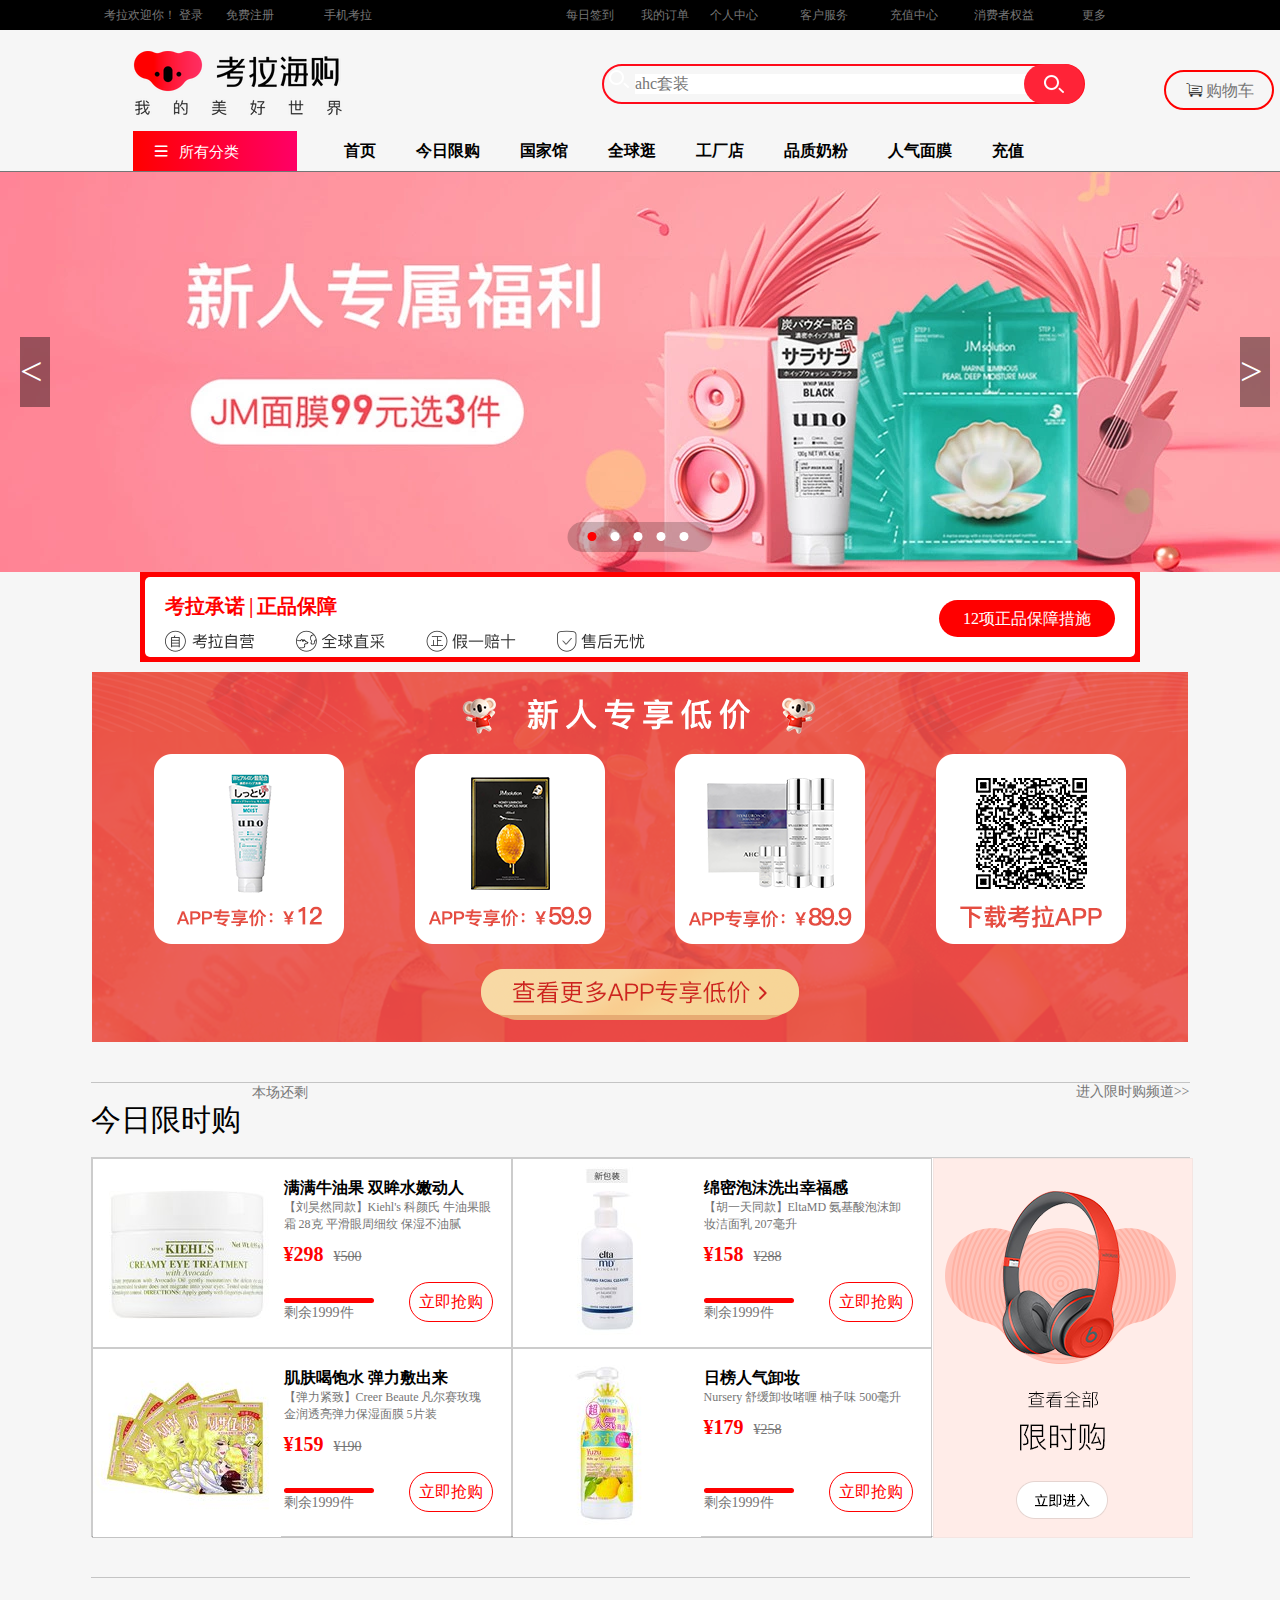
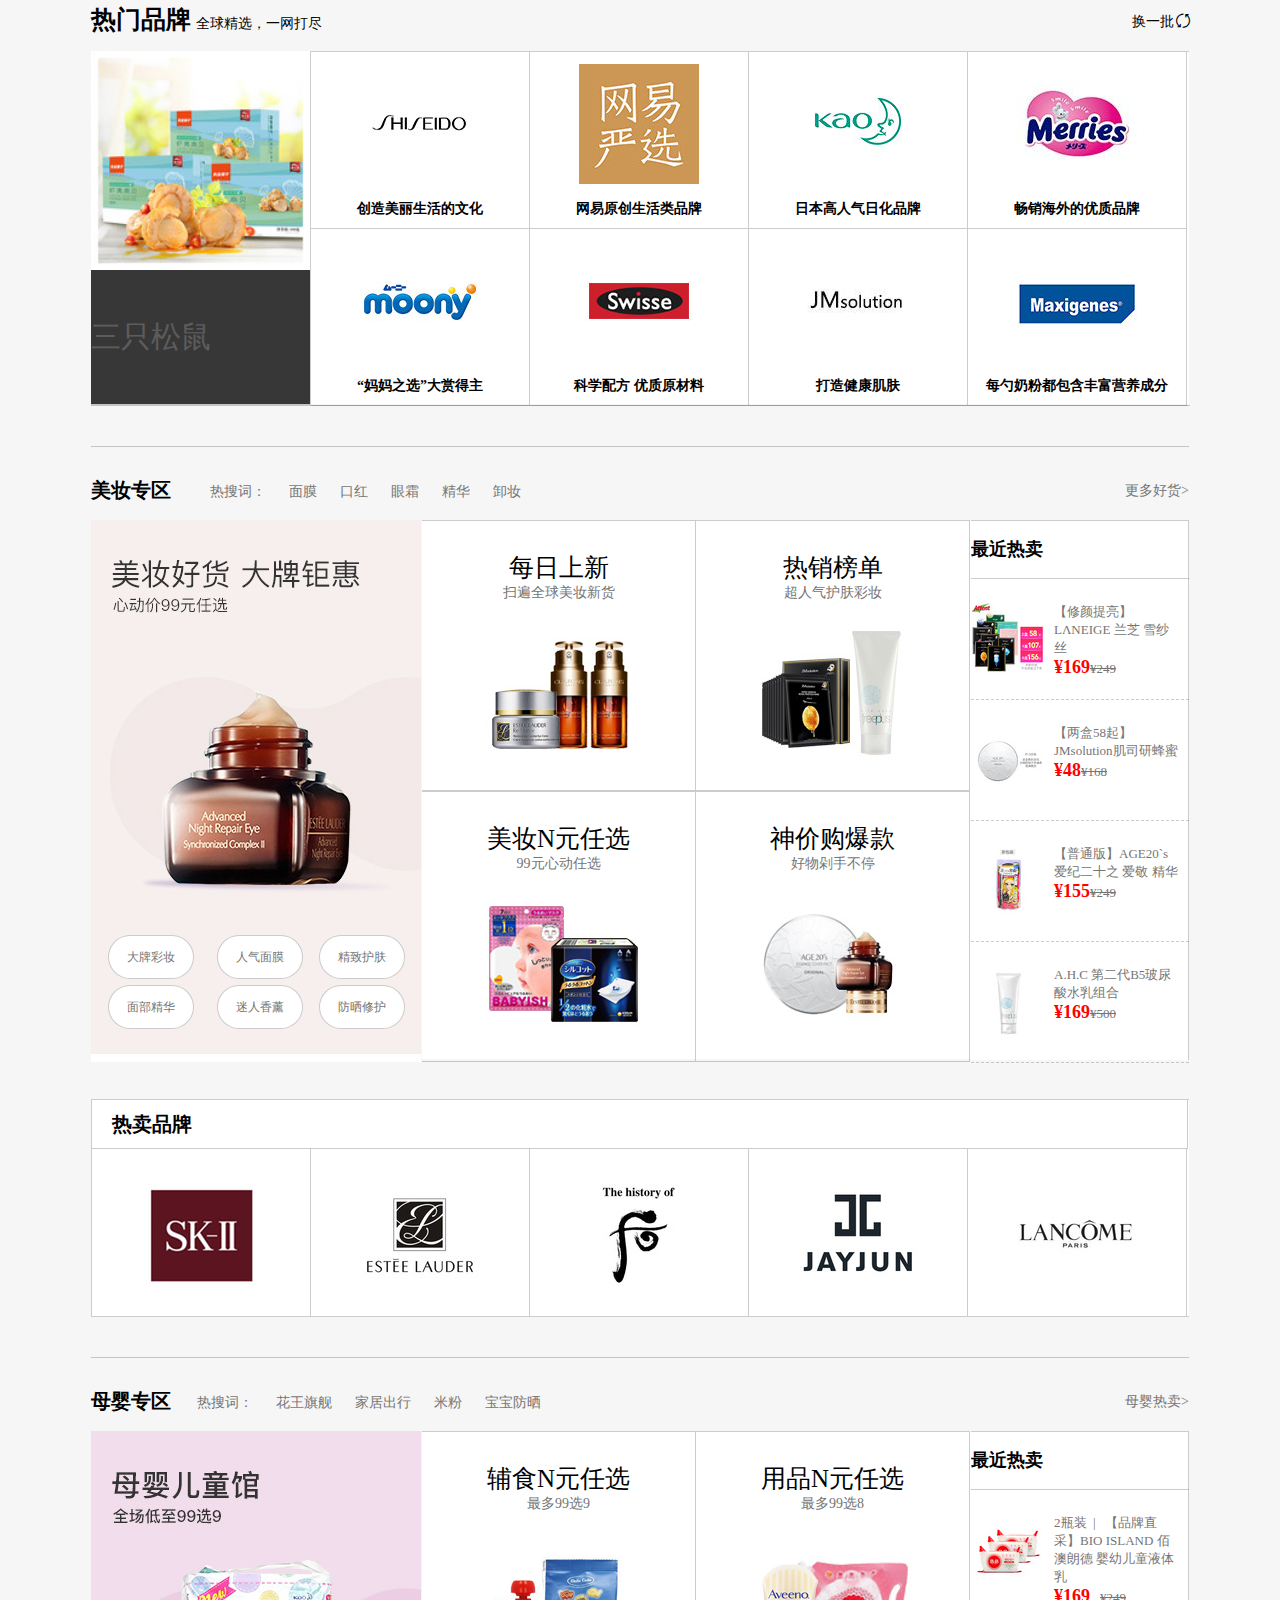
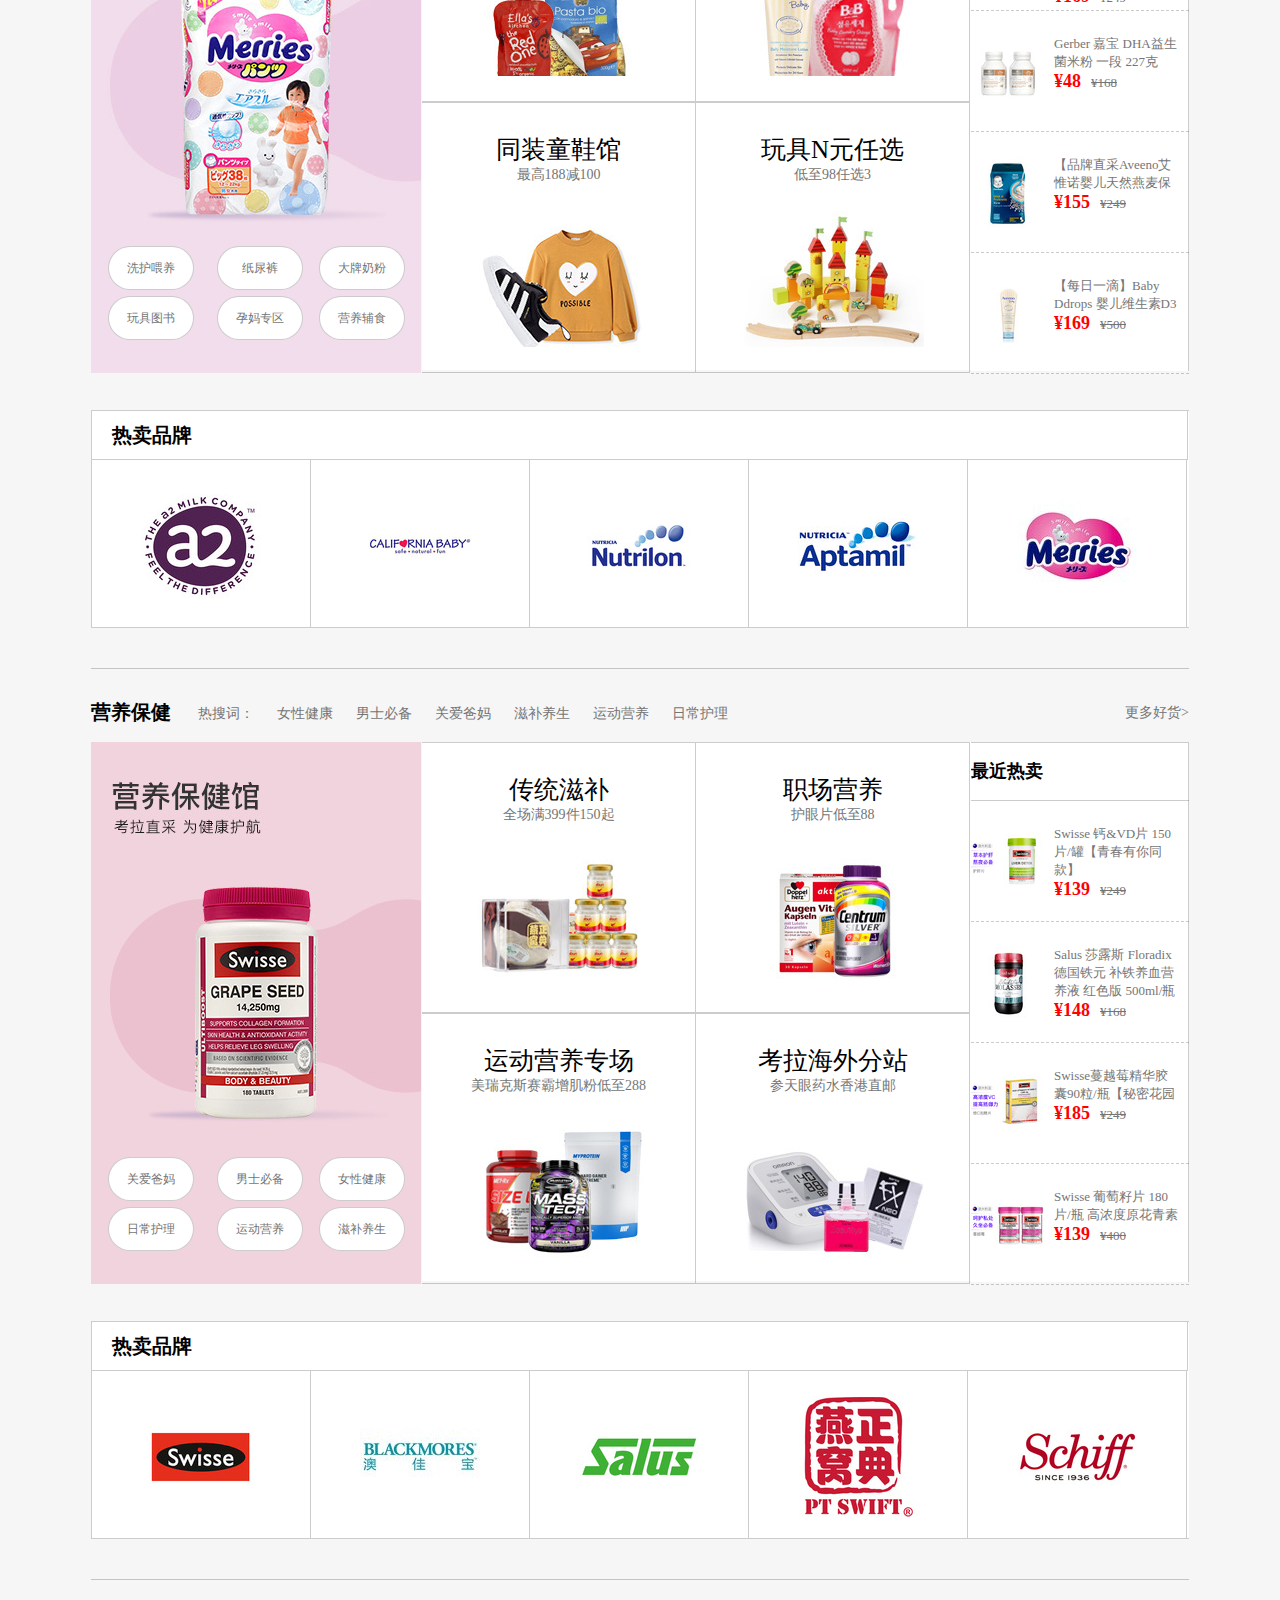
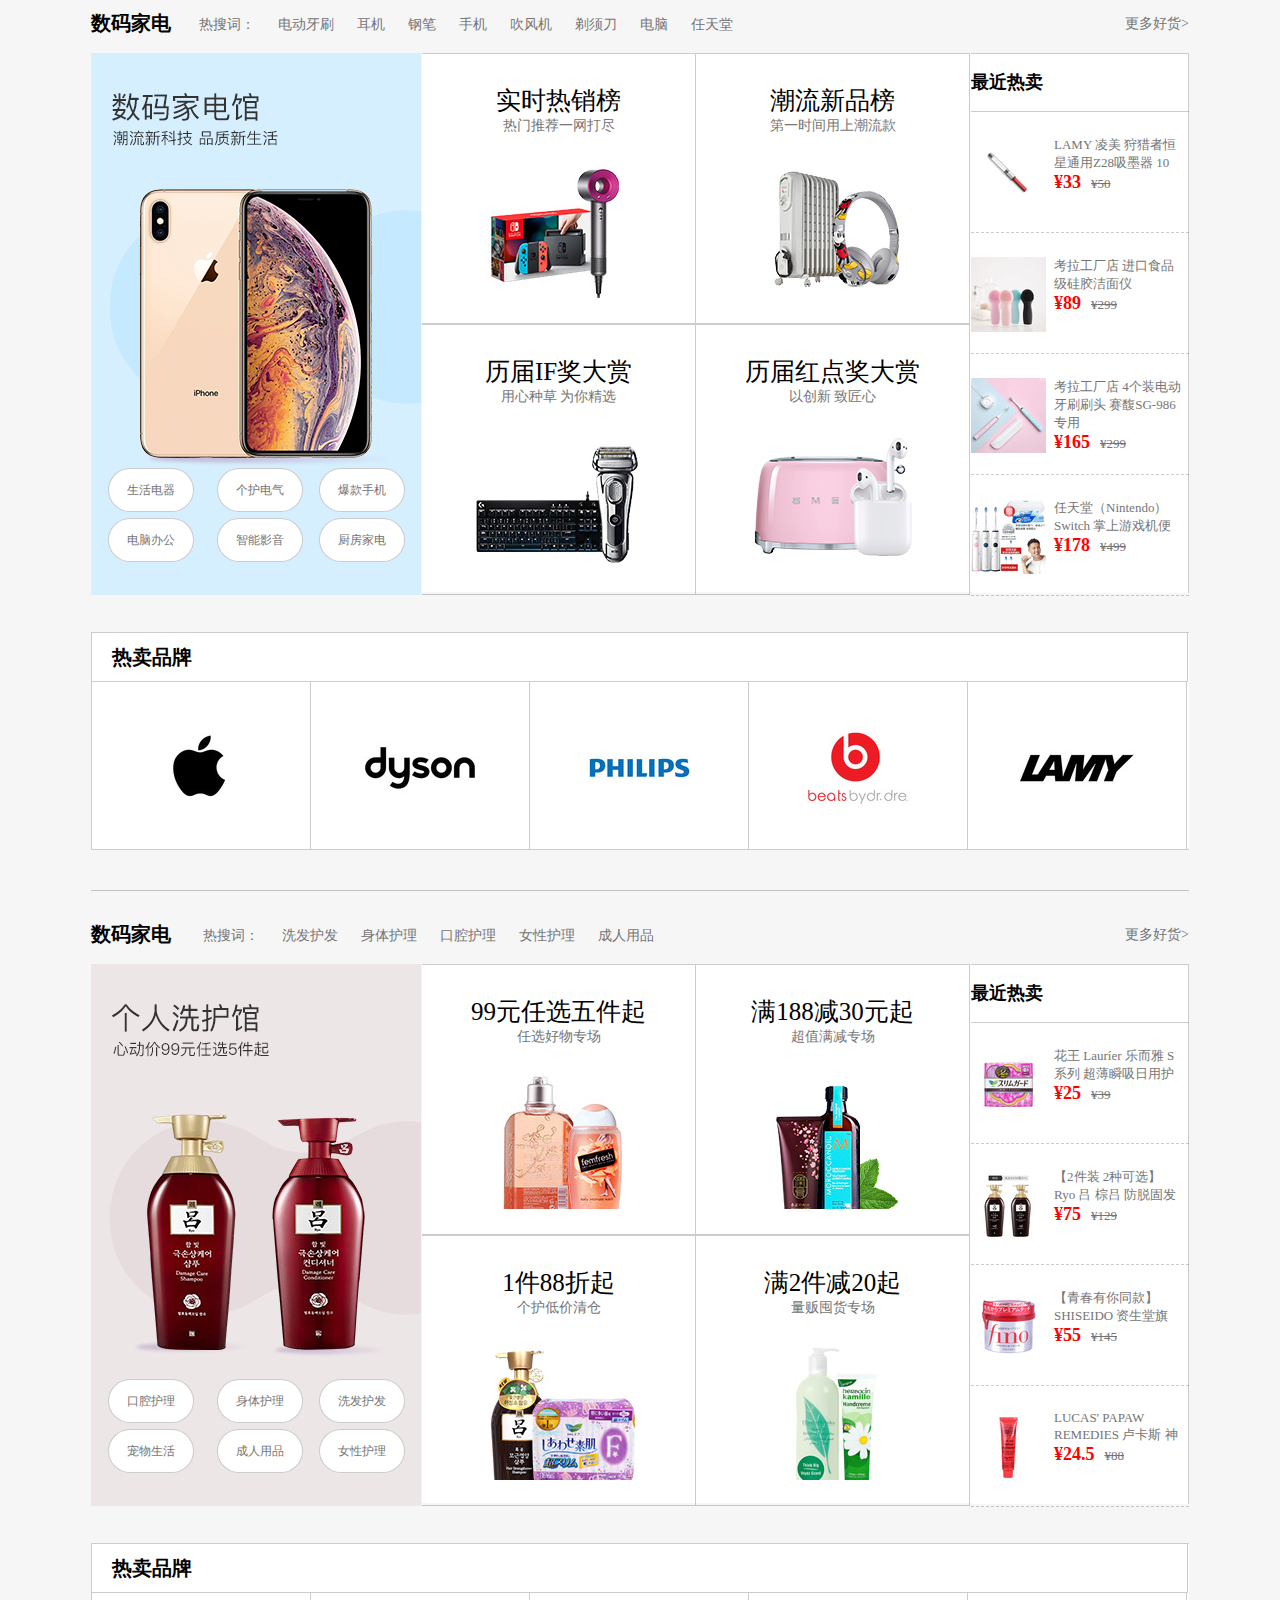
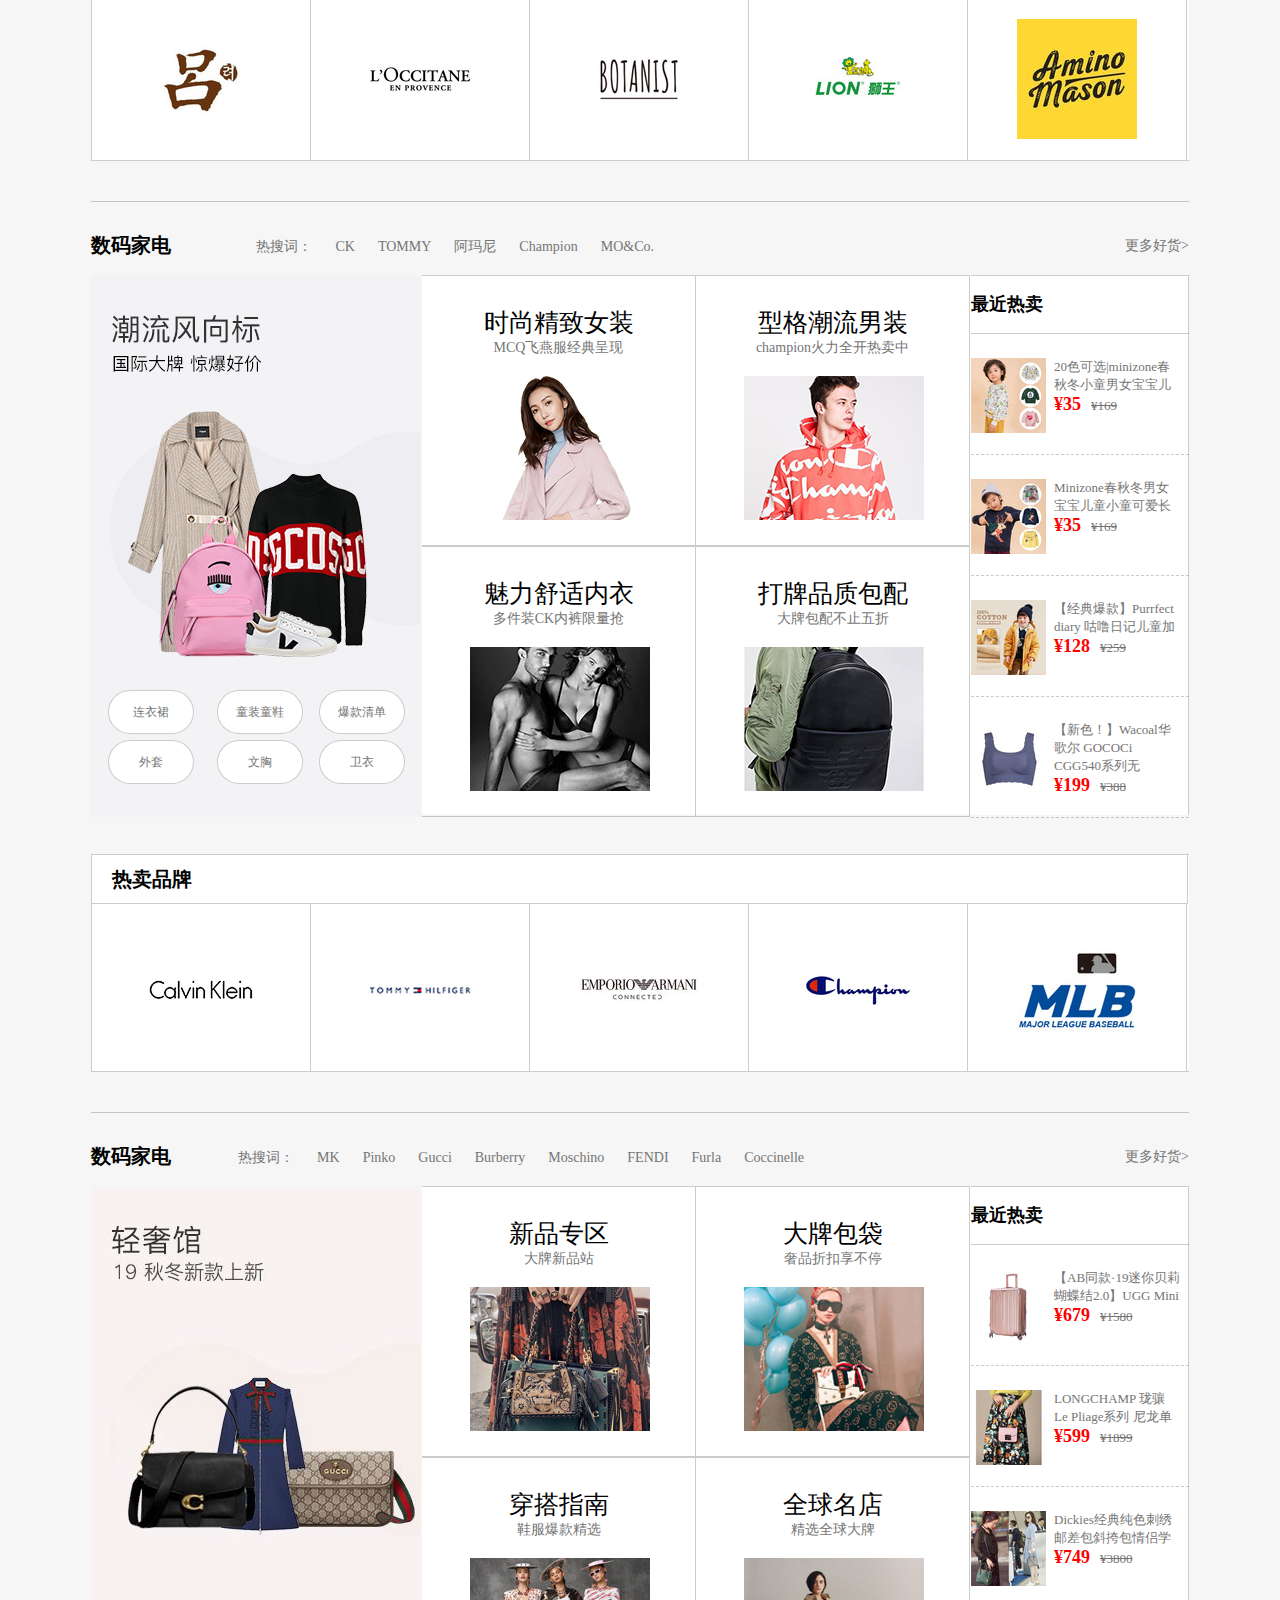
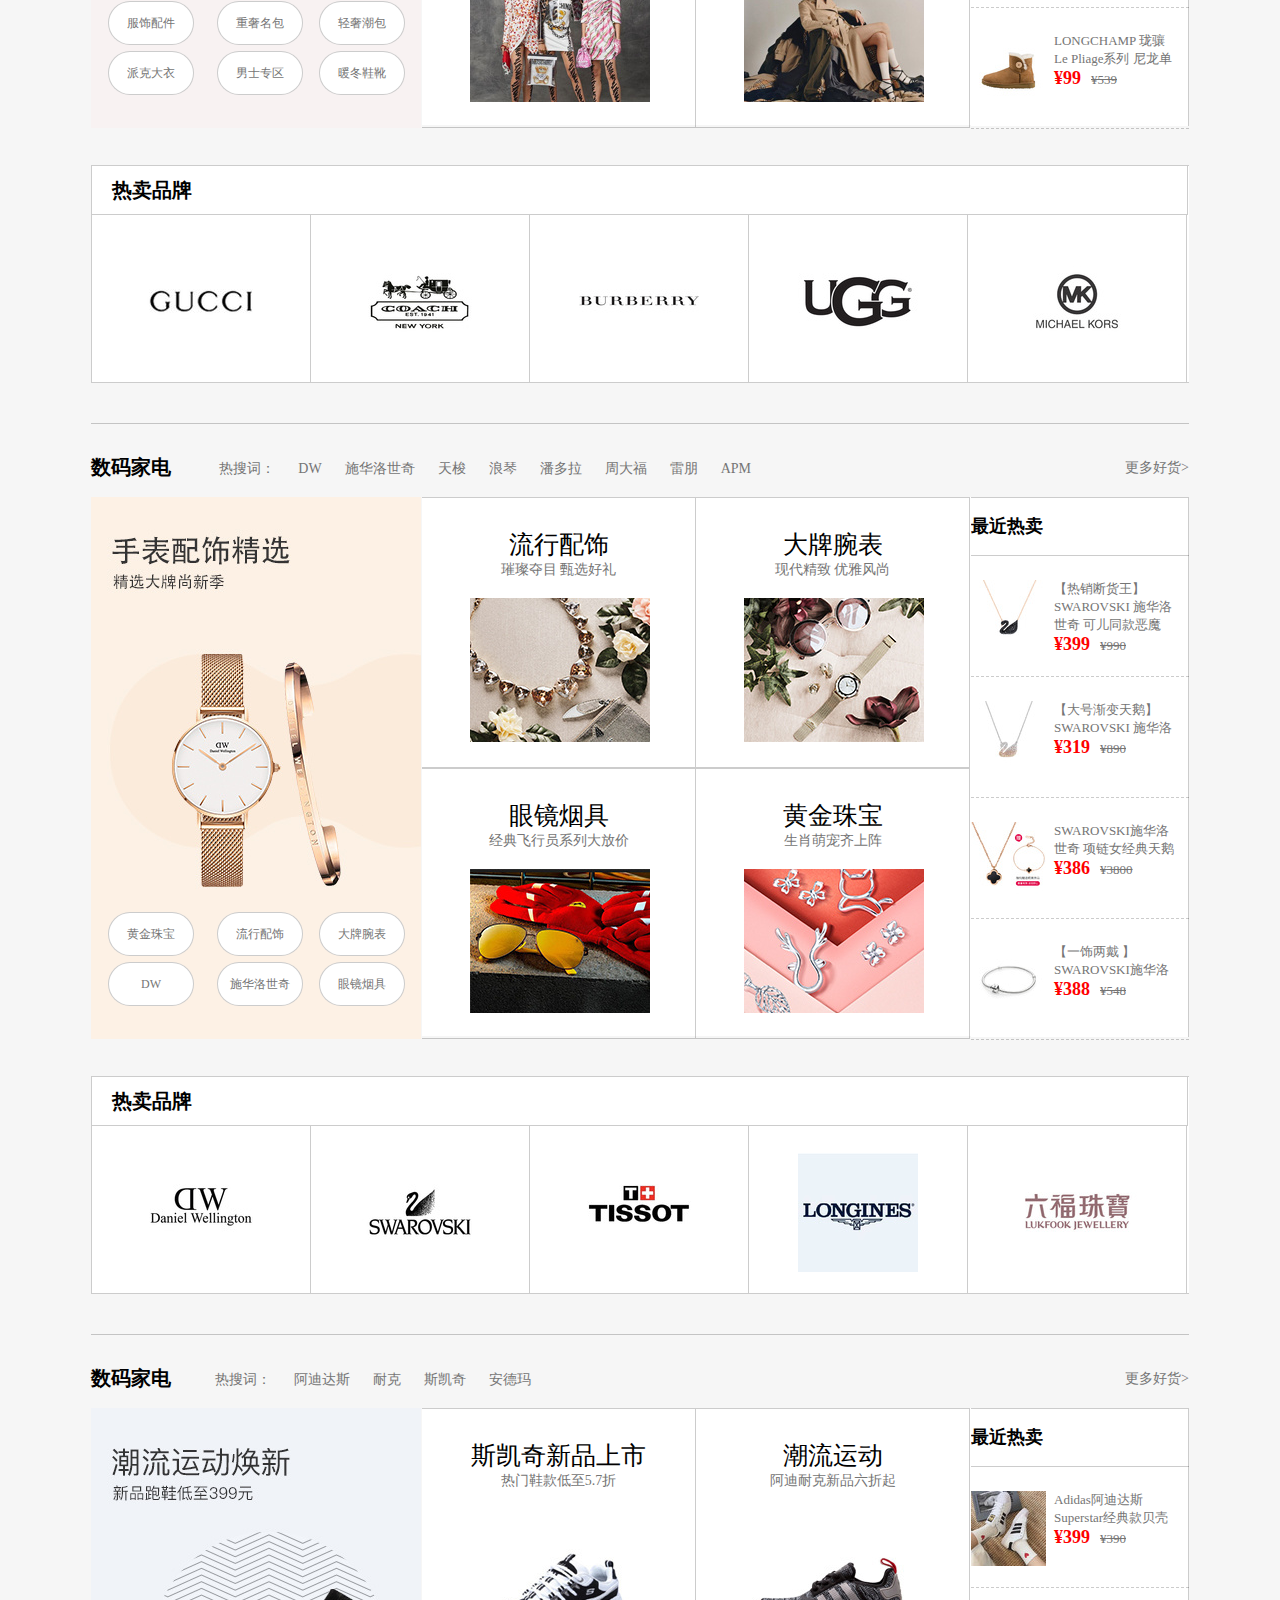
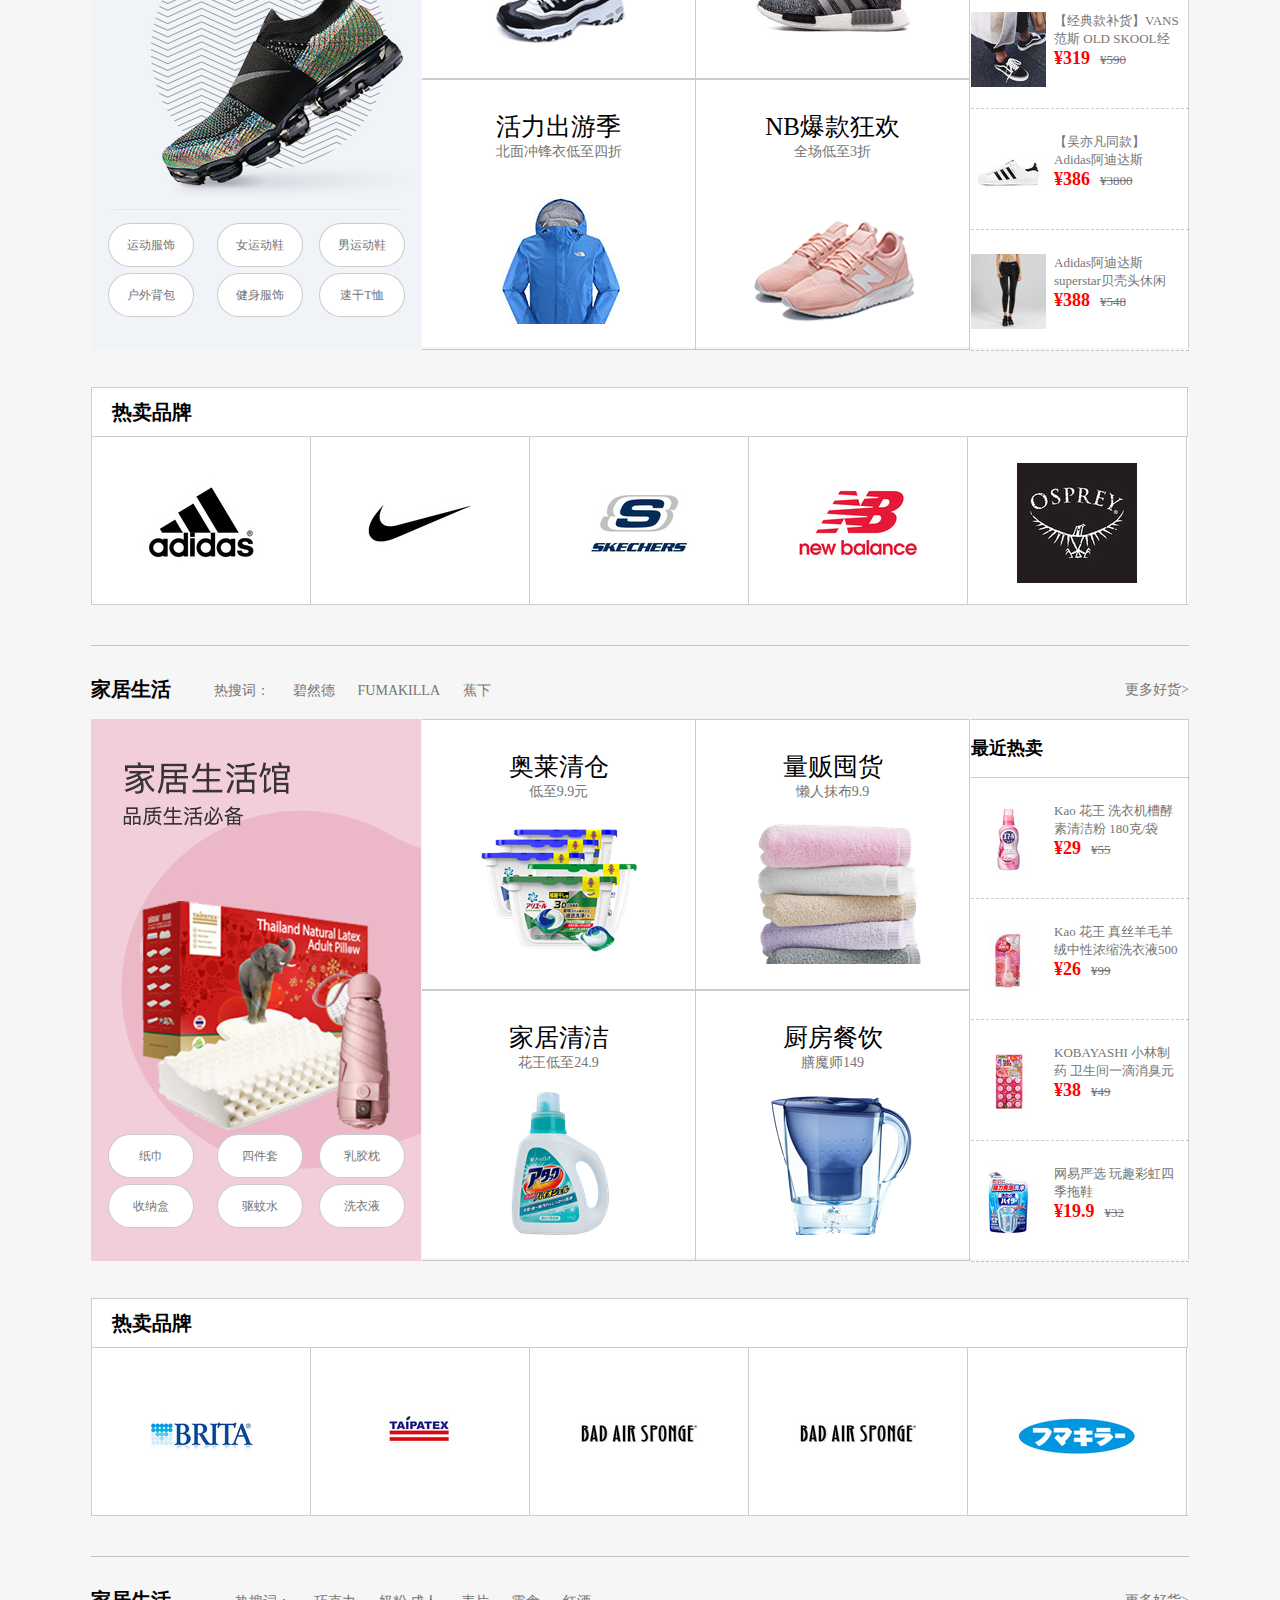
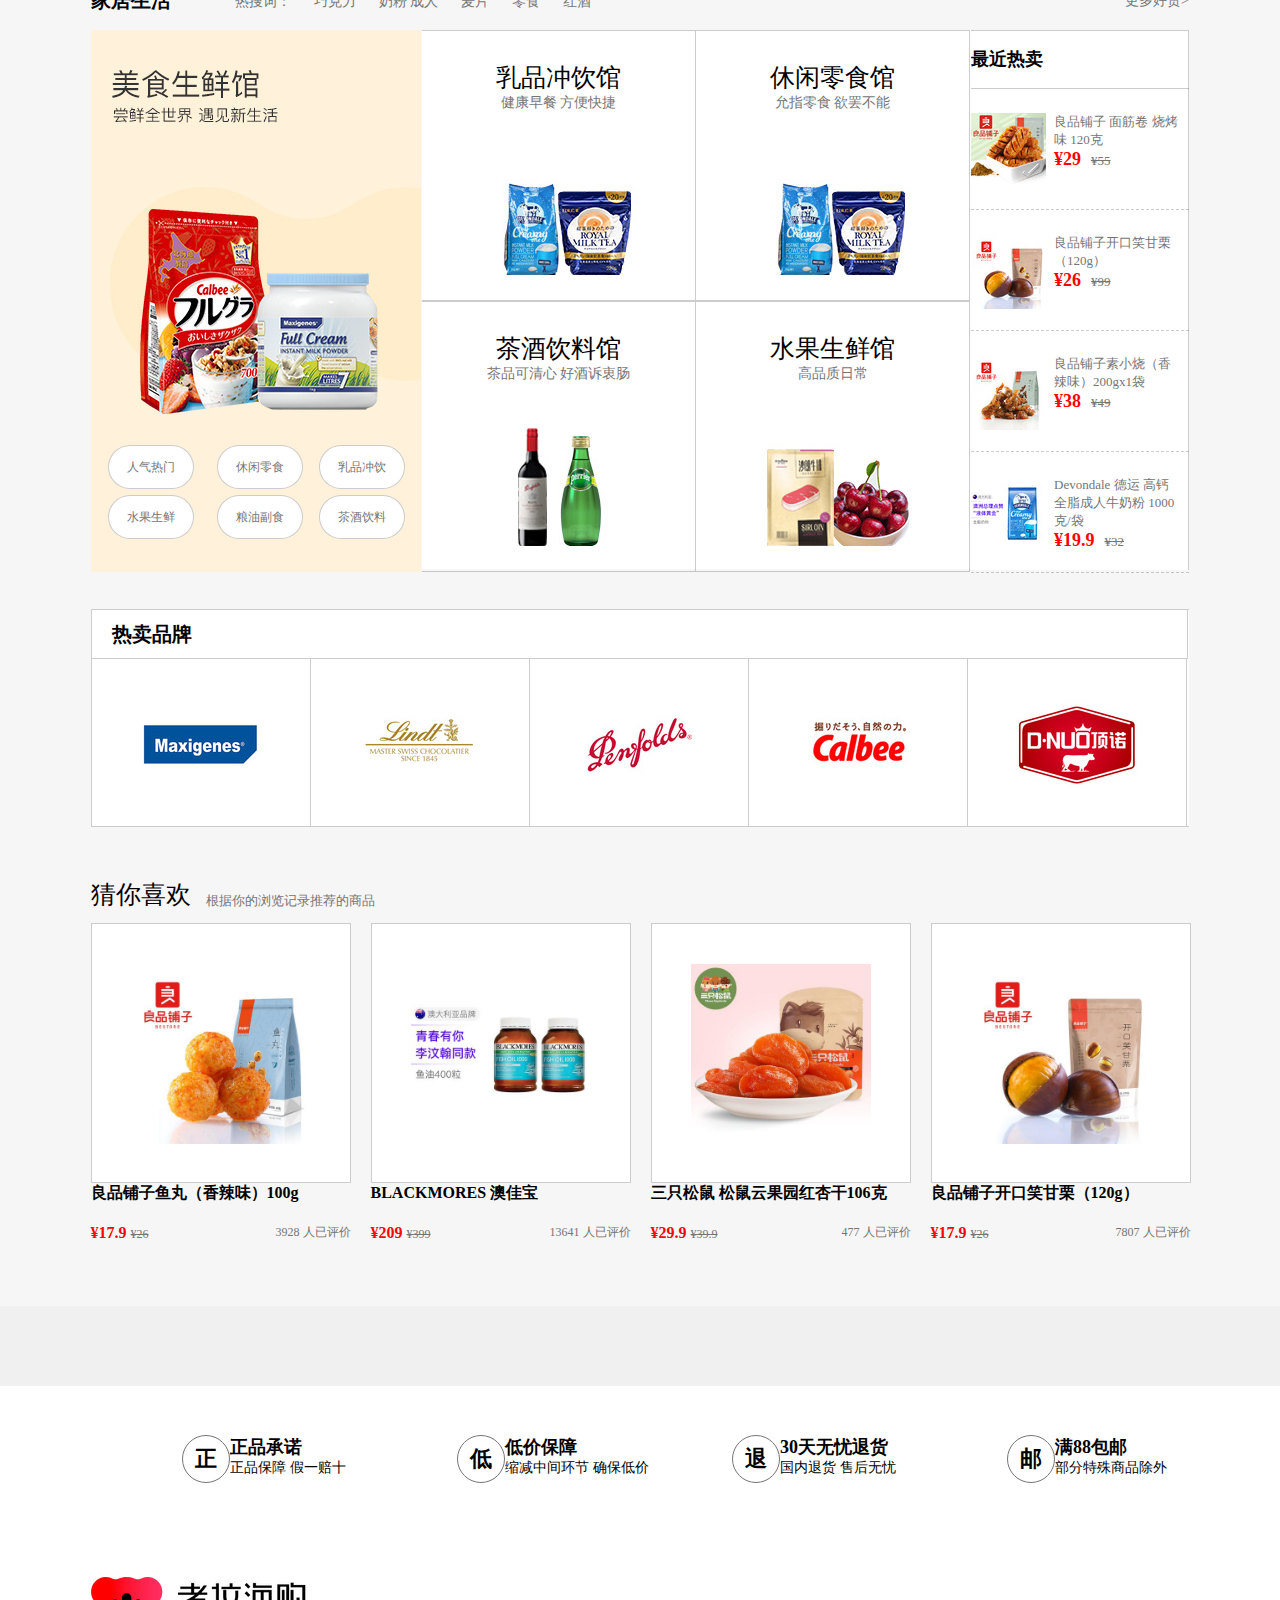
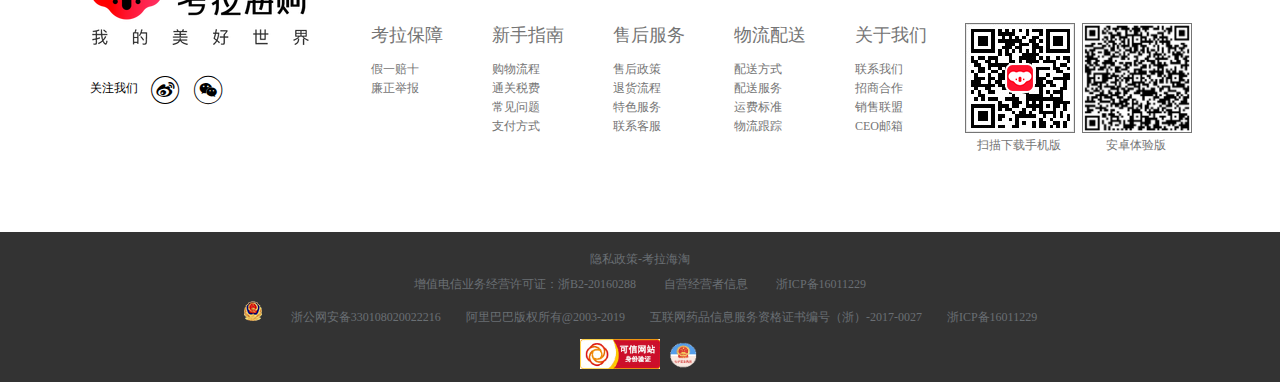
<file: index.html>
<!DOCTYPE html>
	<html lang="en">
	<head>
		<meta charset="UTF-8">
		<title>Document</title>
		<link rel="stylesheet" href="css/style.css">
		<link rel="stylesheet" href="css/cssreset.css">
	    <script src="js/jquery-3.0.0/jquery-3.0.0.js"></script>
	    <link rel="stylesheet" href="css/iconfont.css">

   
	</head>
	<body>
		
		<div class="top">

			<div class="loginbar">
				<span>考拉欢迎你！</span>
				<a href="html/register.html">登录</a>
			    <a href="html/register.html">免费注册</a>
			    </div>
			    <div class="logo">
			    <a href="#">手机考拉</a>
			</div>
			<ul><li><a href="html/register.html">每日签到</a><span>|</span></span></li>
			<li><a href="html/register.html">我的订单</a></li>
			<li>
				<div>个人中心				
					<ol class="munu1">
						<li>我的优惠券</li>
						<li>我的红包</li>
						<li>我的考拉豆</li>
						<li>账号管理</li>
						<li>我的实名认证</li>
						<li>我的发票抬头</li>
						<li>我收藏的商品</li>
						<li>我关注的品牌</li>
						<li>售后管理</li>
					</ol>
				</div></li>

			<li><div>客户服务
				<ol class="munu2">
					<li><span class="iconfont icon-kefu2"></span>联系客服</li>
					<li><span class="iconfont icon-bangzhu"></span>帮助中心</li>
					<li><span class="iconfont icon-zhishichanquan2"></span>知识厂权保护</li>
					<li><span class="iconfont icon-guizezhongxin"></span>规则中心</li>
				</ol>
			</div></li>

			<li><div>充值中心
				<ol class="munu3">
					<li>话费充值</li>
					<li>游戏充值</li>
					<li>AppStore充值卡</li>
					<li>规则中心</li>
				</ol>

			</div></li>
			<li><div>消费者权益
				<ol class="munu4">
					<li>消费者告知书</li>
				</ol>
			</div><li>

			<li><div>更多
				<ol class="munu5">
					<li>收藏本站</li>
					<li>新浪微博</li>
					<li>微信公众号</li>
					<li>招商合作</li>
				</ol>
			</div></li></ul>
		</div>


		<div class="header">
			<img class="m2" src="images/logo001.png">
			<div class="sou">

				<div class="topsearch">       
					<div class="wrap">
						<img class="m3" src="images/搜索002.png">
						<input type="" name="" placeholder="ahc套装"><span class="boxbackground"><img class="m1" src="images/搜索002.png"></span>
					</div>

			</div>
			<div class="shop">
				<span class="iconfont icon-che"></span>
				<a href="html/car.html"><span>购物车</span></a>
			</div>
		</div>
			
		</div>


		<div class="banner">
			<div class="munu"><span class="iconfont icon-suoyoufenlei"></span>所有分类
				<ol>
					<li class="li1" id="l1">

						<span class="iconfont icon-yunhuojia_meirongcaizhuang"></span>美容彩妆<span class="iconfont icon-dayuhao-copy-copy"></span>
                        <div class="minimunu1">	
						<div class="minimunu01"><p><span>护肤</span><span>面膜</span></p>
							<ul class="ul1">
								<li>洁面</li>
								<li>卸妆</li>
								<li>爽肤水</li>
								<li>面霜</li>
								<li>眼部护理</li>
								<li>精华</li>
								<li>乳液/凝胶</li>
								<li>手/足护理</li>
								<li>身体护理</li>
								<li>唇部护理</li>
								<li>护肤套装</li>
								<li>男士面膜</li>
								<li>精油芳疗</li>
								<li>面部护肤</li>
								<li>男士护肤</li>
								
							</ul>
							<ul class="ul2">
								<li>美迪惠尔</li>
								<li>JMsolution</li>
								<li>RAY</li>
								<li>Dr.Jart+</li>
								<li>JAYJUN</li>
								<li>春雨</li>
								<li>SNP</li>
								<li>佑天兰</li>
								<li>香蒲丽</li>
								<li>森田药妆</li>
								<li>肌美精</li>
								<li>丽得姿</li>
								<li>其他面膜</li>
							</ul>
							<p><span>彩妆</span><span>防晒修复</span></p>
							<ul class="ul3">
								<li>BB霜/CC霜</li>
								<li>唇膏/唇彩</li>
								<li>隔离/妆前</li>
								<li>粉底</li>
								<li>粉饼/散粉</li>
								<li>美甲</li>
								<li>眼线</li>
								<li>眉笔</li>
								<li>睫毛膏</li>
								<li>眼影</li>
								<li>腮红</li>
								<li>遮瑕</li>
								<li>高光/修颜</li>
								<li>香水</li>
								<li>化妆工具</li>
								<li>彩妆工具</li>
							</ul>
							<ul class="ul4">
								<li>安耐晒</li>
								<li>娜丽丝</li>
								<li>RE:CIPE</li>
								<li>碧柔</li>
								<li>水宝宝</li>
								<li>香蕉船</li>
								<li>Ultrasun</li>
								<li>苏菲娜</li>
								<li>高丝</li>
								<li>其他防晒</li>
							</ul>
							<p>香水/香氛</p>
							<ul class="ul5">
								<li>女士香水</li>
								<li>男士香水</li>
								<li>香水套装</li>
							</ul></div>
							<div class="minimunu02">
								<ul class="ul6">
									<li><img src="images/ul001.jpg"></li>
									<li><img src="images/ul002.jpg"></li>
									<li><img src="images/ul003.jpg"></li>
									<li><img src="images/ul004.jpg"></li>
									<li><img src="images/ul005.jpg"></li>
									<li><img src="images/ul006.jpg"></li>
									<li><img src="images/ul010.jpg" class="ping"></li>
								</ul>
							</div>
					</div>
						</li>



					<li class="li1" id="l2"><span class="iconfont icon-_muyingertong"></span>母婴儿童<span class="iconfont icon-dayuhao-copy-copy"></span>
                        <div class="minimunu2">	
						<div class="minimunu03"><p><span>奶粉</span><span>纸尿裤/拉拉裤</span></p>
							<ul class="ul7">
								<li>爱他美</li>
								<li>牛栏</li>
								<li>a2</li>
								<li>喜宝</li>
								<li>贝拉米</li>
								<li>惠氏</li>
								<li>美素佳儿</li>
								<li>Hero Baby</li>
								<li>美林</li>
								<li>雅培</li>
								<li>美赞臣</li>
								<li>雀巢</li>
								<li>合生元</li>
								<li>满趣健</li>
								<li>Pre段</li>
								<li>1段</li>
								<li>2段</li>
								<li>3段</li>
								<li>5段（2+）</li>
								<li>4段（1+）</li>
								<li>6段</li>
								
							</ul>
							<ul class="ul8">
								<li>花王</li>
								<li>尤妮佳</li>
								<li>大王</li>
								<li>好奇</li>
								<li>帮宝适</li>
								<li>妈咪宝贝</li>
								<li>丽贝乐</li>
								<li>妮飘</li>
								<li>姆名彝族</li>
								<li>NB号</li>
								<li>S号</li>
								<li>M号</li>
								<li>L号</li>
								<li>XL号</li>
								<li>XXL号</li>
							</ul>
							<p><span>营养辅食</span><span>宝宝用品/玩具图书</span></p>
							<ul class="ul9">
								<li>辅食泥</li>
								<li>米粉米糊</li>
								<li>泡芙</li>
								<li>溶溶豆</li>
								<li>营养品</li>
								<li>饼干</li>
								<li>肉松面仔</li>
								<li>调味品</li>
								<li>其他辅食</li>
								<li>其他零食</li>
							</ul>
							<ul class="ul10">
								<li>洗漱护肤</li>
								<li>护理</li>
								<li>喂养</li>
								<li>出行</li>
								<li>清洁消毒</li>
								<li>图书绘本</li>
								<li>积木拼插</li>
								<li>早教益智</li>
								<li>爬行学步</li>
								<li>其他玩具</li>
								<li>宝宝家居</li>
								<li>小家电</li>
							</ul>
							<p><span>童装童鞋</span><span>孕妈必备</span></p>
							<ul class="ul11">
								<li>连体爬服/衬衫/T恤</li>
								<li>宝宝套装</li>
								<li>宝宝裤子</li>
							</ul>
							<ul class="ul13">
								<li>孕妇洗护</li>
								<li>孕期营养</li>
								<li>产后产前用品</li>
							</ul></div>
							<div class="minimunu04">
								<ul class="ul12">
									<li><img src="images/ul011.jpg"></li>
									<li><img src="images/ul012.jpg"></li>
									<li><img src="images/ul013.jpg"></li>
									<li><img src="images/ul014.jpg"></li>
									<li><img src="images/ul015.jpg"></li>
									<li><img src="images/ul016.jpg"></li>
									<li><img src="images/ul023.jpg" class="baby"></li>
								</ul>
							</div>
					</div>
					</li>
					<li class="li1" id="l3"><span class="iconfont icon-xinxing"></span>营养保健<span class="iconfont icon-dayuhao-copy-copy"></span>

					<div class="minimunu3">	
						<div class="minimunu05"><p><span>女性健康</span><span>男士必备</span></p>
							<ul class="ul14">
								<li>胶原蛋白</li>
								<li>葡萄籽</li>
								<li>白藜芦醇</li>
								<li>酵素</li>
								<li>铁元</li>
								<li>蔓越莓</li>
								<li>美白丸</li>
								<li>维生素C</li>
								<li>维生素E</li>
								<li>燕窝</li>
								<li>复合维矿</li>
								<li>早更年期</li>
								<li>孕产营养</li>
								<li>美容养颜</li>
								<li>减肥瘦身</li>
								<li>排毒通便</li>
								<li>补血补气</li>
								<li>调节内分泌</li>
								<li>提高免疫力</li>	
							</ul>
							<ul class="ul15">
								<li>增肌粉</li>
								<li>番茄红素</li>
								<li>玛咖</li>
								<li>护肝片</li>
								<li>叶黄素</li>
								<li>复合维矿</li>
								<li>提高精力</li>
								<li>缓解疲劳</li>
								<li>解酒护肝</li>
								<li>改善视力</li>
								<li>舒缓压力</li>
								<li>男士备孕</li>
								<li>关节养护</li>
								<li>清肺润喉</li>
								<li>护发防脱</li>
							</ul>
							<p><span>关爱爸妈</span><span>滋补养生</span></p>
							<ul class="ul16">
								<li>钙片</li>
								<li>维骨力</li>
								<li>鱼油/卵磷脂</li>
								<li>辅酶Q10</li>
								<li>参类滋补</li>
								<li>银杏</li>
								<li>蛋白粉</li>
								<li>蜂胶</li>
								<li>骨骼关节</li>
								<li>风湿骨痛</li>
								<li>心脑健康</li>
								<li>血脂血压</li>
								<li>调理肠胃</li>
								<li>改善睡眠</li>
							</ul>
							<ul class="ul17">
								<li>参类</li>
								<li>蜂蜜</li>
								<li>黑糖/红糖</li>
								<li>养生茶</li>
								<li>灵芝/石斛</li>
								<li>枸杞/黑枸杞</li>
								<li>润肺养胃</li>
								<li>补肾明目</li>
								<li>提神醒脑</li>
								<li>滋阴调胃</li>
								<li>补血调经</li>
							</ul>
							</div>
							<div class="minimunu06">
								<ul class="ul18">
									<li><img src="images/ul24.jpg"></li>
									<li><img src="images/ul25.jpg"></li>
									<li><img src="images/ul26.jpg"></li>
									<li><img src="images/ul27.jpg"></li>
									<li><img src="images/ul28.jpg"></li>
									<li><img src="images/ul29.jpg"></li>
									<li><img src="images/ul31.jpg" class="yingyang"></li>
								</ul>
							</div>
					</div>
					</li>
					<li class="li1" id="l4"><span class="iconfont icon-shuma"></span>数码家电<span class="iconfont icon-dayuhao-copy-copy"></span>

                        <div class="minimunu4">	
						<div class="minimunu07"><p><span>手机/配件</span><span>智能影音</span></p>
							<ul class="ul19">
								<li>苹果</li>
								<li>华为</li>
								<li>小米</li>
								<li>OPPO</li>
								<li>vivo</li>
								<li>三星</li>
								<li>数据线</li>
								<li>手机壳</li>
								<li>手机贴膜</li>			
							</ul>
							<ul class="ul20">
								<li>Beats</li>
								<li>BOSE</li>
								<li>JBL</li>
								<li>耳机/耳麦</li>
								<li>音响</li>
								<li>微单</li>
								<li>拍立得</li>
								<li>智能设备</li>
								<li>小米</li>
								<li>儿童手表</li>
							</ul>
							<p><span>生活电器</span><span>个护健康</span></p>
							<ul class="ul21">
								<li>戴森</li>
								<li>电风扇</li>
								<li>除湿机</li>
								<li>空气净化器</li>
								<li>扫地机器人</li>
								<li>吸尘器/除螨</li>
								<li>加湿器</li>
								<li>挂烫机/电烫斗</li>
								<li>洗衣机</li>
							</ul>
							<ul class="ul22">
								<li>电风机/风筒</li>
								<li>电动牙刷</li>
								<li>剃须刀</li>
								<li>卷/直发器</li>
								<li>剃脱毛器</li>
								<li>鼻毛修剪器</li>
								<li>理发器</li>
								<li>按摩梳</li>
								<li>按摩仪</li>
							</ul>
							<p><span>厨房电器</span><span>办公/外设</span></p>
							<ul class="ul23">
								<li>电水壶/热水瓶/饮水机</li>
								<li>咖啡机/咖啡壶</li>
								<li>原汁机/榨汁机</li>
								<li>电饭锅</li>
								<li>搅拌/料理机</li>
								<li>面包机</li>
								<li>净水器</li>
								<li>电压力锅</li>
								<li>烤箱</li>
							</ul>
							<ul class="ul24">
								<li>电脑/平板电脑/</li>
								<li>凌美</li>
								<li>kindle</li>
								<li>笔类</li>
								<li>智能手表</li>
								<li>电子书</li>
								<li>照片打印机</li>
								<li>办公文具</li>
								<li>键盘</li>
								<li>本册</li>
								<li>鼠标</li>
								<li>投影仪</li>
							</ul></div>
							<div class="minimunu08">
								<ul class="ul25">
									<li><img src="images/ul32.jpg"></li>
									<li><img src="images/ul33.jpg"></li>
									<li><img src="images/ul34.jpg"></li>
									<li><img src="images/ul35.jpg"></li>
									<li><img src="images/ul36.jpg"></li>
									<li><img src="images/ul37.jpg"></li>
									<li><img src="images/ul38.jpg" class="baby"></li>
								</ul>
							</div>
					</div>
					</li>
					<li class="li1" id="l5"><span class="iconfont icon-gerenxihu"></span>个人洗护<span class="iconfont icon-dayuhao-copy-copy"></span>

					<div class="minimunu5">	
						<div class="minimunu09"><p><span>洗发护发</span><span>身体护理</span></p>
							<ul class="ul26">
								<li>其它头发护理</li>
								<li>头发造型</li>
								<li>美发护发工具</li>
								<li>洗发皂</li>
								<li>梳子</li>
								<li>护发精油</li>
								<li>染发剂/膏</li>
								<li>洗护发套装</li>
								<li>发膜</li>
								<li>护发素</li>
								<li>洗发水</li>			
							</ul>
							<ul class="ul27">
								<li>沐浴清洁</li>
								<li>身体护理</li>
								<li>足部护理</li>
								<li>手部护理</li>
							</ul>
							<p><span>口腔护理</span><span>女性护理</span></p>
							<ul class="ul28">
								<li>其他口腔护理</li>
								<li>牙线/牙线棒</li>
								<li>牙粉/牙素</li>
								<li>口腔护理套装</li>
								<li>簌口水</li>
								<li>牙刷</li>
								<li>牙膏</li>
							</ul>
							<ul class="ul29">
								<li>其他女性护理</li>
								<li>私密洗液</li>
								<li>卫生棉条</li>
								<li>护垫</li>
								<li>卫生巾</li>
							</ul>
							<p><span>成人健康</span><span>宠物生活</span></p>
							<ul class="ul30">
								<li>暖贴</li>
								<li>口罩</li>
								<li>眼罩</li>
								<li>其他成人用品</li>
								<li>女用器具</li>
								<li>男用器具</li>
								<li>情趣玩具</li>
								<li>人体润滑</li>
								<li>避孕套</li>
							</ul>
							<ul class="ul31">
								<li>宠物医疗保健</li>
								<li>宠物日用品</li>
								<li>宠物玩具</li>
								<li>宠物洗护美容</li>
								<li>宠物零食</li>
								<li>宠物主粮</li>
							</ul></div>
							<div class="minimunu10">
								<ul class="ul32">
									<li><img src="images/ul39.jpg"></li>
									<li><img src="images/ul40.jpg"></li>
									<li><img src="images/ul42.jpg"></li>
									<li><img src="images/ul43.jpg"></li>
									<li><img src="images/ul44.jpg"></li>
									<li><img src="images/ul45.jpg"></li>
									<li><img src="images/ul46.jpg" class="baby"></li>
								</ul>
							</div>
					</div>
					</li>
					<li class="li1" id="l6"><span class="iconfont icon-yijia"></span>服饰鞋靴<span class="iconfont icon-dayuhao-copy-copy"></span>
<div class="minimunu6">	
						<div class="minimunu11"><p><span>时尚新女性</span><span>潮流新男性</span></p>
							<ul class="ul33">
								<li>连衣裙</li>
								<li>女士T恤</li>
								<li>女士卫衣</li>
								<li>雪纺/蕾丝衫</li>
								<li>女士毛针织衫</li>
								<li>女士风衣</li>
								<li>女士短外套</li>
								<li>女士牛仔裤</li>
								<li>女士休闲裤</li>
								<li>半身裙</li>
								<li>文胸</li>
								<li>女士居家服</li>
								<li>丝袜/打底袜</li>
								<li>女士棉袜</li>
								<li>塑身美体</li>
								<li>女士凉鞋</li>
								<li>女士单鞋</li>
								<li>高跟鞋</li>
								<li>女士运动鞋/帆布鞋</li>	
							</ul>
							<ul class="ul34">
								<li>男士羽绒服</li>
								<li>男士皮衣</li>
								<li>男士夹克</li>
								<li>男士T恤</li>
								<li>男士衬衫</li>
								<li>男士POLO衫</li>
								<li>男士卫衣</li>
								<li>男士毛衣/针织</li>
								<li>男士外套</li>
								<li>男士牛仔裤</li>
								<li>男士休闲裤</li>
								<li>男士短裤</li>
								<li>男士内裤</li>
								<li>男士居家服</li>
								<li>男士棉袜</li>、
								<li>男士休闲鞋</li>
								<li>男士运动/帆布鞋</li>
								<li>商务鞋</li>
								<li>男士凉鞋</li>
							</ul>
							<p><span>软萌婴童</span></p>
							<ul class="ul35">
								<li>儿童裙子</li>
								<li>儿童连体衣</li>
								<li>儿童套装</li>
								<li>儿童外套</li>
								<li>儿童裤子</li>
								<li>儿童T恤</li>
								<li>学布鞋</li>
								<li>儿童凉鞋</li>
								<li>儿童运动鞋</li>
								<li>儿童休闲鞋</li>
							</ul>
							<div class="minimunu12">
								<ul class="ul37">
									<li><img src="images/ul48.jpg"></li>
									<li><img src="images/ul49.jpg"></li>
									<li><img src="images/ul50.jpg"></li>
									<li><img src="images/ul51.jpg"></li>
									<li><img src="images/ul52.jpg"></li>
									<li><img src="images/ul53.jpg"></li>
									<li><img src="images/ul54.jpg" class="yingyang"></li>
								</ul>
							</div>
					</div>
				</div>
					</li>


					<li class="li1" id="l7"><span class="iconfont icon-yundonghuwai"></span>运动户外<span class="iconfont icon-dayuhao-copy-copy"></span>
                        <div class="minimunu7">	
						<div class="minimunu13"><p><span>运动鞋</span><span>运动服装</span></p>
							<ul class="ul38">
								<li>跑步鞋</li>
								<li>休闲鞋</li>
								<li>篮球鞋</li>
								<li>NIKE</li>
								<li>阿迪达斯</li>
								<li>ASICS</li>
								<li>美津浓</li>
								<li>圣康尼</li>
								<li>SKORA</li>
								<li>Under Armour</li>
							</ul>
							<ul class="ul39">
								<li>运动T恤</li>
								<li>运动卫衣</li>
								<li>运动裤</li>
								<li>更多商品</li>
								<li>NIKE</li>
								<li>阿迪达斯</li>
							</ul>
							<p><span>户外鞋靴</span><span>户外服装</span></p>
							<ul class="ul40">
								<li>登山鞋</li>
								<li>徒步鞋</li>
								<li>工装靴</li>
								<li>溯溪鞋</li>
								<li>越野跑鞋</li>
								<li>LOWA</li>
								<li>CRISPI</li>
								<li>Bestard</li>
								<li>Keen</li>
							</ul>
							<ul class="ul41">
								<li>速干T恤</li>
								<li>卫衣衬衣</li>
								<li>皮肤风衣</li>
								<li>冲锋衣裤</li>
								<li>户外裤</li>
								<li>功能内衣</li>
								<li>帽子/皮带</li>
								<li>土拨鼠</li>
								<li>巴塔</li>
								<li>棉服</li>
								<li>手套</li>
								<li>围巾/围脖</li>
								<li>其他户外服饰</li>
							  </ul>
							<p><span>户外装备</span><span>更多分类</span></p>
							<ul class="ul42">
								<li>登山包</li>
								<li>休闲包 </li>
								<li>越野跑包</li>
								<li>腰包 </li>
								<li>头巾</li>头巾
								<li>水壶</li>
								<li>打火机</li>
								<li>军刀</li>
								<li>露营装备</li>
								<li>佳明</li>
							</ul>
							<ul class="ul43">
								<li>汽车机油</li>
								<li>渔具</li>
								<li>壳牌</li>
								<li>智能穿戴</li>
								<li>速尔跑步机</li>
								<li>游泳</li>
								<li>运动相机</li>
								<li>运动健身</li>
							</ul></div>
							<div class="minimunu14">
								<ul class="ul44">
									<li><img src="images/ul011.jpg"></li>
									<li><img src="images/ul012.jpg"></li>
									<li><img src="images/ul013.jpg"></li>
									<li><img src="images/ul014.jpg"></li>
									<li><img src="images/ul015.jpg"></li>
									<li><img src="images/ul016.jpg"></li>
									<li><img src="images/ul023.jpg" class="baby"></li>
								</ul>
							</div>
					</div>
					</li>








					<li class="li1" id="l8"><span class="iconfont icon-shizhong"></span>手表配饰<span class="iconfont icon-dayuhao-copy-copy"></span>
						<div class="minimunu8">	
						<div class="minimunu15"><p><span>腕表</span><span>大牌眼镜</span></p>
							<ul class="ul14">
								<li>瑞士名表</li>
								<li>经典国表</li>
								<li>欧美腕表</li>
								<li>日韩腕表</li>
								<li>钟表配件</li>
								<li>欧米茄</li>
								<li>浪琴</li>
								<li>天梭</li>
								<li>DW</li>
								<li>西铁城</li>
								<li>EMPORIO</li>
								<li>ARMANI</li>
								<li>ADEXE</li>
								<li>美度</li>
								<li>Swatch</li>
								<li>卡西欧</li>
							</ul>
							<ul class="ul15">
								<li>太阳眼镜</li>
								<li>Ray·Ban</li>
								<li>雷朋</li>
								<li>GUCCI</li>
								<li>Dior</li>
								<li>迪奥</li>
								<li>BURBERRY</li>
								<li>PRADA</li>
								<li>TOM</li>
								<li>FORD</li>
								<li>miu</li>
								<li>FURLA</li>
								<li>BOLON</li>
								<li>暴龙</li>
								<li>MOLSION</li>
								<li>陌森</li>
								<li>光学镜架/镜片</li>
							</ul>
							<p><span>潮流饰品</span><span>黄金珠宝</span></p>
							<ul class="ul16">
								<li>项链</li>
								<li>手链/手镯</li>
								<li>耳饰</li>
								<li>串珠</li>
								<li>时尚戒指</li>
								<li>项坠/吊坠</li>
								<li>Chocker</li>
								<li>施华洛世奇</li>
								<li>潘多拉</li>
								<li>apm</li>
								<li>时尚发饰</li>
								<li>胸针</li>
								<li>钥匙扣</li>
								<li>饰品套装</li>
								
							</ul>
							<ul class="ul17">
								<li>周生生</li>
								<li>周大福</li>
								<li>六福珠宝</li>
								<li>黄金项链</li>
								<li>黄金手链</li>
								<li>黄金转运珠</li>
								<li>黄金耳饰</li>
								<li>K金</li>
								<li>铂金</li>
								<li>钻石</li>
								<li>天然珍珠</li>
								<li>彩宝</li>
								<li>水晶玛瑙</li>
								<li>翡翠玉石</li>
								<li>银饰</li>
							</ul>
							</div>
							<div class="minimunu16">
								<ul class="ul18">
									<li><img src="images/ul24.jpg"></li>
									<li><img src="images/ul25.jpg"></li>
									<li><img src="images/ul26.jpg"></li>
									<li><img src="images/ul27.jpg"></li>
									<li><img src="images/ul28.jpg"></li>
									<li><img src="images/ul29.jpg"></li>
									<li><img src="images/ul31.jpg" class="yingyang"></li>
								</ul>
							</div>
					</div>
					</li>

					</li>










					
						 <div class="minimunu9">	
						<div class="minimunu17"><p><span>轻奢包袋</span><span>重奢名包</span></p>
							<ul class="ul1">
								<li>MICHAE</li>
								<li>KORS</li>
								<li>迈克高仕</li>
								<li>FURLA</li>
								<li>芙拉</li>
								<li>COACH</li>
								<li>蔻驰</li>
								<li>COCCINELLE</li>
								<li>PINKO</li>
								<li>品高</li>
								<li>LONGCHAMP</li>
								<li>珑骧</li>
								<li>MARC</li>
								<li>JACOBS</li>
								<li>Kate</li>
								<li>Spade</li>
								<li>Rebecca</li>
								<li>Minkoff</li>
								<li>Tory</li>
								<li>Burch</li>
								
							</ul>
							<ul class="ul2">
								<li>GUCCI</li>
								<li>古驰</li>
								<li>BURBERRY</li>
								<li>博柏利</li>
								<li>FENDI</li>
								<li>芬迪</li>
								<li>PRADA</li>
								<li>普拉达</li>
								<li>CÉLINE</li>
								<li>思琳</li>
								<li>SAINT</li>
								<li>LAURENT</li>
								<li>PARIS</li>
								<li>Chloé</li>
								<li>蔻依</li>
								<li>MARNI</li>
								<li>玛尼</li>
								<li>MCM</li>
							</ul>
							<p><span>服饰鞋靴</span><span>功能箱包</span></p>
							<ul class="ul3">
								<li>KENZO</li>
								<li>高田贤三</li>
								<li>VERSACE</li>
								<li>范思哲</li>
								<li>GUCCI</li>
								<li>古驰</li>
							</ul>
							<ul class="ul4">
								<li>Samsonite</li>
								<li>新秀丽</li>
								<li>RIMOWA</li>
								<li>旅行大师</li>
								<li>TUMI</li>
								<li>途明</li>
							</ul>
							<p>腰带专区</p>
							<ul class="ul5">
								<li>GUCCI 古驰</li>
								<li></li>
								<li>Ferragamo 菲拉格慕</li>
								<li>MONTBLANC 万宝龙</li>
								<li>Zegna 杰尼亚</li>
							</ul></div>
							<div class="minimunu18">
								<ul class="ul6">
									<li><img src="images/ul001.jpg"></li>
									<li><img src="images/ul002.jpg"></li>
									<li><img src="images/ul003.jpg"></li>
									<li><img src="images/ul004.jpg"></li>
									<li><img src="images/ul005.jpg"></li>
									<li><img src="images/ul006.jpg"></li>
									<li><img src="images/ul010.jpg" class="ping"></li>
								</ul>
							</div>
					</div>
						</li>

					</li>





					<li class="li1" id="l10"><span class="iconfont icon-jiajushenghuo"></span>家居生活<span class="iconfont icon-dayuhao-copy-copy"></span>
						<div class="minimunua">	
						<div class="minimunu19"><p><span>杯壶滤水</span><span>厨房餐具</span></p>
							<ul class="ul7">
								<li>滤水滤芯</li>
								<li>保温杯</li>
								<li>吸管杯</li>
								<li>玻璃杯</li>
								<li>马克杯</li>
								<li>塑料杯</li>
								<li>水壶</li>
								<li>咖啡器具</li>
								<li>茶具</li>
								<li>酒具</li>
								<li>咖啡器皿</li>
								<li>BRITA</li>
								<li>碧然德</li>
								<li>THERMOS膳魔师</li>
								<li>ZOJIRUSHI象印</li>
								<li>TIGER 虎牌</li>
								<li>富光</li>
							</ul>
							<ul class="ul8">
								<li>炒锅</li>
								<li>煎锅/不粘锅</li>
								<li>锅具套装</li>
								<li>蒸锅</li>
								<li>奶锅</li>
								<li>汤锅</li>
								<li>砂锅</li>
								<li>高压锅</li>
								<li>刀具</li>
								<li>菜刀</li>
								<li>砧板</li>
								<li>餐具</li>
								<li>碗碟</li>
								<li>厨房储物</li>
								<li>双立人</li>
								<li>康宁</li>
								<li>韦诺森</li>
								<li>菲仕乐</li>
								<li>WMF福腾宝</li>
							</ul>
							<p><span>家纺布艺</span><span>家具家装</span></p>
							<ul class="ul9">
								<li>床垫</li>
								<li>枕头/枕芯</li>
								<li>被子</li>
								<li>床品套件</li>
								<li>毛毯/蚊帐</li>
								<li>家居鞋服</li>
								<li>NITTAYA</li>
								<li>LOVO</li>
								<li>博洋家纺</li>
								<li>芭蕾丽丝</li>
							</ul>
							<ul class="ul10">
								<li>家具</li>
								<li>家装建材</li>
								<li>灯饰照明</li>
								<li>家装家饰</li>
								<li>阳台/户外家具</li>
								<li>浴室卫浴</li>
								<li>五金工具</li>
								<li>沙发</li>
								<li>顾家家居</li>
								<li>黑白调</li>
								<li>KOHLER</li>
								<li>科勒</li>
								<li>雅兰床垫</li>
							</ul>
							<p><span>家居清洁</span><span>家居清洁</span></p>
							</div>
							<div class="minimunu20">
								<ul class="ul12">
									<li><img src="images/ul011.jpg"></li>
									<li><img src="images/ul012.jpg"></li>
									<li><img src="images/ul013.jpg"></li>
									<li><img src="images/ul014.jpg"></li>
									<li><img src="images/ul015.jpg"></li>
									<li><img src="images/ul016.jpg"></li>
									<li><img src="images/ul023.jpg" class="baby"></li>
								</ul>
							</div>
					</div>
					</li>

					</li>






					<li class="li1" id="l11"><span class="iconfont icon-huanqiumeishi"></span>环球美食<span class="iconfont icon-dayuhao-copy-copy"></span>
						 <div class="minimunub">	
						<div class="minimunu21"><p><u>乳品/咖啡/麦片/冲饮</u><u>人气热门</u></p>
							<ul class="ul38">
								<li>成人奶粉</li>
								<li>奶片</li>
								<li>进口牛奶</li>
								<li>酸奶</li>
								<li>其他乳品</li>
								<li>麦片</li>
								<li>五谷冲饮</li>
								<li>热可可</li>
								<li>其他冲饮</li>
								<li>速溶咖啡</li>
								<li>咖啡粉</li>
								<li>咖啡豆</li>
								<li>胶囊咖啡</li>
								<li>咖啡伴侣</li>
							</ul>
							<ul class="ul39">
								<li>德运</li>
								<li>丸太拉面</li>
								<li>UCC咖啡</li>
								<li>轩尼诗</li>
								<li>成人奶粉</li>
								<li>可乐</li>
								<li>早餐麦片</li>
								<li>歌帝梵</li>
								<li>卡乐比</li>
								<li>巴黎水</li>
							</ul>
							<p><span>休闲零食</span><span>茶/酒/饮料</span></p>
							<ul class="ul40">
								<li>饼干糕点</li>
								<li>坚果</li>
								<li>糕点</li>
								<li>蜜饯果干</li>
								<li>糖果巧克力</li>
								<li>口香糖</li>
								<li>薯片/膨化</li>
								<li>海产品</li>
								<li>果冻布丁</li>
								<li>肉脯干</li>
								<li>其他零食</li>
							</ul>
							<ul class="ul41">
								<li>葡萄酒</li>
								<li>洋酒</li>
								<li>白酒</li>
								<li>啤酒</li>
								<li>黄酒</li>
								<li>品质水饮</li>
								<li>饮料</li>
								<li>碳酸饮料</li>
								<li>果蔬汁</li>
								<li>花草茶</li>
								<li>茶饮</li>
								<li>果酒</li>
							  </ul>
							<p><span>水果生鲜</span><span>粮油副食</span></p>
							<ul class="ul42">
								<li>新鲜水果</li>
								<li>水产海鲜</li>
								<li>肉禽蛋</li>
								<li>冷藏特产</li>
								<li>蔬菜类</li>
								<li>大闸蟹</li>
								<li>海鲜礼盒</li>
								<li>红虾白虾</li>
							</ul>
							<ul class="ul43">
								<li>调味品/料理</li>
								<li>果酱/酱料</li>
								<li>食用油/橄榄油</li>
								<li>泡面</li>
								<li>方便速食</li>
								<li>罐头</li>
								<li>方便菜</li>
							</ul></div>
							<div class="minimunu22">
								<ul class="ul44">
									<li><img src="images/ul011.jpg"></li>
									<li><img src="images/ul012.jpg"></li>
									<li><img src="images/ul013.jpg"></li>
									<li><img src="images/ul014.jpg"></li>
									<li><img src="images/ul015.jpg"></li>
									<li><img src="images/ul016.jpg"></li>
									<li><img src="images/ul023.jpg" class="baby"></li>
								</ul>
							</div>
					</div>
					</li>

					</li>  
					 </ol>              
               </div>

			<div class="submunu">
				<p class="shou">
					<a href="#">首页 </a>
					<a href="#">今日限购</a>
					<a href="#">国家馆 </a>
					<a href="#">全球逛</a>
					<a href="#">工厂店</a>
					<a href="#">品质奶粉</a>
					<a href="#">人气面膜</a>
					<a href="#">充值</a>
				</p>
			</div>
		</div>


		<div class="con">
			<ol>
				<li class="current"></li>
				<li></li>
				<li></li>
				<li></li>
				<li></li>
			</ol>
			<span id="left"><</span><span id="right">></span>
			<ul>
				<li><img src="images/轮播图001.jpg"></li>
				<li><img src="images/轮播图002.jpg"></li>
				<li><img src="images/轮播图003.jpg"></li>
				<li><img src="images/轮播图004.jpg"></li>
				<li><img src="images/轮播图005.jpg"></li>
			</ul>
			<div class="conmini"></div>
			
		</div>


		<div class="tipwrap">
			<div class="tip">
				<p><span>考拉承诺</span><span>|</span><span>正品保障</span></p>
				<img src="images/tipwrap.jpg" alt="">
				<a href="">12项正品保障措施</a>
			</div>
		</div>

		

			<div class="summary"><img src="images/新人专享.png"></div>
	
            <div class="gexian"></div>
            <div class="time"><p><span class="big">今日限时购</span><u>本场还剩</u><a href="">进入限时购频道>></a></p></div>


		<div class="nav">
			<ul>
				<li><img src="images/nav001.jpg"><div class="a1"><p>满满牛油果 双眸水嫩动人</p><a>【刘昊然同款】Kiehl's 科颜氏 牛油果眼霜 28克 平滑眼周细纹 保湿不油腻</a><span class="span1">¥298</span><span class="span2">¥500</span><div class="jindu"></div><span class="span3">剩余1999件</span><div class="qianggou">立即抢购</div></li>
				<li><img src="images/nav002.jpg"><div class="a1"><p>绵密泡沫洗出幸福感</p><a>【胡一天同款】EltaMD 氨基酸泡沫卸妆洁面乳 207毫升</a><span class="span1">¥158</span><span class="span2">¥288</span><div class="jindu"></div><span class="span3">剩余1999件</span><div class="qianggou">立即抢购</div></div></li>
				<div class="timing"><img src="images/nav005.png"></div>
				<li><img src="images/nqv003.jpg"><div class="a1"><p>肌肤喝饱水 弹力敷出来</p><a>【弹力紧致】Creer Beaute 凡尔赛玫瑰 金润透亮弹力保湿面膜 5片装</a><span class="span1">¥159</span><span class="span2">¥190</span><div class="jindu"></div><span class="span3">剩余1999件</span><div class="qianggou">立即抢购</div></li>
				<li><img src="images/nav004.jpg"><div class="a1"><p>日榜人气卸妆</p><a>Nursery 舒缓卸妆啫喱 柚子味 500毫升</a><span class="span1">¥179</span><span class="span2">¥258</span><div class="jindu"></div><span class="span3">剩余1999件</span><div class="qianggou">立即抢购</div></li>
			</ul>			
		</div>



		<div class="nav1">
			<div class="top">
				<div class="left"><p><span class="span1">热门品牌</span><span class="span2">全球精选，一网打尽</span></p></div><span class="span3">换一批<span class="iconfont icon-huanyihuan" id="span4"></span></span>
			</div>
			<div class="banner">
				<div class="banner1">
					<ol>
						<li class="jindu"></li>
						<li></li>
						<li></li>
					</ol>
					<span id="left1"><</span><span id="right1">></span>
                  <ul>
                  	<li><img src="images/nav1001.jpg"></li>
                  	<div class="title">三只松鼠</div>
                  	<li><img src="images/nav1002.jpg"></li>
                  	<div class="title"></div>
                  	<li><img src="images/nav1003.jpg"></li>
                  	<div class="title"></div>
                  </ul></div>

				<div class="banner2">
					<li><img src="images/nav1004.jpg"><h6>创造美丽生活的文化</h6></li>
					<li><img src="images/nav1005.jpg"><h6>网易原创生活类品牌</h6></li>
					<li><img src="images/nav1006.jpg"><h6>日本高人气日化品牌</h6></li>
					<li><img src="images/nav1007.jpg"><h6>畅销海外的优质品牌</h6></li>
					<li><img src="images/nav1008.jpg"><h6>“妈妈之选”大赏得主</h6></li>
					<li><img src="images/nav1009.jpg"><h6>科学配方 优质原材料</h6></li>
					<li><img src="images/nav1010.jpg"><h6>打造健康肌肤</h6></li>
					<li><img src="images/nav1011.jpg"><h6>每勺奶粉都包含丰富营养成分</h6></li>
			</div>
			</div>
		</div>


         <div class="beauty">
         	<div class="top">
         		<div class="left"><h2>美妆专区</h2>
         			<p>         			<span>热搜词：</span>
         			<span>面膜</span>
         			<span>口红</span>
         			<span>眼霜</span>
         			<span>精华</span>
         			<span>卸妆</span></p>

         		</div><div class="right"><p>更多好货></p></div>
         	</div>
         	<div class="banner"><img src="images/beauty001.jpg"><ul>
         		<li>精致护肤</li>
         		<li>人气面膜</li>
         		<li>大牌彩妆</li>
         		<li>防晒修护</li>
         		<li>迷人香薰</li>
         		<li>面部精华</li>
         	</ul></div>
         	<div class="banner3">
         		<p>最近热卖</p>
         		<li><img src="images/beauty006.jpg">
         			<div class="title"><h2>【修颜提亮】LΛNEIGE 兰芝 雪纱丝</h2><span class="span1">¥169</span><span class="span2">¥249</span></div></li>
         		<li><img src="images/beauty007.jpg"><div class="title"><h2>【两盒58起】JMsolution肌司研蜂蜜</h2><span class="span1">¥48</span><span class="span2">¥168</span></div></li>
         		<li><img src="images/beauty008.jpg"><div class="title"><h2>【普通版】AGE20`s 爱纪二十之 爱敬 精华</h2><span class="span1">¥155</span><span class="span2">¥249</span></div></li>
         		<li><img src="images/beauty009.jpg"><div class="title"><h2>A.H.C 第二代B5玻尿酸水乳组合</h2><span class="span1">¥169</span><span class="span2">¥500</span></div></li>
         		
         	</div>
         	<div class="banner2">
         		<li><h3>每日上新</h3><p>扫遍全球美妆新货</p><img src="images/beauty002.jpg"></li>
         		<li><h3>热销榜单</h3><p>超人气护肤彩妆</p><img src="images/beauty003.jpg"></li>
         		<li><h3>美妆N元任选</h3><p>99元心动任选</p><img src="images/beauty004.jpg"></li>
         		<li><h3>神价购爆款</h3><p>好物剁手不停</p><img src="images/beauty005.jpg"></li></div>

         </div>





         <div class="hot">
         	<div class="top"><p>热卖品牌</p></div>
         	<ul>
         		<li><img src="images/hot001.jpg"><span class="iconfont icon-xinxing-kongxin"></span></li>
         		<li><img src="images/hot002.jpg"><span class="iconfont icon-xinxing-kongxin"></span></li>
         		<li><img src="images/hot003.jpg"><span class="iconfont icon-xinxing-kongxin"></span></li>
         		<li><img src="images/hot004.jpg"><span class="iconfont icon-xinxing-kongxin"></span></li>
         		<li><img src="images/hot005.jpg"><span class="iconfont icon-xinxing-kongxin"></span></li>
         	</ul>
         </div>





            <div class="mother">
         	<div class="top">
         		<div class="left"><h2>母婴专区</h2>
         			<p>         			
         				<span>热搜词：</span>
         			<span>花王旗舰</span>
         			<span>家居出行</span>
         			<span>米粉</span>
         			<span>宝宝防晒</span></p>

         		</div><div class="right"><p>母婴热卖></p></div>
         	</div>
         	<div class="banner"><img src="images/mother001.jpg"><ul>
         		<li>大牌奶粉</li>
         		<li>纸尿裤</li>
         		<li>洗护喂养</li>
         		<li>营养辅食</li>
         		<li>孕妈专区</li>
         		<li>玩具图书</li>
         	</ul></div>
         	<div class="banner3">
         		<p>最近热卖</p>
         		<li><img src="images/mother006.jpg">
         			<div class="title"><h2>2瓶装 |  【品牌直采】BIO ISLAND 佰澳朗德 婴幼儿童液体乳</h2><span class="span1">¥169</span><span class="span2">¥249</span></div></li>
         		<li><img src="images/mother007.jpg"><div class="title"><h2>Gerber 嘉宝 DHA益生菌米粉 一段 227克</h2><span class="span1">¥48</span><span class="span2">¥168</span></div></li>
         		<li><img src="images/mother008.jpg"><div class="title"><h2>【品牌直采Aveeno艾惟诺婴儿天然燕麦保</h2><span class="span1">¥155</span><span class="span2">¥249</span></div></li>
         		<li><img src="images/mother009.jpg"><div class="title"><h2>【每日一滴】Baby Ddrops 婴儿维生素D3</h2><span class="span1">¥169</span><span class="span2">¥500</span></div></li>
         		
         	</div>
         	<div class="banner2">
         		<li><h3>辅食N元任选</h3><p>最多99选9</p><img src="images/mother002.jpg"></li>
         		<li><h3>用品N元任选</h3><p>最多99选8</p><img src="images/mother003.jpg"></li>
         		<li><h3>同装童鞋馆</h3><p>最高188减100</p><img src="images/mother004.jpg"></li>
         		<li><h3>玩具N元任选</h3><p>低至98任选3</p><img src="images/mother005.jpg"></li></div>

         </div>



  <div class="hot1">
         	<div class="top"><p>热卖品牌</p></div>
         	<ul>
         		<li><img src="images/hot1001.jpg"><span class="iconfont icon-xinxing-kongxin"></span></li>
         		<li><img src="images/hot1002.jpg"><span class="iconfont icon-xinxing-kongxin"></span></li>
         		<li><img src="images/hot1003.jpg"><span class="iconfont icon-xinxing-kongxin"></span></li>
         		<li><img src="images/hot1004.jpg"><span class="iconfont icon-xinxing-kongxin"></span></li>
         		<li><img src="images/hot1005.jpg"><span class="iconfont icon-xinxing-kongxin"></span></li>
         	</ul>
         </div>



            <div class="health">
         	<div class="top">
         		<div class="left"><h2>营养保健</h2>
         			<p>         			
         				<span>热搜词：</span>
         			<span>女性健康</span>
         			<span>男士必备</span>
         			<span>关爱爸妈</span>
         			<span>滋补养生</span>
         			<span>运动营养</span>
         			<span>日常护理</span></p>

         		</div><div class="right"><p>更多好货></p></div>
         	</div>
         	<div class="banner"><img src="images/health001.jpg"><ul>
         		<li>女性健康</li>
         		<li>男士必备</li>
         		<li>关爱爸妈</li>
         		<li>滋补养生</li>
         		<li>运动营养</li>
         		<li>日常护理</li>
         	</ul></div>
         	<div class="banner3">
         		<p>最近热卖</p>
         		<li><img src="images/health006.jpg">
         			<div class="title"><h2>Swisse 钙&VD片 150片/罐【青春有你同款】</h2><span class="span1">¥139</span><span class="span2">¥249</span></div></li>
         		<li><img src="images/health007.jpg"><div class="title"><h2>Salus 莎露斯 Floradix 德国铁元 补铁养血营养液 红色版 500ml/瓶</h2><span class="span1">¥148</span><span class="span2">¥168</span></div></li>
         		<li><img src="images/health008.jpg"><div class="title"><h2>Swisse蔓越莓精华胶囊90粒/瓶【秘密花园</h2><span class="span1">¥185</span><span class="span2">¥249</span></div></li>
         		<li><img src="images/health009.jpg"><div class="title"><h2>Swisse 葡萄籽片 180片/瓶 高浓度原花青素</h2><span class="span1">¥139</span><span class="span2">¥400</span></div></li>
         		
         	</div>
         	<div class="banner2">
         		<li><h3>传统滋补</h3><p>全场满399件150起</p><img src="images/health002.jpg"></li>
         		<li><h3>职场营养</h3><p>护眼片低至88</p><img src="images/health003.jpg"></li>
         		<li><h3>运动营养专场</h3><p>美瑞克斯赛霸增肌粉低至288</p><img src="images/health004.jpg"></li>
         		<li><h3>考拉海外分站</h3><p>参天眼药水香港直邮</p><img src="images/health005.jpg"></li></div>

         </div>

         <div class="hot2">
         	<div class="top"><p>热卖品牌</p></div>
         	<ul>
         		<li><img src="images/hot2001.jpg"><span class="iconfont icon-xinxing-kongxin"></span></li>
         		<li><img src="images/hot2002.jpg"><span class="iconfont icon-xinxing-kongxin"></span></li>
         		<li><img src="images/hot2003.jpg"><span class="iconfont icon-xinxing-kongxin"></span></li>
         		<li><img src="images/hot2004.jpg"><span class="iconfont icon-xinxing-kongxin"></span></li>
         		<li><img src="images/hot2005.jpg"><span class="iconfont icon-xinxing-kongxin"></span></li>
         	</ul>
         </div>


            <div class="digital">
         	<div class="top">
         		<div class="left"><h2>数码家电</h2>
         			<p>         			
         			<span>热搜词：</span>
         			<span>电动牙刷</span>
         			<span>耳机</span>
         			<span>钢笔</span>
         			<span>手机</span>
         			<span>吹风机</span>
         			<span>剃须刀</span>
         			<span>电脑</span>
         			<span>任天堂</span>
         		</p>

         		</div><div class="right"><p>更多好货></p></div>
         	</div>
         	<div class="banner"><img src="images/digital001.png"><ul>
         		<li>爆款手机</li>
         		<li>个护电气</li>
         		<li>生活电器</li>
         		<li>厨房家电</li>
         		<li>智能影音</li>
         		<li>电脑办公</li>
         	</ul></div>
         	<div class="banner3">
         		<p>最近热卖</p>
         		<li><img src="images/digital006.jpg">
         			<div class="title"><h2>LAMY 凌美 狩猎者恒星通用Z28吸墨器 10</h2><span class="span1">¥33</span><span class="span2">¥50</span></div></li>
         		<li><img src="images/digital007.jpg"><div class="title"><h2>考拉工厂店 进口食品级硅胶洁面仪</h2><span class="span1">¥89</span><span class="span2">¥299</span></div></li>
         		<li><img src="images/digital008.jpg"><div class="title"><h2>考拉工厂店 4个装电动牙刷刷头 赛馥SG-986专用</h2><span class="span1">¥165</span><span class="span2">¥299</span></div></li>
         		<li><img src="images/digital009.jpg"><div class="title"><h2>任天堂（Nintendo） Switch 掌上游戏机便</h2><span class="span1">¥178</span><span class="span2">¥499</span></div></li>
         		
         	</div>
         	<div class="banner2">
         		<li><h3>实时热销榜</h3><p>热门推荐一网打尽</p><img src="images/digital002.jpg"></li>
         		<li><h3>潮流新品榜</h3><p>第一时间用上潮流款</p><img src="images/digital003.jpg"></li>
         		<li><h3>历届IF奖大赏</h3><p>用心种草 为你精选</p><img src="images/digital004.jpg"></li>
         		<li><h3>历届红点奖大赏</h3><p>以创新 致匠心</p><img src="images/digital005.jpg"></li></div>

         </div>

         <div class="hot3">
         	<div class="top"><p>热卖品牌</p></div>
         	<ul>
         		<li><img src="images/hot3001.jpg"><span class="iconfont icon-xinxing-kongxin"></span></li>
         		<li><img src="images/hot3002.jpg"><span class="iconfont icon-xinxing-kongxin"></span></li>
         		<li><img src="images/hot3003.jpg"><span class="iconfont icon-xinxing-kongxin"></span></li>
         		<li><img src="images/hot3004.jpg"><span class="iconfont icon-xinxing-kongxin"></span></li>
         		<li><img src="images/hot3005.jpg"><span class="iconfont icon-xinxing-kongxin"></span></li>
         	</ul>
         </div>




          <div class="bath">
         	<div class="top">
         		<div class="left"><h2>数码家电</h2>
         			<p>         			
         			<span>热搜词：</span>
         			<span>洗发护发</span>
         			<span>身体护理</span>
         			<span>口腔护理</span>
         			<span>女性护理</span>
         			<span>成人用品</span>
         		</p>

         		</div><div class="right"><p>更多好货></p></div>
         	</div>
         	<div class="banner"><img src="images/bath001.jpg"><ul>
         		<li>洗发护发</li>
         		<li>身体护理</li>
         		<li>口腔护理</li>
         		<li>女性护理</li>
         		<li>成人用品</li>
         		<li>宠物生活</li>
         	</ul></div>
         	<div class="banner3">
         		<p>最近热卖</p>
         		<li><img src="images/bath006.jpg">
         			<div class="title"><h2>花王 Lauríer 乐而雅 S系列 超薄瞬吸日用护</h2><span class="span1">¥25</span><span class="span2">¥39</span></div></li>
         		<li><img src="images/bath007.jpg"><div class="title"><h2>【2件装 2种可选】Ryo 吕 棕吕 防脱固发</h2><span class="span1">¥75</span><span class="span2">¥129</span></div></li>
         		<li><img src="images/bath008.jpg"><div class="title"><h2>【青春有你同款】SHISEIDO 资生堂旗</h2><span class="span1">¥55</span><span class="span2">¥145</span></div></li>
         		<li><img src="images/bath009.jpg"><div class="title"><h2>LUCAS' PAPAW REMEDIES 卢卡斯 神</h2><span class="span1">¥24.5</span><span class="span2">¥88</span></div></li>
         		
         	</div>
         	<div class="banner2">
         		<li><h3>99元任选五件起</h3><p>任选好物专场</p><img src="images/bath002.jpg"></li>
         		<li><h3>满188减30元起</h3><p>超值满减专场</p><img src="images/bath003.jpg"></li>
         		<li><h3>1件88折起</h3><p>个护低价清仓</p><img src="images/bath004.jpg"></li>
         		<li><h3>满2件减20起</h3><p>量贩囤货专场</p><img src="images/bath005.jpg"></li></div>

         </div>

         <div class="hot4">
         	<div class="top"><p>热卖品牌</p></div>
         	<ul>
         		<li><img src="images/hot4001.jpg"><span class="iconfont icon-xinxing-kongxin"></span></li>
         		<li><img src="images/hot4002.jpg"><span class="iconfont icon-xinxing-kongxin"></span></li>
         		<li><img src="images/hot4003.jpg"><span class="iconfont icon-xinxing-kongxin"></span></li>
         		<li><img src="images/hot4004.jpg"><span class="iconfont icon-xinxing-kongxin"></span></li>
         		<li><img src="images/hot4005.jpg"><span class="iconfont icon-xinxing-kongxin"></span></li>
         	</ul>
         </div>


         <div class="shoe">
         	<div class="top">
         		<div class="left"><h2>数码家电</h2>
         			<p>         			
         			<span>热搜词：</span>
         			<span>CK</span>
         			<span>TOMMY</span>
         			<span>阿玛尼</span>
         			<span>Champion</span>
         			<span>MO&Co.</span>
         		</p>

         		</div><div class="right"><p>更多好货></p></div>
         	</div>
         	<div class="banner"><img src="images/shoe001.jpg"><ul>
         		<li>爆款清单</li>
         		<li>童装童鞋</li>
         		<li>连衣裙</li>
         		<li>卫衣</li>
         		<li>文胸</li>
         		<li>外套</li>
         	</ul></div>
         	<div class="banner3">
         		<p>最近热卖</p>
         		<li><img src="images/shoe006.jpg">
         			<div class="title"><h2>20色可选|minizone春秋冬小童男女宝宝儿</h2><span class="span1">¥35</span><span class="span2">¥169</span></div></li>
         		<li><img src="images/shoe007.jpg"><div class="title"><h2>Minizone春秋冬男女宝宝儿童小童可爱长</h2><span class="span1">¥35</span><span class="span2">¥169</span></div></li>
         		<li><img src="images/shoe008.jpg"><div class="title"><h2>【经典爆款】Purrfect diary 咕噜日记儿童加</h2><span class="span1">¥128</span><span class="span2">¥259</span></div></li>
         		<li><img src="images/shoe009.jpg"><div class="title"><h2>【新色！】Wacoal华歌尔 GOCOCi CGG540系列无</h2><span class="span1">¥199</span><span class="span2">¥388</span></div></li>
         		
         	</div>
         	<div class="banner2">
         		<li><h3>时尚精致女装</h3><p>MCQ飞燕服经典呈现</p><img src="images/shoe002.jpg"></li>
         		<li><h3>型格潮流男装</h3><p>champion火力全开热卖中</p><img src="images/shoe003.jpg"></li>
         		<li><h3>魅力舒适内衣</h3><p>多件装CK内裤限量抢</p><img src="images/shoe004.jpg"></li>
         		<li><h3>打牌品质包配</h3><p>大牌包配不止五折</p><img src="images/shoe005.jpg"></li></div>

         </div>

         <div class="hot5">
         	<div class="top"><p>热卖品牌</p></div>
         	<ul>
         		<li><img src="images/hot5001.jpg"><span class="iconfont icon-xinxing-kongxin"></span></li>
         		<li><img src="images/hot5002.jpg"><span class="iconfont icon-xinxing-kongxin"></span></li>
         		<li><img src="images/hot5003.jpg"><span class="iconfont icon-xinxing-kongxin"></span></li>
         		<li><img src="images/hot5004.jpg"><span class="iconfont icon-xinxing-kongxin"></span></li>
         		<li><img src="images/hot5005.jpg"><span class="iconfont icon-xinxing-kongxin"></span></li>
         	</ul>
         </div>



          <div class="lux">
         	<div class="top">
         		<div class="left"><h2>数码家电</h2>
         			<p>         			
         			<span>热搜词：</span>
         			<span>MK</span>
         			<span>Pinko</span>
         			<span>Gucci</span>
         			<span>Burberry</span>
         			<span>Moschino</span>
         			<span>FENDI</span>
         			<span>Furla</span>
         			<span>Coccinelle</span>
         		</p>

         		</div><div class="right"><p>更多好货></p></div>
         	</div>
         	<div class="banner"><img src="images/lux001.jpg"><ul>
         		<li>轻奢潮包</li>
         		<li>重奢名包</li>
         		<li>服饰配件</li>
         		<li>暖冬鞋靴</li>
         		<li>男士专区</li>
         		<li>派克大衣</li>
         	</ul></div>
         	<div class="banner3">
         		<p>最近热卖</p>
         		<li><img src="images/lux006.jpg">
         			<div class="title"><h2>【AB同款·19迷你贝莉蝴蝶结2.0】UGG Mini </h2><span class="span1">¥679</span><span class="span2">¥1580</span></div></li>
         		<li><img src="images/lux007.jpg"><div class="title"><h2>LONGCHAMP 珑骧 Le Pliage系列 尼龙单</h2><span class="span1">¥599</span><span class="span2">¥1899</span></div></li>
         		<li><img src="images/lux008.jpg"><div class="title"><h2>Dickies经典纯色刺绣邮差包斜挎包情侣学</h2><span class="span1">¥749</span><span class="span2">¥3800</span></div></li>
         		<li><img src="images/lux009.jpg"><div class="title"><h2>LONGCHAMP 珑骧 Le Pliage系列 尼龙单</h2><span class="span1">¥99</span><span class="span2">¥539</span></div></li>
         		
         	</div>
         	<div class="banner2">
         		<li><h3>新品专区</h3><p>大牌新品站</p><img src="images/lux002.jpg"></li>
         		<li><h3>大牌包袋</h3><p>奢品折扣享不停</p><img src="images/lux003.jpg"></li>
         		<li><h3>穿搭指南</h3><p>鞋服爆款精选</p><img src="images/lux004.jpg"></li>
         		<li><h3>全球名店</h3><p>精选全球大牌</p><img src="images/lux005.jpg"></li></div>

         </div>

         <div class="hot6">
         	<div class="top"><p>热卖品牌</p></div>
         	<ul>
         		<li><img src="images/hot6001.jpg"><span class="iconfont icon-xinxing-kongxin"></span></li>
         		<li><img src="images/hot6002.jpg"><span class="iconfont icon-xinxing-kongxin"></span></li>
         		<li><img src="images/hot6003.jpg"><span class="iconfont icon-xinxing-kongxin"></span></li>
         		<li><img src="images/hot6004.jpg"><span class="iconfont icon-xinxing-kongxin"></span></li>
         		<li><img src="images/hot6005.jpg"><span class="iconfont icon-xinxing-kongxin"></span></li>
         	</ul>
         </div>


         <div class="watch">
         	<div class="top">
         		<div class="left"><h2>数码家电</h2>
         			<p>         			
         			<span>热搜词：</span>
         			<span>DW</span>
         			<span>施华洛世奇</span>
         			<span>天梭</span>
         			<span>浪琴</span>
         			<span>潘多拉</span>
         			<span>周大福</span>
         			<span>雷朋</span>
         			<span>APM</span>
         		</p>

         		</div><div class="right"><p>更多好货></p></div>
         	</div>
         	<div class="banner"><img src="images/watch001.jpg"><ul>
         		<li>大牌腕表</li>
         		<li>流行配饰</li>
         		<li>黄金珠宝</li>
         		<li>眼镜烟具</li>
         		<li>施华洛世奇</li>
         		<li>DW</li>
         	</ul></div>
         	<div class="banner3">
         		<p>最近热卖</p>
         		<li><img src="images/watch006.jpg">
         			<div class="title"><h2>【热销断货王】SWAROVSKI 施华洛世奇 可儿同款恶魔</h2><span class="span1">¥399</span><span class="span2">¥990</span></div></li>
         		<li><img src="images/watch007.jpg"><div class="title"><h2>【大号渐变天鹅】SWAROVSKI 施华洛</h2><span class="span1">¥319</span><span class="span2">¥890</span></div></li>
         		<li><img src="images/watch008.jpg"><div class="title"><h2>SWAROVSKI施华洛世奇 项链女经典天鹅</h2><span class="span1">¥386</span><span class="span2">¥3800</span></div></li>
         		<li><img src="images/watch009.jpg"><div class="title"><h2>【一饰两戴 】SWAROVSKI施华洛</h2><span class="span1">¥388</span><span class="span2">¥548</span></div></li>
         		
         	</div>
         	<div class="banner2">
         		<li><h3>流行配饰</h3><p>璀璨夺目 甄选好礼</p><img src="images/watch002.jpg"></li>
         		<li><h3>大牌腕表</h3><p>现代精致 优雅风尚</p><img src="images/watch003.jpg"></li>
         		<li><h3>眼镜烟具</h3><p>经典飞行员系列大放价</p><img src="images/watch004.jpg"></li>
         		<li><h3>黄金珠宝</h3><p>生肖萌宠齐上阵</p><img src="images/watch005.jpg"></li></div>

         </div>

         <div class="hot7">
         	<div class="top"><p>热卖品牌</p></div>
         	<ul>
         		<li><img src="images/hot7001.jpg"><span class="iconfont icon-xinxing-kongxin"></span></li>
         		<li><img src="images/hot7002.jpg"><span class="iconfont icon-xinxing-kongxin"></span></li>
         		<li><img src="images/hot7003.jpg"><span class="iconfont icon-xinxing-kongxin"></span></li>
         		<li><img src="images/hot7004.jpg"><span class="iconfont icon-xinxing-kongxin"></span></li>
         		<li><img src="images/hot7005.jpg"><span class="iconfont icon-xinxing-kongxin"></span></li>
         	</ul>
         </div>



           <div class="sport">
         	<div class="top">
         		<div class="left"><h2>数码家电</h2>
         			<p>         			
         			<span>热搜词：</span>
         			<span>阿迪达斯</span>
         			<span>耐克</span>
         			<span>斯凯奇</span>
         			<span>安德玛</span>
         		</p>

         		</div><div class="right"><p>更多好货></p></div>
         	</div>
         	<div class="banner"><img src="images/sport001.jpg"><ul>
         		<li>男运动鞋</li>
         		<li>女运动鞋</li>
         		<li>运动服饰</li>
         		<li>速干T恤</li>
         		<li>健身服饰</li>
         		<li>户外背包</li>
         	</ul></div>
         	<div class="banner3">
         		<p>最近热卖</p>
         		<li><img src="images/sport006.jpg">
         			<div class="title"><h2>Adidas阿迪达斯Superstar经典款贝壳</h2><span class="span1">¥399</span><span class="span2">¥390</span></div></li>
         		<li><img src="images/sport007.jpg"><div class="title"><h2>【经典款补货】VANS 范斯 OLD SKOOL经</h2><span class="span1">¥319</span><span class="span2">¥590</span></div></li>
         		<li><img src="images/sport008.jpg"><div class="title"><h2>【吴亦凡同款】Adidas阿迪达斯 </h2><span class="span1">¥386</span><span class="span2">¥3800</span></div></li>
         		<li><img src="images/sport009.jpg"><div class="title"><h2>Adidas阿迪达斯superstar贝壳头休闲</h2><span class="span1">¥388</span><span class="span2">¥548</span></div></li>
         		
         	</div>
         	<div class="banner2">
         		<li><h3>斯凯奇新品上市</h3><p>热门鞋款低至5.7折</p><img src="images/sport002.jpg"></li>
         		<li><h3>潮流运动</h3><p>阿迪耐克新品六折起</p><img src="images/sport003.jpg"></li>
         		<li><h3>活力出游季</h3><p>北面冲锋衣低至四折</p><img src="images/sport004.jpg"></li>
         		<li><h3>NB爆款狂欢</h3><p>全场低至3折</p><img src="images/sport005.png"></li></div>

         </div>

         <div class="hot8">
         	<div class="top"><p>热卖品牌</p></div>
         	<ul>
         		<li><img src="images/hot8001.jpg"><span class="iconfont icon-xinxing-kongxin"></span></li>
         		<li><img src="images/hot8002.jpg"><span class="iconfont icon-xinxing-kongxin"></span></li>
         		<li><img src="images/hot8003.jpg"><span class="iconfont icon-xinxing-kongxin"></span></li>
         		<li><img src="images/hot8004.jpg"><span class="iconfont icon-xinxing-kongxin"></span></li>
         		<li><img src="images/hot8005.jpg"><span class="iconfont icon-xinxing-kongxin"></span></li>
         	</ul>
         </div>





           <div class="home">
         	<div class="top">
         		<div class="left"><h2>家居生活</h2>
         			<p>         			
         			<span>热搜词：</span>
         			<span>碧然德</span>
         			<span>FUMAKILLA</span>
         			<span>蕉下</span>
         		</p>

         		</div><div class="right"><p>更多好货></p></div>
         	</div>
         	<div class="banner"><img src="images/home001.jpg"><ul>
         		<li>乳胶枕</li>
         		<li>四件套</li>
         		<li>纸巾</li>
         		<li>洗衣液</li>
         		<li>驱蚊水</li>
         		<li>收纳盒</li>
         	</ul></div>
         	<div class="banner3">
         		<p>最近热卖</p>
         		<li><img src="images/home006.jpg">
         			<div class="title"><h2>Kao 花王 洗衣机槽酵素清洁粉 180克/袋</h2><span class="span1">¥29</span><span class="span2">¥55</span></div></li>
         		<li><img src="images/home007.jpg"><div class="title"><h2>Kao 花王 真丝羊毛羊绒中性浓缩洗衣液500</h2><span class="span1">¥26</span><span class="span2">¥99</span></div></li>
         		<li><img src="images/home008.jpg"><div class="title"><h2>KOBAYASHI 小林制药 卫生间一滴消臭元</h2><span class="span1">¥38</span><span class="span2">¥49</span></div></li>
         		<li><img src="images/home009.jpg"><div class="title"><h2>网易严选 玩趣彩虹四季拖鞋</h2><span class="span1">¥19.9</span><span class="span2">¥32</span></div></li>
         		
         	</div>
         	<div class="banner2">
         		<li><h3>奥莱清仓</h3><p>低至9.9元</p><img src="images/home002.png"></li>
         		<li><h3>量贩囤货</h3><p>懒人抹布9.9</p><img src="images/home003.png"></li>
         		<li><h3>家居清洁</h3><p>花王低至24.9</p><img src="images/home004.png"></li>
         		<li><h3>厨房餐饮</h3><p>膳魔师149</p><img src="images/home005.png"></li></div>

         </div>

         <div class="hot9">
         	<div class="top"><p>热卖品牌</p></div>
         	<ul>
         		<li><img src="images/hot9001.jpg"><span class="iconfont icon-xinxing-kongxin"></span></li>
         		<li><img src="images/hot9002.jpg"><span class="iconfont icon-xinxing-kongxin"></span></li>
         		<li><img src="images/hot9003.jpg"><span class="iconfont icon-xinxing-kongxin"></span></li>
         		<li><img src="images/hot9004.jpg"><span class="iconfont icon-xinxing-kongxin"></span></li>
         		<li><img src="images/hot9005.jpg"><span class="iconfont icon-xinxing-kongxin"></span></li>
         	</ul>
         </div>

         <div class="food">
         	<div class="top">
         		<div class="left"><h2>家居生活</h2>
         			<p>         			
         			<span>热搜词：</span>
         			<span>巧克力</span>
         			<span>奶粉 成人</span>
         			<span>麦片</span>
         			<span>零食</span>
         			<span>红酒</span>
         		</p>

         		</div><div class="right"><p>更多好货></p></div>
         	</div>
         	<div class="banner"><img src="images/food001.jpg"><ul>
         		<li>乳品冲饮</li>
         		<li>休闲零食</li>
         		<li>人气热门</li>
         		<li>茶酒饮料</li>
         		<li>粮油副食</li>
         		<li>水果生鲜</li>
         	</ul></div>
         	<div class="banner3">
         		<p>最近热卖</p>
         		<li><img src="images/food006.jpg">
         			<div class="title"><h2>良品铺子 面筋卷 烧烤味 120克</h2><span class="span1">¥29</span><span class="span2">¥55</span></div></li>
         		<li><img src="images/food007.jpg"><div class="title"><h2>良品铺子开口笑甘栗（120g）</h2><span class="span1">¥26</span><span class="span2">¥99</span></div></li>
         		<li><img src="images/food008.jpg"><div class="title"><h2>良品铺子素小烧（香辣味）200gx1袋</h2><span class="span1">¥38</span><span class="span2">¥49</span></div></li>
         		<li><img src="images/food009.jpg"><div class="title"><h2>Devondale 德运 高钙全脂成人牛奶粉 1000克/袋</h2><span class="span1">¥19.9</span><span class="span2">¥32</span></div></li>
         		
         	</div>
         	<div class="banner2">
         		<li><h3>乳品冲饮馆</h3><p>健康早餐 方便快捷</p><img src="images/food002.jpg"></li>
         		<li><h3>休闲零食馆</h3><p>允指零食 欲罢不能</p><img src="images/food002.jpg"></li>
         		<li><h3>茶酒饮料馆</h3><p>茶品可清心 好酒诉衷肠</p><img src="images/food004.jpg"></li>
         		<li><h3>水果生鲜馆</h3><p>高品质日常</p><img src="images/food005.jpg"></li></div>

         </div>

         <div class="hot10">
         	<div class="top"><p>热卖品牌</p></div>
         	<ul>
         		<li><img src="images/hot10001.jpg"><span class="iconfont icon-xinxing-kongxin"></span></li>
         		<li><img src="images/hot10002.jpg"><span class="iconfont icon-xinxing-kongxin"></span></li>
         		<li><img src="images/hot10003.jpg"><span class="iconfont icon-xinxing-kongxin"></span></li>
         		<li><img src="images/hot10004.jpg"><span class="iconfont icon-xinxing-kongxin"></span></li>
         		<li><img src="images/hot10005.jpg"><span class="iconfont icon-xinxing-kongxin"></span></li>
         	</ul>
         </div>


         <div class="genju">
         	<div class="where"><div class="here"><span>根据你的浏览记录推荐的商品</span><p>猜你喜欢</p></div></div>
         	<div class="box">
         		<ul>
         			<li><div class="put"><img src="images/like001.jpg"></div><a href="">良品铺子鱼丸（香辣味）100g</a>
         				<p> <span class="span1">¥17.9</span>
         					<span class="span2">¥26</span>
         					<span class="span3">3928 人已评价</span>
         				</p></li>
         			<li><div class="put"><img src="images/like002.jpg"></div><a href="">BLACKMORES 澳佳宝</a>
         				<p> <span class="span1">¥209</span>
         					<span class="span2">¥399</span>
         					<span class="span3">13641 人已评价</span>
         				</p></li>
         			<li><div class="put"><img src="images/like003.jpg"></div><a href="">三只松鼠 松鼠云果园红杏干106克</a>
         				<p> <span class="span1">¥29.9</span>
         					<span class="span2">¥39.9</span>
         					<span class="span3">477 人已评价</span>
         				</p></li>
         			<li><div class="put"><img src="images/like005.jpg"></div><a href="">良品铺子开口笑甘栗（120g）</a>
         				<p> <span class="span1">¥17.9</span>
         					<span class="span2">¥26</span>
         					<span class="span3">7807 人已评价</span>
         				</p></li>
         		</ul>
         	</div>
         </div>





		<div class="til"></div>
		<div class="content">
			

			<div class="banner">
				<ul>
					<li><div class="round">正</div><strong>正品承诺</strong><span>正品保障 假一赔十</span></li>
					<li><div class="round">低</div><strong>低价保障</strong><span>缩减中间环节 确保低价</span></li>
					<li><div class="round">退</div><strong>30天无忧退货</strong><span>国内退货 售后无忧</span></li>
					<li><div class="round">邮</div><strong>满88包邮</strong><span>部分特殊商品除外</span></li>
				</ul>
			</div>
			<div class="bottom">
				<li class="left"><img src="images/logobottom.png"><div class="wechat"><h2>关注我们</h2><span class="iconfont icon-weibo-" id="weibo"><img src="images/kaola二维码微博微信.png" class="img1"></span><span class="iconfont icon-weixin" id="weixin"><img src="images/kaola二维码微博微信.png" class="img2"></span></div></li>
			<ol>
				<li>
					<p>考拉保障</p>
					<span>假一赔十</span>
					<span>廉正举报</span></li>
				<li>
					<p>新手指南</p>
					<span>购物流程</span>
					<span>通关税费</span>
					<span>常见问题</span>
					<span>支付方式</span></li>
				<li><p>售后服务</p>
					<span>售后政策</span>
					<span>退货流程</span>
					<span>特色服务</span>
					<span>联系客服</span></li>
				<li><p>物流配送</p>
					<span>配送方式</span>
					<span>配送服务</span>
					<span>运费标准</span>
					<span>物流跟踪</span></li>
				<li><p>关于我们</p>
					<span>联系我们</span>
					<span>招商合作</span>
					<span>销售联盟</span>
					<span>CEO邮箱</span></li>
					<div class="tu"><li><img src="images/kaola二维码.png"><p>扫描下载手机版</p></li>
						<li><img src="images/安卓体验版.jpg"><p>安卓体验版</p></li>
					</div>
			</ol></div>
		</div>

<div class="footer">
			<ul><li><p>隐私政策-考拉海淘</p></li>
			<li><p>
				<sapn>增值电信业务经营许可证：浙B2-20160288</span>
				<span>自营经营者信息</span>
				<span>浙ICP备16011229</span></p></li>
			<li>
				<p><img src="images/警察.png">
					<span>浙公网安备330108020022216</span><span>阿里巴巴版权所有@2003-2019</span><span>互联网药品信息服务资格证书编号（浙）-2017-0027</span><span>浙ICP备16011229 </span></p>
					<div class="di"><img class="shen" src="images/身份证.png"><img class="guo" src="images/国徽.png"></div>
			</li></ul>
		</div>

		





		 <script src="js/index.js"></script>
	</body>
</html>
</file>
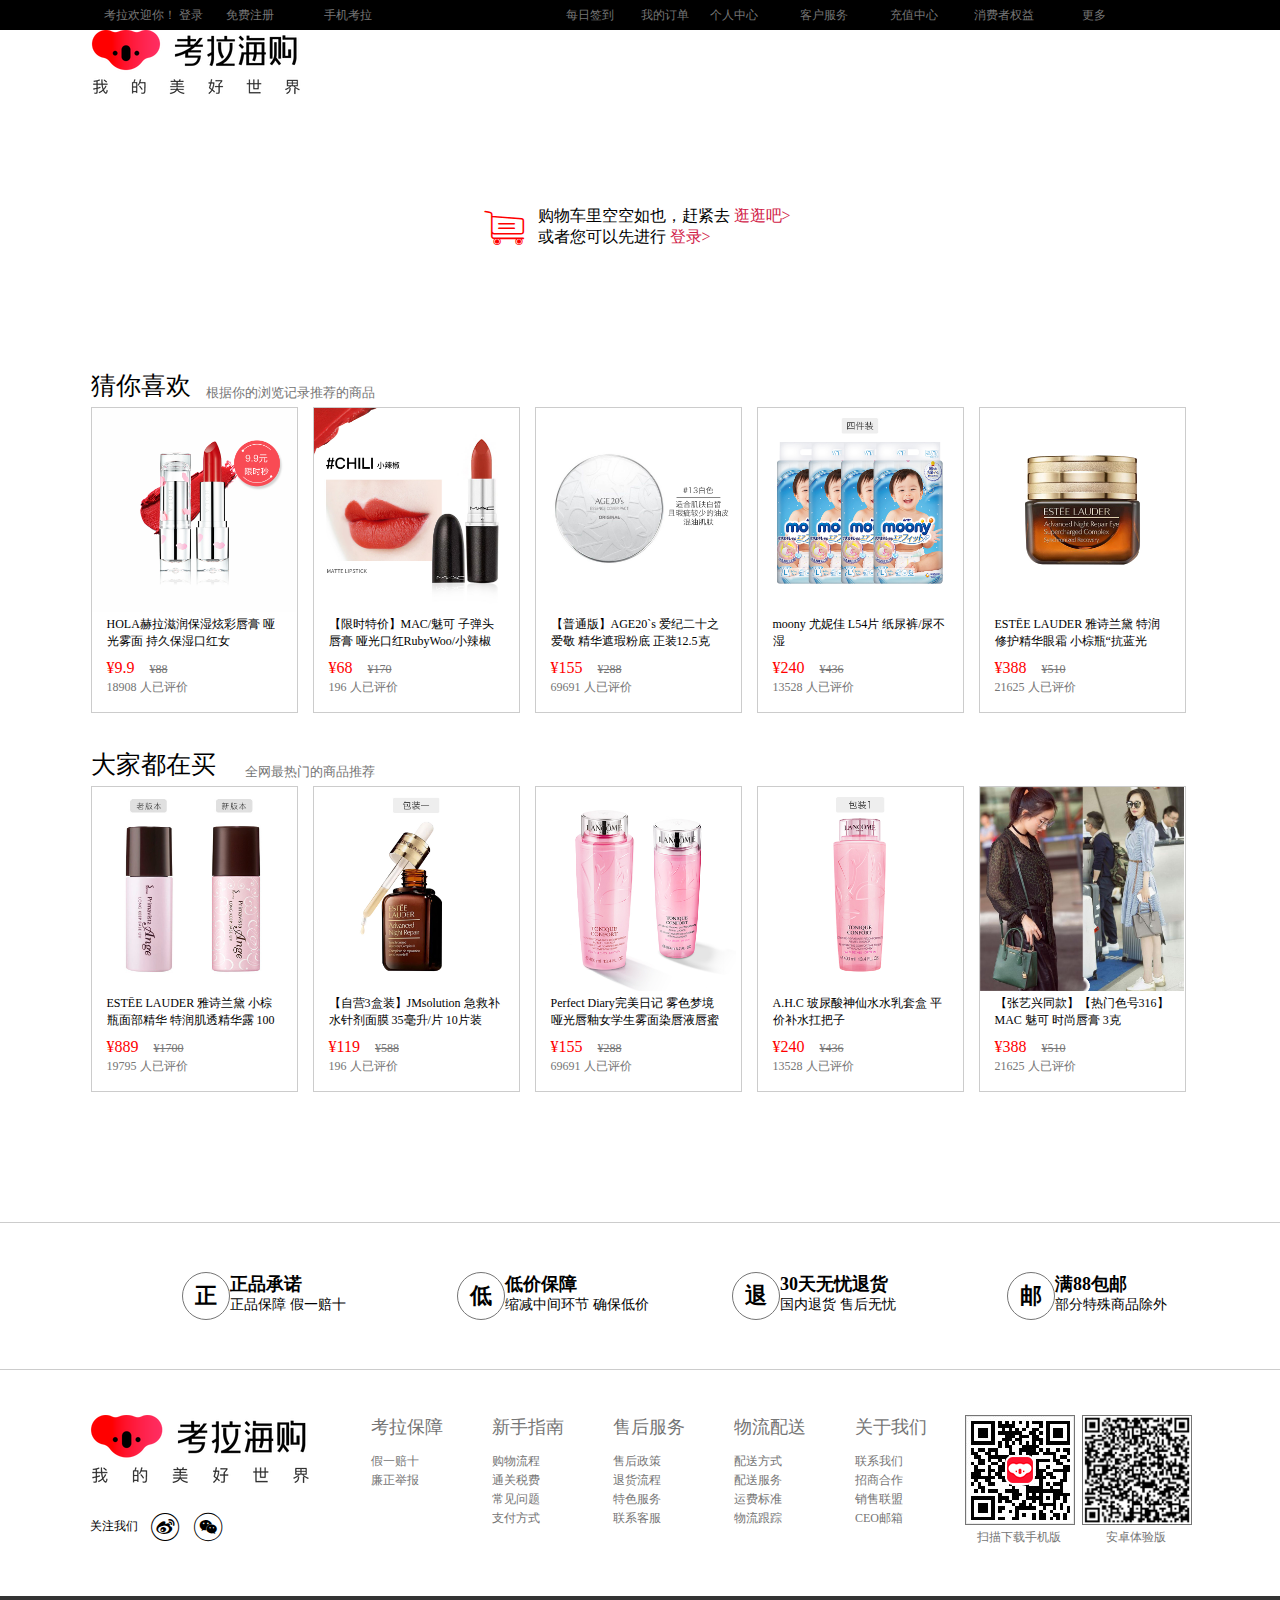
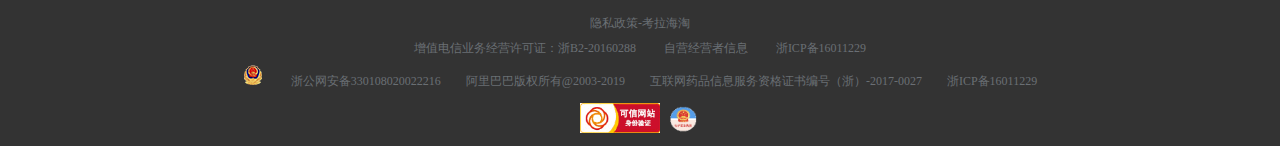
<file: html/car.html>
<!DOCTYPE html>
<html lang="en">
	<head>
		<meta charset="UTF-8">
		<title>Document</title>
		<link rel="stylesheet" href="../css/car.css">
		<link rel="stylesheet" href="../css/cssreset.css">
	    <script src="../js/jquery-3.0.0/jquery-3.0.0.js"></script>
	    <link rel="stylesheet" href="../css/iconfont.css">
	</head>
	<body>
		<div class="top">

			<div class="loginbar">
				<span>考拉欢迎你！</span>
				<a href="html/register.html">登录</a>
			    <a href="html/register.html">免费注册</a>
			    </div>
			    <div class="logo">
			    <a href="#">手机考拉</a>
			</div>
			<ul><li><a href="#">每日签到</a><span>|</span></span></li>
			<li><a href="#">我的订单</a></li>
			<li>
				<div class="yu">个人中心				
					<ol class="munu1">
						<li>我的优惠券</li>
						<li>我的红包</li>
						<li>我的考拉豆</li>
						<li>账号管理</li>
						<li>我的实名认证</li>
						<li>我的发票抬头</li>
						<li>我收藏的商品</li>
						<li>我关注的品牌</li>
						<li>售后管理</li>
					</ol>
				</div></li>

			<li><div>客户服务
				<ol class="munu2">
					<li><span class="iconfont icon-kefu2"></span>联系客服</li>
					<li><span class="iconfont icon-bangzhu"></span>帮助中心</li>
					<li><span class="iconfont icon-zhishichanquan2"></span>知识厂权保护</li>
					<li><span class="iconfont icon-guizezhongxin"></span>规则中心</li>
				</ol>
			</div></li>

			<li><div>充值中心
				<ol class="munu3">
					<li>话费充值</li>
					<li>游戏充值</li>
					<li>AppStore充值卡</li>
					<li>规则中心</li>
				</ol>

			</div></li>
			<li><div>消费者权益
				<ol class="munu4">
					<li>消费者告知书</li>
				</ol>
			</div><li>

			<li><div>更多
				<ol class="munu5">
					<li>收藏本站</li>
					<li>新浪微博</li>
					<li>微信公众号</li>
					<li>招商合作</li>
				</ol>
			</div></li></ul>
		</div>

		<div class="banner"><img src="../images/logo001.png"><div class="car"><span class="iconfont icon-che1"></span><p>购物车里空空如也，赶紧去 <a href="../index.html">逛逛吧></a></p>
			<p>或者您可以先进行 <a href="register.html">登录></a></p></div></div>


<div class="genju">
         	<div class="where"><div class="here"><span>根据你的浏览记录推荐的商品</span><p>猜你喜欢</p></div></div>
         	<div class="box">
         		<ul>
         			<li><img src="../images/car001.jpg"><p class="p1">HOLA赫拉滋润保湿炫彩唇膏 哑光雾面 持久保湿口红女</p><p><span class="span1">¥9.9</span><span class="span2">¥88</span></p>
         				<a href="">18908 人已评价</a></li>
         			<li><img src="../images/car002.jpg"><p class="p1">【限时特价】MAC/魅可 子弹头唇膏 哑光口红RubyWoo/小辣椒</p><p><span class="span1">¥68</span><span class="span2">¥170</span></p><a href="">196 人已评价</a></li>

         			<li><img src="../images/car003.jpg"><p class="p1">【普通版】AGE20`s 爱纪二十之 爱敬 精华遮瑕粉底 正装12.5克</p><p><span class="span1">¥155</span><span class="span2">¥288</span></p><a href="">69691 人已评价</a></li>
         			<li><img src="../images/car004.jpg"><p class="p1">moony 尤妮佳 L54片 纸尿裤/尿不湿</p><p><span class="span1">¥240</span><span class="span2">¥436</span></p><a href="">13528 人已评价</a></li>
         			<li><img src="../images/car005.jpg"><p class="p1">ESTĒE LAUDER 雅诗兰黛 特润修护精华眼霜 小棕瓶“抗蓝光</p><p><span class="span1">¥388</span><span class="span2">¥510</span></p><a href="">21625 人已评价</a></li>
         		</ul>
         	</div>
         </div>

         <div class="we">
         	<div class="where"><div class="here"><span>全网最热门的商品推荐</span><p>大家都在买</p></div></div>
         	<div class="box">
         		<ul>
         			<li><img src="../images/car006.jpg"><p class="p1">ESTĒE LAUDER 雅诗兰黛 小棕瓶面部精华 特润肌透精华露 100</p><p><span class="span1">¥889</span><span class="span2">¥1700</span></p>
         				<a href="">19795 人已评价</a></li>
         			<li><img src="../images/car007.jpg"><p class="p1">【自营3盒装】JMsolution 急救补水针剂面膜 35毫升/片 10片装</p><p><span class="span1">¥119</span><span class="span2">¥588</span></p><a href="">196 人已评价</a></li>

         			<li><img src="../images/car008.jpg"><p class="p1">Perfect Diary完美日记 雾色梦境哑光唇釉女学生雾面染唇液唇蜜</p><p><span class="span1">¥155</span><span class="span2">¥288</span></p><a href="">69691 人已评价</a></li>
         			<li><img src="../images/car009.jpg"><p class="p1">A.H.C 玻尿酸神仙水水乳套盒 平价补水扛把子</p><p><span class="span1">¥240</span><span class="span2">¥436</span></p><a href="">13528 人已评价</a></li>
         			<li><img src="../images/car010.jpg"><p class="p1">【张艺兴同款】【热门色号316】MAC 魅可 时尚唇膏 3克</p><p><span class="span1">¥388</span><span class="span2">¥510</span></p><a href="">21625 人已评价</a></li>
         		</ul>
         	</div>
         </div>
         <div class="space"></div>
         <div class="content">
			<div class="banner">
				<ul>
					<li><div class="round">正</div><strong>正品承诺</strong><span>正品保障 假一赔十</span></li>
					<li><div class="round">低</div><strong>低价保障</strong><span>缩减中间环节 确保低价</span></li>
					<li><div class="round">退</div><strong>30天无忧退货</strong><span>国内退货 售后无忧</span></li>
					<li><div class="round">邮</div><strong>满88包邮</strong><span>部分特殊商品除外</span></li>
				</ul>
			</div>
			<div class="bottom">
				<li class="left"><img src="../images/logobottom.png"><div class="wechat"><h2>关注我们</h2><span class="iconfont icon-weibo-" id="weibo"><img src="../images/kaola二维码微博微信.png" class="img1"></span><span class="iconfont icon-weixin" id="weixin"><img src="../images/kaola二维码微博微信.png" class="img2"></span></div></li>
			<ol>
				<li>
					<p>考拉保障</p>
					<span>假一赔十</span>
					<span>廉正举报</span></li>
				<li>
					<p>新手指南</p>
					<span>购物流程</span>
					<span>通关税费</span>
					<span>常见问题</span>
					<span>支付方式</span></li>
				<li><p>售后服务</p>
					<span>售后政策</span>
					<span>退货流程</span>
					<span>特色服务</span>
					<span>联系客服</span></li>
				<li><p>物流配送</p>
					<span>配送方式</span>
					<span>配送服务</span>
					<span>运费标准</span>
					<span>物流跟踪</span></li>
				<li><p>关于我们</p>
					<span>联系我们</span>
					<span>招商合作</span>
					<span>销售联盟</span>
					<span>CEO邮箱</span></li>
					<div class="tu"><li><img src="../images/kaola二维码.png"><p>扫描下载手机版</p></li>
						<li><img src="../images/安卓体验版.jpg"><p>安卓体验版</p></li>
					</div>
			</ol></div>
		</div>

<div class="footer">
			<ul><li><p>隐私政策-考拉海淘</p></li>
			<li><p>
				<sapn>增值电信业务经营许可证：浙B2-20160288</span>
				<span>自营经营者信息</span>
				<span>浙ICP备16011229</span></p></li>
			<li>
				<p><img src="../images/警察.png">
					<span>浙公网安备330108020022216</span><span>阿里巴巴版权所有@2003-2019</span><span>互联网药品信息服务资格证书编号（浙）-2017-0027</span><span>浙ICP备16011229 </span></p>
					<div class="di"><img class="shen" src="../images/身份证.png"><img class="guo" src="../images/国徽.png"></div>
			</li></ul>
		</div>






		 <script src="../js/index.js"></script>
		
	</body>
</html>
</file>
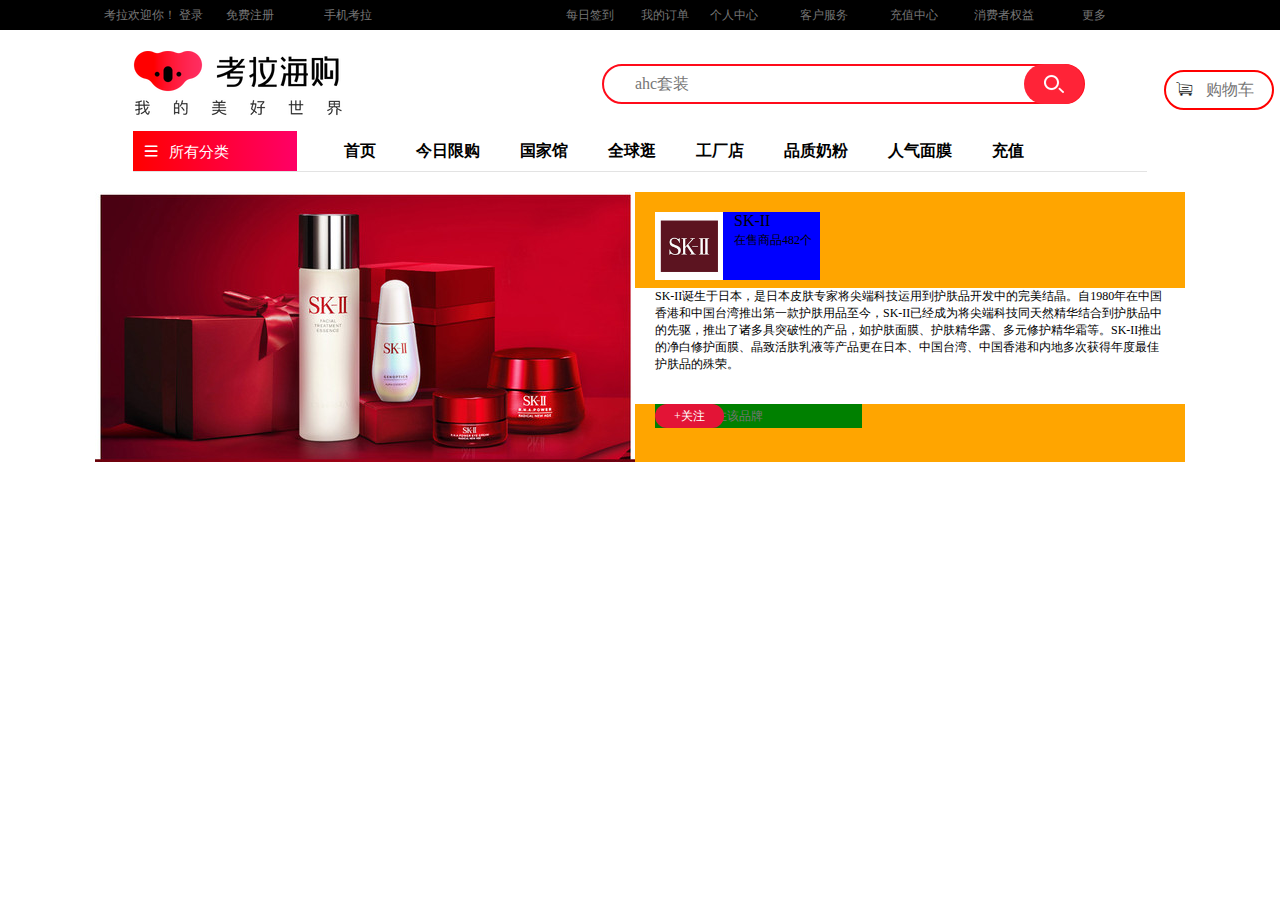
<file: html/details.html>
<!DOCTYPE html>
<html lang="en">
<head>
	<meta charset="UTF-8">
	<title>Document</title>
	<link rel="stylesheet" href="../css/detail.css">
		<link rel="stylesheet" href="../css/cssreset.css">
	    <script src="../js/jquery-3.0.0/jquery-3.0.0.js"></script>
	    <link rel="stylesheet" href="../css/iconfont.css">
</head>
<body>

	
	<div class="top">

			<div class="loginbar">
				<span>考拉欢迎你！</span>
				<a href="html/register.html">登录</a>
			    <a href="html/register.html">免费注册</a>
			    </div>
			    <div class="logo">
			    <a href="#">手机考拉</a>
			</div>
			<ul><li><a href="html/register.html">每日签到</a><span>|</span></span></li>
			<li><a href="html/register.html">我的订单</a></li>
			<li>
				<div>个人中心				
					<ol class="munu1">
						<li>我的优惠券</li>
						<li>我的红包</li>
						<li>我的考拉豆</li>
						<li>账号管理</li>
						<li>我的实名认证</li>
						<li>我的发票抬头</li>
						<li>我收藏的商品</li>
						<li>我关注的品牌</li>
						<li>售后管理</li>
					</ol>
				</div></li>

			<li><div>客户服务
				<ol class="munu2">
					<li><span class="iconfont icon-kefu2"></span>联系客服</li>
					<li><span class="iconfont icon-bangzhu"></span>帮助中心</li>
					<li><span class="iconfont icon-zhishichanquan2"></span>知识厂权保护</li>
					<li><span class="iconfont icon-guizezhongxin"></span>规则中心</li>
				</ol>
			</div></li>

			<li><div>充值中心
				<ol class="munu3">
					<li>话费充值</li>
					<li>游戏充值</li>
					<li>AppStore充值卡</li>
					<li>规则中心</li>
				</ol>

			</div></li>
			<li><div>消费者权益
				<ol class="munu4">
					<li>消费者告知书</li>
				</ol>
			</div><li>

			<li><div>更多
				<ol class="munu5">
					<li>收藏本站</li>
					<li>新浪微博</li>
					<li>微信公众号</li>
					<li>招商合作</li>
				</ol>
			</div></li></ul>
		</div>


		<div class="header">
			<img class="m2" src="../images/logo001.png">
			<div class="sou">

				<div class="topsearch">       
					<div class="wrap">
						<img class="m3" src="../images/搜索002.png">
						<input type="" name="" placeholder="ahc套装"><span class="boxbackground"><img class="m1" src="../images/搜索002.png"></span>
					</div>

			</div>
			<div class="shop">
				<span class="iconfont icon-che" id="span1"></span>
				<a href="html/car.html"><span>购物车</span></a>
			</div>
		</div>
			
		</div>


		<div class="banner">
			<div class="munu"><span class="iconfont icon-suoyoufenlei"></span>所有分类
				<ol>
					<li class="li1" id="l1">

						<span class="iconfont icon-yunhuojia_meirongcaizhuang"></span>美容彩妆<span class="iconfont icon-dayuhao-copy-copy"></span>
                        <div class="minimunu1">	
						<div class="minimunu01"><p><span>护肤</span><span>面膜</span></p>
							<ul class="ul1">
								<li>洁面</li>
								<li>卸妆</li>
								<li>爽肤水</li>
								<li>面霜</li>
								<li>眼部护理</li>
								<li>精华</li>
								<li>乳液/凝胶</li>
								<li>手/足护理</li>
								<li>身体护理</li>
								<li>唇部护理</li>
								<li>护肤套装</li>
								<li>男士面膜</li>
								<li>精油芳疗</li>
								<li>面部护肤</li>
								<li>男士护肤</li>
								
							</ul>
							<ul class="ul2">
								<li>美迪惠尔</li>
								<li>JMsolution</li>
								<li>RAY</li>
								<li>Dr.Jart+</li>
								<li>JAYJUN</li>
								<li>春雨</li>
								<li>SNP</li>
								<li>佑天兰</li>
								<li>香蒲丽</li>
								<li>森田药妆</li>
								<li>肌美精</li>
								<li>丽得姿</li>
								<li>其他面膜</li>
							</ul>
							<p><span>彩妆</span><span>防晒修复</span></p>
							<ul class="ul3">
								<li>BB霜/CC霜</li>
								<li>唇膏/唇彩</li>
								<li>隔离/妆前</li>
								<li>粉底</li>
								<li>粉饼/散粉</li>
								<li>美甲</li>
								<li>眼线</li>
								<li>眉笔</li>
								<li>睫毛膏</li>
								<li>眼影</li>
								<li>腮红</li>
								<li>遮瑕</li>
								<li>高光/修颜</li>
								<li>香水</li>
								<li>化妆工具</li>
								<li>彩妆工具</li>
							</ul>
							<ul class="ul4">
								<li>安耐晒</li>
								<li>娜丽丝</li>
								<li>RE:CIPE</li>
								<li>碧柔</li>
								<li>水宝宝</li>
								<li>香蕉船</li>
								<li>Ultrasun</li>
								<li>苏菲娜</li>
								<li>高丝</li>
								<li>其他防晒</li>
							</ul>
							<p>香水/香氛</p>
							<ul class="ul5">
								<li>女士香水</li>
								<li>男士香水</li>
								<li>香水套装</li>
							</ul></div>
							<div class="minimunu02">
								<ul class="ul6">
									<li><img src="../images/ul001.jpg"></li>
									<li><img src="../images/ul002.jpg"></li>
									<li><img src="../images/ul003.jpg"></li>
									<li><img src="../images/ul004.jpg"></li>
									<li><img src="../images/ul005.jpg"></li>
									<li><img src="../images/ul006.jpg"></li>
									<li><img src="../images/ul010.jpg" class="ping"></li>
								</ul>
							</div>
					</div>
						</li>



					<li class="li1" id="l2"><span class="iconfont icon-_muyingertong"></span>母婴儿童<span class="iconfont icon-dayuhao-copy-copy"></span>
                        <div class="minimunu2">	
						<div class="minimunu03"><p><span>奶粉</span><span>纸尿裤/拉拉裤</span></p>
							<ul class="ul7">
								<li>爱他美</li>
								<li>牛栏</li>
								<li>a2</li>
								<li>喜宝</li>
								<li>贝拉米</li>
								<li>惠氏</li>
								<li>美素佳儿</li>
								<li>Hero Baby</li>
								<li>美林</li>
								<li>雅培</li>
								<li>美赞臣</li>
								<li>雀巢</li>
								<li>合生元</li>
								<li>满趣健</li>
								<li>Pre段</li>
								<li>1段</li>
								<li>2段</li>
								<li>3段</li>
								<li>5段（2+）</li>
								<li>4段（1+）</li>
								<li>6段</li>
								
							</ul>
							<ul class="ul8">
								<li>花王</li>
								<li>尤妮佳</li>
								<li>大王</li>
								<li>好奇</li>
								<li>帮宝适</li>
								<li>妈咪宝贝</li>
								<li>丽贝乐</li>
								<li>妮飘</li>
								<li>姆名彝族</li>
								<li>NB号</li>
								<li>S号</li>
								<li>M号</li>
								<li>L号</li>
								<li>XL号</li>
								<li>XXL号</li>
							</ul>
							<p><span>营养辅食</span><span>宝宝用品/玩具图书</span></p>
							<ul class="ul9">
								<li>辅食泥</li>
								<li>米粉米糊</li>
								<li>泡芙</li>
								<li>溶溶豆</li>
								<li>营养品</li>
								<li>饼干</li>
								<li>肉松面仔</li>
								<li>调味品</li>
								<li>其他辅食</li>
								<li>其他零食</li>
							</ul>
							<ul class="ul10">
								<li>洗漱护肤</li>
								<li>护理</li>
								<li>喂养</li>
								<li>出行</li>
								<li>清洁消毒</li>
								<li>图书绘本</li>
								<li>积木拼插</li>
								<li>早教益智</li>
								<li>爬行学步</li>
								<li>其他玩具</li>
								<li>宝宝家居</li>
								<li>小家电</li>
							</ul>
							<p><span>童装童鞋</span><span>孕妈必备</span></p>
							<ul class="ul11">
								<li>连体爬服/衬衫/T恤</li>
								<li>宝宝套装</li>
								<li>宝宝裤子</li>
							</ul>
							<ul class="ul13">
								<li>孕妇洗护</li>
								<li>孕期营养</li>
								<li>产后产前用品</li>
							</ul></div>
							<div class="minimunu04">
								<ul class="ul12">
									<li><img src="../images/ul011.jpg"></li>
									<li><img src="../images/ul012.jpg"></li>
									<li><img src="../images/ul013.jpg"></li>
									<li><img src="../images/ul014.jpg"></li>
									<li><img src="../images/ul015.jpg"></li>
									<li><img src="../images/ul016.jpg"></li>
									<li><img src="../images/ul023.jpg" class="baby"></li>
								</ul>
							</div>
					</div>
					</li>
					<li class="li1" id="l3"><span class="iconfont icon-xinxing"></span>营养保健<span class="iconfont icon-dayuhao-copy-copy"></span>

					<div class="minimunu3">	
						<div class="minimunu05"><p><span>女性健康</span><span>男士必备</span></p>
							<ul class="ul14">
								<li>胶原蛋白</li>
								<li>葡萄籽</li>
								<li>白藜芦醇</li>
								<li>酵素</li>
								<li>铁元</li>
								<li>蔓越莓</li>
								<li>美白丸</li>
								<li>维生素C</li>
								<li>维生素E</li>
								<li>燕窝</li>
								<li>复合维矿</li>
								<li>早更年期</li>
								<li>孕产营养</li>
								<li>美容养颜</li>
								<li>减肥瘦身</li>
								<li>排毒通便</li>
								<li>补血补气</li>
								<li>调节内分泌</li>
								<li>提高免疫力</li>	
							</ul>
							<ul class="ul15">
								<li>增肌粉</li>
								<li>番茄红素</li>
								<li>玛咖</li>
								<li>护肝片</li>
								<li>叶黄素</li>
								<li>复合维矿</li>
								<li>提高精力</li>
								<li>缓解疲劳</li>
								<li>解酒护肝</li>
								<li>改善视力</li>
								<li>舒缓压力</li>
								<li>男士备孕</li>
								<li>关节养护</li>
								<li>清肺润喉</li>
								<li>护发防脱</li>
							</ul>
							<p><span>关爱爸妈</span><span>滋补养生</span></p>
							<ul class="ul16">
								<li>钙片</li>
								<li>维骨力</li>
								<li>鱼油/卵磷脂</li>
								<li>辅酶Q10</li>
								<li>参类滋补</li>
								<li>银杏</li>
								<li>蛋白粉</li>
								<li>蜂胶</li>
								<li>骨骼关节</li>
								<li>风湿骨痛</li>
								<li>心脑健康</li>
								<li>血脂血压</li>
								<li>调理肠胃</li>
								<li>改善睡眠</li>
							</ul>
							<ul class="ul17">
								<li>参类</li>
								<li>蜂蜜</li>
								<li>黑糖/红糖</li>
								<li>养生茶</li>
								<li>灵芝/石斛</li>
								<li>枸杞/黑枸杞</li>
								<li>润肺养胃</li>
								<li>补肾明目</li>
								<li>提神醒脑</li>
								<li>滋阴调胃</li>
								<li>补血调经</li>
							</ul>
							</div>
							<div class="minimunu06">
								<ul class="ul18">
									<li><img src="../images/ul24.jpg"></li>
									<li><img src="../images/ul25.jpg"></li>
									<li><img src="../images/ul26.jpg"></li>
									<li><img src="../images/ul27.jpg"></li>
									<li><img src="../images/ul28.jpg"></li>
									<li><img src="../images/ul29.jpg"></li>
									<li><img src="../images/ul31.jpg" class="yingyang"></li>
								</ul>
							</div>
					</div>
					</li>
					<li class="li1" id="l4"><span class="iconfont icon-shuma"></span>数码家电<span class="iconfont icon-dayuhao-copy-copy"></span>

                        <div class="minimunu4">	
						<div class="minimunu07"><p><span>手机/配件</span><span>智能影音</span></p>
							<ul class="ul19">
								<li>苹果</li>
								<li>华为</li>
								<li>小米</li>
								<li>OPPO</li>
								<li>vivo</li>
								<li>三星</li>
								<li>数据线</li>
								<li>手机壳</li>
								<li>手机贴膜</li>			
							</ul>
							<ul class="ul20">
								<li>Beats</li>
								<li>BOSE</li>
								<li>JBL</li>
								<li>耳机/耳麦</li>
								<li>音响</li>
								<li>微单</li>
								<li>拍立得</li>
								<li>智能设备</li>
								<li>小米</li>
								<li>儿童手表</li>
							</ul>
							<p><span>生活电器</span><span>个护健康</span></p>
							<ul class="ul21">
								<li>戴森</li>
								<li>电风扇</li>
								<li>除湿机</li>
								<li>空气净化器</li>
								<li>扫地机器人</li>
								<li>吸尘器/除螨</li>
								<li>加湿器</li>
								<li>挂烫机/电烫斗</li>
								<li>洗衣机</li>
							</ul>
							<ul class="ul22">
								<li>电风机/风筒</li>
								<li>电动牙刷</li>
								<li>剃须刀</li>
								<li>卷/直发器</li>
								<li>剃脱毛器</li>
								<li>鼻毛修剪器</li>
								<li>理发器</li>
								<li>按摩梳</li>
								<li>按摩仪</li>
							</ul>
							<p><span>厨房电器</span><span>办公/外设</span></p>
							<ul class="ul23">
								<li>电水壶/热水瓶/饮水机</li>
								<li>咖啡机/咖啡壶</li>
								<li>原汁机/榨汁机</li>
								<li>电饭锅</li>
								<li>搅拌/料理机</li>
								<li>面包机</li>
								<li>净水器</li>
								<li>电压力锅</li>
								<li>烤箱</li>
							</ul>
							<ul class="ul24">
								<li>电脑/平板电脑/</li>
								<li>凌美</li>
								<li>kindle</li>
								<li>笔类</li>
								<li>智能手表</li>
								<li>电子书</li>
								<li>照片打印机</li>
								<li>办公文具</li>
								<li>键盘</li>
								<li>本册</li>
								<li>鼠标</li>
								<li>投影仪</li>
							</ul></div>
							<div class="minimunu08">
								<ul class="ul25">
									<li><img src="../images/ul32.jpg"></li>
									<li><img src="../images/ul33.jpg"></li>
									<li><img src="../images/ul34.jpg"></li>
									<li><img src="../images/ul35.jpg"></li>
									<li><img src="../images/ul36.jpg"></li>
									<li><img src="../images/ul37.jpg"></li>
									<li><img src="../images/ul38.jpg" class="baby"></li>
								</ul>
							</div>
					</div>
					</li>
					<li class="li1" id="l5"><span class="iconfont icon-gerenxihu"></span>个人洗护<span class="iconfont icon-dayuhao-copy-copy"></span>

					<div class="minimunu5">	
						<div class="minimunu09"><p><span>洗发护发</span><span>身体护理</span></p>
							<ul class="ul26">
								<li>其它头发护理</li>
								<li>头发造型</li>
								<li>美发护发工具</li>
								<li>洗发皂</li>
								<li>梳子</li>
								<li>护发精油</li>
								<li>染发剂/膏</li>
								<li>洗护发套装</li>
								<li>发膜</li>
								<li>护发素</li>
								<li>洗发水</li>			
							</ul>
							<ul class="ul27">
								<li>沐浴清洁</li>
								<li>身体护理</li>
								<li>足部护理</li>
								<li>手部护理</li>
							</ul>
							<p><span>口腔护理</span><span>女性护理</span></p>
							<ul class="ul28">
								<li>其他口腔护理</li>
								<li>牙线/牙线棒</li>
								<li>牙粉/牙素</li>
								<li>口腔护理套装</li>
								<li>簌口水</li>
								<li>牙刷</li>
								<li>牙膏</li>
							</ul>
							<ul class="ul29">
								<li>其他女性护理</li>
								<li>私密洗液</li>
								<li>卫生棉条</li>
								<li>护垫</li>
								<li>卫生巾</li>
							</ul>
							<p><span>成人健康</span><span>宠物生活</span></p>
							<ul class="ul30">
								<li>暖贴</li>
								<li>口罩</li>
								<li>眼罩</li>
								<li>其他成人用品</li>
								<li>女用器具</li>
								<li>男用器具</li>
								<li>情趣玩具</li>
								<li>人体润滑</li>
								<li>避孕套</li>
							</ul>
							<ul class="ul31">
								<li>宠物医疗保健</li>
								<li>宠物日用品</li>
								<li>宠物玩具</li>
								<li>宠物洗护美容</li>
								<li>宠物零食</li>
								<li>宠物主粮</li>
							</ul></div>
							<div class="minimunu10">
								<ul class="ul32">
									<li><img src="../images/ul39.jpg"></li>
									<li><img src="../images/ul40.jpg"></li>
									<li><img src="../images/ul42.jpg"></li>
									<li><img src="../images/ul43.jpg"></li>
									<li><img src="../images/ul44.jpg"></li>
									<li><img src="../images/ul45.jpg"></li>
									<li><img src="../images/ul46.jpg" class="baby"></li>
								</ul>
							</div>
					</div>
					</li>
					<li class="li1" id="l6"><span class="iconfont icon-yijia"></span>服饰鞋靴<span class="iconfont icon-dayuhao-copy-copy"></span>
                    <div class="minimunu6">	
						<div class="minimunu11"><p><span>时尚新女性</span><span>潮流新男性</span></p>
							<ul class="ul33">
								<li>连衣裙</li>
								<li>女士T恤</li>
								<li>女士卫衣</li>
								<li>雪纺/蕾丝衫</li>
								<li>女士毛针织衫</li>
								<li>女士风衣</li>
								<li>女士短外套</li>
								<li>女士牛仔裤</li>
								<li>女士休闲裤</li>
								<li>半身裙</li>
								<li>文胸</li>
								<li>女士居家服</li>
								<li>丝袜/打底袜</li>
								<li>女士棉袜</li>
								<li>塑身美体</li>
								<li>女士凉鞋</li>
								<li>女士单鞋</li>
								<li>高跟鞋</li>
								<li>女士运动鞋/帆布鞋</li>	
							</ul>
							<ul class="ul34">
								<li>男士羽绒服</li>
								<li>男士皮衣</li>
								<li>男士夹克</li>
								<li>男士T恤</li>
								<li>男士衬衫</li>
								<li>男士POLO衫</li>
								<li>男士卫衣</li>
								<li>男士毛衣/针织</li>
								<li>男士外套</li>
								<li>男士牛仔裤</li>
								<li>男士休闲裤</li>
								<li>男士短裤</li>
								<li>男士内裤</li>
								<li>男士居家服</li>
								<li>男士棉袜</li>、
								<li>男士休闲鞋</li>
								<li>男士运动/帆布鞋</li>
								<li>商务鞋</li>
								<li>男士凉鞋</li>
							</ul>
							<p><span>软萌婴童</span></p>
							<ul class="ul35">
								<li>儿童裙子</li>
								<li>儿童连体衣</li>
								<li>儿童套装</li>
								<li>儿童外套</li>
								<li>儿童裤子</li>
								<li>儿童T恤</li>
								<li>学布鞋</li>
								<li>儿童凉鞋</li>
								<li>儿童运动鞋</li>
								<li>儿童休闲鞋</li>
							</ul>
							<div class="minimunu12">
								<ul class="ul37">
									<li><img src="../images/ul48.jpg"></li>
									<li><img src="../images/ul49.jpg"></li>
									<li><img src="../images/ul50.jpg"></li>
									<li><img src="../images/ul51.jpg"></li>
									<li><img src="../images/ul52.jpg"></li>
									<li><img src="../images/ul53.jpg"></li>
									<li><img src="../images/ul54.jpg" class="yingyang"></li>
								</ul>
							</div>
					</div>
				</div>
					</li>


					<li class="li1" id="l7"><span class="iconfont icon-yundonghuwai"></span>运动户外<span class="iconfont icon-dayuhao-copy-copy"></span>
                        <div class="minimunu7">	
						<div class="minimunu13"><p><span>运动鞋</span><span>运动服装</span></p>
							<ul class="ul38">
								<li>跑步鞋</li>
								<li>休闲鞋</li>
								<li>篮球鞋</li>
								<li>NIKE</li>
								<li>阿迪达斯</li>
								<li>ASICS</li>
								<li>美津浓</li>
								<li>圣康尼</li>
								<li>SKORA</li>
								<li>Under Armour</li>
							</ul>
							<ul class="ul39">
								<li>运动T恤</li>
								<li>运动卫衣</li>
								<li>运动裤</li>
								<li>更多商品</li>
								<li>NIKE</li>
								<li>阿迪达斯</li>
							</ul>
							<p><span>户外鞋靴</span><span>户外服装</span></p>
							<ul class="ul40">
								<li>登山鞋</li>
								<li>徒步鞋</li>
								<li>工装靴</li>
								<li>溯溪鞋</li>
								<li>越野跑鞋</li>
								<li>LOWA</li>
								<li>CRISPI</li>
								<li>Bestard</li>
								<li>Keen</li>
							</ul>
							<ul class="ul41">
								<li>速干T恤</li>
								<li>卫衣衬衣</li>
								<li>皮肤风衣</li>
								<li>冲锋衣裤</li>
								<li>户外裤</li>
								<li>功能内衣</li>
								<li>帽子/皮带</li>
								<li>土拨鼠</li>
								<li>巴塔</li>
								<li>棉服</li>
								<li>手套</li>
								<li>围巾/围脖</li>
								<li>其他户外服饰</li>
							  </ul>
							<p><span>户外装备</span><span>更多分类</span></p>
							<ul class="ul42">
								<li>登山包</li>
								<li>休闲包 </li>
								<li>越野跑包</li>
								<li>腰包 </li>
								<li>头巾</li>头巾
								<li>水壶</li>
								<li>打火机</li>
								<li>军刀</li>
								<li>露营装备</li>
								<li>佳明</li>
							</ul>
							<ul class="ul43">
								<li>汽车机油</li>
								<li>渔具</li>
								<li>壳牌</li>
								<li>智能穿戴</li>
								<li>速尔跑步机</li>
								<li>游泳</li>
								<li>运动相机</li>
								<li>运动健身</li>
							</ul></div>
							<div class="minimunu14">
								<ul class="ul44">
									<li><img src="../images/ul011.jpg"></li>
									<li><img src="../images/ul012.jpg"></li>
									<li><img src="../images/ul013.jpg"></li>
									<li><img src="../images/ul014.jpg"></li>
									<li><img src="../images/ul015.jpg"></li>
									<li><img src="../images/ul016.jpg"></li>
									<li><img src="../images/ul023.jpg" class="baby"></li>
								</ul>
							</div>
					</div>
					</li>

					<li class="li1" id="l8"><span class="iconfont icon-shizhong"></span>手表配饰<span class="iconfont icon-dayuhao-copy-copy"></span>
						<div class="minimunu8">	
						<div class="minimunu15"><p><span>腕表</span><span>大牌眼镜</span></p>
							<ul class="ul14">
								<li>瑞士名表</li>
								<li>经典国表</li>
								<li>欧美腕表</li>
								<li>日韩腕表</li>
								<li>钟表配件</li>
								<li>欧米茄</li>
								<li>浪琴</li>
								<li>天梭</li>
								<li>DW</li>
								<li>西铁城</li>
								<li>EMPORIO</li>
								<li>ARMANI</li>
								<li>ADEXE</li>
								<li>美度</li>
								<li>Swatch</li>
								<li>卡西欧</li>
							</ul>
							<ul class="ul15">
								<li>太阳眼镜</li>
								<li>Ray·Ban</li>
								<li>雷朋</li>
								<li>GUCCI</li>
								<li>Dior</li>
								<li>迪奥</li>
								<li>BURBERRY</li>
								<li>PRADA</li>
								<li>TOM</li>
								<li>FORD</li>
								<li>miu</li>
								<li>FURLA</li>
								<li>BOLON</li>
								<li>暴龙</li>
								<li>MOLSION</li>
								<li>陌森</li>
								<li>光学镜架/镜片</li>
							</ul>
							<p><span>潮流饰品</span><span>黄金珠宝</span></p>
							<ul class="ul16">
								<li>项链</li>
								<li>手链/手镯</li>
								<li>耳饰</li>
								<li>串珠</li>
								<li>时尚戒指</li>
								<li>项坠/吊坠</li>
								<li>Chocker</li>
								<li>施华洛世奇</li>
								<li>潘多拉</li>
								<li>apm</li>
								<li>时尚发饰</li>
								<li>胸针</li>
								<li>钥匙扣</li>
								<li>饰品套装</li>
								
							</ul>
							<ul class="ul17">
								<li>周生生</li>
								<li>周大福</li>
								<li>六福珠宝</li>
								<li>黄金项链</li>
								<li>黄金手链</li>
								<li>黄金转运珠</li>
								<li>黄金耳饰</li>
								<li>K金</li>
								<li>铂金</li>
								<li>钻石</li>
								<li>天然珍珠</li>
								<li>彩宝</li>
								<li>水晶玛瑙</li>
								<li>翡翠玉石</li>
								<li>银饰</li>
							</ul>
							</div>
							<div class="minimunu16">
								<ul class="ul18">
									<li><img src="../images/ul24.jpg"></li>
									<li><img src="../images/ul25.jpg"></li>
									<li><img src="../images/ul26.jpg"></li>
									<li><img src="../images/ul27.jpg"></li>
									<li><img src="../images/ul28.jpg"></li>
									<li><img src="../images/ul29.jpg"></li>
									<li><img src="../images/ul31.jpg" class="yingyang"></li>
								</ul>
							</div>
					</div>
					</li>

					</li>










					
						 <div class="minimunu9">	
						<div class="minimunu17"><p><span>轻奢包袋</span><span>重奢名包</span></p>
							<ul class="ul1">
								<li>MICHAE</li>
								<li>KORS</li>
								<li>迈克高仕</li>
								<li>FURLA</li>
								<li>芙拉</li>
								<li>COACH</li>
								<li>蔻驰</li>
								<li>COCCINELLE</li>
								<li>PINKO</li>
								<li>品高</li>
								<li>LONGCHAMP</li>
								<li>珑骧</li>
								<li>MARC</li>
								<li>JACOBS</li>
								<li>Kate</li>
								<li>Spade</li>
								<li>Rebecca</li>
								<li>Minkoff</li>
								<li>Tory</li>
								<li>Burch</li>
								
							</ul>
							<ul class="ul2">
								<li>GUCCI</li>
								<li>古驰</li>
								<li>BURBERRY</li>
								<li>博柏利</li>
								<li>FENDI</li>
								<li>芬迪</li>
								<li>PRADA</li>
								<li>普拉达</li>
								<li>CÉLINE</li>
								<li>思琳</li>
								<li>SAINT</li>
								<li>LAURENT</li>
								<li>PARIS</li>
								<li>Chloé</li>
								<li>蔻依</li>
								<li>MARNI</li>
								<li>玛尼</li>
								<li>MCM</li>
							</ul>
							<p><span>服饰鞋靴</span><span>功能箱包</span></p>
							<ul class="ul3">
								<li>KENZO</li>
								<li>高田贤三</li>
								<li>VERSACE</li>
								<li>范思哲</li>
								<li>GUCCI</li>
								<li>古驰</li>
							</ul>
							<ul class="ul4">
								<li>Samsonite</li>
								<li>新秀丽</li>
								<li>RIMOWA</li>
								<li>旅行大师</li>
								<li>TUMI</li>
								<li>途明</li>
							</ul>
							<p>腰带专区</p>
							<ul class="ul5">
								<li>GUCCI 古驰</li>
								<li></li>
								<li>Ferragamo 菲拉格慕</li>
								<li>MONTBLANC 万宝龙</li>
								<li>Zegna 杰尼亚</li>
							</ul></div>
							<div class="minimunu18">
								<ul class="ul6">
									<li><img src="../images/ul001.jpg"></li>
									<li><img src="../images/ul002.jpg"></li>
									<li><img src="../images/ul003.jpg"></li>
									<li><img src="../images/ul004.jpg"></li>
									<li><img src="../images/ul005.jpg"></li>
									<li><img src="../images/ul006.jpg"></li>
									<li><img src="../images/ul010.jpg" class="ping"></li>
								</ul>
							</div>
					</div>
						</li>

					</li>





					<li class="li1" id="l10"><span class="iconfont icon-jiajushenghuo"></span>家居生活<span class="iconfont icon-dayuhao-copy-copy"></span>
						<div class="minimunua">	
						<div class="minimunu19"><p><span>杯壶滤水</span><span>厨房餐具</span></p>
							<ul class="ul7">
								<li>滤水滤芯</li>
								<li>保温杯</li>
								<li>吸管杯</li>
								<li>玻璃杯</li>
								<li>马克杯</li>
								<li>塑料杯</li>
								<li>水壶</li>
								<li>咖啡器具</li>
								<li>茶具</li>
								<li>酒具</li>
								<li>咖啡器皿</li>
								<li>BRITA</li>
								<li>碧然德</li>
								<li>THERMOS膳魔师</li>
								<li>ZOJIRUSHI象印</li>
								<li>TIGER 虎牌</li>
								<li>富光</li>
							</ul>
							<ul class="ul8">
								<li>炒锅</li>
								<li>煎锅/不粘锅</li>
								<li>锅具套装</li>
								<li>蒸锅</li>
								<li>奶锅</li>
								<li>汤锅</li>
								<li>砂锅</li>
								<li>高压锅</li>
								<li>刀具</li>
								<li>菜刀</li>
								<li>砧板</li>
								<li>餐具</li>
								<li>碗碟</li>
								<li>厨房储物</li>
								<li>双立人</li>
								<li>康宁</li>
								<li>韦诺森</li>
								<li>菲仕乐</li>
								<li>WMF福腾宝</li>
							</ul>
							<p><span>家纺布艺</span><span>家具家装</span></p>
							<ul class="ul9">
								<li>床垫</li>
								<li>枕头/枕芯</li>
								<li>被子</li>
								<li>床品套件</li>
								<li>毛毯/蚊帐</li>
								<li>家居鞋服</li>
								<li>NITTAYA</li>
								<li>LOVO</li>
								<li>博洋家纺</li>
								<li>芭蕾丽丝</li>
							</ul>
							<ul class="ul10">
								<li>家具</li>
								<li>家装建材</li>
								<li>灯饰照明</li>
								<li>家装家饰</li>
								<li>阳台/户外家具</li>
								<li>浴室卫浴</li>
								<li>五金工具</li>
								<li>沙发</li>
								<li>顾家家居</li>
								<li>黑白调</li>
								<li>KOHLER</li>
								<li>科勒</li>
								<li>雅兰床垫</li>
							</ul>
							<p><span>家居清洁</span><span>家居清洁</span></p>
							</div>
							<div class="minimunu20">
								<ul class="ul12">
									<li><img src="../images/ul011.jpg"></li>
									<li><img src="../images/ul012.jpg"></li>
									<li><img src="../images/ul013.jpg"></li>
									<li><img src="../images/ul014.jpg"></li>
									<li><img src="../images/ul015.jpg"></li>
									<li><img src="../images/ul016.jpg"></li>
									<li><img src="../images/ul023.jpg" class="baby"></li>
								</ul>
							</div>
					</div>
					</li>

					</li>






					<li class="li1" id="l11"><span class="iconfont icon-huanqiumeishi"></span>环球美食<span class="iconfont icon-dayuhao-copy-copy"></span>
						 <div class="minimunub">	
						<div class="minimunu21"><p><u>乳品/咖啡/麦片/冲饮</u><u>人气热门</u></p>
							<ul class="ul38">
								<li>成人奶粉</li>
								<li>奶片</li>
								<li>进口牛奶</li>
								<li>酸奶</li>
								<li>其他乳品</li>
								<li>麦片</li>
								<li>五谷冲饮</li>
								<li>热可可</li>
								<li>其他冲饮</li>
								<li>速溶咖啡</li>
								<li>咖啡粉</li>
								<li>咖啡豆</li>
								<li>胶囊咖啡</li>
								<li>咖啡伴侣</li>
							</ul>
							<ul class="ul39">
								<li>德运</li>
								<li>丸太拉面</li>
								<li>UCC咖啡</li>
								<li>轩尼诗</li>
								<li>成人奶粉</li>
								<li>可乐</li>
								<li>早餐麦片</li>
								<li>歌帝梵</li>
								<li>卡乐比</li>
								<li>巴黎水</li>
							</ul>
							<p><span>休闲零食</span><span>茶/酒/饮料</span></p>
							<ul class="ul40">
								<li>饼干糕点</li>
								<li>坚果</li>
								<li>糕点</li>
								<li>蜜饯果干</li>
								<li>糖果巧克力</li>
								<li>口香糖</li>
								<li>薯片/膨化</li>
								<li>海产品</li>
								<li>果冻布丁</li>
								<li>肉脯干</li>
								<li>其他零食</li>
							</ul>
							<ul class="ul41">
								<li>葡萄酒</li>
								<li>洋酒</li>
								<li>白酒</li>
								<li>啤酒</li>
								<li>黄酒</li>
								<li>品质水饮</li>
								<li>饮料</li>
								<li>碳酸饮料</li>
								<li>果蔬汁</li>
								<li>花草茶</li>
								<li>茶饮</li>
								<li>果酒</li>
							  </ul>
							<p><span>水果生鲜</span><span>粮油副食</span></p>
							<ul class="ul42">
								<li>新鲜水果</li>
								<li>水产海鲜</li>
								<li>肉禽蛋</li>
								<li>冷藏特产</li>
								<li>蔬菜类</li>
								<li>大闸蟹</li>
								<li>海鲜礼盒</li>
								<li>红虾白虾</li>
							</ul>
							<ul class="ul43">
								<li>调味品/料理</li>
								<li>果酱/酱料</li>
								<li>食用油/橄榄油</li>
								<li>泡面</li>
								<li>方便速食</li>
								<li>罐头</li>
								<li>方便菜</li>
							</ul></div>
							<div class="minimunu22">
								<ul class="ul44">
									<li><img src="../images/ul011.jpg"></li>
									<li><img src="../images/ul012.jpg"></li>
									<li><img src="../images/ul013.jpg"></li>
									<li><img src="../images/ul014.jpg"></li>
									<li><img src="../images/ul015.jpg"></li>
									<li><img src="../images/ul016.jpg"></li>
									<li><img src="../images/ul023.jpg" class="baby"></li>
								</ul>
							</div>
					</div>
					</li>

					</li>  
					 </ol>              
               </div>

			<div class="submunu">
				<p class="shou">
					<a href="#">首页 </a>
					<a href="#">今日限购</a>
					<a href="#">国家馆 </a>
					<a href="#">全球逛</a>
					<a href="#">工厂店</a>
					<a href="#">品质奶粉</a>
					<a href="#">人气面膜</a>
					<a href="#">充值</a>
				</p>
			</div>
		</div>

		<div class="introduce">
			<div class="introducepic"><img src="../images/sk001.jpg"></div>
			<div class="introducewrite">
				<div class="sk2"><img src="../images/sk2logo.jpg"><span class="span2">SK-II</span><span class="span1">在售商品482个</span></div>
				<div class="write"><p>SK-II诞生于日本，是日本皮肤专家将尖端科技运用到护肤品开发中的完美结晶。自1980年在中国香港和中国台湾推出第一款护肤用品至今，SK-II已经成为将尖端科技同天然精华结合到护肤品中的先驱，推出了诸多具突破性的产品，如护肤面膜、护肤精华露、多元修护精华霜等。SK-II推出的净白修护面膜、晶致活肤乳液等产品更在日本、中国台湾、中国香港和内地多次获得年度最佳护肤品的殊荣。</p></div>
				<div class="atten"><div class="attention">+关注</div>
				<div class="noneattention">取消关注</div><span class="cu">694135</span>人关注该品牌</div>
			</div>
		</div>
	


	<script src="../js/index.js"></script>
	<script src="../js/details.js"></script>
</body>
</html>
</file>
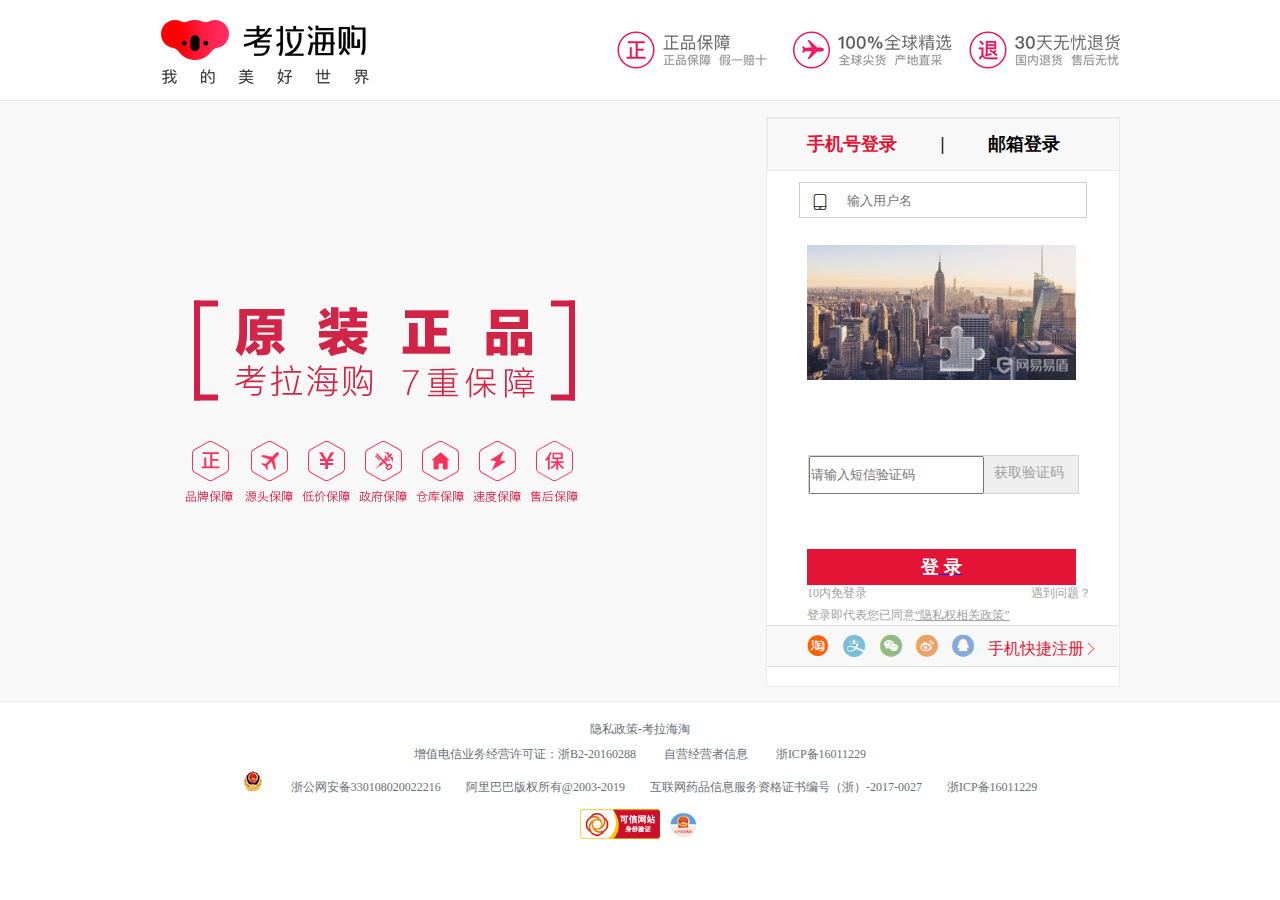
<file: html/register.html>
<!DOCTYPE html>
<html lang="en">
	<head>
		<meta charset="UTF-8">
		<title>Document</title>
		<link rel="stylesheet" type="text/css" href="../css/registerstyle.css">
		 <script src="../js/jquery-3.0.0/jquery-3.0.0.js"></script>
		<link rel="stylesheet" href="../css/iconfont.css">
	</head>
	<body>
		<div class="header">
			<img class="left" src="../images/logo001.png">
			<img class="right" src="../images/register001.png">
		</div>





        <div class="ban">  
		<div class="banner">
			<img class="yuan1" src="../images/register002.png">
            <div class="mailbox">
            	<div class="shouji">
					<span class="shou">手机号登录</span>
					<span class="f2">|</span>
					<span class="you">邮箱登录</span></div>
					<div class="inputbox">
						<span class="iconfont icon-xinxi" id="box1"></span><input type="text" name="" placeholder="网易邮箱账号">
					</div>
					<div class="inputbox1">
						<span class="iconfont icon-mima" id="box2"></span>
					    <input type="text" name="" placeholder="密码">
				</div>
				<a href="shoppingcar.html"><div class="log">登 录</div></a>
				<li class="mian">
				<span class="mian1">10内免登录</span><span>忘记密码？</span>
				<p>登录即代表您已同意<a href="">“隐私权相关政策”</a></p></li>
				<div class="wechat"><p class="p1"><span class="iconfont icon-taobao-copy" id="span1"></span><span class="iconfont icon-zhifubao" id="span2"></span><span class="iconfont icon-weixin1" id="span3"></span><span class="iconfont icon-weibo1" id="span4"></span><span class="iconfont icon-QQ" id="span5"></span><a href="">手机快捷注册</a><span class="iconfont icon-dayuhao-copy-copy" id="span7"></span></div>

				</div>




			<div class="zhuce" id="zhuce">
				<div class="shouji">
					<span class="shou" id="shou">手机号登录</span>
					<span class="f2">|</span>
					<span class="you" id="you">邮箱登录</span>
				</div>

				
			<!-- 	<a href="" class="a2"><span class="iconfont icon-mima" id="a2"></span>使用密码验证登录</a> -->
				<div class="div1">
					<span class="iconfont icon-shouji" id="box3"></span>
				<input type="text" name="" placeholder="输入用户名">
			</div>
				<img src="../images/register003.jpg">
				<div class="qing">
				<input class="qing1" type="text" name="" placeholder="请输入短信验证码">
				<a href="" class="a1">获取验证码</a>
			</div>
				<a href="shoppingcar.html"><div class="log">登 录</div></a>

				<li class="mian">
				<span class="mian1">10内免登录</span><span>遇到问题？</span>
				<p>登录即代表您已同意<a href="" class="yinsi">“隐私权相关政策”</a></p>
			</li>
				<div class="wechat">
					<p class="p1">
						<span class="iconfont icon-taobao-copy" id="span1"></span>
						<span class="iconfont icon-zhifubao" id="span2"></span>
						<span class="iconfont icon-weixin1" id="span3"></span>
						<span class="iconfont icon-weibo1" id="span4"></span>
						<span class="iconfont icon-QQ" id="span5"></span>
						<a href="">手机快捷注册<span class="iconfont icon-dayuhao-copy-copy" id="span7"></span></a>
					</p>
				</div>
			</div>

		</div>
	</div> 






		<div class="footer">
			<ul><li><p>隐私政策-考拉海淘</p></li>
			<li><p>
				<sapn>增值电信业务经营许可证：浙B2-20160288</span>
				<span>自营经营者信息</span>
				<span>浙ICP备16011229</span></p></li>
			<li>
				<p><img src="../images/警察.png">
					<span>浙公网安备330108020022216</span><span>阿里巴巴版权所有@2003-2019</span><span>互联网药品信息服务资格证书编号（浙）-2017-0027</span><span>浙ICP备16011229 </span></p>
					<div class="di"><img class="shen" src="../images/身份证.png"><img class="guo" src="../images/国徽.png"></div>
			</li></ul>
		</div>

		<script src="../js/register.js"></script>
	</body>
</html>
</file>
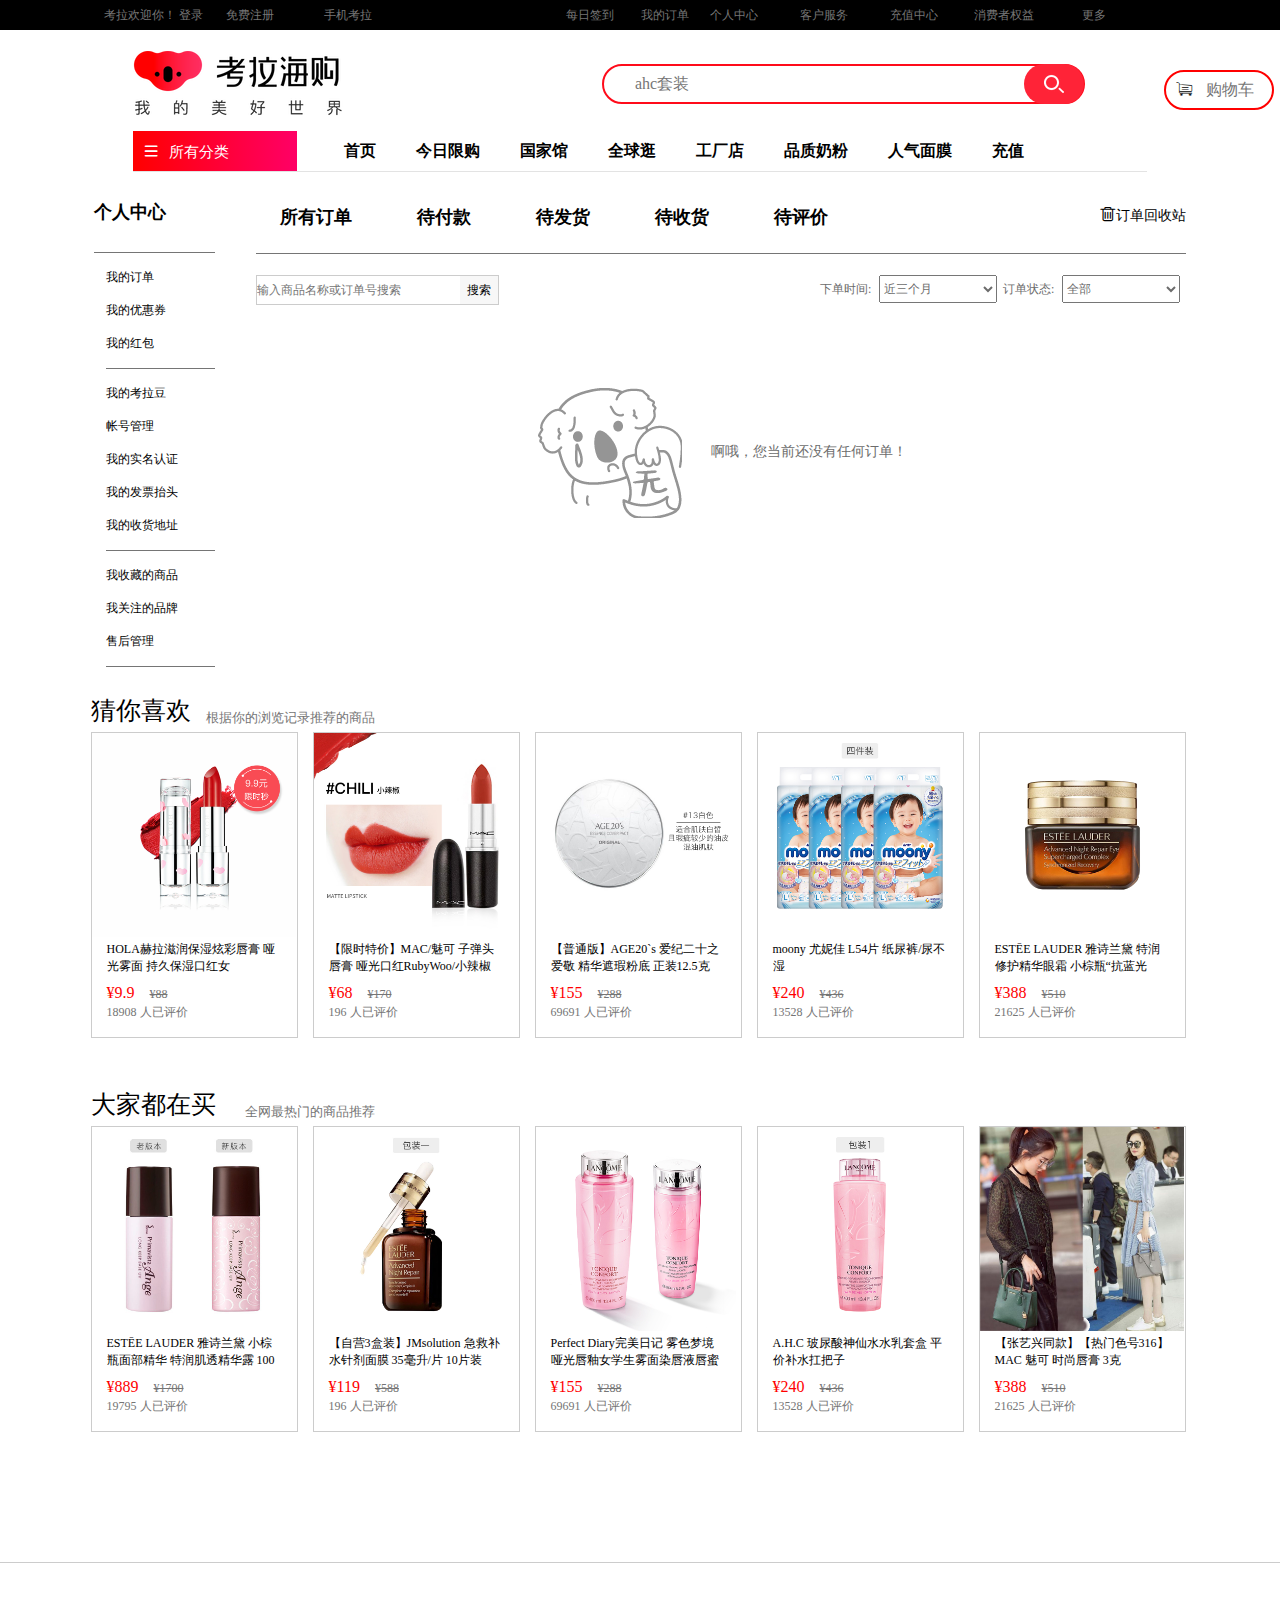
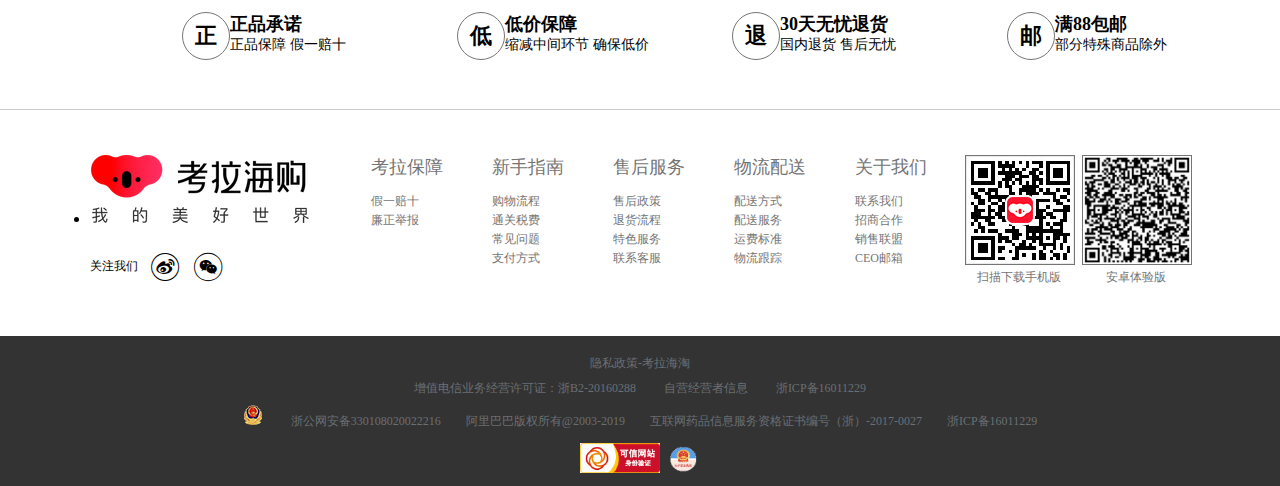
<file: html/shoppingcar.html>
<!DOCTYPE html>
<html lang="en">
<head>
	<meta charset="UTF-8">
	<title>Document</title>
	<link rel="stylesheet" href="../css/shoppingcar.css">
		<link rel="stylesheet" href="../css/cssreset.css">
	    <script src="../js/jquery-3.0.0/jquery-3.0.0.js"></script>
	    <link rel="stylesheet" href="../css/iconfont.css">
</head>
<body>


		<div class="top">

			<div class="loginbar">
				<span>考拉欢迎你！</span>
				<a href="html/register.html">登录</a>
			    <a href="html/register.html">免费注册</a>
			    </div>
			    <div class="logo">
			    <a href="#">手机考拉</a>
			</div>
			<ul><li><a href="html/register.html">每日签到</a><span>|</span></span></li>
			<li><a href="html/register.html">我的订单</a></li>
			<li>
				<div>个人中心				
					<ol class="munu1">
						<li>我的优惠券</li>
						<li>我的红包</li>
						<li>我的考拉豆</li>
						<li>账号管理</li>
						<li>我的实名认证</li>
						<li>我的发票抬头</li>
						<li>我收藏的商品</li>
						<li>我关注的品牌</li>
						<li>售后管理</li>
					</ol>
				</div></li>

			<li><div>客户服务
				<ol class="munu2">
					<li><span class="iconfont icon-kefu2"></span>联系客服</li>
					<li><span class="iconfont icon-bangzhu"></span>帮助中心</li>
					<li><span class="iconfont icon-zhishichanquan2"></span>知识厂权保护</li>
					<li><span class="iconfont icon-guizezhongxin"></span>规则中心</li>
				</ol>
			</div></li>

			<li><div>充值中心
				<ol class="munu3">
					<li>话费充值</li>
					<li>游戏充值</li>
					<li>AppStore充值卡</li>
					<li>规则中心</li>
				</ol>

			</div></li>
			<li><div>消费者权益
				<ol class="munu4">
					<li>消费者告知书</li>
				</ol>
			</div><li>

			<li><div>更多
				<ol class="munu5">
					<li>收藏本站</li>
					<li>新浪微博</li>
					<li>微信公众号</li>
					<li>招商合作</li>
				</ol>
			</div></li></ul>
		</div>


		<div class="header">
			<img class="m2" src="../images/logo001.png">
			<div class="sou">

				<div class="topsearch">       
					<div class="wrap">
						<img class="m3" src="../images/搜索002.png">
						<input type="" name="" placeholder="ahc套装"><span class="boxbackground"><img class="m1" src="../images/搜索002.png"></span>
					</div>

			</div>
			<div class="shop">
				<span class="iconfont icon-che" id="span1"></span>
				<a href="html/car.html"><span>购物车</span></a>
			</div>
		</div>
			
		</div>


		<div class="banner">
			<div class="munu"><span class="iconfont icon-suoyoufenlei"></span>所有分类
				<ol>
					<li class="li1" id="l1">

						<span class="iconfont icon-yunhuojia_meirongcaizhuang"></span>美容彩妆<span class="iconfont icon-dayuhao-copy-copy"></span>
                        <div class="minimunu1">	
						<div class="minimunu01"><p><span>护肤</span><span>面膜</span></p>
							<ul class="ul1">
								<li>洁面</li>
								<li>卸妆</li>
								<li>爽肤水</li>
								<li>面霜</li>
								<li>眼部护理</li>
								<li>精华</li>
								<li>乳液/凝胶</li>
								<li>手/足护理</li>
								<li>身体护理</li>
								<li>唇部护理</li>
								<li>护肤套装</li>
								<li>男士面膜</li>
								<li>精油芳疗</li>
								<li>面部护肤</li>
								<li>男士护肤</li>
								
							</ul>
							<ul class="ul2">
								<li>美迪惠尔</li>
								<li>JMsolution</li>
								<li>RAY</li>
								<li>Dr.Jart+</li>
								<li>JAYJUN</li>
								<li>春雨</li>
								<li>SNP</li>
								<li>佑天兰</li>
								<li>香蒲丽</li>
								<li>森田药妆</li>
								<li>肌美精</li>
								<li>丽得姿</li>
								<li>其他面膜</li>
							</ul>
							<p><span>彩妆</span><span>防晒修复</span></p>
							<ul class="ul3">
								<li>BB霜/CC霜</li>
								<li>唇膏/唇彩</li>
								<li>隔离/妆前</li>
								<li>粉底</li>
								<li>粉饼/散粉</li>
								<li>美甲</li>
								<li>眼线</li>
								<li>眉笔</li>
								<li>睫毛膏</li>
								<li>眼影</li>
								<li>腮红</li>
								<li>遮瑕</li>
								<li>高光/修颜</li>
								<li>香水</li>
								<li>化妆工具</li>
								<li>彩妆工具</li>
							</ul>
							<ul class="ul4">
								<li>安耐晒</li>
								<li>娜丽丝</li>
								<li>RE:CIPE</li>
								<li>碧柔</li>
								<li>水宝宝</li>
								<li>香蕉船</li>
								<li>Ultrasun</li>
								<li>苏菲娜</li>
								<li>高丝</li>
								<li>其他防晒</li>
							</ul>
							<p>香水/香氛</p>
							<ul class="ul5">
								<li>女士香水</li>
								<li>男士香水</li>
								<li>香水套装</li>
							</ul></div>
							<div class="minimunu02">
								<ul class="ul6">
									<li><img src="../images/ul001.jpg"></li>
									<li><img src="../images/ul002.jpg"></li>
									<li><img src="../images/ul003.jpg"></li>
									<li><img src="../images/ul004.jpg"></li>
									<li><img src="../images/ul005.jpg"></li>
									<li><img src="../images/ul006.jpg"></li>
									<li><img src="../images/ul010.jpg" class="ping"></li>
								</ul>
							</div>
					</div>
						</li>



					<li class="li1" id="l2"><span class="iconfont icon-_muyingertong"></span>母婴儿童<span class="iconfont icon-dayuhao-copy-copy"></span>
                        <div class="minimunu2">	
						<div class="minimunu03"><p><span>奶粉</span><span>纸尿裤/拉拉裤</span></p>
							<ul class="ul7">
								<li>爱他美</li>
								<li>牛栏</li>
								<li>a2</li>
								<li>喜宝</li>
								<li>贝拉米</li>
								<li>惠氏</li>
								<li>美素佳儿</li>
								<li>Hero Baby</li>
								<li>美林</li>
								<li>雅培</li>
								<li>美赞臣</li>
								<li>雀巢</li>
								<li>合生元</li>
								<li>满趣健</li>
								<li>Pre段</li>
								<li>1段</li>
								<li>2段</li>
								<li>3段</li>
								<li>5段（2+）</li>
								<li>4段（1+）</li>
								<li>6段</li>
								
							</ul>
							<ul class="ul8">
								<li>花王</li>
								<li>尤妮佳</li>
								<li>大王</li>
								<li>好奇</li>
								<li>帮宝适</li>
								<li>妈咪宝贝</li>
								<li>丽贝乐</li>
								<li>妮飘</li>
								<li>姆名彝族</li>
								<li>NB号</li>
								<li>S号</li>
								<li>M号</li>
								<li>L号</li>
								<li>XL号</li>
								<li>XXL号</li>
							</ul>
							<p><span>营养辅食</span><span>宝宝用品/玩具图书</span></p>
							<ul class="ul9">
								<li>辅食泥</li>
								<li>米粉米糊</li>
								<li>泡芙</li>
								<li>溶溶豆</li>
								<li>营养品</li>
								<li>饼干</li>
								<li>肉松面仔</li>
								<li>调味品</li>
								<li>其他辅食</li>
								<li>其他零食</li>
							</ul>
							<ul class="ul10">
								<li>洗漱护肤</li>
								<li>护理</li>
								<li>喂养</li>
								<li>出行</li>
								<li>清洁消毒</li>
								<li>图书绘本</li>
								<li>积木拼插</li>
								<li>早教益智</li>
								<li>爬行学步</li>
								<li>其他玩具</li>
								<li>宝宝家居</li>
								<li>小家电</li>
							</ul>
							<p><span>童装童鞋</span><span>孕妈必备</span></p>
							<ul class="ul11">
								<li>连体爬服/衬衫/T恤</li>
								<li>宝宝套装</li>
								<li>宝宝裤子</li>
							</ul>
							<ul class="ul13">
								<li>孕妇洗护</li>
								<li>孕期营养</li>
								<li>产后产前用品</li>
							</ul></div>
							<div class="minimunu04">
								<ul class="ul12">
									<li><img src="../images/ul011.jpg"></li>
									<li><img src="../images/ul012.jpg"></li>
									<li><img src="../images/ul013.jpg"></li>
									<li><img src="../images/ul014.jpg"></li>
									<li><img src="../images/ul015.jpg"></li>
									<li><img src="../images/ul016.jpg"></li>
									<li><img src="../images/ul023.jpg" class="baby"></li>
								</ul>
							</div>
					</div>
					</li>
					<li class="li1" id="l3"><span class="iconfont icon-xinxing"></span>营养保健<span class="iconfont icon-dayuhao-copy-copy"></span>

					<div class="minimunu3">	
						<div class="minimunu05"><p><span>女性健康</span><span>男士必备</span></p>
							<ul class="ul14">
								<li>胶原蛋白</li>
								<li>葡萄籽</li>
								<li>白藜芦醇</li>
								<li>酵素</li>
								<li>铁元</li>
								<li>蔓越莓</li>
								<li>美白丸</li>
								<li>维生素C</li>
								<li>维生素E</li>
								<li>燕窝</li>
								<li>复合维矿</li>
								<li>早更年期</li>
								<li>孕产营养</li>
								<li>美容养颜</li>
								<li>减肥瘦身</li>
								<li>排毒通便</li>
								<li>补血补气</li>
								<li>调节内分泌</li>
								<li>提高免疫力</li>	
							</ul>
							<ul class="ul15">
								<li>增肌粉</li>
								<li>番茄红素</li>
								<li>玛咖</li>
								<li>护肝片</li>
								<li>叶黄素</li>
								<li>复合维矿</li>
								<li>提高精力</li>
								<li>缓解疲劳</li>
								<li>解酒护肝</li>
								<li>改善视力</li>
								<li>舒缓压力</li>
								<li>男士备孕</li>
								<li>关节养护</li>
								<li>清肺润喉</li>
								<li>护发防脱</li>
							</ul>
							<p><span>关爱爸妈</span><span>滋补养生</span></p>
							<ul class="ul16">
								<li>钙片</li>
								<li>维骨力</li>
								<li>鱼油/卵磷脂</li>
								<li>辅酶Q10</li>
								<li>参类滋补</li>
								<li>银杏</li>
								<li>蛋白粉</li>
								<li>蜂胶</li>
								<li>骨骼关节</li>
								<li>风湿骨痛</li>
								<li>心脑健康</li>
								<li>血脂血压</li>
								<li>调理肠胃</li>
								<li>改善睡眠</li>
							</ul>
							<ul class="ul17">
								<li>参类</li>
								<li>蜂蜜</li>
								<li>黑糖/红糖</li>
								<li>养生茶</li>
								<li>灵芝/石斛</li>
								<li>枸杞/黑枸杞</li>
								<li>润肺养胃</li>
								<li>补肾明目</li>
								<li>提神醒脑</li>
								<li>滋阴调胃</li>
								<li>补血调经</li>
							</ul>
							</div>
							<div class="minimunu06">
								<ul class="ul18">
									<li><img src="../images/ul24.jpg"></li>
									<li><img src="../images/ul25.jpg"></li>
									<li><img src="../images/ul26.jpg"></li>
									<li><img src="../images/ul27.jpg"></li>
									<li><img src="../images/ul28.jpg"></li>
									<li><img src="../images/ul29.jpg"></li>
									<li><img src="../images/ul31.jpg" class="yingyang"></li>
								</ul>
							</div>
					</div>
					</li>
					<li class="li1" id="l4"><span class="iconfont icon-shuma"></span>数码家电<span class="iconfont icon-dayuhao-copy-copy"></span>

                        <div class="minimunu4">	
						<div class="minimunu07"><p><span>手机/配件</span><span>智能影音</span></p>
							<ul class="ul19">
								<li>苹果</li>
								<li>华为</li>
								<li>小米</li>
								<li>OPPO</li>
								<li>vivo</li>
								<li>三星</li>
								<li>数据线</li>
								<li>手机壳</li>
								<li>手机贴膜</li>			
							</ul>
							<ul class="ul20">
								<li>Beats</li>
								<li>BOSE</li>
								<li>JBL</li>
								<li>耳机/耳麦</li>
								<li>音响</li>
								<li>微单</li>
								<li>拍立得</li>
								<li>智能设备</li>
								<li>小米</li>
								<li>儿童手表</li>
							</ul>
							<p><span>生活电器</span><span>个护健康</span></p>
							<ul class="ul21">
								<li>戴森</li>
								<li>电风扇</li>
								<li>除湿机</li>
								<li>空气净化器</li>
								<li>扫地机器人</li>
								<li>吸尘器/除螨</li>
								<li>加湿器</li>
								<li>挂烫机/电烫斗</li>
								<li>洗衣机</li>
							</ul>
							<ul class="ul22">
								<li>电风机/风筒</li>
								<li>电动牙刷</li>
								<li>剃须刀</li>
								<li>卷/直发器</li>
								<li>剃脱毛器</li>
								<li>鼻毛修剪器</li>
								<li>理发器</li>
								<li>按摩梳</li>
								<li>按摩仪</li>
							</ul>
							<p><span>厨房电器</span><span>办公/外设</span></p>
							<ul class="ul23">
								<li>电水壶/热水瓶/饮水机</li>
								<li>咖啡机/咖啡壶</li>
								<li>原汁机/榨汁机</li>
								<li>电饭锅</li>
								<li>搅拌/料理机</li>
								<li>面包机</li>
								<li>净水器</li>
								<li>电压力锅</li>
								<li>烤箱</li>
							</ul>
							<ul class="ul24">
								<li>电脑/平板电脑/</li>
								<li>凌美</li>
								<li>kindle</li>
								<li>笔类</li>
								<li>智能手表</li>
								<li>电子书</li>
								<li>照片打印机</li>
								<li>办公文具</li>
								<li>键盘</li>
								<li>本册</li>
								<li>鼠标</li>
								<li>投影仪</li>
							</ul></div>
							<div class="minimunu08">
								<ul class="ul25">
									<li><img src="../images/ul32.jpg"></li>
									<li><img src="../images/ul33.jpg"></li>
									<li><img src="../images/ul34.jpg"></li>
									<li><img src="../images/ul35.jpg"></li>
									<li><img src="../images/ul36.jpg"></li>
									<li><img src="../images/ul37.jpg"></li>
									<li><img src="../images/ul38.jpg" class="baby"></li>
								</ul>
							</div>
					</div>
					</li>
					<li class="li1" id="l5"><span class="iconfont icon-gerenxihu"></span>个人洗护<span class="iconfont icon-dayuhao-copy-copy"></span>

					<div class="minimunu5">	
						<div class="minimunu09"><p><span>洗发护发</span><span>身体护理</span></p>
							<ul class="ul26">
								<li>其它头发护理</li>
								<li>头发造型</li>
								<li>美发护发工具</li>
								<li>洗发皂</li>
								<li>梳子</li>
								<li>护发精油</li>
								<li>染发剂/膏</li>
								<li>洗护发套装</li>
								<li>发膜</li>
								<li>护发素</li>
								<li>洗发水</li>			
							</ul>
							<ul class="ul27">
								<li>沐浴清洁</li>
								<li>身体护理</li>
								<li>足部护理</li>
								<li>手部护理</li>
							</ul>
							<p><span>口腔护理</span><span>女性护理</span></p>
							<ul class="ul28">
								<li>其他口腔护理</li>
								<li>牙线/牙线棒</li>
								<li>牙粉/牙素</li>
								<li>口腔护理套装</li>
								<li>簌口水</li>
								<li>牙刷</li>
								<li>牙膏</li>
							</ul>
							<ul class="ul29">
								<li>其他女性护理</li>
								<li>私密洗液</li>
								<li>卫生棉条</li>
								<li>护垫</li>
								<li>卫生巾</li>
							</ul>
							<p><span>成人健康</span><span>宠物生活</span></p>
							<ul class="ul30">
								<li>暖贴</li>
								<li>口罩</li>
								<li>眼罩</li>
								<li>其他成人用品</li>
								<li>女用器具</li>
								<li>男用器具</li>
								<li>情趣玩具</li>
								<li>人体润滑</li>
								<li>避孕套</li>
							</ul>
							<ul class="ul31">
								<li>宠物医疗保健</li>
								<li>宠物日用品</li>
								<li>宠物玩具</li>
								<li>宠物洗护美容</li>
								<li>宠物零食</li>
								<li>宠物主粮</li>
							</ul></div>
							<div class="minimunu10">
								<ul class="ul32">
									<li><img src="../images/ul39.jpg"></li>
									<li><img src="../images/ul40.jpg"></li>
									<li><img src="../images/ul42.jpg"></li>
									<li><img src="../images/ul43.jpg"></li>
									<li><img src="../images/ul44.jpg"></li>
									<li><img src="../images/ul45.jpg"></li>
									<li><img src="../images/ul46.jpg" class="baby"></li>
								</ul>
							</div>
					</div>
					</li>
					<li class="li1" id="l6"><span class="iconfont icon-yijia"></span>服饰鞋靴<span class="iconfont icon-dayuhao-copy-copy"></span>
                    <div class="minimunu6">	
						<div class="minimunu11"><p><span>时尚新女性</span><span>潮流新男性</span></p>
							<ul class="ul33">
								<li>连衣裙</li>
								<li>女士T恤</li>
								<li>女士卫衣</li>
								<li>雪纺/蕾丝衫</li>
								<li>女士毛针织衫</li>
								<li>女士风衣</li>
								<li>女士短外套</li>
								<li>女士牛仔裤</li>
								<li>女士休闲裤</li>
								<li>半身裙</li>
								<li>文胸</li>
								<li>女士居家服</li>
								<li>丝袜/打底袜</li>
								<li>女士棉袜</li>
								<li>塑身美体</li>
								<li>女士凉鞋</li>
								<li>女士单鞋</li>
								<li>高跟鞋</li>
								<li>女士运动鞋/帆布鞋</li>	
							</ul>
							<ul class="ul34">
								<li>男士羽绒服</li>
								<li>男士皮衣</li>
								<li>男士夹克</li>
								<li>男士T恤</li>
								<li>男士衬衫</li>
								<li>男士POLO衫</li>
								<li>男士卫衣</li>
								<li>男士毛衣/针织</li>
								<li>男士外套</li>
								<li>男士牛仔裤</li>
								<li>男士休闲裤</li>
								<li>男士短裤</li>
								<li>男士内裤</li>
								<li>男士居家服</li>
								<li>男士棉袜</li>、
								<li>男士休闲鞋</li>
								<li>男士运动/帆布鞋</li>
								<li>商务鞋</li>
								<li>男士凉鞋</li>
							</ul>
							<p><span>软萌婴童</span></p>
							<ul class="ul35">
								<li>儿童裙子</li>
								<li>儿童连体衣</li>
								<li>儿童套装</li>
								<li>儿童外套</li>
								<li>儿童裤子</li>
								<li>儿童T恤</li>
								<li>学布鞋</li>
								<li>儿童凉鞋</li>
								<li>儿童运动鞋</li>
								<li>儿童休闲鞋</li>
							</ul>
							<div class="minimunu12">
								<ul class="ul37">
									<li><img src="../images/ul48.jpg"></li>
									<li><img src="../images/ul49.jpg"></li>
									<li><img src="../images/ul50.jpg"></li>
									<li><img src="../images/ul51.jpg"></li>
									<li><img src="../images/ul52.jpg"></li>
									<li><img src="../images/ul53.jpg"></li>
									<li><img src="../images/ul54.jpg" class="yingyang"></li>
								</ul>
							</div>
					</div>
				</div>
					</li>


					<li class="li1" id="l7"><span class="iconfont icon-yundonghuwai"></span>运动户外<span class="iconfont icon-dayuhao-copy-copy"></span>
                        <div class="minimunu7">	
						<div class="minimunu13"><p><span>运动鞋</span><span>运动服装</span></p>
							<ul class="ul38">
								<li>跑步鞋</li>
								<li>休闲鞋</li>
								<li>篮球鞋</li>
								<li>NIKE</li>
								<li>阿迪达斯</li>
								<li>ASICS</li>
								<li>美津浓</li>
								<li>圣康尼</li>
								<li>SKORA</li>
								<li>Under Armour</li>
							</ul>
							<ul class="ul39">
								<li>运动T恤</li>
								<li>运动卫衣</li>
								<li>运动裤</li>
								<li>更多商品</li>
								<li>NIKE</li>
								<li>阿迪达斯</li>
							</ul>
							<p><span>户外鞋靴</span><span>户外服装</span></p>
							<ul class="ul40">
								<li>登山鞋</li>
								<li>徒步鞋</li>
								<li>工装靴</li>
								<li>溯溪鞋</li>
								<li>越野跑鞋</li>
								<li>LOWA</li>
								<li>CRISPI</li>
								<li>Bestard</li>
								<li>Keen</li>
							</ul>
							<ul class="ul41">
								<li>速干T恤</li>
								<li>卫衣衬衣</li>
								<li>皮肤风衣</li>
								<li>冲锋衣裤</li>
								<li>户外裤</li>
								<li>功能内衣</li>
								<li>帽子/皮带</li>
								<li>土拨鼠</li>
								<li>巴塔</li>
								<li>棉服</li>
								<li>手套</li>
								<li>围巾/围脖</li>
								<li>其他户外服饰</li>
							  </ul>
							<p><span>户外装备</span><span>更多分类</span></p>
							<ul class="ul42">
								<li>登山包</li>
								<li>休闲包 </li>
								<li>越野跑包</li>
								<li>腰包 </li>
								<li>头巾</li>头巾
								<li>水壶</li>
								<li>打火机</li>
								<li>军刀</li>
								<li>露营装备</li>
								<li>佳明</li>
							</ul>
							<ul class="ul43">
								<li>汽车机油</li>
								<li>渔具</li>
								<li>壳牌</li>
								<li>智能穿戴</li>
								<li>速尔跑步机</li>
								<li>游泳</li>
								<li>运动相机</li>
								<li>运动健身</li>
							</ul></div>
							<div class="minimunu14">
								<ul class="ul44">
									<li><img src="../images/ul011.jpg"></li>
									<li><img src="../images/ul012.jpg"></li>
									<li><img src="../images/ul013.jpg"></li>
									<li><img src="../images/ul014.jpg"></li>
									<li><img src="../images/ul015.jpg"></li>
									<li><img src="../images/ul016.jpg"></li>
									<li><img src="../images/ul023.jpg" class="baby"></li>
								</ul>
							</div>
					</div>
					</li>

					<li class="li1" id="l8"><span class="iconfont icon-shizhong"></span>手表配饰<span class="iconfont icon-dayuhao-copy-copy"></span>
						<div class="minimunu8">	
						<div class="minimunu15"><p><span>腕表</span><span>大牌眼镜</span></p>
							<ul class="ul14">
								<li>瑞士名表</li>
								<li>经典国表</li>
								<li>欧美腕表</li>
								<li>日韩腕表</li>
								<li>钟表配件</li>
								<li>欧米茄</li>
								<li>浪琴</li>
								<li>天梭</li>
								<li>DW</li>
								<li>西铁城</li>
								<li>EMPORIO</li>
								<li>ARMANI</li>
								<li>ADEXE</li>
								<li>美度</li>
								<li>Swatch</li>
								<li>卡西欧</li>
							</ul>
							<ul class="ul15">
								<li>太阳眼镜</li>
								<li>Ray·Ban</li>
								<li>雷朋</li>
								<li>GUCCI</li>
								<li>Dior</li>
								<li>迪奥</li>
								<li>BURBERRY</li>
								<li>PRADA</li>
								<li>TOM</li>
								<li>FORD</li>
								<li>miu</li>
								<li>FURLA</li>
								<li>BOLON</li>
								<li>暴龙</li>
								<li>MOLSION</li>
								<li>陌森</li>
								<li>光学镜架/镜片</li>
							</ul>
							<p><span>潮流饰品</span><span>黄金珠宝</span></p>
							<ul class="ul16">
								<li>项链</li>
								<li>手链/手镯</li>
								<li>耳饰</li>
								<li>串珠</li>
								<li>时尚戒指</li>
								<li>项坠/吊坠</li>
								<li>Chocker</li>
								<li>施华洛世奇</li>
								<li>潘多拉</li>
								<li>apm</li>
								<li>时尚发饰</li>
								<li>胸针</li>
								<li>钥匙扣</li>
								<li>饰品套装</li>
								
							</ul>
							<ul class="ul17">
								<li>周生生</li>
								<li>周大福</li>
								<li>六福珠宝</li>
								<li>黄金项链</li>
								<li>黄金手链</li>
								<li>黄金转运珠</li>
								<li>黄金耳饰</li>
								<li>K金</li>
								<li>铂金</li>
								<li>钻石</li>
								<li>天然珍珠</li>
								<li>彩宝</li>
								<li>水晶玛瑙</li>
								<li>翡翠玉石</li>
								<li>银饰</li>
							</ul>
							</div>
							<div class="minimunu16">
								<ul class="ul18">
									<li><img src="../images/ul24.jpg"></li>
									<li><img src="../images/ul25.jpg"></li>
									<li><img src="../images/ul26.jpg"></li>
									<li><img src="../images/ul27.jpg"></li>
									<li><img src="../images/ul28.jpg"></li>
									<li><img src="../images/ul29.jpg"></li>
									<li><img src="../images/ul31.jpg" class="yingyang"></li>
								</ul>
							</div>
					</div>
					</li>

					</li>










					
						 <div class="minimunu9">	
						<div class="minimunu17"><p><span>轻奢包袋</span><span>重奢名包</span></p>
							<ul class="ul1">
								<li>MICHAE</li>
								<li>KORS</li>
								<li>迈克高仕</li>
								<li>FURLA</li>
								<li>芙拉</li>
								<li>COACH</li>
								<li>蔻驰</li>
								<li>COCCINELLE</li>
								<li>PINKO</li>
								<li>品高</li>
								<li>LONGCHAMP</li>
								<li>珑骧</li>
								<li>MARC</li>
								<li>JACOBS</li>
								<li>Kate</li>
								<li>Spade</li>
								<li>Rebecca</li>
								<li>Minkoff</li>
								<li>Tory</li>
								<li>Burch</li>
								
							</ul>
							<ul class="ul2">
								<li>GUCCI</li>
								<li>古驰</li>
								<li>BURBERRY</li>
								<li>博柏利</li>
								<li>FENDI</li>
								<li>芬迪</li>
								<li>PRADA</li>
								<li>普拉达</li>
								<li>CÉLINE</li>
								<li>思琳</li>
								<li>SAINT</li>
								<li>LAURENT</li>
								<li>PARIS</li>
								<li>Chloé</li>
								<li>蔻依</li>
								<li>MARNI</li>
								<li>玛尼</li>
								<li>MCM</li>
							</ul>
							<p><span>服饰鞋靴</span><span>功能箱包</span></p>
							<ul class="ul3">
								<li>KENZO</li>
								<li>高田贤三</li>
								<li>VERSACE</li>
								<li>范思哲</li>
								<li>GUCCI</li>
								<li>古驰</li>
							</ul>
							<ul class="ul4">
								<li>Samsonite</li>
								<li>新秀丽</li>
								<li>RIMOWA</li>
								<li>旅行大师</li>
								<li>TUMI</li>
								<li>途明</li>
							</ul>
							<p>腰带专区</p>
							<ul class="ul5">
								<li>GUCCI 古驰</li>
								<li></li>
								<li>Ferragamo 菲拉格慕</li>
								<li>MONTBLANC 万宝龙</li>
								<li>Zegna 杰尼亚</li>
							</ul></div>
							<div class="minimunu18">
								<ul class="ul6">
									<li><img src="../images/ul001.jpg"></li>
									<li><img src="../images/ul002.jpg"></li>
									<li><img src="../images/ul003.jpg"></li>
									<li><img src="../images/ul004.jpg"></li>
									<li><img src="../images/ul005.jpg"></li>
									<li><img src="../images/ul006.jpg"></li>
									<li><img src="../images/ul010.jpg" class="ping"></li>
								</ul>
							</div>
					</div>
						</li>

					</li>





					<li class="li1" id="l10"><span class="iconfont icon-jiajushenghuo"></span>家居生活<span class="iconfont icon-dayuhao-copy-copy"></span>
						<div class="minimunua">	
						<div class="minimunu19"><p><span>杯壶滤水</span><span>厨房餐具</span></p>
							<ul class="ul7">
								<li>滤水滤芯</li>
								<li>保温杯</li>
								<li>吸管杯</li>
								<li>玻璃杯</li>
								<li>马克杯</li>
								<li>塑料杯</li>
								<li>水壶</li>
								<li>咖啡器具</li>
								<li>茶具</li>
								<li>酒具</li>
								<li>咖啡器皿</li>
								<li>BRITA</li>
								<li>碧然德</li>
								<li>THERMOS膳魔师</li>
								<li>ZOJIRUSHI象印</li>
								<li>TIGER 虎牌</li>
								<li>富光</li>
							</ul>
							<ul class="ul8">
								<li>炒锅</li>
								<li>煎锅/不粘锅</li>
								<li>锅具套装</li>
								<li>蒸锅</li>
								<li>奶锅</li>
								<li>汤锅</li>
								<li>砂锅</li>
								<li>高压锅</li>
								<li>刀具</li>
								<li>菜刀</li>
								<li>砧板</li>
								<li>餐具</li>
								<li>碗碟</li>
								<li>厨房储物</li>
								<li>双立人</li>
								<li>康宁</li>
								<li>韦诺森</li>
								<li>菲仕乐</li>
								<li>WMF福腾宝</li>
							</ul>
							<p><span>家纺布艺</span><span>家具家装</span></p>
							<ul class="ul9">
								<li>床垫</li>
								<li>枕头/枕芯</li>
								<li>被子</li>
								<li>床品套件</li>
								<li>毛毯/蚊帐</li>
								<li>家居鞋服</li>
								<li>NITTAYA</li>
								<li>LOVO</li>
								<li>博洋家纺</li>
								<li>芭蕾丽丝</li>
							</ul>
							<ul class="ul10">
								<li>家具</li>
								<li>家装建材</li>
								<li>灯饰照明</li>
								<li>家装家饰</li>
								<li>阳台/户外家具</li>
								<li>浴室卫浴</li>
								<li>五金工具</li>
								<li>沙发</li>
								<li>顾家家居</li>
								<li>黑白调</li>
								<li>KOHLER</li>
								<li>科勒</li>
								<li>雅兰床垫</li>
							</ul>
							<p><span>家居清洁</span><span>家居清洁</span></p>
							</div>
							<div class="minimunu20">
								<ul class="ul12">
									<li><img src="../images/ul011.jpg"></li>
									<li><img src="../images/ul012.jpg"></li>
									<li><img src="../images/ul013.jpg"></li>
									<li><img src="../images/ul014.jpg"></li>
									<li><img src="../images/ul015.jpg"></li>
									<li><img src="../images/ul016.jpg"></li>
									<li><img src="../images/ul023.jpg" class="baby"></li>
								</ul>
							</div>
					</div>
					</li>

					</li>






					<li class="li1" id="l11"><span class="iconfont icon-huanqiumeishi"></span>环球美食<span class="iconfont icon-dayuhao-copy-copy"></span>
						 <div class="minimunub">	
						<div class="minimunu21"><p><u>乳品/咖啡/麦片/冲饮</u><u>人气热门</u></p>
							<ul class="ul38">
								<li>成人奶粉</li>
								<li>奶片</li>
								<li>进口牛奶</li>
								<li>酸奶</li>
								<li>其他乳品</li>
								<li>麦片</li>
								<li>五谷冲饮</li>
								<li>热可可</li>
								<li>其他冲饮</li>
								<li>速溶咖啡</li>
								<li>咖啡粉</li>
								<li>咖啡豆</li>
								<li>胶囊咖啡</li>
								<li>咖啡伴侣</li>
							</ul>
							<ul class="ul39">
								<li>德运</li>
								<li>丸太拉面</li>
								<li>UCC咖啡</li>
								<li>轩尼诗</li>
								<li>成人奶粉</li>
								<li>可乐</li>
								<li>早餐麦片</li>
								<li>歌帝梵</li>
								<li>卡乐比</li>
								<li>巴黎水</li>
							</ul>
							<p><span>休闲零食</span><span>茶/酒/饮料</span></p>
							<ul class="ul40">
								<li>饼干糕点</li>
								<li>坚果</li>
								<li>糕点</li>
								<li>蜜饯果干</li>
								<li>糖果巧克力</li>
								<li>口香糖</li>
								<li>薯片/膨化</li>
								<li>海产品</li>
								<li>果冻布丁</li>
								<li>肉脯干</li>
								<li>其他零食</li>
							</ul>
							<ul class="ul41">
								<li>葡萄酒</li>
								<li>洋酒</li>
								<li>白酒</li>
								<li>啤酒</li>
								<li>黄酒</li>
								<li>品质水饮</li>
								<li>饮料</li>
								<li>碳酸饮料</li>
								<li>果蔬汁</li>
								<li>花草茶</li>
								<li>茶饮</li>
								<li>果酒</li>
							  </ul>
							<p><span>水果生鲜</span><span>粮油副食</span></p>
							<ul class="ul42">
								<li>新鲜水果</li>
								<li>水产海鲜</li>
								<li>肉禽蛋</li>
								<li>冷藏特产</li>
								<li>蔬菜类</li>
								<li>大闸蟹</li>
								<li>海鲜礼盒</li>
								<li>红虾白虾</li>
							</ul>
							<ul class="ul43">
								<li>调味品/料理</li>
								<li>果酱/酱料</li>
								<li>食用油/橄榄油</li>
								<li>泡面</li>
								<li>方便速食</li>
								<li>罐头</li>
								<li>方便菜</li>
							</ul></div>
							<div class="minimunu22">
								<ul class="ul44">
									<li><img src="../images/ul011.jpg"></li>
									<li><img src="../images/ul012.jpg"></li>
									<li><img src="../images/ul013.jpg"></li>
									<li><img src="../images/ul014.jpg"></li>
									<li><img src="../images/ul015.jpg"></li>
									<li><img src="../images/ul016.jpg"></li>
									<li><img src="../images/ul023.jpg" class="baby"></li>
								</ul>
							</div>
					</div>
					</li>

					</li>  
					 </ol>              
               </div>

			<div class="submunu">
				<p class="shou">
					<a href="#">首页 </a>
					<a href="#">今日限购</a>
					<a href="#">国家馆 </a>
					<a href="#">全球逛</a>
					<a href="#">工厂店</a>
					<a href="#">品质奶粉</a>
					<a href="#">人气面膜</a>
					<a href="#">充值</a>
				</p>
			</div>
		</div>

		<div class="title">
			<div class="self">
				<div class="miniself">个人中心</div>
			</div>
			<ul>
				<li> 我的订单</li>
				<li> 我的优惠券</li>
				<li> 我的红包</li>
				<li class="li1"></li>
				<li> 我的考拉豆</li>
				<li> 帐号管理</li>
				<li> 我的实名认证</li>
				<li> 我的发票抬头</li>
				<li> 我的收货地址</li>
				<li class="li1"></li>
				<li> 我收藏的商品</li>
				<li> 我关注的品牌</li>
				<li> 售后管理</li>
				<li class="li1"></li>
			</ul>
			<div class="all">
				<div class="top"><p><span>所有订单</span><span>待付款</span><span>待发货</span><span>待收货</span><span>待评价</span></p><span class="delete"><span class="iconfont icon-shanchu-copy-copy"></span>订单回收站</span></div>
				<div class="search">
					<div class="searchbox"><input type="text" placeholder="输入商品名称或订单号搜索"><div class="find">搜索</div></div>
						<div class="condition">订单状态:
						<select name="" id="condition">
						<option value="">全部</option>
						<option value="">等待买家付款</option>
						<option value="">待发货</option>
						<option value="">已发货</option>
						<option value="">交易完成</option>
						<option value="">交易失败</option>
						<option value="">订单关闭</option>
						</select></div>
					<div class="timer">下单时间:
					<select name="" id="time">
					<option value="">近三个月</option>
					<option value="">近六个月</option>
					<option value="">2020年</option>
					<option value="">2019年</option>
					<option value="">2018年</option>
					<option value="">2017年</option>
					<option value="">2016年</option>
					<option value="">2015年</option>
				
					</select></div></div>
					
				<div class="order">
					<div class="orderpic"></div>
					<span>啊哦，您当前还没有任何订单！</span>
				</div>
			</div></div>












			<div class="genju">
         	<div class="where"><div class="here"><span>根据你的浏览记录推荐的商品</span><p>猜你喜欢</p></div></div>
         	<div class="box">
         		<ul>
         			<li><img src="../images/car001.jpg"><p class="p1">HOLA赫拉滋润保湿炫彩唇膏 哑光雾面 持久保湿口红女</p><p><span class="span1">¥9.9</span><span class="span2">¥88</span></p>
         				<a href="">18908 人已评价</a></li>
         			<li><img src="../images/car002.jpg"><p class="p1">【限时特价】MAC/魅可 子弹头唇膏 哑光口红RubyWoo/小辣椒</p><p><span class="span1">¥68</span><span class="span2">¥170</span></p><a href="">196 人已评价</a></li>

         			<li><img src="../images/car003.jpg"><p class="p1">【普通版】AGE20`s 爱纪二十之 爱敬 精华遮瑕粉底 正装12.5克</p><p><span class="span1">¥155</span><span class="span2">¥288</span></p><a href="">69691 人已评价</a></li>
         			<li><img src="../images/car004.jpg"><p class="p1">moony 尤妮佳 L54片 纸尿裤/尿不湿</p><p><span class="span1">¥240</span><span class="span2">¥436</span></p><a href="">13528 人已评价</a></li>
         			<li><img src="../images/car005.jpg"><p class="p1">ESTĒE LAUDER 雅诗兰黛 特润修护精华眼霜 小棕瓶“抗蓝光</p><p><span class="span1">¥388</span><span class="span2">¥510</span></p><a href="">21625 人已评价</a></li>
         		</ul>
         	</div>
         </div>

         <div class="we">
         	<div class="where"><div class="here"><span>全网最热门的商品推荐</span><p>大家都在买</p></div></div>
         	<div class="box">
         		<ul>
         			<li><img src="../images/car006.jpg"><p class="p1">ESTĒE LAUDER 雅诗兰黛 小棕瓶面部精华 特润肌透精华露 100</p><p><span class="span1">¥889</span><span class="span2">¥1700</span></p>
         				<a href="">19795 人已评价</a></li>
         			<li><img src="../images/car007.jpg"><p class="p1">【自营3盒装】JMsolution 急救补水针剂面膜 35毫升/片 10片装</p><p><span class="span1">¥119</span><span class="span2">¥588</span></p><a href="">196 人已评价</a></li>

         			<li><img src="../images/car008.jpg"><p class="p1">Perfect Diary完美日记 雾色梦境哑光唇釉女学生雾面染唇液唇蜜</p><p><span class="span1">¥155</span><span class="span2">¥288</span></p><a href="">69691 人已评价</a></li>
         			<li><img src="../images/car009.jpg"><p class="p1">A.H.C 玻尿酸神仙水水乳套盒 平价补水扛把子</p><p><span class="span1">¥240</span><span class="span2">¥436</span></p><a href="">13528 人已评价</a></li>
         			<li><img src="../images/car010.jpg"><p class="p1">【张艺兴同款】【热门色号316】MAC 魅可 时尚唇膏 3克</p><p><span class="span1">¥388</span><span class="span2">¥510</span></p><a href="">21625 人已评价</a></li>
         		</ul>
         	</div>
         </div>
         <div class="space"></div>
         <div class="content">
			<div class="banner">
				<ul>
					<li><div class="round">正</div><strong>正品承诺</strong><span>正品保障 假一赔十</span></li>
					<li><div class="round">低</div><strong>低价保障</strong><span>缩减中间环节 确保低价</span></li>
					<li><div class="round">退</div><strong>30天无忧退货</strong><span>国内退货 售后无忧</span></li>
					<li><div class="round">邮</div><strong>满88包邮</strong><span>部分特殊商品除外</span></li>
				</ul>
			</div>
			<div class="bottom">
				<li class="left"><img src="../images/logobottom.png"><div class="wechat"><h2>关注我们</h2><span class="iconfont icon-weibo-" id="weibo"><img src="../images/kaola二维码微博微信.png" class="img1"></span><span class="iconfont icon-weixin" id="weixin"><img src="../images/kaola二维码微博微信.png" class="img2"></span></div></li>
			<ol>
				<li>
					<p>考拉保障</p>
					<span>假一赔十</span>
					<span>廉正举报</span></li>
				<li>
					<p>新手指南</p>
					<span>购物流程</span>
					<span>通关税费</span>
					<span>常见问题</span>
					<span>支付方式</span></li>
				<li><p>售后服务</p>
					<span>售后政策</span>
					<span>退货流程</span>
					<span>特色服务</span>
					<span>联系客服</span></li>
				<li><p>物流配送</p>
					<span>配送方式</span>
					<span>配送服务</span>
					<span>运费标准</span>
					<span>物流跟踪</span></li>
				<li><p>关于我们</p>
					<span>联系我们</span>
					<span>招商合作</span>
					<span>销售联盟</span>
					<span>CEO邮箱</span></li>
					<div class="tu"><li><img src="../images/kaola二维码.png"><p>扫描下载手机版</p></li>
						<li><img src="../images/安卓体验版.jpg"><p>安卓体验版</p></li>
					</div>
			</ol></div>
		</div>

<div class="footer">
			<ul><li><p>隐私政策-考拉海淘</p></li>
			<li><p>
				<sapn>增值电信业务经营许可证：浙B2-20160288</span>
				<span>自营经营者信息</span>
				<span>浙ICP备16011229</span></p></li>
			<li>
				<p><img src="../images/警察.png">
					<span>浙公网安备330108020022216</span><span>阿里巴巴版权所有@2003-2019</span><span>互联网药品信息服务资格证书编号（浙）-2017-0027</span><span>浙ICP备16011229 </span></p>
					<div class="di"><img class="shen" src="../images/身份证.png"><img class="guo" src="../images/国徽.png"></div>
			</li></ul>
		</div>



	<script src="../js/shoppingcar.js"></script>
	
</body>
</html>
</file>
<file: css/style.css>
*{
	margin: 0px;
	padding: 0px;
	list-style: none;
}
	@font-face {
			  font-family: 'iconfont';
			  src: url('../fonts/iconfont.eot');
			  src: url('../fonts/iconfont.eot?#iefix') format('embedded-opentype'),
			      url('../fonts/iconfont.woff2') format('woff2'),
			      url('../fonts/iconfont.woff') format('woff'),
			      url('../fonts/iconfont.ttf') format('truetype'),
			      url('../fonts/iconfont.svg#iconfont') format('svg');
			}
.iconfont {
			  font-family: "iconfont" !important;
			  font-size: 16px;
			  font-style: normal;
			  -webkit-font-smoothing: antialiased;
			  -moz-osx-font-smoothing: grayscale;
			  
			  line-height: 36px;
			  margin-left: 20px;
			}
body{
	min-width: 1014px;
	background: #f6f6f6;
}
.top{
	height: 30px;
	background: black repeat-x;
	position: relative;
	z-index: 9;
}
.loginbar{
	width: 192px;
	height: 30px;
	margin-left: 104px;
	background: transparent;
	line-height: 30px;
	font-size: 15px;
	float: left;
	color:#757575;
	font-size: 12px;
}
.loginbar a{
	color:#757575;
	text-decoration: none;
	font-size: 12px;
	padding-right: 20px;
}
.logo{
	width: 76px;
	height: 30px;
	float: left;
	background: transparent;
	line-height: 30px;
	text-decoration: none;
}
.logo a{
	float: right;
	color:#757575;
	font-size: 12px;
    text-decoration: none;
}
.top ul{
	width: 714px;
	height: 30px;
	float: right;
	background: transparent;
}
.top li{
	float: left;
}
.top ul a{
	text-decoration: none;
	color:#757575;
	font-size: 12px;
	line-height: 30px;

}
.top ul a:hover{
	color: white;
}
.top ul span{
	margin-right: 12px;
	margin-left: 12px;
}
.top ul div{
	width: 90px;
	height: 30px;
	background: transparent;
	text-align: center;
	line-height: 30px;
	color:#757575;
	font-size: 12px;
	cursor: pointer;
}
.top ul div:hover{
	background: white;

}
.top .yu:hover{
	color: red;
}

.top .munu1{
	height: 270px;
	width: 130px;
	background:white; 
	display: none;
	border-right:1px solid rgba(117, 117, 117, 0.624);
	border-bottom:1px solid rgba(117, 117, 117, 0.624);
	border-left:1px solid rgba(117, 117, 117, 0.624);

}
.top .munu2{
	height: 150px;
	width: 140px;
	background: white;
	display: none;
	border-right:1px solid rgba(117, 117, 117, 0.624);
	border-bottom:1px solid rgba(117, 117, 117, 0.624);
	border-left:1px solid rgba(117, 117, 117, 0.624);
}
.top .munu3{
	height: 120px;
	width: 130px;
	background: white;
	display: none;
	border-right:1px solid rgba(117, 117, 117, 0.624);
	border-bottom:1px solid rgba(117, 117, 117, 0.624);
	border-left:1px solid rgba(117, 117, 117, 0.624);
}
.top .munu4{
	height: 30px;
	width: 130px;
	background: white;
	display: none;
	border-right:1px solid rgba(117, 117, 117, 0.624);
	border-bottom:1px solid rgba(117, 117, 117, 0.624);
	border-left:1px solid rgba(117, 117, 117, 0.624);
}
.top .munu5{
	height: 120px;
	width: 130px;
	background: white;
	display: none;
	border-right:1px solid rgba(117, 117, 117, 0.624);
	border-bottom:1px solid rgba(117, 117, 117, 0.624);
	border-left:1px solid rgba(117, 117, 117, 0.624);
}

.top .munu1 li,.top .munu3 li,.top .munu4 li,.top .munu5 li{	
	margin-left: 20px;
}




.header{
	height: 101px;
	width: 1014px;
	margin: 0px auto;
	background: transparent;
	position: relative;
}
.header .m2{
	padding-top: 21px;
}
.sou{
	width: 672px;
	height: 101px;
	float: right;
	background: transparent;
	position: absolute;
	top:0;
	left: 469px;
}
.topsearch {
	width: 670px;
	height: 40px;
	margin-top: 34px;
	background: transparent;
}
.topsearch .wrap{
	width: 479px;
	height: 36px;
	float: left;
	border-radius: 24px 0px 0px 24px;
	border: 2px solid #ff0b1a;
	border-radius: 20px;
	background: transparent;
	position: relative;
}
.wrap input{
	height: 20px;
	width: 417px;
	padding-top: -10px;
	margin: 0px 17px 6px 2px;
	border: none;
	outline: none;
}
.wrap .boxbackground{
	width: 60px;
	height: 40px;
	background: #ff2337;
	position: absolute;
	border-radius: 40px;
	float: right;
	top:64px;
	right:328px;
	top:-2px;
	right: -1px;
}
/*.header .m1{
	padding-top: 0px;

}*/
.wrap .tu{
      width: 20px;
      height: 20px;
      float: left;
      background: red;

}
.boxbackground .m1{
    padding-top: 10px;
    padding-left: 20px;
}
.wrap .m3{
	padding-top: 3px;
    padding-left: 5px;
}
.shop{
	width: 106px;
	height: 36px;
	float: right;
	margin-top: -34px;
	background: transparent;
	border-radius: 20px;
	border: 2px solid red;
}
.shop a{
	color:#757575;
	text-decoration: none;
	
}
.banner::after{
	content: "";
	display: block;
	clear: both;

}

.banner{
	width: 1014px;

	margin: 0px auto;
	background: transparent;
	position: relative;
	z-index: 1;

}
.banner .munu{
	width: 164px;
	height: 40px;
	float: left;
	line-height: 40px;
	/*text-align: center;*/
	color: white;
	text-decoration: none;
	font-size: 15px;
	cursor: pointer;
	 background-image: linear-gradient(to right, red , #f06);
	position: relative;
}
.banner .munu ol{
	width: 164px;
	height: 470px;
	display: none;
    background-color: red; /* 不支持线性的时候显示 */
    background-image: linear-gradient(to right, red , #f06);
    position: relative;
}
.banner ol .li1{
	line-height: 40px;
	width: 164px;
	float: left;
	border-top: 1px solid rgba(200, 200, 200, 0.5);

}
.banner .minimunu1,.banner .minimunu2,.banner .minimunu3,.banner .minimunu4,.banner .minimunu5,.banner .minimunu6,.banner .minimunu7,.banner .minimunu8,.banner .minimunu9,.banner .minimunu10,.banner .minimunu11{
	top:0;
	z-index: 2;
}


.banner .minimunu1{
	width: 932px;
	height: 470px;
	background: transparent;
	z-index: 2;
	position: absolute;
	left: 164px;
	border:1px solid red;
	display: none;
	top:0;
}
.banner .minimunu01{
	width: 694px;
	height: 470px;
	background: white;
	position: absolute;
	float: left;
}


.banner .minimunu1 p{
	border-bottom: 1px solid rgba(200, 200, 200, 0.5);
	color: black;
	font-weight: bold;
	width: 657px;
	margin-left: 22px;
}
.banner .minimunu1 span{
	margin-right: 500px;
	padding-right: 278px;
	font-size: 13px;
	
}
.banner .minimunu01 .ul1,.banner .minimunu01 .ul3{
	width: 305px;
	height: 156px;
	margin-left: 22px;
	float: left;
}
.banner .minimunu01 .ul2,.banner .minimunu01 .ul4{
	width: 355px;
	height: 156px;
	/*font-size: 14px;*/
	float: right;
}
.banner .minimunu01 .ul5{
	margin-left: 22px;
	float: left;
}

.banner .minimunu01 .ul1 li,.banner .minimunu01 .ul2 li,.banner .minimunu01 .ul3 li,.banner .minimunu01 .ul4 li,.banner .minimunu01 .ul5 li{
	float: left;
	color: #6c6c6c;
	font-size: 13px;
	margin-right: 20px;
}
.banner .minimunu02{
	width: 238px;
	height: 470px;
	background: rgb(246,246,246);
	position: absolute;
	float: right;
	left: 694px;
}
.banner .minimunu02 .ul6{
	width: 220px;
	height: 470px;
	margin-left: 10px;
}
.banner .minimunu02 .ul6 li{
	float: left;
	padding:2px;
}
.banner .minimunu02 .ul6 img{	
	float: left;
	width: 105px;
}
.banner .minimunu02 .ul6 .ping{
	width: 215px;
	height: 88px;
	padding-top: 25px;
}








.banner .minimunu2{
	width: 932px;
	height: 470px;
	background: white;
	z-index: 2;
	position: absolute;
	left: 164px;
	border:1px solid red;
	display: none;
}
.banner .minimunu03{
	width: 694px;
	height: 470px;
	background: transparent;
	position: absolute;
	float: left;
}


.banner .minimunu03 p{
	border-bottom: 1px solid rgba(200, 200, 200, 0.5);
	color: black;
	font-weight: bold;
	width: 657px;
	margin-left: 22px;
	float: left;
}
.banner .minimunu2 span{
	margin-right: 500px;
	padding-right: 278px;
	font-size: 13px;
	
}
.banner .minimunu03 .ul7{
	width: 272px;
	height: 172px;
	margin-left: 22px;
	float: left;
	padding-right: 50px;
}
.banner .minimunu03 .ul8{
	width: 282px;
	height: 196px;
	padding-right: 64px;
	float: right;
}
.banner .minimunu03 .ul9{
	width: 250px;
	height: 112px;
	margin-left: 22px;
	float: left;
	padding-right: 78px;
}

.banner .minimunu03 .ul10{
	width: 286px;
	height: 112px;
	/*font-size: 14px;*/
	float: right;
	padding-right: 40px;
}
.banner .minimunu03 .ul11{
	margin-left: 22px;
	float: left;
	padding-right: 70px;
}

.banner .minimunu03 .ul13 li,.banner .minimunu03 .ul7 li,.banner .minimunu03 .ul8 li,.banner .minimunu03 .ul9 li,.banner .minimunu03 .ul10 li,.banner .minimunu03 .ul11 li{
	float: left;
	color: #6c6c6c;
	font-size: 13px;
	margin-right: 20px;
}
.banner .minimunu04{
	width: 238px;
	height: 470px;
	background: rgb(246,246,246);
	position: absolute;
	float: right;
	left: 694px;
}
.banner .minimunu04 .ul12{
	width: 220px;
	height: 470px;
	margin-left: 10px;
}
.banner .minimunu04 .ul12 li{
	float: left;
	padding:2px;
}
.banner .minimunu04 .ul12 img{	
	float: left;
	width: 105px;
}
.banner .minimunu04 .ul12 .baby{
	width: 215px;
	height: 88px;
	padding-top: 25px;
}










.banner .minimunu3{
	width: 932px;
	height: 470px;
	background: transparent;
	z-index: 2;
	position: absolute;
	left: 164px;
	border:1px solid red;
	display: none;
}
.banner .minimunu05{
	width: 694px;
	height: 470px;
	background: white;
	position: absolute;
	float: left;
}


.banner .minimunu05 p{
	border-bottom: 1px solid rgba(200, 200, 200, 0.5);
	color: black;
	font-weight: bold;
	width: 657px;
	margin-left: 22px;
	float: left;
}
.banner .minimunu3 span{
	margin-right: 500px;
	padding-right: 278px;
	font-size: 13px;
	
}
.banner .minimunu05 .ul14{
	width: 262px;
	height: 230px;
	margin-left: 22px;
	float: left;
	padding-right: 50px;
}
.banner .minimunu05 .ul15{
	width: 282px;
	height: 196px;
	padding-right: 64px;
	float: right;
}
.banner .minimunu05 .ul16{
	width: 268px;
	height: 112px;
	margin-left: 22px;
	float: left;
	padding-right: 78px;
}

.banner .minimunu05 .ul17{
	width: 286px;
	height: 112px;
	/*font-size: 14px;*/
	float: right;
	padding-right: 40px;
}
.banner .minimunu05 .ul18{
	margin-left: 22px;
	float: left;
	padding-right: 70px;
}
.banner .minimunu05 .ul14 li,.banner .minimunu05 .ul15 li,.banner .minimunu05 .ul16 li,.banner .minimunu05 .ul17 li{
	float: left;
	color: #6c6c6c;
	font-size: 13px;
	margin-right: 20px;
}
.banner .minimunu06{
	width: 238px;
	height: 470px;
	background: rgb(246,246,246);
	position: absolute;
	float: right;
	left: 694px;
}
.banner .minimunu06 .ul18{
	width: 220px;
	height: 470px;
	margin-left: 10px;
}
.banner .minimunu06 .ul18 li{
	float: left;
	padding:2px;
}
.banner .minimunu06 .ul18 img{	
	float: left;
	width: 105px;
}
.banner .minimunu06 .ul18 .yingyang{
	width: 215px;
	height: 88px;
	padding-top: 25px;
}








.banner .minimunu4{
	width: 932px;
	height: 470px;
	background: transparent;
	z-index: 2;
	position: absolute;
	left: 164px;
	border:1px solid red;
	display: none;
}
.banner .minimunu07{
	width: 694px;
	height: 470px;
	background: white;
	position: absolute;
	float: left;
}


.banner .minimunu07 p{
	border-bottom: 1px solid rgba(200, 200, 200, 0.5);
	color: black;
	font-weight: bold;
	width: 657px;
	margin-left: 22px;
	float: left;
}
.banner .minimunu4 span{
	margin-right: 500px;
	padding-right: 278px;
	font-size: 13px;
	
}
.banner .minimunu07 .ul19{
	width: 272px;
	height: 120px;
	margin-left: 22px;
	float: left;
	padding-right: 50px;
}
.banner .minimunu07 .ul20{
	width: 262px;
	height: 120px;
	padding-right: 64px;
	float: right;
}
.banner .minimunu07 .ul21{
	width: 250px;
	height: 112px;
	margin-left: 22px;
	float: left;
	padding-right: 78px;
}

.banner .minimunu07 .ul22{
	width: 286px;
	height: 112px;
	/*font-size: 14px;*/
	float: right;
	padding-right: 40px;
}
.banner .minimunu07 .ul23{
	margin-left: 22px;
	float: left;
	padding-right: 70px;
	width: 254px;
	height: 112px;
}
.banner .minimunu07 .ul24{
	margin-left: 22px;
	float: left;
	width: 270px;
	height: 112px;
}
.banner .minimunu07 .ul19 li,.banner .minimunu07 .ul20 li,.banner .minimunu07 .ul21 li,.banner .minimunu07 .ul22 li,.banner .minimunu07 .ul23 li,.banner .minimunu07 .ul24 li{
	float: left;
	color: #6c6c6c;
	font-size: 13px;
	margin-right: 20px;
}
.banner .minimunu08{
	width: 238px;
	height: 470px;
	background: rgb(246,246,246);
	position: absolute;
	float: right;
	left: 694px;
}
.banner .minimunu08 .ul25{
	width: 220px;
	height: 470px;
	margin-left: 10px;
}
.banner .minimunu08 .ul25 li{
	float: left;
	padding:2px;
}
.banner .minimunu08 .ul25 img{	
	float: left;
	width: 105px;
}
.banner .minimunu08 .ul25 .baby{
	width: 215px;
	height: 88px;
	padding-top: 25px;
}







.banner .minimunu5{
	width: 932px;
	height: 470px;
	background: transparent;
	z-index: 2;
	position: absolute;
	left: 164px;
	border:1px solid red;
	display: none;
}
.banner .minimunu09{
	width: 694px;
	height: 470px;
	background: white;
	position: absolute;
	float: left;
}


.banner .minimunu09 p{
	border-bottom: 1px solid rgba(200, 200, 200, 0.5);
	color: black;
	font-weight: bold;
	width: 657px;
	margin-left: 22px;
	float: left;
}
.banner .minimunu5 span{
	margin-right: 500px;
	padding-right: 278px;
	font-size: 13px;
	
}
.banner .minimunu09 .ul26{
	width: 272px;
	height: 120px;
	margin-left: 22px;
	float: left;
	padding-right: 50px;
}
.banner .minimunu09 .ul27{
	width: 262px;
	height: 120px;
	padding-right: 64px;
	float: right;
}
.banner .minimunu09 .ul28{
	width: 280px;
	height: 80px;
	margin-left: 22px;
	float: left;
	padding-right: 50px;
}

.banner .minimunu09 .ul29{
	width: 286px;
	height: 80px;
	/*font-size: 14px;*/
	float: right;
	padding-right: 40px;
}
.banner .minimunu09 .ul30{
	margin-left: 22px;
	float: left;
	padding-right: 70px;
	width: 254px;
	height: 112px;
}
.banner .minimunu09 .ul31{
	margin-left: 22px;
	float: left;
	width: 270px;
	height: 112px;
}
.banner .minimunu09 .ul26 li,.banner .minimunu09 .ul27 li,.banner .minimunu09 .ul28 li,.banner .minimunu09 .ul29 li,.banner .minimunu09 .ul30 li,.banner .minimunu09 .ul31 li{
	float: left;
	color: #6c6c6c;
	font-size: 13px;
	margin-right: 20px;
}
.banner .minimunu10{
	width: 238px;
	height: 470px;
	background: rgb(246,246,246);
	position: absolute;
	float: right;
	left: 694px;
}
.banner .minimunu10 .ul32{
	width: 220px;
	height: 470px;
	margin-left: 10px;
}
.banner .minimunu10 .ul32 li{
	float: left;
	padding:2px;
}
.banner .minimunu10 .ul32 img{	
	float: left;
	width: 105px;
}
.banner .minimunu10 .ul32 .baby{
	width: 215px;
	height: 88px;
	padding-top: 25px;
}






.banner .minimunu6{
	width: 932px;
	height: 470px;
	background: transparent;
	z-index: 2;
	position: absolute;
	left: 164px;
	border:1px solid red;
	display: none;
}
.banner .minimunu11{
	width: 694px;
	height: 470px;
	background: white;
	position: absolute;
	float: left;
}


.banner .minimunu11 p{
	border-bottom: 1px solid rgba(200, 200, 200, 0.5);
	color: black;
	font-weight: bold;
	width: 657px;
	margin-left: 22px;
	float: left;
}
.banner .minimunu6 span{
	margin-right: 500px;
	padding-right: 278px;
	font-size: 13px;
	
}
.banner .minimunu11 .ul33{
	width: 287px;
	height: 270px;
	margin-left: 22px;
	float: left;
	padding-right: 30px;
}
.banner .minimunu11 .ul34{
	width: 282px;
	height: 196px;
	padding-right: 64px;
	float: right;
}
.banner .minimunu11 .ul35{
	width: 285px;
	height: 112px;
	margin-left: 22px;
	float: left;
	padding-right: 78px;
}

.banner .minimunu11 .ul37{
	margin-left: 22px;
	float: left;
	padding-right: 70px;
}
.banner .minimunu11 .ul33 li,.banner .minimunu11 .ul34 li,.banner .minimunu11 .ul35 li{
	float: left;
	color: #6c6c6c;
	font-size: 13px;
	margin-right: 20px;
}
.banner .minimunu12{
	width: 238px;
	height: 470px;
	background: rgb(246,246,246);
	position: absolute;
	float: right;
	left: 694px;
}
.banner .minimunu12 .ul37{
	width: 220px;
	height: 470px;
	margin-left: 10px;
}
.banner .minimunu12 .ul37 li{
	float: left;
	padding:2px;
}
.banner .minimunu12 .ul37 img{	
	float: left;
	width: 105px;
}
.banner .minimunu12 .ul37 .yingyang{
	width: 215px;
	height: 88px;
	padding-top: 25px;
}








.banner .minimunu7{
	width: 932px;
	height: 470px;
	background: white;
	z-index: 2;
	position: absolute;
	left: 164px;
	border:1px solid red;
	display: none;
}
.banner .minimunu13{
	width: 694px;
	height: 470px;
	background: transparent;
	position: absolute;
	float: left;
}


.banner .minimunu13 p{
	border-bottom: 1px solid rgba(200, 200, 200, 0.5);
	color: black;
	font-weight: bold;
	width: 657px;
	margin-left: 22px;
	float: left;
}
.banner .minimunu13 span{
	margin-right: 500px;
	padding-right: 278px;
	font-size: 13px;
	
}
.banner .minimunu13 .ul38{
	width: 272px;
	height: 120px;
	margin-left: 22px;
	float: left;
	padding-right: 50px;
}
.banner .minimunu13 .ul39{
	width: 282px;
	height: 120px;
	padding-right: 64px;
	float: right;
}
.banner .minimunu13 .ul40{
	width: 250px;
	height: 143px;
	margin-left: 22px;
	float: left;
	padding-right: 78px;
}

.banner .minimunu13 .ul41{
	width: 295px;
	height: 143px;
	/*font-size: 14px;*/
	float: right;
	padding-right: 35px;
}
.banner .minimunu13 .ul42{
	margin-left: 22px;
	width: 298px;
	float: left;
	
}
.banner .minimunu13 .ul43{
	margin-left: 22px;
	width: 295px;
	float: right;
	padding-right: 34px;
	
}

.banner .minimunu13 .ul38 li,.banner .minimunu13 .ul39 li,.banner .minimunu13 .ul40 li,.banner .minimunu13 .ul41 li,.banner .minimunu13 .ul42 li,.banner .minimunu13 .ul43 li{
	float: left;
	color: #6c6c6c;
	font-size: 13px;
	margin-right: 20px;
}
.banner .minimunu14{
	width: 238px;
	height: 470px;
	background: rgb(246,246,246);
	position: absolute;
	float: right;
	left: 694px;
}
.banner .minimunu14 .ul44{
	width: 220px;
	height: 470px;
	margin-left: 10px;
}
.banner .minimunu14 .ul44 li{
	float: left;
	padding:2px;
}
.banner .minimunu14 .ul44 img{	
	float: left;
	width: 105px;
}
.banner .minimunu14 .ul44 .baby{
	width: 215px;
	height: 88px;
	padding-top: 25px;
}






.banner .minimunu8{
	width: 932px;
	height: 470px;
	background: transparent;
	z-index: 2;
	position: absolute;
	left: 164px;
	border:1px solid red;
	display: none;
}
.banner .minimunu15{
	width: 694px;
	height: 470px;
	background: white;
	position: absolute;
	float: left;
}


.banner .minimunu15 p{
	border-bottom: 1px solid rgba(200, 200, 200, 0.5);
	color: black;
	font-weight: bold;
	width: 657px;
	margin-left: 22px;
	float: left;
}
.banner .minimunu8 span{
	margin-right: 500px;
	padding-right: 278px;
	font-size: 13px;
	
}
.banner .minimunu15 .ul14{
	width: 262px;
	height: 210px;
	margin-left: 22px;
	float: left;
	padding-right: 50px;
}
.banner .minimunu15 .ul15{
	width: 282px;
	height: 196px;
	padding-right: 64px;
	float: right;
}
.banner .minimunu15 .ul16{
	width: 268px;
	height: 112px;
	margin-left: 22px;
	float: left;
	padding-right: 78px;
}

.banner .minimunu15 .ul17{
	width: 286px;
	height: 112px;
	/*font-size: 14px;*/
	float: right;
	padding-right: 40px;
}
.banner .minimunu15 .ul18{
	margin-left: 22px;
	float: left;
	padding-right: 70px;
}
.banner .minimunu15 .ul14 li,.banner .minimunu15 .ul15 li,.banner .minimunu15 .ul16 li,.banner .minimunu15 .ul17 li{
	float: left;
	color: #6c6c6c;
	font-size: 13px;
	margin-right: 20px;
}
.banner .minimunu16{
	width: 238px;
	height: 470px;
	background: rgb(246,246,246);
	position: absolute;
	float: right;
	left: 694px;
}
.banner .minimunu16 .ul18{
	width: 220px;
	height: 470px;
	margin-left: 10px;
}
.banner .minimunu16 .ul18 li{
	float: left;
	padding:2px;
}
.banner .minimunu16 .ul18 img{	
	float: left;
	width: 105px;
}
.banner .minimunu16 .ul18 .yingyang{
	width: 215px;
	height: 88px;
	padding-top: 25px;
}









.banner .minimunu9{
	width: 932px;
	height: 470px;
	background: transparent;
	z-index: 2;
	position: absolute;
	left: 164px;
	border:1px solid red;
	display: none;
}
.banner .minimunu17{
	width: 694px;
	height: 470px;
	background: white;
	position: absolute;
	float: left;
}


.banner .minimunu9 p{
	border-bottom: 1px solid rgba(200, 200, 200, 0.5);
	color: black;
	font-weight: bold;
	width: 657px;
	margin-left: 22px;
}
.banner .minimunu9 span{
	margin-right: 500px;
	padding-right: 278px;
	font-size: 13px;
	
}
.banner .minimunu17 .ul1{
	width: 305px;
	height: 184px;
	margin-left: 22px;
	float: left;
}
.banner .minimunu17 .ul2{
	width: 355px;
	height: 184px;
	/*font-size: 14px;*/
	float: right;
}
.banner .minimunu17 .ul3{
     margin-left: 22px;
     width: 305px;
     height: 75px;
     float: left;
    margin-right: 30px;
}
.banner .minimunu17 .ul4{
     width: 300px;
     height: 75px;
     float: right;
     margin-right: 30px;
}


.banner .minimunu17 .ul5{
	margin-left: 22px;
	float: left;
	width: 300px;
}

.banner .minimunu17 .ul1 li,.banner .minimunu17 .ul2 li,.banner .minimunu17 .ul3 li,.banner .minimunu17 .ul4 li,.banner .minimunu17 .ul5 li{
	float: left;
	color: #6c6c6c;
	font-size: 13px;
	margin-right: 20px;
}
.banner .minimunu18{
	width: 238px;
	height: 470px;
	background: rgb(246,246,246);
	position: absolute;
	float: right;
	left: 694px;
}
.banner .minimunu18 .ul6{
	width: 220px;
	height: 470px;
	margin-left: 10px;
}
.banner .minimunu18 .ul6 li{
	float: left;
	padding:2px;
}
.banner .minimunu18 .ul6 img{	
	float: left;
	width: 105px;
}
.banner .minimunu18 .ul6 .ping{
	width: 215px;
	height: 88px;
	padding-top: 25px;
}






.banner .minimunua{
	width: 932px;
	height: 470px;
	background: white;
	z-index: 2;
	position: absolute;
	left: 164px;
	border:1px solid red;
	display: none;
	top:0;
}
.banner .minimunu19{
	width: 694px;
	height: 470px;
	background: transparent;
	position: absolute;
	float: left;
}


.banner .minimunu19 p{
	border-bottom: 1px solid rgba(200, 200, 200, 0.5);
	color: black;
	font-weight: bold;
	width: 657px;
	margin-left: 22px;
	float: left;
}
.banner .minimunua span{
	margin-right: 500px;
	padding-right: 278px;
	font-size: 13px;
	
}
.banner .minimunu19 .ul7{
	width: 272px;
	height: 172px;
	margin-left: 22px;
	float: left;
	padding-right: 50px;
}
.banner .minimunu19 .ul8{
	width: 282px;
	height: 196px;
	padding-right: 59px;
	float: right;
}
.banner .minimunu19 .ul9{
	width: 250px;
	height: 112px;
	margin-left: 22px;
	float: left;
	padding-right: 78px;
}

.banner .minimunu19 .ul10{
	width: 286px;
	height: 149px;
	/*font-size: 14px;*/
	float: right;
	padding-right: 56px;
}
.banner .minimunu19 .ul11{
	margin-left: 22px;
	float: left;
	padding-right: 70px;
}

.banner .minimunu19 .ul13 li,.banner .minimunu19 .ul7 li,.banner .minimunu19 .ul8 li,.banner .minimunu19 .ul9 li,.banner .minimunu19 .ul10 li,.banner .minimunu19 .ul11 li{
	float: left;
	color: #6c6c6c;
	font-size: 13px;
	margin-right: 20px;
}
.banner .minimunu20{
	width: 238px;
	height: 470px;
	background: rgb(246,246,246);
	position: absolute;
	float: right;
	left: 694px;
}
.banner .minimunu20 .ul12{
	width: 220px;
	height: 470px;
	margin-left: 10px;
}
.banner .minimunu20 .ul12 li{
	float: left;
	padding:2px;
}
.banner .minimunu20 .ul12 img{	
	float: left;
	width: 105px;
}
.banner .minimunu20 .ul12 .baby{
	width: 215px;
	height: 88px;
	padding-top: 25px;
}








.banner .minimunub{
	width: 932px;
	height: 470px;
	background: white;
	z-index: 2;
	position: absolute;
	left: 164px;
	border:1px solid red;
	display: none;
	top:0;
}
.banner .minimunu21{
	width: 694px;
	height: 470px;
	background: transparent;
	position: absolute;
	float: left;
}


.banner .minimunu21 p{
	border-bottom: 1px solid rgba(200, 200, 200, 0.5);
	color: black;
	font-weight: bold;
	width: 657px;
	margin-left: 22px;
	float: left;
}
.banner .minimunu21 span{
	margin-right: 500px;
	padding-right: 278px;
	font-size: 13px;
	
}
.banner .minimunu21 .ul38{
	width: 272px;
	height: 150px;
	margin-left: 22px;
	float: left;
	padding-right: 50px;
}
.banner .minimunu21 .ul39{
	width: 282px;
	height: 120px;
	padding-right: 64px;
	float: right;
}
.banner .minimunu21 .ul40{
	width: 270px;
	height: 110px;
	margin-left: 22px;
	float: left;
	padding-right: 57px;
}

.banner .minimunu21 .ul41{
	width: 295px;
	height: 110px;
	/*font-size: 14px;*/
	float: right;
	padding-right: 35px;
}
.banner .minimunu21 .ul42{
	margin-left: 22px;
	width: 298px;
	float: left;
	
}
.banner .minimunu21 .ul43{
	margin-left: 22px;
	width: 295px;
	float: right;
	padding-right: 34px;
	
}

.banner .minimunu21 .ul38 li,.banner .minimunu21 .ul39 li,.banner .minimunu21 .ul40 li,.banner .minimunu21 .ul41 li,.banner .minimunu21 .ul42 li,.banner .minimunu21 .ul43 li{
	float: left;
	color: #6c6c6c;
	font-size: 13px;
	margin-right: 20px;
}
.banner .minimunu22{
	width: 238px;
	height: 470px;
	background: rgb(246,246,246);
	position: absolute;
	float: right;
	left: 694px;
}
.banner .minimunu22 .ul44{
	width: 220px;
	height: 470px;
	margin-left: 10px;
}
.banner .minimunu22 .ul44 li{
	float: left;
	padding:2px;
}
.banner .minimunu22 .ul44 img{	
	float: left;
	width: 105px;
}
.banner .minimunu22 .ul44 .baby{
	width: 215px;
	height: 88px;
	padding-top: 25px;
}.banner .minimunu21 u{
	margin-right: 180px;
	text-decoration: none;

}

.banner .munu span{
	line-height: 40px;
	margin-right: 10px;
	
}

.banner .submunu{
	height: 40px;
	width: 803px;
	background: transparent;
	float: right;
}
.banner .submunu .shou a{
      font-weight: bolder;
      font-size: 15.5px;
      line-height: 40px;
      float: left;
      padding-right:40px;
      text-decoration: none;
      color: black;
}
.banner .submunu a:hover{
       color: red;
}




.con{
	height: 400px;
	background: pink repeat-x;
	border-top: 1px solid #757575;
	overflow: hidden;
	position: relative;
}
.con ul{
	position: relative;
}
.con .current{
      background: red;
}
.con ol{
    position: absolute;
	bottom: 20px;
	left: 50%;
	transform: translateX(-50%);
	z-index: 1;

}
.con ol li{
	width: 9px;
	height: 9px;
	background: white;
	border-radius: 50%;
	float: left;
	margin-right: 4px;
	cursor: pointer
}
.con span{
	position: absolute;
	top:50%;
	transform: translateY(-50%);
	width: 30px;
	line-height: 70px;
	color: #fff;
	cursor: pointer;
	background: rgba(0,0,0,0.4);
	z-index: 1;
	font-size: 40px;
	/*display: none;*/

}
#left{
	left: 20px;
	right: 10px;
}
#right{
	right: 10px;
}
.con img{
height: 400px;
position: absolute;
left: 50%;
transform: translateX(-50%);
display: block;
}

/*.con ul li{
	float: left;
	/*position: absolute;*/
.con ol li{
	margin-left: 10px;
}
.con ol{
	width: 125px;
	height: 10px;
	background: rgba(0,0,0,0.2);
	padding: 10px;
	border-radius: 20px;
}









.tipwrap{
	width: 1000px;
	height: 90px;
	margin: 0px auto;
	background: red;
	position: relative;
}
.tip{
	width: 990px;
	height: 80px;
	background: white;
	border-radius: 5px;
	position: absolute;
	margin:5px 5px;
}
.tip p{
	margin-top: 16px;
	margin-left: 20px;
}
.tip img{
	margin-top: 10px;
	margin-left: 20px;
}
.tip span{
	font-size: 20px;
	color: red;
	margin-right: 4px;
	font-weight: bold;
}
.tip a{
	float:right;
	margin-right: 20px;
	width: 176px;
	background: red;
	text-decoration: none;
	color: white;
	line-height: 37px;
	border-radius: 20px;
	text-align: center;
	margin-top: -20px;
}

.summary{
	width: 1096px;
	height: 370px;
	background: skyblue;
	margin: 0px auto;
	margin-top: 10px;
	overflow: hidden;

}

.summary img{
	height: 370px;
	transform: translate(-410px,0px);
}
.gexian{
	width: 1099px;
	height: 40px;
	margin: 0px auto;
	border-bottom: 1px solid rgba(0,0,0,0.2);

}

.time{
	height: 74px;
	width: 1099px;
	background: transparent;
	margin: 0px auto;
}
.time .big{
	font-size: 30px;
	border-width: bold;
	float: left;
	line-height: 74px;

}
.time u{
	font-size: 14px;
	text-decoration: none;
	color: #757575;
	margin-left: 11px;
	margin-top: 31px;
}

.time a{
	text-decoration: none;
	font-size: 14px;
	float: right;
	margin-bottom: 0px;
	color: #757575;

}





.nav{
	width: 1097px;
	height: 378px;
	background: white;
	margin: 0px auto;
	border: 0.5px solid rgba(0,0,0,0.2);
}
.nav ul li{
	width: 418px;
	height: 188px;
	background: transparent;
	float: left;
	border: 0.5px solid rgba(0,0,0,0.2);
}
.nav .timing{
	width: 256px;
	height: 376px;
	float: right;
	background: transparent;
	/*border: 0.5px solid rgba(0,0,0,0.2);*/
}
.nav img{
	float: left;
}
.nav p{
	float: left;
	margin-top: 19px;
	width: 190px;
	font-weight: bold;

}
.nav a{
	font-size: 12px;
	float: left;
	color: #757575;

}
.nav .a1{
	width: 209px;
	height: 180px;
	float:right; 
	margin-right:18px;  
    background: transparent;
}
.nav .span1{
	float: left;
	margin-top: 10px;
	font-weight: bold;
	font-size: 20px;
	margin-right: 10px;
	color: red;

}
.var i{
	font-style: inherit;

}
.nav .span2{
	float: left;
	margin-top: 16px;
	font-size: 14px;
	text-decoration: line-through;
	color: #757575;
}
.nav .jindu{
	width: 90px;
	height: 5px;
	background: red;
	border-radius: 100px;
	margin-top: 139px;
}
.nav .span3{
	font-size: 14px;
	color: #757575;
}
.nav .qianggou{
	width: 82px;	
	background: transparent;
	float: right;
	margin-top: -21px;
	border:1px solid red;
	border-radius: 24px;
	line-height: 38px;
	text-align: center;
	color: red;
}
.nav1{
	width: 1099px;
	height: 427px;
	background: transparent;
	margin:40px auto;
	border-top: 1px solid rgba(0,0,0,0.2);
	border-bottom: 1px solid rgba(0,0,0,0.2);
}
.nav1 .top{
	height: 73px;
	background:transparent;
}
.nav1 .left{
	width: 235px;
	height: 73px;
	float: left;
	background: transparent;
}
.nav1 p{
	margin-top: 25px;
}
.nav1 .span1{
	font-size: 25px;
	font-weight: bold;	
}
.nav1 .span2{
    font-size: 14px;
    margin-left: 5px;
}
.nav1 .span3{
	float: right;
	margin-top: 25px;
	text-align: center;
	font-size: 14px;
	cursor: pointer;
}
#span4{
	font-size: 14px;
	margin-left: 2px;
	/*transform: ratate(360deg);*/
	display: inline-block;
	transition: all 1s;
}


.nav1 .banner{
    height: 353px;
    width: 1098px;
    background: white;
}
.nav1 .banner1{
	width: 219px;
	height: 353px;
	background: transparent;
	float: left;
	border-bottom: 1px solid rgba(0,0,0,0.2);
	position: relative;
	overflow: hidden;
	cursor: pointer;
}
.nav1 .banner2{
	width: 878px;
	height: 353px;
	background: transparent;
	float: right;
	border-top: 1px solid rgba(0,0,0,0.2);
	border-left: 1px solid rgba(0,0,0,0.2);
}
/*.nav1 .banner1 p{
	text-align: center;
}*/
.nav1 .banner1 img{
	width: 219px;
	float: left;
}
.nav1 .banner1 ul{
	width: 10000px;
	position: absolute;
}
.nav1 .banner1 .title{
	height: 134px;
	width: 219px;
	background: rgba(0, 0, 0, 0.4);
	float: left;
	position: absolute;
	margin-top: 219px;
	color: white;
	font-size: 30px;
	line-height: 134px;
}
.nav1 .banner1 ol li{
    height: 5px;
    width: 50px;
    /*z-index: 2;*/
    margin-top: 219px;
    display: none;

}

.nav1 .banner1 .jindu{
	background: red;
}

.nav1 .banner1 span{
	position: absolute;
	top:30%;
	transform: translateY(-50%);
	width: 20px;
	line-height: 30px;
	color: #fff;
	cursor: pointer;
	background: rgba(0,0,0,0.4);
	z-index: 1;
	font-size: 20px;
	display: none;

}
#left1{
	left: 20px;
	right: 10px;
}
#right1{
	right: 10px;
}


.nav1 .banner2 li{
	width: 218px;
	height: 176px;
	float: left;
	background: transparent;
	border-right: 1px solid rgba(0,0,0,0.2);
	border-bottom: 1px solid rgba(0,0,0,0.2);
}
.nav1 .banner2 img{
	margin:12px 49px;
	z-index: 7;
}
.nav1 .banner h6{
	text-align: center;
	font-size: 14px;
	font-weight: bold;
}
.beauty{
	width: 1098px;
	height: 613px;
	margin: 40px auto;
}
.beauty .top{
	width: 1098px;
	height: 73px;
	background: transparent;
	border-top: 1px solid rgba(0,0,0,0.2);
}
.beauty .top .left{
	width: 430px;
	height: 73px;
	float: left;
}
.beauty .top h2{
	font-size: 20px;
	margin-top: 30px;
	float: left;
	font-weight: bold;
}
.beauty .top span{
	margin-left: 19px;
	font-size: 14px;
}
.beauty .top p{
	float: right;
	margin-top: 35px;
	color: #757575;
}
.beauty .top .right{
	height: 73px;
	width: 69px;
	font-size: 14px;
	float: right;
}
.beauty .banner{
	width: 330px;
	height: 539px;
	float: left;
	position: relative;
	background: white;
	cursor: pointer;
}
.beauty .banner ul{
	width: 330px;
	height: 94px;
	position: absolute;
	bottom: 30px;
}
.beauty .banner ul li{
   width: 84px;
   float: left;
   border-radius: 25px;
   margin-right: 16px;
   margin-bottom: 6px;
   float: right;
   color: #757575;
   line-height: 42px;
   text-align: center;
   border: 1px solid rgba(0,0,0,0.2);
   background: white;
   font-size: 12px;
}
.beauty .banner ul li:nth-of-type(3n){
	margin-right: 23px;
}

.beauty .banner3{
	width: 217px;
	height: 539px;
	float: right;
	border-top: 1px solid rgba(0,0,0,0.2);
	border-right: 1px solid rgba(0,0,0,0.2);
	background: white;
}

.beauty .banner2{
	height: 539px;
	width: 549px;
	float: right;
    background: white;
    cursor: pointer;
}
.beauty .banner2 li{
	width: 273px;
	height: 269px;
	float: left;
	border-bottom: 1px solid rgba(0,0,0,0.2);
	border-right: 1px solid rgba(0,0,0,0.2);
	border-top: 1px solid rgba(0,0,0,0.2);
   position: relative;
}
.beauty .banner2 li img{
	top: 100px;
	left: 48px;
	position: absolute;
	 
}
.beauty .banner2 li h3{
	font-size: 25px;
	text-align: center;
	margin-top: 30px;

}
.beauty .banner2 li p{
	text-align: center;
	color: #757575;
	font-size: 14px;

}
.beauty .banner3 p{
	width: 218px;
	line-height: 57px;
	font-size: 18px;
	font-weight: bold;
	border-bottom: 1px solid rgba(0,0,0,0.2);
}
.beauty .banner3 li{
	width: 218px;
	height: 96px;
	border-bottom: 1px dashed rgba(0,0,0,0.2);
	padding-top: 24px;
}
.beauty .banner3 .title{
    float: right;
    width: 127px;
    height: 96px;
    padding-right: 8px;
}
.beauty .banner3 .title h2{
	font-size: 13px;
	color: #757575;

}
.beauty .banner3 .title .span1{
	font-size: 18px;
	font-weight: bold;
	margin-top: 16px;
	color: red;
}
.beauty .banner3 .title .span2{
	color: #757575;
	font-size: 13px;
	text-decoration: line-through;
	margin-top: 12px;
}
.hot{
	height: 216px;
	width: 1097px;
	margin: 20px auto;
	 background: white;
	border-top:1px solid rgba(0,0,0,0.2);
	border-bottom: 1px solid rgba(0,0,0,0.2);
	border-left: 1px solid rgba(0,0,0,0.2);
}
.hot .top{
    height: 48px;
    width: 1095px;
    border-bottom: 1px solid rgba(0,0,0,0.2);
    border-right: 1px solid rgba(0,0,0,0.2);
    background: white;
}
.hot .top p{
	font-size: 20px;
	font-weight: bold;
	line-height: 48px;
	margin-left:20px;
}
.hot ul{
	width: 1096px;
	height: 167px;
}
.hot ul li{
	width: 218px;
	height: 167px;
	float: left;
	border-right: 1px solid rgba(0,0,0,0.2);
	position: relative;
	cursor: pointer;

}
.hot ul li img{
    display: block;
    margin: 26px auto;
}
.hot ul li span{
	right: 10px;
	top:0px;
	font-size: 20px;
	color: red;
	position: absolute;
	display: none;
}





.mother{
	width: 1098px;
	height: 613px;
	margin: 40px auto;
}
.mother .top{
	width: 1098px;
	height: 73px;
	background: transparent;
	border-top: 1px solid rgba(0,0,0,0.2);
}
.mother .top .left{
	width: 450px;
	height: 73px;
	float: left;
}
.mother .top h2{
	font-size: 20px;
	margin-top: 30px;
	float: left;
	font-weight: bold;
}
.mother .top span{
	margin-left: 19px;
	font-size: 14px;
}
.mother .top p{
	float: right;
	margin-top: 35px;
	color: #757575;
}
.mother .top .right{
	height: 73px;
	width: 69px;
	font-size: 14px;
	float: right;
}
.mother .banner{
	width: 330px;
	height: 539px;
	float: left;
	position: relative;
	background: white;
	cursor: pointer;
}
.mother .banner ul{
	width: 330px;
	height: 94px;
	position: absolute;
	bottom: 30px;
}
.mother .banner ul li{
   width: 84px;
   float: left;
   border-radius: 25px;
   margin-right: 16px;
   margin-bottom: 6px;
   float: right;
   color: #757575;
   line-height: 42px;
   text-align: center;
   border: 1px solid rgba(0,0,0,0.2);
   background: white;
   font-size: 12px;
}
.mother .banner ul li:nth-of-type(3n){
	margin-right: 23px;
}

.mother .banner3{
	width: 217px;
	height: 539px;
	float: right;
	border-top: 1px solid rgba(0,0,0,0.2);
	border-right: 1px solid rgba(0,0,0,0.2);
	background: white;
}

.mother .banner2{
	height: 539px;
	width: 549px;
	float: right;
    background: white;
    cursor: pointer;
}
.mother .banner2 li{
	width: 273px;
	height: 269px;
	float: left;
	border-bottom: 1px solid rgba(0,0,0,0.2);
	border-right: 1px solid rgba(0,0,0,0.2);
	border-top: 1px solid rgba(0,0,0,0.2);
   position: relative;
}
.mother .banner2 li img{
	top: 100px;
	left: 48px;
	position: absolute;
	 
}
.mother .banner2 li h3{
	font-size: 25px;
	text-align: center;
	margin-top: 30px;

}
.mother .banner2 li p{
	text-align: center;
	color: #757575;
	font-size: 14px;

}
.mother .banner3 p{
	width: 218px;
	line-height: 57px;
	font-size: 18px;
	font-weight: bold;
	border-bottom: 1px solid rgba(0,0,0,0.2);
}
.mother .banner3 li{
	width: 218px;
	height: 96px;
	border-bottom: 1px dashed rgba(0,0,0,0.2);
	padding-top: 24px;
}
.mother .banner3 .title{
    float: right;
    width: 127px;
    height: 96px;
    padding-right: 8px;
}
.mother .banner3 .title h2{
	font-size: 13px;
	color: #757575;

}
.mother .banner3 .title .span1{
	font-size: 18px;
	font-weight: bold;
	margin-top: 16px;
	color: red;
	margin-right: 10px;
}
.mother .banner3 .title .span2{
	color: #757575;
	font-size: 13px;
	text-decoration: line-through;
	margin-top: 12px;
}

.hot1{
	height: 216px;
	width: 1097px;
	margin: 20px auto;
	 background: white;
	border-top:1px solid rgba(0,0,0,0.2);
	border-bottom: 1px solid rgba(0,0,0,0.2);
	border-left: 1px solid rgba(0,0,0,0.2);
}
.hot1 .top{
    height: 48px;
    width: 1095px;
    border-bottom: 1px solid rgba(0,0,0,0.2);
    border-right: 1px solid rgba(0,0,0,0.2);
    background: white;
}
.hot1 .top p{
	font-size: 20px;
	font-weight: bold;
	line-height: 48px;
	margin-left:20px;
}
.hot1 ul{
	width: 1096px;
	height: 167px;
}
.hot1 ul li{
	width: 218px;
	height: 167px;
	float: left;
	border-right: 1px solid rgba(0,0,0,0.2);
	position: relative;
	cursor: pointer;

}
.hot1 ul li img{
    display: block;
    margin: 26px auto;
}
.hot1 ul li span{
	right: 10px;
	top:0px;
	font-size: 20px;
	color: red;
	position: absolute;
	display: none;
}
.health{
	width: 1098px;
	height: 613px;
	margin: 40px auto;
}
.health .top{
	width: 1098px;
	height: 73px;
	background: transparent;
	border-top: 1px solid rgba(0,0,0,0.2);
}
.health .top .left{
	width: 637px;
	height: 73px;
	float: left;
}
.health .top h2{
	font-size: 20px;
	margin-top: 30px;
	float: left;
	font-weight: bold;
}
.health .top span{
	margin-left: 19px;
	font-size: 14px;
}
.health .top p{
	float: right;
	margin-top: 35px;
	color: #757575;
}
.health .top .right{
	height: 73px;
	width: 69px;
	font-size: 14px;
	float: right;
}
.health .banner{
	width: 330px;
	height: 539px;
	float: left;
	position: relative;
	background: white;
	cursor: pointer;
}
.health .banner ul{
	width: 330px;
	height: 94px;
	position: absolute;
	bottom: 30px;
}
.health .banner ul li{
   width: 84px;
   float: left;
   border-radius: 25px;
   margin-right: 16px;
   margin-bottom: 6px;
   float: right;
   color: #757575;
   line-height: 42px;
   text-align: center;
   border: 1px solid rgba(0,0,0,0.2);
   background: white;
   font-size: 12px;
}
.health .banner ul li:nth-of-type(3n){
	margin-right: 23px;
}

.health .banner3{
	width: 217px;
	height: 539px;
	float: right;
	border-top: 1px solid rgba(0,0,0,0.2);
	border-right: 1px solid rgba(0,0,0,0.2);
	background: white;
}

.health .banner2{
	height: 539px;
	width: 549px;
	float: right;
    background: white;
    cursor: pointer;
}
.health .banner2 li{
	width: 273px;
	height: 269px;
	float: left;
	border-bottom: 1px solid rgba(0,0,0,0.2);
	border-right: 1px solid rgba(0,0,0,0.2);
	border-top: 1px solid rgba(0,0,0,0.2);
   position: relative;
}
.health .banner2 li img{
	top: 100px;
	left: 48px;
	position: absolute;
	 
}
.health .banner2 li h3{
	font-size: 25px;
	text-align: center;
	margin-top: 30px;

}
.health .banner2 li p{
	text-align: center;
	color: #757575;
	font-size: 14px;

}
.health .banner3 p{
	width: 218px;
	line-height: 57px;
	font-size: 18px;
	font-weight: bold;
	border-bottom: 1px solid rgba(0,0,0,0.2);
}
.health .banner3 li{
	width: 218px;
	height: 96px;
	border-bottom: 1px dashed rgba(0,0,0,0.2);
	padding-top: 24px;
}
.health .banner3 .title{
    float: right;
    width: 127px;
    height: 96px;
    padding-right: 8px;
}
.health .banner3 .title h2{
	font-size: 13px;
	color: #757575;

}
.health .banner3 .title .span1{
	font-size: 18px;
	font-weight: bold;
	margin-top: 16px;
	color: red;
	margin-right: 10px;
}
.health .banner3 .title .span2{
	color: #757575;
	font-size: 13px;
	text-decoration: line-through;
	margin-top: 12px;
}
.hot2{
	height: 216px;
	width: 1097px;
	margin: 20px auto;
	 background: white;
	border-top:1px solid rgba(0,0,0,0.2);
	border-bottom: 1px solid rgba(0,0,0,0.2);
	border-left: 1px solid rgba(0,0,0,0.2);
}
.hot2 .top{
    height: 48px;
    width: 1095px;
    border-bottom: 1px solid rgba(0,0,0,0.2);
    border-right: 1px solid rgba(0,0,0,0.2);
    background: white;
}
.hot2 .top p{
	font-size: 20px;
	font-weight: bold;
	line-height: 48px;
	margin-left:20px;
}
.hot2 ul{
	width: 1096px;
	height: 167px;
}
.hot2 ul li{
	width: 218px;
	height: 167px;
	float: left;
	border-right: 1px solid rgba(0,0,0,0.2);
	position: relative;
	cursor: pointer;

}
.hot2 ul li img{
    display: block;
    margin: 26px auto;
}
.hot2 ul li span{
	right: 10px;
	top:0px;
	font-size: 20px;
	color: red;
	position: absolute;
	display: none;
}



.digital{
	width: 1098px;
	height: 613px;
	margin: 40px auto;
}
.digital .top{
	width: 1098px;
	height: 73px;
	background: transparent;
	border-top: 1px solid rgba(0,0,0,0.2);
}
.digital .top .left{
	width: 642px;
	height: 73px;
	float: left;
}
.digital .top h2{
	font-size: 20px;
	margin-top: 30px;
	float: left;
	font-weight: bold;
}
.digital .top span{
	margin-left: 19px;
	font-size: 14px;
}
.digital .top p{
	float: right;
	margin-top: 35px;
	color: #757575;
}
.digital .top .right{
	height: 73px;
	width: 69px;
	font-size: 14px;
	float: right;
}
.digital .banner{
	width: 330px;
	height: 539px;
	float: left;
	position: relative;
	background: white;
	cursor: pointer;
}
.digital .banner ul{
	width: 330px;
	height: 94px;
	position: absolute;
	bottom: 30px;
}
.digital .banner ul li{
   width: 84px;
   float: left;
   border-radius: 25px;
   margin-right: 16px;
   margin-bottom: 6px;
   float: right;
   color: #757575;
   line-height: 42px;
   text-align: center;
   border: 1px solid rgba(0,0,0,0.2);
   background: white;
   font-size: 12px;
}
.digital .banner ul li:nth-of-type(3n){
	margin-right: 23px;
}

.digital .banner3{
	width: 217px;
	height: 539px;
	float: right;
	border-top: 1px solid rgba(0,0,0,0.2);
	border-right: 1px solid rgba(0,0,0,0.2);
	background: white;
}

.digital .banner2{
	height: 539px;
	width: 549px;
	float: right;
    background: white;
    cursor: pointer;
}
.digital .banner2 li{
	width: 273px;
	height: 269px;
	float: left;
	border-bottom: 1px solid rgba(0,0,0,0.2);
	border-right: 1px solid rgba(0,0,0,0.2);
	border-top: 1px solid rgba(0,0,0,0.2);
   position: relative;
}
.digital .banner2 li img{
	top: 100px;
	left: 48px;
	position: absolute;
	 
}
.digital .banner2 li h3{
	font-size: 25px;
	text-align: center;
	margin-top: 30px;

}
.digital .banner2 li p{
	text-align: center;
	color: #757575;
	font-size: 14px;

}
.digital .banner3 p{
	width: 218px;
	line-height: 57px;
	font-size: 18px;
	font-weight: bold;
	border-bottom: 1px solid rgba(0,0,0,0.2);
}
.digital .banner3 li{
	width: 218px;
	height: 96px;
	border-bottom: 1px dashed rgba(0,0,0,0.2);
	padding-top: 24px;
}
.digital .banner3 .title{
    float: right;
    width: 127px;
    height: 96px;
    padding-right: 8px;
}
.digital .banner3 .title h2{
	font-size: 13px;
	color: #757575;

}
.digital .banner3 .title .span1{
	font-size: 18px;
	font-weight: bold;
	margin-top: 16px;
	color: red;
	margin-right: 10px;
}
.digital .banner3 .title .span2{
	color: #757575;
	font-size: 13px;
	text-decoration: line-through;
	margin-top: 12px;
}
.hot3{
	height: 216px;
	width: 1097px;
	margin: 20px auto;
	 background: white;
	border-top:1px solid rgba(0,0,0,0.2);
	border-bottom: 1px solid rgba(0,0,0,0.2);
	border-left: 1px solid rgba(0,0,0,0.2);
}
.hot3 .top{
    height: 48px;
    width: 1095px;
    border-bottom: 1px solid rgba(0,0,0,0.2);
    border-right: 1px solid rgba(0,0,0,0.2);
    background: white;
}
.hot3 .top p{
	font-size: 20px;
	font-weight: bold;
	line-height: 48px;
	margin-left:20px;
}
.hot3 ul{
	width: 1096px;
	height: 167px;
}
.hot3 ul li{
	width: 218px;
	height: 167px;
	float: left;
	border-right: 1px solid rgba(0,0,0,0.2);
	position: relative;
	cursor: pointer;

}
.hot3 ul li img{
    display: block;
    margin: 26px auto;
}
.hot3 ul li span{
	right: 10px;
	top:0px;
	font-size: 20px;
	color: red;
	position: absolute;
	display: none;
}

.bath{
	width: 1098px;
	height: 613px;
	margin: 40px auto;
}
.bath .top{
	width: 1098px;
	height: 73px;
	background: transparent;
	border-top: 1px solid rgba(0,0,0,0.2);
}
.bath .top .left{
	width: 563px;
	height: 73px;
	float: left;
}
.bath .top h2{
	font-size: 20px;
	margin-top: 30px;
	float: left;
	font-weight: bold;
}
.bath .top span{
	margin-left: 19px;
	font-size: 14px;
}
.bath .top p{
	float: right;
	margin-top: 35px;
	color: #757575;
}
.bath .top .right{
	height: 73px;
	width: 69px;
	font-size: 14px;
	float: right;
}
.bath .banner{
	width: 330px;
	height: 539px;
	float: left;
	position: relative;
	background: white;
	cursor: pointer;
}
.bath .banner ul{
	width: 330px;
	height: 94px;
	position: absolute;
	bottom: 30px;
}
.bath .banner ul li{
   width: 84px;
   float: left;
   border-radius: 25px;
   margin-right: 16px;
   margin-bottom: 6px;
   float: right;
   color: #757575;
   line-height: 42px;
   text-align: center;
   border: 1px solid rgba(0,0,0,0.2);
   background: white;
   font-size: 12px;
}
.bath .banner ul li:nth-of-type(3n){
	margin-right: 23px;
}

.bath .banner3{
	width: 217px;
	height: 539px;
	float: right;
	border-top: 1px solid rgba(0,0,0,0.2);
	border-right: 1px solid rgba(0,0,0,0.2);
	background: white;
}
.bath .banner2{
	height: 539px;
	width: 549px;
	float: right;
    background: white;
    cursor: pointer;
}
.bath .banner2 li{
	width: 273px;
	height: 269px;
	float: left;
	border-bottom: 1px solid rgba(0,0,0,0.2);
	border-right: 1px solid rgba(0,0,0,0.2);
	border-top: 1px solid rgba(0,0,0,0.2);
   position: relative;
}
.bath .banner2 li img{
	top: 100px;
	left: 48px;
	position: absolute;
	 
}
.bath .banner2 li h3{
	font-size: 25px;
	text-align: center;
	margin-top: 30px;

}
.bath .banner2 li p{
	text-align: center;
	color: #757575;
	font-size: 14px;

}
.bath .banner3 p{
	width: 218px;
	line-height: 57px;
	font-size: 18px;
	font-weight: bold;
	border-bottom: 1px solid rgba(0,0,0,0.2);
}
.bath .banner3 li{
	width: 218px;
	height: 96px;
	border-bottom: 1px dashed rgba(0,0,0,0.2);
	padding-top: 24px;
}
.bath .banner3 .title{
    float: right;
    width: 127px;
    height: 96px;
    padding-right: 8px;
}
.bath .banner3 .title h2{
	font-size: 13px;
	color: #757575;

}
.bath .banner3 .title .span1{
	font-size: 18px;
	font-weight: bold;
	margin-top: 16px;
	color: red;
	margin-right: 10px;
}
.bath .banner3 .title .span2{
	color: #757575;
	font-size: 13px;
	text-decoration: line-through;
	margin-top: 12px;
}
.hot4{
	height: 216px;
	width: 1097px;
	margin: 20px auto;
	 background: white;
	border-top:1px solid rgba(0,0,0,0.2);
	border-bottom: 1px solid rgba(0,0,0,0.2);
	border-left: 1px solid rgba(0,0,0,0.2);
}
.hot4 .top{
    height: 48px;
    width: 1095px;
    border-bottom: 1px solid rgba(0,0,0,0.2);
    border-right: 1px solid rgba(0,0,0,0.2);
    background: white;
}
.hot4 .top p{
	font-size: 20px;
	font-weight: bold;
	line-height: 48px;
	margin-left:20px;
}
.hot4 ul{
	width: 1096px;
	height: 167px;
}
.hot4 ul li{
	width: 218px;
	height: 167px;
	float: left;
	border-right: 1px solid rgba(0,0,0,0.2);
	position: relative;
	cursor: pointer;

}
.hot4 ul li img{
    display: block;
    margin: 26px auto;
}
.hot4 ul li span{
	right: 10px;
	top:0px;
	font-size: 20px;
	color: red;
	position: absolute;
	display: none;
}

.shoe{
	width: 1098px;
	height: 613px;
	margin: 40px auto;
}
.shoe .top{
	width: 1098px;
	height: 73px;
	background: transparent;
	border-top: 1px solid rgba(0,0,0,0.2);
}
.shoe .top .left{
	width: 563px;
	height: 73px;
	float: left;
}
.shoe .top h2{
	font-size: 20px;
	margin-top: 30px;
	float: left;
	font-weight: bold;
}
.shoe .top span{
	margin-left: 19px;
	font-size: 14px;
}
.shoe .top p{
	float: right;
	margin-top: 35px;
	color: #757575;
}
.shoe .top .right{
	height: 73px;
	width: 69px;
	font-size: 14px;
	float: right;
}
.shoe .banner{
	width: 330px;
	height: 539px;
	float: left;
	position: relative;
	background: white;
	cursor: pointer;
}
.shoe .banner ul{
	width: 330px;
	height: 94px;
	position: absolute;
	bottom: 30px;
}
.shoe .banner ul li{
   width: 84px;
   float: left;
   border-radius: 25px;
   margin-right: 16px;
   margin-bottom: 6px;
   float: right;
   color: #757575;
   line-height: 42px;
   text-align: center;
   border: 1px solid rgba(0,0,0,0.2);
   background: white;
   font-size: 12px;
}
.shoe .banner ul li:nth-of-type(3n){
	margin-right: 23px;
}
.shoe .banner3{
	width: 217px;
	height: 539px;
	float: right;
	border-top: 1px solid rgba(0,0,0,0.2);
	border-right: 1px solid rgba(0,0,0,0.2);
	background: white;
}
.shoe .banner2{
	height: 539px;
	width: 549px;
	float: right;
    background: white;
    cursor: pointer;
}
.shoe .banner2 li{
	width: 273px;
	height: 269px;
	float: left;
	border-bottom: 1px solid rgba(0,0,0,0.2);
	border-right: 1px solid rgba(0,0,0,0.2);
	border-top: 1px solid rgba(0,0,0,0.2);
   position: relative;
}
.shoe .banner2 li img{
	top: 100px;
	left: 48px;
	position: absolute;
	 
}
.shoe .banner2 li h3{
	font-size: 25px;
	text-align: center;
	margin-top: 30px;

}
.shoe .banner2 li p{
	text-align: center;
	color: #757575;
	font-size: 14px;

}
.shoe .banner3 p{
	width: 218px;
	line-height: 57px;
	font-size: 18px;
	font-weight: bold;
	border-bottom: 1px solid rgba(0,0,0,0.2);
}
.shoe .banner3 li{
	width: 218px;
	height: 96px;
	border-bottom: 1px dashed rgba(0,0,0,0.2);
	padding-top: 24px;
}
.shoe .banner3 .title{
    float: right;
    width: 127px;
    height: 96px;
    padding-right: 8px;
}
.shoe .banner3 .title h2{
	font-size: 13px;
	color: #757575;

}
.shoe .banner3 .title .span1{
	font-size: 18px;
	font-weight: bold;
	margin-top: 16px;
	color: red;
	margin-right: 10px;
}
.shoe .banner3 .title .span2{
	color: #757575;
	font-size: 13px;
	text-decoration: line-through;
	margin-top: 12px;
}
.hot5{
	height: 216px;
	width: 1097px;
	margin: 20px auto;
	 background: white;
	border-top:1px solid rgba(0,0,0,0.2);
	border-bottom: 1px solid rgba(0,0,0,0.2);
	border-left: 1px solid rgba(0,0,0,0.2);
}
.hot5 .top{
    height: 48px;
    width: 1095px;
    border-bottom: 1px solid rgba(0,0,0,0.2);
    border-right: 1px solid rgba(0,0,0,0.2);
    background: white;
}
.hot5 .top p{
	font-size: 20px;
	font-weight: bold;
	line-height: 48px;
	margin-left:20px;
}
.hot5 ul{
	width: 1096px;
	height: 167px;
}
.hot5 ul li{
	width: 218px;
	height: 167px;
	float: left;
	border-right: 1px solid rgba(0,0,0,0.2);
	position: relative;
	cursor: pointer;

}
.hot5 ul li img{
    display: block;
    margin: 26px auto;
}
.hot5 ul li span{
	right: 10px;
	top:0px;
	font-size: 20px;
	color: red;
	position: absolute;
	display: none;
}


.lux{
	width: 1098px;
	height: 613px;
	margin: 40px auto;
}
.lux .top{
	width: 1098px;
	height: 73px;
	background: transparent;
	border-top: 1px solid rgba(0,0,0,0.2);
}
.lux .top .left{
	width: 713px;
	height: 73px;
	float: left;
}
.lux .top h2{
	font-size: 20px;
	margin-top: 30px;
	float: left;
	font-weight: bold;
}
.lux .top span{
	margin-left: 19px;
	font-size: 14px;
}
.lux .top p{
	float: right;
	margin-top: 35px;
	color: #757575;
}
.lux .top .right{
	height: 73px;
	width: 69px;
	font-size: 14px;
	float: right;
}
.lux .banner{
	width: 330px;
	height: 539px;
	float: left;
	position: relative;
	background: white;
	cursor: pointer;
}
.lux .banner ul{
	width: 330px;
	height: 94px;
	position: absolute;
	bottom: 30px;
}
.lux .banner ul li{
   width: 84px;
   float: left;
   border-radius: 25px;
   margin-right: 16px;
   margin-bottom: 6px;
   float: right;
   color: #757575;
   line-height: 42px;
   text-align: center;
   border: 1px solid rgba(0,0,0,0.2);
   background: white;
   font-size: 12px;
}
.lux .banner ul li:nth-of-type(3n){
	margin-right: 23px;
}
.lux .banner3{
	width: 217px;
	height: 539px;
	float: right;
	border-top: 1px solid rgba(0,0,0,0.2);
	border-right: 1px solid rgba(0,0,0,0.2);
	background: white;
}
.lux .banner2{
	height: 539px;
	width: 549px;
	float: right;
    background: white;
    cursor: pointer;
}
.lux .banner2 li{
	width: 273px;
	height: 269px;
	float: left;
	border-bottom: 1px solid rgba(0,0,0,0.2);
	border-right: 1px solid rgba(0,0,0,0.2);
	border-top: 1px solid rgba(0,0,0,0.2);
   position: relative;
}
.lux .banner2 li img{
	top: 100px;
	left: 48px;
	position: absolute;
	 
}
.lux .banner2 li h3{
	font-size: 25px;
	text-align: center;
	margin-top: 30px;

}
.lux .banner2 li p{
	text-align: center;
	color: #757575;
	font-size: 14px;

}
.lux .banner3 p{
	width: 218px;
	line-height: 57px;
	font-size: 18px;
	font-weight: bold;
	border-bottom: 1px solid rgba(0,0,0,0.2);
}
.lux .banner3 li{
	width: 218px;
	height: 96px;
	border-bottom: 1px dashed rgba(0,0,0,0.2);
	padding-top: 24px;
}
.lux .banner3 .title{
    float: right;
    width: 127px;
    height: 96px;
    padding-right: 8px;
}
.lux .banner3 .title h2{
	font-size: 13px;
	color: #757575;

}
.lux .banner3 .title .span1{
	font-size: 18px;
	font-weight: bold;
	margin-top: 16px;
	color: red;
	margin-right: 10px;
}
.lux .banner3 .title .span2{
	color: #757575;
	font-size: 13px;
	text-decoration: line-through;
	margin-top: 12px;
}
.hot6{
	height: 216px;
	width: 1097px;
	margin: 20px auto;
	 background: white;
	border-top:1px solid rgba(0,0,0,0.2);
	border-bottom: 1px solid rgba(0,0,0,0.2);
	border-left: 1px solid rgba(0,0,0,0.2);
}
.hot6 .top{
    height: 48px;
    width: 1095px;
    border-bottom: 1px solid rgba(0,0,0,0.2);
    border-right: 1px solid rgba(0,0,0,0.2);
    background: white;
}
.hot6 .top p{
	font-size: 20px;
	font-weight: bold;
	line-height: 48px;
	margin-left:20px;
}
.hot6 ul{
	width: 1096px;
	height: 167px;
}
.hot6 ul li{
	width: 218px;
	height: 167px;
	float: left;
	border-right: 1px solid rgba(0,0,0,0.2);
	position: relative;
	cursor: pointer;

}
.hot6 ul li img{
    display: block;
    margin: 26px auto;
}
.hot6 ul li span{
	right: 10px;
	top:0px;
	font-size: 20px;
	color: red;
	position: absolute;
	display: none;
}


.watch{
	width: 1098px;
	height: 613px;
	margin: 40px auto;
}
.watch .top{
	width: 1098px;
	height: 73px;
	background: transparent;
	border-top: 1px solid rgba(0,0,0,0.2);
}
.watch .top .left{
	width: 660px;
	height: 73px;
	float: left;
}
.watch .top h2{
	font-size: 20px;
	margin-top: 30px;
	float: left;
	font-weight: bold;
}
.watch .top span{
	margin-left: 19px;
	font-size: 14px;
}
.watch .top p{
	float: right;
	margin-top: 35px;
	color: #757575;
}
.watch .top .right{
	height: 73px;
	width: 69px;
	font-size: 14px;
	float: right;
}
.watch .banner{
	width: 330px;
	height: 539px;
	float: left;
	position: relative;
	background: white;
	cursor: pointer;
}
.watch .banner ul{
	width: 330px;
	height: 94px;
	position: absolute;
	bottom: 30px;
}
.watch .banner ul li{
   width: 84px;
   float: left;
   border-radius: 25px;
   margin-right: 16px;
   margin-bottom: 6px;
   float: right;
   color: #757575;
   line-height: 42px;
   text-align: center;
   border: 1px solid rgba(0,0,0,0.2);
   background: white;
   font-size: 12px;
}
.watch .banner ul li:nth-of-type(3n){
	margin-right: 23px;
}
.watch .banner3{
	width: 217px;
	height: 539px;
	float: right;
	border-top: 1px solid rgba(0,0,0,0.2);
	border-right: 1px solid rgba(0,0,0,0.2);
	background: white;
}
.watch .banner2{
	height: 539px;
	width: 549px;
	float: right;
    background: white;
    cursor: pointer;
}
.watch .banner2 li{
	width: 273px;
	height: 269px;
	float: left;
	border-bottom: 1px solid rgba(0,0,0,0.2);
	border-right: 1px solid rgba(0,0,0,0.2);
	border-top: 1px solid rgba(0,0,0,0.2);
   position: relative;
}
.watch .banner2 li img{
	top: 100px;
	left: 48px;
	position: absolute;
	 
}
.watch .banner2 li h3{
	font-size: 25px;
	text-align: center;
	margin-top: 30px;

}
.watch .banner2 li p{
	text-align: center;
	color: #757575;
	font-size: 14px;

}
.watch .banner3 p{
	width: 218px;
	line-height: 57px;
	font-size: 18px;
	font-weight: bold;
	border-bottom: 1px solid rgba(0,0,0,0.2);
}
.watch .banner3 li{
	width: 218px;
	height: 96px;
	border-bottom: 1px dashed rgba(0,0,0,0.2);
	padding-top: 24px;
}
.watch .banner3 .title{
    float: right;
    width: 127px;
    height: 96px;
    padding-right: 8px;
}
.watch .banner3 .title h2{
	font-size: 13px;
	color: #757575;

}
.watch .banner3 .title .span1{
	font-size: 18px;
	font-weight: bold;
	margin-top: 16px;
	color: red;
	margin-right: 10px;
}
.watch .banner3 .title .span2{
	color: #757575;
	font-size: 13px;
	text-decoration: line-through;
	margin-top: 12px;
}
.hot7{
	height: 216px;
	width: 1097px;
	margin: 20px auto;
	 background: white;
	border-top:1px solid rgba(0,0,0,0.2);
	border-bottom: 1px solid rgba(0,0,0,0.2);
	border-left: 1px solid rgba(0,0,0,0.2);
}
.hot7 .top{
    height: 48px;
    width: 1095px;
    border-bottom: 1px solid rgba(0,0,0,0.2);
    border-right: 1px solid rgba(0,0,0,0.2);
    background: white;
}
.hot7 .top p{
	font-size: 20px;
	font-weight: bold;
	line-height: 48px;
	margin-left:20px;
}
.hot7 ul{
	width: 1096px;
	height: 167px;
}
.hot7 ul li{
	width: 218px;
	height: 167px;
	float: left;
	border-right: 1px solid rgba(0,0,0,0.2);
	position: relative;
	cursor: pointer;

}
.hot7 ul li img{
    display: block;
    margin: 26px auto;
}
.hot7 ul li span{
	right: 10px;
	top:0px;
	font-size: 20px;
	color: red;
	position: absolute;
	display: none;
}

.sport{
	width: 1098px;
	height: 613px;
	margin: 40px auto;
}
.sport .top{
	width: 1098px;
	height: 73px;
	background: transparent;
	border-top: 1px solid rgba(0,0,0,0.2);
}
.sport .top .left{
	width: 440px;
	height: 73px;
	float: left;
}
.sport .top h2{
	font-size: 20px;
	margin-top: 30px;
	float: left;
	font-weight: bold;
}
.sport .top span{
	margin-left: 19px;
	font-size: 14px;
}
.sport .top p{
	float: right;
	margin-top: 35px;
	color: #757575;
}
.sport .top .right{
	height: 73px;
	width: 69px;
	font-size: 14px;
	float: right;
}
.sport .banner{
	width: 330px;
	height: 539px;
	float: left;
	position: relative;
	background: white;
	cursor: pointer;
}
.sport .banner ul{
	width: 330px;
	height: 94px;
	position: absolute;
	bottom: 30px;
}
.sport .banner ul li{
   width: 84px;
   float: left;
   border-radius: 25px;
   margin-right: 16px;
   margin-bottom: 6px;
   float: right;
   color: #757575;
   line-height: 42px;
   text-align: center;
   border: 1px solid rgba(0,0,0,0.2);
   background: white;
   font-size: 12px;
}
.sport .banner ul li:nth-of-type(3n){
	margin-right: 23px;
}
.sport .banner3{
	width: 217px;
	height: 539px;
	float: right;
	border-top: 1px solid rgba(0,0,0,0.2);
	border-right: 1px solid rgba(0,0,0,0.2);
	background: white;
}
.sport .banner2{
	height: 539px;
	width: 549px;
	float: right;
    background: white;
    cursor: pointer;
}
.sport .banner2 li{
	width: 273px;
	height: 269px;
	float: left;
	border-bottom: 1px solid rgba(0,0,0,0.2);
	border-right: 1px solid rgba(0,0,0,0.2);
	border-top: 1px solid rgba(0,0,0,0.2);
   position: relative;
}
.sport .banner2 li img{
	top: 100px;
	left: 48px;
	position: absolute;
	 
}
.sport .banner2 li h3{
	font-size: 25px;
	text-align: center;
	margin-top: 30px;

}
.sport .banner2 li p{
	text-align: center;
	color: #757575;
	font-size: 14px;

}
.sport .banner3 p{
	width: 218px;
	line-height: 57px;
	font-size: 18px;
	font-weight: bold;
	border-bottom: 1px solid rgba(0,0,0,0.2);
}
.sport .banner3 li{
	width: 218px;
	height: 96px;
	border-bottom: 1px dashed rgba(0,0,0,0.2);
	padding-top: 24px;
}
.sport .banner3 .title{
    float: right;
    width: 127px;
    height: 96px;
    padding-right: 8px;
}
.sport .banner3 .title h2{
	font-size: 13px;
	color: #757575;

}
.sport .banner3 .title .span1{
	font-size: 18px;
	font-weight: bold;
	margin-top: 16px;
	color: red;
	margin-right: 10px;
}
.sport .banner3 .title .span2{
	color: #757575;
	font-size: 13px;
	text-decoration: line-through;
	margin-top: 12px;
}
.hot8{
	height: 216px;
	width: 1097px;
	margin: 20px auto;
	 background: white;
	border-top:1px solid rgba(0,0,0,0.2);
	border-bottom: 1px solid rgba(0,0,0,0.2);
	border-left: 1px solid rgba(0,0,0,0.2);
}
.hot8 .top{
    height: 48px;
    width: 1095px;
    border-bottom: 1px solid rgba(0,0,0,0.2);
    border-right: 1px solid rgba(0,0,0,0.2);
    background: white;
}
.hot8 .top p{
	font-size: 20px;
	font-weight: bold;
	line-height: 48px;
	margin-left:20px;
}
.hot8 ul{
	width: 1096px;
	height: 167px;
}
.hot8 ul li{
	width: 218px;
	height: 167px;
	float: left;
	border-right: 1px solid rgba(0,0,0,0.2);
	position: relative;
	cursor: pointer;

}
.hot8 ul li img{
    display: block;
    margin: 26px auto;
}
.hot8 ul li span{
	right: 10px;
	top:0px;
	font-size: 20px;
	color: red;
	position: absolute;
	display: none;
}

.home{
	width: 1098px;
	height: 613px;
	margin: 40px auto;
}
.home .top{
	width: 1098px;
	height: 73px;
	background: transparent;
	border-top: 1px solid rgba(0,0,0,0.2);
}
.home .top .left{
	width: 400px;
	height: 73px;
	float: left;
}
.home .top h2{
	font-size: 20px;
	margin-top: 30px;
	float: left;
	font-weight: bold;
}
.home .top span{
	margin-left: 19px;
	font-size: 14px;
}
.home .top p{
	float: right;
	margin-top: 35px;
	color: #757575;
}
.home .top .right{
	height: 73px;
	width: 69px;
	font-size: 14px;
	float: right;
}
.home .banner{
	width: 330px;
	height: 539px;
	float: left;
	position: relative;
	background: white;
	cursor: pointer;
}
.home .banner ul{
	width: 330px;
	height: 94px;
	position: absolute;
	bottom: 30px;
}
.home .banner ul li{
   width: 84px;
   float: left;
   border-radius: 25px;
   margin-right: 16px;
   margin-bottom: 6px;
   float: right;
   color: #757575;
   line-height: 42px;
   text-align: center;
   border: 1px solid rgba(0,0,0,0.2);
   background: white;
   font-size: 12px;
}
.home .banner ul li:nth-of-type(3n){
	margin-right: 23px;
}
.home .banner3{
	width: 217px;
	height: 539px;
	float: right;
	border-top: 1px solid rgba(0,0,0,0.2);
	border-right: 1px solid rgba(0,0,0,0.2);
	background: white;
}
.home .banner2{
	height: 539px;
	width: 549px;
	float: right;
    background: white;
    cursor: pointer;
}
.home .banner2 li{
	width: 273px;
	height: 269px;
	float: left;
	border-bottom: 1px solid rgba(0,0,0,0.2);
	border-right: 1px solid rgba(0,0,0,0.2);
	border-top: 1px solid rgba(0,0,0,0.2);
   position: relative;
}
.home .banner2 li img{
	top: 100px;
	left: 48px;
	position: absolute;
	 
}
.home .banner2 li h3{
	font-size: 25px;
	text-align: center;
	margin-top: 30px;

}
.home .banner2 li p{
	text-align: center;
	color: #757575;
	font-size: 14px;

}
.home .banner3 p{
	width: 218px;
	line-height: 57px;
	font-size: 18px;
	font-weight: bold;
	border-bottom: 1px solid rgba(0,0,0,0.2);
}
.home .banner3 li{
	width: 218px;
	height: 96px;
	border-bottom: 1px dashed rgba(0,0,0,0.2);
	padding-top: 24px;
}
.home .banner3 .title{
    float: right;
    width: 127px;
    height: 96px;
    padding-right: 8px;
}
.home .banner3 .title h2{
	font-size: 13px;
	color: #757575;

}
.home .banner3 .title .span1{
	font-size: 18px;
	font-weight: bold;
	margin-top: 16px;
	color: red;
	margin-right: 10px;
}
.home .banner3 .title .span2{
	color: #757575;
	font-size: 13px;
	text-decoration: line-through;
	margin-top: 12px;
}
.hot9{
	height: 216px;
	width: 1097px;
	margin: 20px auto;
	 background: white;
	border-top:1px solid rgba(0,0,0,0.2);
	border-bottom: 1px solid rgba(0,0,0,0.2);
	border-left: 1px solid rgba(0,0,0,0.2);
}
.hot9 .top{
    height: 48px;
    width: 1095px;
    border-bottom: 1px solid rgba(0,0,0,0.2);
    border-right: 1px solid rgba(0,0,0,0.2);
    background: white;
}
.hot9 .top p{
	font-size: 20px;
	font-weight: bold;
	line-height: 48px;
	margin-left:20px;
}
.hot9 ul{
	width: 1096px;
	height: 167px;
}
.hot9 ul li{
	width: 218px;
	height: 167px;
	float: left;
	border-right: 1px solid rgba(0,0,0,0.2);
	position: relative;
	cursor: pointer;
}
.hot9 ul li img{
    display: block;
    margin: 26px auto;
}
.hot9 ul li span{
	right: 10px;
	top:0px;
	font-size: 20px;
	color: red;
	position: absolute;
	display: none;
}

.food{
	width: 1098px;
	height: 613px;
	margin: 40px auto;
}
.food .top{
	width: 1098px;
	height: 73px;
	background: transparent;
	border-top: 1px solid rgba(0,0,0,0.2);
}
.food .top .left{
	width: 500px;
	height: 73px;
	float: left;
}
.food .top h2{
	font-size: 20px;
	margin-top: 30px;
	float: left;
	font-weight: bold;
}
.food .top span{
	margin-left: 19px;
	font-size: 14px;
}
.food .top p{
	float: right;
	margin-top: 35px;
	color: #757575;
}
.food .top .right{
	height: 73px;
	width: 69px;
	font-size: 14px;
	float: right;
}
.food .banner{
	width: 330px;
	height: 539px;
	float: left;
	position: relative;
	background: white;
	cursor: pointer;
}
.food .banner ul{
	width: 330px;
	height: 94px;
	position: absolute;
	bottom: 30px;
}
.food .banner ul li{
   width: 84px;
   float: left;
   border-radius: 25px;
   margin-right: 16px;
   margin-bottom: 6px;
   float: right;
   color: #757575;
   line-height: 42px;
   text-align: center;
   border: 1px solid rgba(0,0,0,0.2);
   background: white;
   font-size: 12px;
}
.food .banner ul li:nth-of-type(3n){
	margin-right: 23px;
}
.food .banner3{
	width: 217px;
	height: 539px;
	float: right;
	border-top: 1px solid rgba(0,0,0,0.2);
	border-right: 1px solid rgba(0,0,0,0.2);
	background: white;
}
.food .banner2{
	height: 539px;
	width: 549px;
	float: right;
    background: white;
    cursor: pointer;
}
.food .banner2 li{
	width: 273px;
	height: 269px;
	float: left;
	border-bottom: 1px solid rgba(0,0,0,0.2);
	border-right: 1px solid rgba(0,0,0,0.2);
	border-top: 1px solid rgba(0,0,0,0.2);
   position: relative;
}
.food .banner2 li img{
	top: 100px;
	left: 48px;
	position: absolute;
	 
}
.food .banner2 li h3{
	font-size: 25px;
	text-align: center;
	margin-top: 30px;

}
.food .banner2 li p{
	text-align: center;
	color: #757575;
	font-size: 14px;

}
.food .banner3 p{
	width: 218px;
	line-height: 57px;
	font-size: 18px;
	font-weight: bold;
	border-bottom: 1px solid rgba(0,0,0,0.2);
}
.food .banner3 li{
	width: 218px;
	height: 96px;
	border-bottom: 1px dashed rgba(0,0,0,0.2);
	padding-top: 24px;
}
.food .banner3 .title{
    float: right;
    width: 127px;
    height: 96px;
    padding-right: 8px;
}
.food .banner3 .title h2{
	font-size: 13px;
	color: #757575;

}
.food .banner3 .title .span1{
	font-size: 18px;
	font-weight: bold;
	margin-top: 16px;
	color: red;
	margin-right: 10px;
}
.food .banner3 .title .span2{
	color: #757575;
	font-size: 13px;
	text-decoration: line-through;
	margin-top: 12px;
}
.hot10{
	height: 216px;
	width: 1097px;
	margin: 20px auto;
	 background: white;
	border-top:1px solid rgba(0,0,0,0.2);
	border-bottom: 1px solid rgba(0,0,0,0.2);
	border-left: 1px solid rgba(0,0,0,0.2);
}
.hot10 .top{
    height: 48px;
    width: 1095px;
    border-bottom: 1px solid rgba(0,0,0,0.2);
    border-right: 1px solid rgba(0,0,0,0.2);
    background: white;
}
.hot10 .top p{
	font-size: 20px;
	font-weight: bold;
	line-height: 48px;
	margin-left:20px;
}
.hot10 ul{
	width: 1096px;
	height: 167px;
}
.hot10 ul li{
	width: 218px;
	height: 167px;
	float: left;
	border-right: 1px solid rgba(0,0,0,0.2);
	position: relative;
	cursor: pointer;
}
.hot10 ul li img{
    display: block;
    margin: 26px auto;
}
.hot10 ul li span{
	right: 10px;
	top:0px;
	font-size: 20px;
	color: red;
	position: absolute;
	display: none;
}

.genju{
	width: 1099px;
	height: 399px;
	margin:40px auto;
}
.where{
	width: 1099px;
	height: 56px;
}
.genju .where .here{
	width: 294px;
	height: 56px;
}
.genju .where p{
	font-size: 25px;
	line-height: 56px;
	float: left;
}
.genju .where span{
	float: right;
	margin-right: 10px;
	font-size: 13px;
	color: #757575;
	margin-top: 25px;
}
.genju .box{
	height: 343px;
	width: 1100px;
}
.genju .box ul{
	height: 343px;
	width: 1100px;
}
.genju .box ul li{
	height: 343px;
	width: 260px;
	float: left;
	margin-right: 20px;
}
.genju .box ul li:nth-of-type(4n){
	margin-right: 0px;
}
.genju .box ul li .put{
	width: 258px;
	height: 258px;
	background: white;
	border:1px solid rgba(0,0,0,0.2);
}
.genju .box ul li .put img{
	width: 180px;
	height: 180px;
	display: block;
	margin: 40px auto;
}
.genju .box ul li a{
	text-decoration: none;
	cursor: pointer;
	color: black;
	font-weight: bold;
}
.genju .box ul li p{
	margin-bottom: 0px;
	margin-top: 20px;
}
.genju .box ul li .span1{
	color: red;
	font-weight: bold;
}
.genju .box ul li .span2{
	font-size: 12px;
	color: #757575;
	text-decoration:line-through;
}
.genju .box ul li .span3{
	float: right;
    font-size: 12px;
	color: #757575;

}
.til{
	height: 80px;
	width: 100%;
	background: #f0f0f0;
}
.content{
	width: 100%;
	height: 446px;
	background: white;
	margin: 0px auto;
}

.content .banner{
	width: 100%;
	height: 146px;
	position: relative;
}
.content .banner ul{
	width: 1100px;
	height: 48px;
	position: absolute;
	margin: 49px 124px;
}
.content .banner ul li{
	width: 204px;
	height: 48px;
	float: left;
	margin-right: 71px;
}
.content .banner ul li:nth-of-type(1){
	margin-left:58px; 
}
.content .banner ul li:nth-of-type(4){
	margin-right:0px; 
}
.content .banner ul li .round{
	width: 46px;
	height: 46px;
	border-radius: 50%;
	border:1px solid #757575;
	text-align: center;
	line-height: 46px;
	font-size: 22px;
	font-weight: bold;
	float: left;
}

.content .banner ul li strong{
	font-size: 18px;
	font-weight: bold;
	margin-right: 10px;
}
.content .banner ul li span{
	float: left;
	font-size: 14px;
}
.content .bottom{
	width: 1100px;
	height: 218px;
	margin: 45px auto;
}
.content .bottom .left{
	width: 258px;
	height: 128px;
	float: left;
}
.content .bottom img{
	width: 220px;
}
.content .bottom .wechat{
	width: 218px;
	height: 32px;
	position: relative;
	margin-top: 22px;
}
.content .bottom .wechat h2{
	line-height: 32px;
	font-size: 12px;
	float: left;
}
.content .bottom .wechat span{
	font-size: 32px;
	margin-left: 11px;
	cursor: pointer;
}
.content .bottom .wechat span .img1{
	position: absolute;
	width: 100px;
	height: 100px;
	top:32px;
	left: 25px;
	display: none;
	border:1px solid #757575;

}
.content .bottom .wechat span .img2{
	position: absolute;
	width: 100px;
	height: 100px;
	top:32px;
	left: 67px;
	display: none;
	border:1px solid #757575;
}
.content ol{
	width: 819px;
	height: 139px;
	margin-top: 46px;
	float: right;
	color: #757575;
}
.content ol li{
	width: 121px;
	height: 139px;
	float: left;
}
.content ol li:nth-of-type(5){
	width: 110px;
	height: 139px;
}
.content ol li p{
	font-size: 18px;
	margin-bottom: 12px;
}
.content ol li span{
	margin-right: 60px;
	margin-top: 5px;
	font-size: 12px;
}
.content ol img{
    width: 108px;height: 108px;border:1px solid #757575;
}
.content ol .tu{
	width: 225px;
	height: 139px;
	float: right;
}
.content ol .tu li{
	width: 108px;
	height: 108px;
	float: left;
	margin-right: 9px;
}
.content ol .tu li:nth-of-type(2){
	margin-right: 0px;
}
.content ol .tu li img{
     height: 108px;
     width: 108px;
}
.content ol .tu li p{
	font-size: 12px;
	text-align: center;
}
.footer{
	height: 150px;
	width: 100%;
	margin: 0px auto;
	background: transparent;
	color: #6a6f74;
	background: #333333;

}
.footer ul{
	padding-top: 11px;
}
.footer li{
	padding-top: 8px;
}
.footer li p{
	font-size: 12px;
	text-align: center;


}
.footer span{
	margin-left: 25px;
	text-align: center;

}
.footer .jing{
	height: 20px;
	width: 18px;
	padding-right: 1px;
}
.footer .shen{
	width: 80px;
	height: 30px;
}
.footer .guo{
	width: 27px;
	height: 27px;
	padding-left: 10px;

}
.footer .di{
	width: 120px;
	background: transparent;
	margin: 0px auto;
	padding-top: 13px;
}
</file>
<file: css/iconfont.css>
@font-face {font-family: "iconfont";
  src: url('iconfont.eot?t=1578884319787'); /* IE9 */
  src: url('iconfont.eot?t=1578884319787#iefix') format('embedded-opentype'), /* IE6-IE8 */
  url('[data-uri]') format('woff2'),
  url('iconfont.woff?t=1578884319787') format('woff'),
  url('iconfont.ttf?t=1578884319787') format('truetype'), /* chrome, firefox, opera, Safari, Android, iOS 4.2+ */
  url('iconfont.svg?t=1578884319787#iconfont') format('svg'); /* iOS 4.1- */
}

.iconfont {
  font-family: "iconfont" !important;
  font-size: 16px;
  font-style: normal;
  -webkit-font-smoothing: antialiased;
  -moz-osx-font-smoothing: grayscale;
}

.icon-shizhong:before {
  content: "\e604";
}

.icon-mima:before {
  content: "\e635";
}

.icon-56:before {
  content: "\e638";
}

.icon-yundonghuwai:before {
  content: "\e6a2";
}

.icon-zhishichanquan2:before {
  content: "\e643";
}

.icon-weibo:before {
  content: "\e6c6";
}

.icon-guizezhongxin:before {
  content: "\e603";
}

.icon-weixin1:before {
  content: "\e609";
}

.icon-shouji:before {
  content: "\e6ba";
}

.icon-dayuhao-copy-copy:before {
  content: "\e607";
}

.icon-shuma:before {
  content: "\e605";
}

.icon-bangzhu:before {
  content: "\e652";
}

.icon-kefu2:before {
  content: "\e600";
}

.icon-xinxing-kongxin:before {
  content: "\e608";
}

.icon-yunhuojia_meirongcaizhuang:before {
  content: "\e6c8";
}

.icon-taobao-copy:before {
  content: "\e60a";
}

.icon-weibo1:before {
  content: "\e631";
}

.icon-yijia:before {
  content: "\e67e";
}

.icon-xinxing:before {
  content: "\e66d";
}

.icon-QQ:before {
  content: "\e60b";
}

.icon-_muyingertong:before {
  content: "\e613";
}

.icon-weibo-:before {
  content: "\e678";
}

.icon-qq:before {
  content: "\e659";
}

.icon-huanqiumeishi:before {
  content: "\e731";
}

.icon-che:before {
  content: "\e601";
}

.icon-shanchu-copy-copy:before {
  content: "\e60c";
}

.icon-jiajushenghuo:before {
  content: "\e606";
}

.icon-gerenxihu:before {
  content: "\e684";
}

.icon-zhifubao:before {
  content: "\e625";
}

.icon-huanyihuan:before {
  content: "\e67d";
}

.icon-weixin:before {
  content: "\e673";
}

.icon-che1:before {
  content: "\e602";
}

.icon-xinxi:before {
  content: "\e66c";
}

.icon-suoyoufenlei:before {
  content: "\e656";
}
</file>
<file: css/car.css>
*{
	margin: 0px;
	padding: 0px;
	list-style: none;
}
.top{
	height: 30px;
	background: black repeat-x;
	position: relative;
	z-index: 9;
}
.loginbar{
	width: 192px;
	height: 30px;
	margin-left: 104px;
	background: transparent;
	line-height: 30px;
	font-size: 15px;
	float: left;
	color:#757575;
	font-size: 12px;
}
.loginbar a{
	color:#757575;
	text-decoration: none;
	font-size: 12px;
	padding-right: 20px;
}
.logo{
	width: 76px;
	height: 30px;
	float: left;
	background: transparent;
	line-height: 30px;
	text-decoration: none;
}
.logo a{
	float: right;
	color:#757575;
	font-size: 12px;
    text-decoration: none;
}
.top ul{
	width: 714px;
	height: 30px;
	float: right;
	background: transparent;
}
.top li{
	float: left;
}
.top ul a{
	text-decoration: none;
	color:#757575;
	font-size: 12px;
	line-height: 30px;

}
.top ul a:hover{
	color: white;
}
.top ul span{
	margin-right: 12px;
	margin-left: 12px;
}
.top ul div{
	width: 90px;
	height: 30px;
	background: transparent;
	text-align: center;
	line-height: 30px;
	color:#757575;
	font-size: 12px;
	cursor: pointer;
}
.top ul div:hover{
	background: white;

}
.top ul div a:hover{
	color: red;
}

.top .munu1{
	height: 270px;
	width: 130px;
	background:white; 
	display: none;
	border-right:1px solid rgba(117, 117, 117, 0.624);
	border-bottom:1px solid rgba(117, 117, 117, 0.624);
	border-left:1px solid rgba(117, 117, 117, 0.624);

}
.top .munu2{
	height: 150px;
	width: 140px;
	background: white;
	display: none;
	border-right:1px solid rgba(117, 117, 117, 0.624);
	border-bottom:1px solid rgba(117, 117, 117, 0.624);
	border-left:1px solid rgba(117, 117, 117, 0.624);
}
.top .munu3{
	height: 120px;
	width: 130px;
	background: white;
	display: none;
	border-right:1px solid rgba(117, 117, 117, 0.624);
	border-bottom:1px solid rgba(117, 117, 117, 0.624);
	border-left:1px solid rgba(117, 117, 117, 0.624);
}
.top .munu4{
	height: 30px;
	width: 130px;
	background: white;
	display: none;
	border-right:1px solid rgba(117, 117, 117, 0.624);
	border-bottom:1px solid rgba(117, 117, 117, 0.624);
	border-left:1px solid rgba(117, 117, 117, 0.624);
}
.top .munu5{
	height: 120px;
	width: 130px;
	background: white;
	display: none;
	border-right:1px solid rgba(117, 117, 117, 0.624);
	border-bottom:1px solid rgba(117, 117, 117, 0.624);
	border-left:1px solid rgba(117, 117, 117, 0.624);
}

.top .munu1 li,.top .munu3 li,.top .munu4 li,.top .munu5 li{	
	margin-left: 20px;
}

.banner{
	width: 1099px;
	height: 339px;
	margin:0px auto;
}
.banner img{
	padding-right: 96px;
}
.banner .car{
	width: 313px;
	height: 147px;
	margin:107px auto;
}
.banner .car span{
	font-size: 40px; color: red;float: left;
	margin-right: 14px;
}
.banner .car a{
		text-decoration: none;
		color: #d12147;
}
.banner .car a:hover{
	color:red;
}

.genju{
	width: 1099px;
	height: 344px;
	margin:0px auto;
}
.genju .where{
	width: 1099px;
	height: 38px;
}
.genju .where .here{
	width: 294px;
	height: 38px;
}
.genju .where p{
	font-size: 25px;
	float: left;
}
.genju .where span{
	float: right;
	margin-right: 10px;
	font-size: 13px;
	color: #757575;
	margin-top: 15px;
}
.genju .box{
	height: 304px;
	width: 1099px;
}
.genju .box ul{
	height: 304px;
	width: 1099px;
}
.genju .box ul li{
	height: 304px;
	width: 205px;
	margin-right: 15px;
	float:left;
	border:1px solid rgba(0,0,0,0.2);
}
.genju .box ul li:nth-of-type(5){
	margin-right: 0px;
}
.genju .box li img{
	width: 204px;height: 204px;
}
.genju .box li .p1{
	padding: 0px 15px;
	font-size: 12px;
	margin-bottom: 9px;
}
.genju .box li a{
	font-size: 12px;
}
.genju .box li span{
	margin-left: 15px;
}
.genju .box li .span1{
	color: red;
}
.genju .box li .span2{
	color:  #757575;
	font-size: 12px;
	text-decoration: line-through;
}
.genju .box li a{
	text-decoration: none;
	margin-left: 15px;color: #757575;
}
.genju .box li a:hover{
	text-decoration: underline;

}

.we{
	width: 1099px;
	height: 344px;
	margin: 35px auto;
}
.we .where{
	width: 1099px;
	height: 38px;
}
.we .where .here{
	width: 294px;
	height: 38px;
}
.we .where p{
	font-size: 25px;
	float: left;
}
.we .where span{
	float: right;
	margin-right: 10px;
	font-size: 13px;
	color: #757575;
	margin-top: 15px;
}
.we .box{
	height: 304px;
	width: 1099px;
}
.we .box ul{
	height: 304px;
	width: 1099px;
}
.we .box ul li{
	height: 304px;
	width: 205px;
	margin-right: 15px;
	float:left;
	border:1px solid rgba(0,0,0,0.2);
}
.we .box ul li:nth-of-type(5){
	margin-right: 0px;
}
.we .box li img{
	width: 204px;height: 204px;
}
.we .box li .p1{
	padding: 0px 15px;
	font-size: 12px;
	margin-bottom: 9px;
}
.we .box li a{
	font-size: 12px;
}
.we .box li span{
	margin-left: 15px;
}
.we .box li .span1{
	color: red;
}
.we .box li .span2{
	color:  #757575;
	font-size: 12px;
	text-decoration: line-through;
}
.we .box li a{
	text-decoration: none;
	margin-left: 15px;color: #757575;
}
.we .box li a:hover{
	text-decoration: underline;

}
.space{
	width: 100%;
	height: 95px;
}

.content{
	width: 100%;
	height: 374px;
	background: white;
	margin-top: 95px;
	margin: auto;

}

.content .banner{
	width: 100%;
	height: 146px;
	position: relative;
	border-top: 1px solid rgba(0,0,0,0.2);
	border-bottom: 1px solid rgba(0,0,0,0.2);
}
.content .banner ul{
	width: 1100px;
	height: 48px;
	position: absolute;
	margin: 49px 124px;
}
.content .banner ul li{
	width: 204px;
	height: 48px;
	float: left;
	margin-right: 71px;
}
.content .banner ul li:nth-of-type(1){
	margin-left:58px; 
}
.content .banner ul li:nth-of-type(4){
	margin-right:0px; 
}
.content .banner ul li .round{
	width: 46px;
	height: 46px;
	border-radius: 50%;
	border:1px solid #757575;
	text-align: center;
	line-height: 46px;
	font-size: 22px;
	font-weight: bold;
	float: left;
}

.content .banner ul li strong{
	font-size: 18px;
	font-weight: bold;
	margin-right: 10px;
}
.content .banner ul li span{
	float: left;
	font-size: 14px;
}
.content .bottom{
	width: 1100px;
	height: 173px;
	margin: 45px auto;
}
.content .bottom .left{
	width: 258px;
	height: 128px;
	float: left;
}
.content .bottom img{
	width: 220px;
}
.content .bottom .wechat{
	width: 218px;
	height: 32px;
	position: relative;
	margin-top: 22px;
}
.content .bottom .wechat h2{
	line-height: 32px;
	font-size: 12px;
	float: left;
}
.content .bottom .wechat span{
	font-size: 32px;
	margin-left: 11px;
	cursor: pointer;
}
.content .bottom .wechat span .img1{
	position: absolute;
	width: 100px;
	height: 100px;
	top:32px;
	left: 25px;
	display: none;
	border:1px solid #757575;

}
.content .bottom .wechat span .img2{
	position: absolute;
	width: 100px;
	height: 100px;
	top:32px;
	left: 67px;
	display: none;
	border:1px solid #757575;
}
.content ol{
	width: 819px;
	height: 139px;
	float: right;
	color: #757575;
}
.content ol li{
	width: 121px;
	height: 139px;
	float: left;
}
.content ol li:nth-of-type(5){
	width: 110px;
	height: 139px;
}
.content ol li p{
	font-size: 18px;
	margin-bottom: 12px;
}
.content ol li span{
	margin-right: 60px;
	margin-top: 5px;
	font-size: 12px;
}
.content ol img{
    width: 108px;height: 108px;border:1px solid #757575;
}
.content ol .tu{
	width: 225px;
	height: 139px;
	float: right;
}
.content ol .tu li{
	width: 108px;
	height: 108px;
	float: left;
	margin-right: 9px;
}
.content ol .tu li:nth-of-type(2){
	margin-right: 0px;
}
.content ol .tu li img{
     height: 108px;
     width: 108px;
}
.content ol .tu li p{
	font-size: 12px;
	text-align: center;
}
.footer{
	height: 150px;
	width: 100%;
	margin: 0px auto;
	background: transparent;
	color: #6a6f74;
	background: #333333;

}
.footer ul{
	padding-top: 11px;
}
.footer li{
	padding-top: 8px;
}
.footer li p{
	font-size: 12px;
	text-align: center;


}
.footer span{
	margin-left: 25px;
	text-align: center;

}
.footer .jing{
	height: 20px;
	width: 18px;
	padding-right: 1px;
}
.footer .shen{
	width: 80px;
	height: 30px;
}
.footer .guo{
	width: 27px;
	height: 27px;
	padding-left: 10px;

}
.footer .di{
	width: 120px;
	background: transparent;
	margin: 0px auto;
	padding-top: 13px;
}
</file>
<file: css/detail.css>
.top{
	height: 30px;
	background: black repeat-x;
	position: relative;
	z-index: 9;
}
.loginbar{
	width: 192px;
	height: 30px;
	margin-left: 104px;
	background: transparent;
	line-height: 30px;
	font-size: 15px;
	float: left;
	color:#757575;
	font-size: 12px;
}
.loginbar a{
	color:#757575;
	text-decoration: none;
	font-size: 12px;
	padding-right: 20px;
}
.logo{
	width: 76px;
	height: 30px;
	float: left;
	background: transparent;
	line-height: 30px;
	text-decoration: none;
}
.logo a{
	float: right;
	color:#757575;
	font-size: 12px;
    text-decoration: none;
}
.top ul{
	width: 714px;
	height: 30px;
	float: right;
	background: transparent;
}
.top li{
	float: left;
}
.top ul a{
	text-decoration: none;
	color:#757575;
	font-size: 12px;
	line-height: 30px;

}
.top ul a:hover{
	color: white;
}
.top ul span{
	margin-right: 12px;
	margin-left: 12px;
}
.top ul div{
	width: 90px;
	height: 30px;
	background: transparent;
	text-align: center;
	line-height: 30px;
	color:#757575;
	font-size: 12px;
	cursor: pointer;
}
.top ul div:hover{
	background: white;

}
.top .yu:hover{
	color: red;
}

.top .munu1{
	height: 270px;
	width: 130px;
	background:white; 
	display: none;
	border-right:1px solid rgba(117, 117, 117, 0.624);
	border-bottom:1px solid rgba(117, 117, 117, 0.624);
	border-left:1px solid rgba(117, 117, 117, 0.624);

}
.top .munu2{
	height: 150px;
	width: 140px;
	background: white;
	display: none;
	border-right:1px solid rgba(117, 117, 117, 0.624);
	border-bottom:1px solid rgba(117, 117, 117, 0.624);
	border-left:1px solid rgba(117, 117, 117, 0.624);
}
.top .munu3{
	height: 120px;
	width: 130px;
	background: white;
	display: none;
	border-right:1px solid rgba(117, 117, 117, 0.624);
	border-bottom:1px solid rgba(117, 117, 117, 0.624);
	border-left:1px solid rgba(117, 117, 117, 0.624);
}
.top .munu4{
	height: 30px;
	width: 130px;
	background: white;
	display: none;
	border-right:1px solid rgba(117, 117, 117, 0.624);
	border-bottom:1px solid rgba(117, 117, 117, 0.624);
	border-left:1px solid rgba(117, 117, 117, 0.624);
}
.top .munu5{
	height: 120px;
	width: 130px;
	background: white;
	display: none;
	border-right:1px solid rgba(117, 117, 117, 0.624);
	border-bottom:1px solid rgba(117, 117, 117, 0.624);
	border-left:1px solid rgba(117, 117, 117, 0.624);
}

.top .munu1 li,.top .munu3 li,.top .munu4 li,.top .munu5 li{	
	margin-left: 20px;
}




.header{
	height: 101px;
	width: 1014px;
	margin: 0px auto;
	background: transparent;
	position: relative;
}
.header .m2{
	padding-top: 21px;
}
.sou{
	width: 672px;
	height: 101px;
	float: right;
	background: transparent;
	position: absolute;
	top:0;
	left: 469px;
}
.topsearch {
	width: 670px;
	height: 40px;
	margin-top: 34px;
	background: transparent;
}
.topsearch .wrap{
	width: 479px;
	height: 36px;
	float: left;
	border-radius: 24px 0px 0px 24px;
	border: 2px solid #ff0b1a;
	border-radius: 20px;
	background: transparent;
	position: relative;
}
.wrap input{
	height: 20px;
	width: 417px;
	padding-top: -10px;
	margin: 0px 17px 6px 2px;
	border: none;
	outline: none;
}
.wrap .boxbackground{
	width: 60px;
	height: 40px;
	background: #ff2337;
	position: absolute;
	border-radius: 40px;
	float: right;
	top:64px;
	right:328px;
	top:-2px;
	right: -1px;
}
/*.header .m1{
	padding-top: 0px;

}*/
.wrap .tu{
      width: 20px;
      height: 20px;
      float: left;
      background: red;

}
.boxbackground .m1{
    padding-top: 10px;
    padding-left: 20px;
}
.wrap .m3{
	padding-top: 3px;
    padding-left: 5px;
}
.shop{
	width: 106px;
	height: 36px;
	float: right;
	margin-top: -34px;
	background: transparent;
	border-radius: 20px;
	border: 2px solid red;
}
.shop a{
	color:#757575;
	text-decoration: none;
	line-height: 35px;
	margin-left: 10px;
	
}
#span1{
	margin-left: 10px;
}
.banner::after{
	content: "";
	display: block;
	clear: both;

}

.banner{
	width: 1014px;
    border-bottom: 1px solid rgba(200, 200, 200, 0.5);
	margin: 0px auto;
	background: transparent;
	position: relative;
	z-index: 1;

}
.banner .munu{
	width: 164px;
	height: 40px;
	float: left;
	line-height: 40px;
	/*text-align: center;*/
	color: white;
	text-decoration: none;
	font-size: 15px;
	cursor: pointer;
	 background-image: linear-gradient(to right, red , #f06);
	position: relative;
}
.banner .munu ol{
	width: 164px;
	height: 470px;
	display: none;
    background-color: red; /* 不支持线性的时候显示 */
    background-image: linear-gradient(to right, red , #f06);
    position: relative;
}
.banner ol .li1{
	line-height: 40px;
	width: 164px;
	float: left;
	border-top: 1px solid rgba(200, 200, 200, 0.5);

}
.banner .minimunu1,.banner .minimunu2,.banner .minimunu3,.banner .minimunu4,.banner .minimunu5,.banner .minimunu6,.banner .minimunu7,.banner .minimunu8,.banner .minimunu9,.banner .minimunu10,.banner .minimunu11{
	top:0;
	z-index: 2;
}


.banner .minimunu1{
	width: 932px;
	height: 470px;
	background: transparent;
	z-index: 2;
	position: absolute;
	left: 164px;
	border:1px solid red;
	display: none;
	top:0;
}
.banner .minimunu01{
	width: 694px;
	height: 470px;
	background: white;
	position: absolute;
	float: left;
}


.banner .minimunu1 p{
	border-bottom: 1px solid rgba(200, 200, 200, 0.5);
	color: black;
	font-weight: bold;
	width: 657px;
	margin-left: 22px;
}
.banner .minimunu1 span{
	margin-right: 500px;
	padding-right: 278px;
	font-size: 13px;
	
}
.banner .minimunu01 .ul1,.banner .minimunu01 .ul3{
	width: 305px;
	height: 156px;
	margin-left: 22px;
	float: left;
}
.banner .minimunu01 .ul2,.banner .minimunu01 .ul4{
	width: 355px;
	height: 156px;
	/*font-size: 14px;*/
	float: right;
}
.banner .minimunu01 .ul5{
	margin-left: 22px;
	float: left;
}

.banner .minimunu01 .ul1 li,.banner .minimunu01 .ul2 li,.banner .minimunu01 .ul3 li,.banner .minimunu01 .ul4 li,.banner .minimunu01 .ul5 li{
	float: left;
	color: #6c6c6c;
	font-size: 13px;
	margin-right: 20px;
}
.banner .minimunu02{
	width: 238px;
	height: 470px;
	background: rgb(246,246,246);
	position: absolute;
	float: right;
	left: 694px;
}
.banner .minimunu02 .ul6{
	width: 220px;
	height: 470px;
	margin-left: 10px;
}
.banner .minimunu02 .ul6 li{
	float: left;
	padding:2px;
}
.banner .minimunu02 .ul6 img{	
	float: left;
	width: 105px;
}
.banner .minimunu02 .ul6 .ping{
	width: 215px;
	height: 88px;
	padding-top: 25px;
}








.banner .minimunu2{
	width: 932px;
	height: 470px;
	background: white;
	z-index: 2;
	position: absolute;
	left: 164px;
	border:1px solid red;
	display: none;
}
.banner .minimunu03{
	width: 694px;
	height: 470px;
	background: transparent;
	position: absolute;
	float: left;
}


.banner .minimunu03 p{
	border-bottom: 1px solid rgba(200, 200, 200, 0.5);
	color: black;
	font-weight: bold;
	width: 657px;
	margin-left: 22px;
	float: left;
}
.banner .minimunu2 span{
	margin-right: 500px;
	padding-right: 278px;
	font-size: 13px;
	
}
.banner .minimunu03 .ul7{
	width: 272px;
	height: 172px;
	margin-left: 22px;
	float: left;
	padding-right: 50px;
}
.banner .minimunu03 .ul8{
	width: 282px;
	height: 196px;
	padding-right: 64px;
	float: right;
}
.banner .minimunu03 .ul9{
	width: 250px;
	height: 112px;
	margin-left: 22px;
	float: left;
	padding-right: 78px;
}

.banner .minimunu03 .ul10{
	width: 286px;
	height: 112px;
	/*font-size: 14px;*/
	float: right;
	padding-right: 40px;
}
.banner .minimunu03 .ul11{
	margin-left: 22px;
	float: left;
	padding-right: 70px;
}

.banner .minimunu03 .ul13 li,.banner .minimunu03 .ul7 li,.banner .minimunu03 .ul8 li,.banner .minimunu03 .ul9 li,.banner .minimunu03 .ul10 li,.banner .minimunu03 .ul11 li{
	float: left;
	color: #6c6c6c;
	font-size: 13px;
	margin-right: 20px;
}
.banner .minimunu04{
	width: 238px;
	height: 470px;
	background: rgb(246,246,246);
	position: absolute;
	float: right;
	left: 694px;
}
.banner .minimunu04 .ul12{
	width: 220px;
	height: 470px;
	margin-left: 10px;
}
.banner .minimunu04 .ul12 li{
	float: left;
	padding:2px;
}
.banner .minimunu04 .ul12 img{	
	float: left;
	width: 105px;
}
.banner .minimunu04 .ul12 .baby{
	width: 215px;
	height: 88px;
	padding-top: 25px;
}










.banner .minimunu3{
	width: 932px;
	height: 470px;
	background: transparent;
	z-index: 2;
	position: absolute;
	left: 164px;
	border:1px solid red;
	display: none;
}
.banner .minimunu05{
	width: 694px;
	height: 470px;
	background: white;
	position: absolute;
	float: left;
}


.banner .minimunu05 p{
	border-bottom: 1px solid rgba(200, 200, 200, 0.5);
	color: black;
	font-weight: bold;
	width: 657px;
	margin-left: 22px;
	float: left;
}
.banner .minimunu3 span{
	margin-right: 500px;
	padding-right: 278px;
	font-size: 13px;
	
}
.banner .minimunu05 .ul14{
	width: 262px;
	height: 230px;
	margin-left: 22px;
	float: left;
	padding-right: 50px;
}
.banner .minimunu05 .ul15{
	width: 282px;
	height: 196px;
	padding-right: 64px;
	float: right;
}
.banner .minimunu05 .ul16{
	width: 268px;
	height: 112px;
	margin-left: 22px;
	float: left;
	padding-right: 78px;
}

.banner .minimunu05 .ul17{
	width: 286px;
	height: 112px;
	/*font-size: 14px;*/
	float: right;
	padding-right: 40px;
}
.banner .minimunu05 .ul18{
	margin-left: 22px;
	float: left;
	padding-right: 70px;
}
.banner .minimunu05 .ul14 li,.banner .minimunu05 .ul15 li,.banner .minimunu05 .ul16 li,.banner .minimunu05 .ul17 li{
	float: left;
	color: #6c6c6c;
	font-size: 13px;
	margin-right: 20px;
}
.banner .minimunu06{
	width: 238px;
	height: 470px;
	background: rgb(246,246,246);
	position: absolute;
	float: right;
	left: 694px;
}
.banner .minimunu06 .ul18{
	width: 220px;
	height: 470px;
	margin-left: 10px;
}
.banner .minimunu06 .ul18 li{
	float: left;
	padding:2px;
}
.banner .minimunu06 .ul18 img{	
	float: left;
	width: 105px;
}
.banner .minimunu06 .ul18 .yingyang{
	width: 215px;
	height: 88px;
	padding-top: 25px;
}








.banner .minimunu4{
	width: 932px;
	height: 470px;
	background: transparent;
	z-index: 2;
	position: absolute;
	left: 164px;
	border:1px solid red;
	display: none;
}
.banner .minimunu07{
	width: 694px;
	height: 470px;
	background: white;
	position: absolute;
	float: left;
}


.banner .minimunu07 p{
	border-bottom: 1px solid rgba(200, 200, 200, 0.5);
	color: black;
	font-weight: bold;
	width: 657px;
	margin-left: 22px;
	float: left;
}
.banner .minimunu4 span{
	margin-right: 500px;
	padding-right: 278px;
	font-size: 13px;
	
}
.banner .minimunu07 .ul19{
	width: 272px;
	height: 120px;
	margin-left: 22px;
	float: left;
	padding-right: 50px;
}
.banner .minimunu07 .ul20{
	width: 262px;
	height: 120px;
	padding-right: 64px;
	float: right;
}
.banner .minimunu07 .ul21{
	width: 250px;
	height: 112px;
	margin-left: 22px;
	float: left;
	padding-right: 78px;
}

.banner .minimunu07 .ul22{
	width: 286px;
	height: 112px;
	/*font-size: 14px;*/
	float: right;
	padding-right: 40px;
}
.banner .minimunu07 .ul23{
	margin-left: 22px;
	float: left;
	padding-right: 70px;
	width: 254px;
	height: 112px;
}
.banner .minimunu07 .ul24{
	margin-left: 22px;
	float: left;
	width: 270px;
	height: 112px;
}
.banner .minimunu07 .ul19 li,.banner .minimunu07 .ul20 li,.banner .minimunu07 .ul21 li,.banner .minimunu07 .ul22 li,.banner .minimunu07 .ul23 li,.banner .minimunu07 .ul24 li{
	float: left;
	color: #6c6c6c;
	font-size: 13px;
	margin-right: 20px;
}
.banner .minimunu08{
	width: 238px;
	height: 470px;
	background: rgb(246,246,246);
	position: absolute;
	float: right;
	left: 694px;
}
.banner .minimunu08 .ul25{
	width: 220px;
	height: 470px;
	margin-left: 10px;
}
.banner .minimunu08 .ul25 li{
	float: left;
	padding:2px;
}
.banner .minimunu08 .ul25 img{	
	float: left;
	width: 105px;
}
.banner .minimunu08 .ul25 .baby{
	width: 215px;
	height: 88px;
	padding-top: 25px;
}







.banner .minimunu5{
	width: 932px;
	height: 470px;
	background: transparent;
	z-index: 2;
	position: absolute;
	left: 164px;
	border:1px solid red;
	display: none;
}
.banner .minimunu09{
	width: 694px;
	height: 470px;
	background: white;
	position: absolute;
	float: left;
}


.banner .minimunu09 p{
	border-bottom: 1px solid rgba(200, 200, 200, 0.5);
	color: black;
	font-weight: bold;
	width: 657px;
	margin-left: 22px;
	float: left;
}
.banner .minimunu5 span{
	margin-right: 500px;
	padding-right: 278px;
	font-size: 13px;
	
}
.banner .minimunu09 .ul26{
	width: 272px;
	height: 120px;
	margin-left: 22px;
	float: left;
	padding-right: 50px;
}
.banner .minimunu09 .ul27{
	width: 262px;
	height: 120px;
	padding-right: 64px;
	float: right;
}
.banner .minimunu09 .ul28{
	width: 280px;
	height: 80px;
	margin-left: 22px;
	float: left;
	padding-right: 50px;
}

.banner .minimunu09 .ul29{
	width: 286px;
	height: 80px;
	/*font-size: 14px;*/
	float: right;
	padding-right: 40px;
}
.banner .minimunu09 .ul30{
	margin-left: 22px;
	float: left;
	padding-right: 70px;
	width: 254px;
	height: 112px;
}
.banner .minimunu09 .ul31{
	margin-left: 22px;
	float: left;
	width: 270px;
	height: 112px;
}
.banner .minimunu09 .ul26 li,.banner .minimunu09 .ul27 li,.banner .minimunu09 .ul28 li,.banner .minimunu09 .ul29 li,.banner .minimunu09 .ul30 li,.banner .minimunu09 .ul31 li{
	float: left;
	color: #6c6c6c;
	font-size: 13px;
	margin-right: 20px;
}
.banner .minimunu10{
	width: 238px;
	height: 470px;
	background: rgb(246,246,246);
	position: absolute;
	float: right;
	left: 694px;
}
.banner .minimunu10 .ul32{
	width: 220px;
	height: 470px;
	margin-left: 10px;
}
.banner .minimunu10 .ul32 li{
	float: left;
	padding:2px;
}
.banner .minimunu10 .ul32 img{	
	float: left;
	width: 105px;
}
.banner .minimunu10 .ul32 .baby{
	width: 215px;
	height: 88px;
	padding-top: 25px;
}






.banner .minimunu6{
	width: 932px;
	height: 470px;
	background: transparent;
	z-index: 2;
	position: absolute;
	left: 164px;
	border:1px solid red;
	display: none;
}
.banner .minimunu11{
	width: 694px;
	height: 470px;
	background: white;
	position: absolute;
	float: left;
}


.banner .minimunu11 p{
	border-bottom: 1px solid rgba(200, 200, 200, 0.5);
	color: black;
	font-weight: bold;
	width: 657px;
	margin-left: 22px;
	float: left;
}
.banner .minimunu6 span{
	margin-right: 500px;
	padding-right: 278px;
	font-size: 13px;
	
}
.banner .minimunu11 .ul33{
	width: 287px;
	height: 270px;
	margin-left: 22px;
	float: left;
	padding-right: 30px;
}
.banner .minimunu11 .ul34{
	width: 282px;
	height: 196px;
	padding-right: 64px;
	float: right;
}
.banner .minimunu11 .ul35{
	width: 285px;
	height: 112px;
	margin-left: 22px;
	float: left;
	padding-right: 78px;
}

.banner .minimunu11 .ul37{
	margin-left: 22px;
	float: left;
	padding-right: 70px;
}
.banner .minimunu11 .ul33 li,.banner .minimunu11 .ul34 li,.banner .minimunu11 .ul35 li{
	float: left;
	color: #6c6c6c;
	font-size: 13px;
	margin-right: 20px;
}
.banner .minimunu12{
	width: 238px;
	height: 470px;
	background: rgb(246,246,246);
	position: absolute;
	float: right;
	left: 694px;
}
.banner .minimunu12 .ul37{
	width: 220px;
	height: 470px;
	margin-left: 10px;
}
.banner .minimunu12 .ul37 li{
	float: left;
	padding:2px;
}
.banner .minimunu12 .ul37 img{	
	float: left;
	width: 105px;
}
.banner .minimunu12 .ul37 .yingyang{
	width: 215px;
	height: 88px;
	padding-top: 25px;
}








.banner .minimunu7{
	width: 932px;
	height: 470px;
	background: white;
	z-index: 2;
	position: absolute;
	left: 164px;
	border:1px solid red;
	display: none;
}
.banner .minimunu13{
	width: 694px;
	height: 470px;
	background: transparent;
	position: absolute;
	float: left;
}


.banner .minimunu13 p{
	border-bottom: 1px solid rgba(200, 200, 200, 0.5);
	color: black;
	font-weight: bold;
	width: 657px;
	margin-left: 22px;
	float: left;
}
.banner .minimunu13 span{
	margin-right: 500px;
	padding-right: 278px;
	font-size: 13px;
	
}
.banner .minimunu13 .ul38{
	width: 272px;
	height: 120px;
	margin-left: 22px;
	float: left;
	padding-right: 50px;
}
.banner .minimunu13 .ul39{
	width: 282px;
	height: 120px;
	padding-right: 64px;
	float: right;
}
.banner .minimunu13 .ul40{
	width: 250px;
	height: 143px;
	margin-left: 22px;
	float: left;
	padding-right: 78px;
}

.banner .minimunu13 .ul41{
	width: 295px;
	height: 143px;
	/*font-size: 14px;*/
	float: right;
	padding-right: 35px;
}
.banner .minimunu13 .ul42{
	margin-left: 22px;
	width: 298px;
	float: left;
	
}
.banner .minimunu13 .ul43{
	margin-left: 22px;
	width: 295px;
	float: right;
	padding-right: 34px;
	
}

.banner .minimunu13 .ul38 li,.banner .minimunu13 .ul39 li,.banner .minimunu13 .ul40 li,.banner .minimunu13 .ul41 li,.banner .minimunu13 .ul42 li,.banner .minimunu13 .ul43 li{
	float: left;
	color: #6c6c6c;
	font-size: 13px;
	margin-right: 20px;
}
.banner .minimunu14{
	width: 238px;
	height: 470px;
	background: rgb(246,246,246);
	position: absolute;
	float: right;
	left: 694px;
}
.banner .minimunu14 .ul44{
	width: 220px;
	height: 470px;
	margin-left: 10px;
}
.banner .minimunu14 .ul44 li{
	float: left;
	padding:2px;
}
.banner .minimunu14 .ul44 img{	
	float: left;
	width: 105px;
}
.banner .minimunu14 .ul44 .baby{
	width: 215px;
	height: 88px;
	padding-top: 25px;
}






.banner .minimunu8{
	width: 932px;
	height: 470px;
	background: transparent;
	z-index: 2;
	position: absolute;
	left: 164px;
	border:1px solid red;
	display: none;
}
.banner .minimunu15{
	width: 694px;
	height: 470px;
	background: white;
	position: absolute;
	float: left;
}


.banner .minimunu15 p{
	border-bottom: 1px solid rgba(200, 200, 200, 0.5);
	color: black;
	font-weight: bold;
	width: 657px;
	margin-left: 22px;
	float: left;
}
.banner .minimunu8 span{
	margin-right: 500px;
	padding-right: 278px;
	font-size: 13px;
	
}
.banner .minimunu15 .ul14{
	width: 262px;
	height: 210px;
	margin-left: 22px;
	float: left;
	padding-right: 50px;
}
.banner .minimunu15 .ul15{
	width: 282px;
	height: 196px;
	padding-right: 64px;
	float: right;
}
.banner .minimunu15 .ul16{
	width: 268px;
	height: 112px;
	margin-left: 22px;
	float: left;
	padding-right: 78px;
}

.banner .minimunu15 .ul17{
	width: 286px;
	height: 112px;
	/*font-size: 14px;*/
	float: right;
	padding-right: 40px;
}
.banner .minimunu15 .ul18{
	margin-left: 22px;
	float: left;
	padding-right: 70px;
}
.banner .minimunu15 .ul14 li,.banner .minimunu15 .ul15 li,.banner .minimunu15 .ul16 li,.banner .minimunu15 .ul17 li{
	float: left;
	color: #6c6c6c;
	font-size: 13px;
	margin-right: 20px;
}
.banner .minimunu16{
	width: 238px;
	height: 470px;
	background: rgb(246,246,246);
	position: absolute;
	float: right;
	left: 694px;
}
.banner .minimunu16 .ul18{
	width: 220px;
	height: 470px;
	margin-left: 10px;
}
.banner .minimunu16 .ul18 li{
	float: left;
	padding:2px;
}
.banner .minimunu16 .ul18 img{	
	float: left;
	width: 105px;
}
.banner .minimunu16 .ul18 .yingyang{
	width: 215px;
	height: 88px;
	padding-top: 25px;
}









.banner .minimunu9{
	width: 932px;
	height: 470px;
	background: transparent;
	z-index: 2;
	position: absolute;
	left: 164px;
	border:1px solid red;
	display: none;
}
.banner .minimunu17{
	width: 694px;
	height: 470px;
	background: white;
	position: absolute;
	float: left;
}


.banner .minimunu9 p{
	border-bottom: 1px solid rgba(200, 200, 200, 0.5);
	color: black;
	font-weight: bold;
	width: 657px;
	margin-left: 22px;
}
.banner .minimunu9 span{
	margin-right: 500px;
	padding-right: 278px;
	font-size: 13px;
	
}
.banner .minimunu17 .ul1{
	width: 305px;
	height: 184px;
	margin-left: 22px;
	float: left;
}
.banner .minimunu17 .ul2{
	width: 355px;
	height: 184px;
	/*font-size: 14px;*/
	float: right;
}
.banner .minimunu17 .ul3{
     margin-left: 22px;
     width: 305px;
     height: 75px;
     float: left;
    margin-right: 30px;
}
.banner .minimunu17 .ul4{
     width: 300px;
     height: 75px;
     float: right;
     margin-right: 30px;
}


.banner .minimunu17 .ul5{
	margin-left: 22px;
	float: left;
	width: 300px;
}

.banner .minimunu17 .ul1 li,.banner .minimunu17 .ul2 li,.banner .minimunu17 .ul3 li,.banner .minimunu17 .ul4 li,.banner .minimunu17 .ul5 li{
	float: left;
	color: #6c6c6c;
	font-size: 13px;
	margin-right: 20px;
}
.banner .minimunu18{
	width: 238px;
	height: 470px;
	background: rgb(246,246,246);
	position: absolute;
	float: right;
	left: 694px;
}
.banner .minimunu18 .ul6{
	width: 220px;
	height: 470px;
	margin-left: 10px;
}
.banner .minimunu18 .ul6 li{
	float: left;
	padding:2px;
}
.banner .minimunu18 .ul6 img{	
	float: left;
	width: 105px;
}
.banner .minimunu18 .ul6 .ping{
	width: 215px;
	height: 88px;
	padding-top: 25px;
}






.banner .minimunua{
	width: 932px;
	height: 470px;
	background: white;
	z-index: 2;
	position: absolute;
	left: 164px;
	border:1px solid red;
	display: none;
	top:0;
}
.banner .minimunu19{
	width: 694px;
	height: 470px;
	background: transparent;
	position: absolute;
	float: left;
}


.banner .minimunu19 p{
	border-bottom: 1px solid rgba(200, 200, 200, 0.5);
	color: black;
	font-weight: bold;
	width: 657px;
	margin-left: 22px;
	float: left;
}
.banner .minimunua span{
	margin-right: 500px;
	padding-right: 278px;
	font-size: 13px;
	
}
.banner .minimunu19 .ul7{
	width: 272px;
	height: 172px;
	margin-left: 22px;
	float: left;
	padding-right: 50px;
}
.banner .minimunu19 .ul8{
	width: 282px;
	height: 196px;
	padding-right: 59px;
	float: right;
}
.banner .minimunu19 .ul9{
	width: 250px;
	height: 112px;
	margin-left: 22px;
	float: left;
	padding-right: 78px;
}

.banner .minimunu19 .ul10{
	width: 286px;
	height: 149px;
	/*font-size: 14px;*/
	float: right;
	padding-right: 56px;
}
.banner .minimunu19 .ul11{
	margin-left: 22px;
	float: left;
	padding-right: 70px;
}

.banner .minimunu19 .ul13 li,.banner .minimunu19 .ul7 li,.banner .minimunu19 .ul8 li,.banner .minimunu19 .ul9 li,.banner .minimunu19 .ul10 li,.banner .minimunu19 .ul11 li{
	float: left;
	color: #6c6c6c;
	font-size: 13px;
	margin-right: 20px;
}
.banner .minimunu20{
	width: 238px;
	height: 470px;
	background: rgb(246,246,246);
	position: absolute;
	float: right;
	left: 694px;
}
.banner .minimunu20 .ul12{
	width: 220px;
	height: 470px;
	margin-left: 10px;
}
.banner .minimunu20 .ul12 li{
	float: left;
	padding:2px;
}
.banner .minimunu20 .ul12 img{	
	float: left;
	width: 105px;
}
.banner .minimunu20 .ul12 .baby{
	width: 215px;
	height: 88px;
	padding-top: 25px;
}








.banner .minimunub{
	width: 932px;
	height: 470px;
	background: white;
	z-index: 2;
	position: absolute;
	left: 164px;
	border:1px solid red;
	display: none;
	top:0;
}
.banner .minimunu21{
	width: 694px;
	height: 470px;
	background: transparent;
	position: absolute;
	float: left;
}


.banner .minimunu21 p{
	border-bottom: 1px solid rgba(200, 200, 200, 0.5);
	color: black;
	font-weight: bold;
	width: 657px;
	margin-left: 22px;
	float: left;
}
.banner .minimunu21 span{
	margin-right: 500px;
	padding-right: 278px;
	font-size: 13px;
	
}
.banner .minimunu21 .ul38{
	width: 272px;
	height: 150px;
	margin-left: 22px;
	float: left;
	padding-right: 50px;
}
.banner .minimunu21 .ul39{
	width: 282px;
	height: 120px;
	padding-right: 64px;
	float: right;
}
.banner .minimunu21 .ul40{
	width: 270px;
	height: 110px;
	margin-left: 22px;
	float: left;
	padding-right: 57px;
}

.banner .minimunu21 .ul41{
	width: 295px;
	height: 110px;
	/*font-size: 14px;*/
	float: right;
	padding-right: 35px;
}
.banner .minimunu21 .ul42{
	margin-left: 22px;
	width: 298px;
	float: left;
	
}
.banner .minimunu21 .ul43{
	margin-left: 22px;
	width: 295px;
	float: right;
	padding-right: 34px;
	
}

.banner .minimunu21 .ul38 li,.banner .minimunu21 .ul39 li,.banner .minimunu21 .ul40 li,.banner .minimunu21 .ul41 li,.banner .minimunu21 .ul42 li,.banner .minimunu21 .ul43 li{
	float: left;
	color: #6c6c6c;
	font-size: 13px;
	margin-right: 20px;
}
.banner .minimunu22{
	width: 238px;
	height: 470px;
	background: rgb(246,246,246);
	position: absolute;
	float: right;
	left: 694px;
}
.banner .minimunu22 .ul44{
	width: 220px;
	height: 470px;
	margin-left: 10px;
}
.banner .minimunu22 .ul44 li{
	float: left;
	padding:2px;
}
.banner .minimunu22 .ul44 img{	
	float: left;
	width: 105px;
}
.banner .minimunu22 .ul44 .baby{
	width: 215px;
	height: 88px;
	padding-top: 25px;
}.banner .minimunu21 u{
	margin-right: 180px;
	text-decoration: none;

}

.banner .munu span{
	line-height: 40px;
	margin-right: 10px;
	margin-left: 10px;
	
}

.banner .submunu{
	height: 40px;
	width: 803px;
	background: transparent;
	float: right;
}
.banner .submunu .shou a{
      font-weight: bolder;
      font-size: 15.5px;
      line-height: 40px;
      float: left;
      padding-right:40px;
      text-decoration: none;
      color: black;
}
.banner .submunu a:hover{
       color: red;
}

.introduce{
	width: 1090px;
	height: 270px;
	background: skyblue;
	margin:20px auto;
}
.introduce .introducepic{
	width: 540px;
	height: 270px;
	background: yellow;
	float: left;
}
.introduce .introducewrite{
	height: 270px;
	width: 550px;
	background: orange;
	float: right;
}
.introduce .sk2{
	width: 165px;
	height: 68px;
	background: blue;
	margin-left: 20px;
	margin-top: 20px;
}
.introduce .sk2 img{
	width: 68px;
	float: left;
}
.introduce .sk2 .span1{
	font-size: 12px;
	margin-left: 11px;
}
.introduce .sk2 .span2{
	margin-top: 16px;
	margin-left: 11px;
	margin-right: 28px;
}
.introduce .introducewrite .write{
	width: 551px;
	height: 116px;
	background: white;
}
.introduce .introducewrite .write p{
	font-size: 12px;
	margin: 8px 20px;
}
.introduce .atten{
	line-height: 24px;
	width: 207px;
	background: green;
	margin-left: 20px;
	font-size: 12px;
	color: #757575;
	position: relative;
}
.introduce .atten .cu{
	font-weight: bold;
	color: black;
}
.introduce .atten .attention{
	width: 69px;
	line-height: 24px;
	background: #e31436;
	border-radius: 25px;
	font-size: 12px;
	color: white;
	text-align: center;
	float: left;
	cursor: pointer;
	position: absolute;
}
.introduce .atten .noneattention{
	width: 69px;
	line-height: 24px;
	background: #757575;
	border-radius: 25px;
	font-size: 12px;
	color: white;
	text-align: center;
	float: left;
	display: none;
	cursor: pointer;
	position: absolute;
}
</file>
<file: css/registerstyle.css>
*{
	margin: 0px;
	padding: 0px;
	list-style: none;
}
.header{
	height: 100px;
	width: 960px;
	margin: 0px auto;
	background: transparent;
}
.header .left{
    margin-top: 20px;
    float: left;
} 
.header .right{
    /*margin-top: 10px;*/
    float: right;
} 
.ban{
	height: 600px;
	background: #f8f8f8;
	border-bottom: 1px solid #eaeaea;
	border-top: 1px solid #eaeaea;
}
.banner{
	width: 960px;
	height: 600px;
	margin: 0px auto;
	background: transparent;
	
}
.banner .yuan1{
        margin-left: 22px;
        padding-top: 199px;
        cursor: pointer;

}
.banner .mailbox{
	width: 350px;
	height: 352px;
	background: white;
	float: right;
	margin-top: 123px;
	border:1px solid #eaeaea;
	display: none;

}
.banner .inputbox input,.banner .inputbox1 input{
	width: 239px;
	height: 34px;
	outline-style: none;
	border-style: none;
}
#box1,#box2,#box3{
	height: 21px;
	width: 35px;
	float: left;
	padding-left: 12px;
	padding-top: 11px;
}

.mailbox .shouji{
	height: 51px;
	width: 350px;
	background: #f8f8f8;
	border:1px solid #eaeaea;
	font-weight: bold;
	font-size: 18px;
    line-height: 51px;
}

.mailbox .inputbox,.mailbox .inputbox1{
	width: 286px;
	height: 34px;
	background: transparent;
	margin: 11px auto;
	border:1px solid  rgba(0,0,0,0.2);
}

.mailbox .mian{
	margin-top: -40px;
}
.mailbox .mian .mian1{
	margin-right: 124px;
	padding-bottom: 21px;
	color: #a1a1a1;
}
.mailbox .mian span{
	margin-left: 40px;
	margin-bottom: 21px;
	font-size: 12px;
	color: #a1a1a1;
}
.mailbox .mian p{
	margin-left: 40px;
	padding-top: 15px;
	font-size: 12px;
	color: #a1a1a1;
}
.mailbox .mian a{
	color: #a1a1a1;
	font-size: 12px;
}
.mailbox .wechat{
	width: 350px;
	height: 41px;
	background: #f8f8f8;
	border-bottom: 1px solid rgba(0,0,0,0.2);
	border-top: 1px solid rgba(0,0,0,0.2);
	margin-top: 40px;
}
.mailbox .wechat .p1{
	margin-left: 40px;
}





.banner .zhuce{
	width: 352px;
	height: 568px;
	background: white;
	float: right;
	margin-top: 16px;
	border:1px solid #eaeaea;
	/*display: none;*/

}
.banner .a2{
	text-decoration: none;
	font-size: 12px;
	margin: 44px 40px 0px 197px ;
	color: #a1a1a1;
}
.banner .shi{
	margin-top: 22px;
}
.banner .zhuce .div1{
	width: 286px;
	height: 34px;
	margin: 11px auto;
	border:1px solid  rgba(0,0,0,0.2);
}
.banner .zhuce .div1 input{
	width: 239px;
	height: 34px;border-style: none;
}
/*.banner input{
	width: 269px;
	height: 34px;
	margin: 11px 40px 16px 80px;
	height: 34px;
	width: 228px;
}*/
.zhuce img{
	width: 269px;
	margin: 16px 40px;
}
.zhuce .qing{
	width: 269px;
	height: 37px;
	margin: 55px auto;
	background: #eeeeee;
	border:1px solid #d5d5d5;
}
.zhuce .qing1{
	width: 171px;
	height: 34px;
	margin: 0px 0px;
	float: left;

}
.qing .a1{
	width: 96px;
	height: 36px;
	margin: 0px 10px;
	color: #a1a1a1;
	text-decoration: none;
	line-height: 34px;
	border:none;
	font-size: 14px;
	text-align: center;
}
.zhuce .shouji{
	height: 51px;
	width: 351px;
	background: #f8f8f8;
	border:1px solid #eaeaea;
	font-weight: bold;
	font-size: 18px;
    line-height: 51px;
   
}
.shouji .shou{
	cursor: pointer;
	color: #e31436;
}
.shouji .you{
	cursor: pointer;
	color: black;
	text-decoration: none;
}
.shouji span{
	margin-left: 39px;
	color: black;
}
.log{
	width: 269px;
	height: 36px;
	background: #e31436;
	color: white;
	font-size: 18px;
	line-height: 36px;
	text-align: center;
	margin:40px 40px;
	font-weight: bold;
	cursor: pointer;
}
.zhuce .mian{
	float: left;
	color: #a1a1a1;
	font-size: 12px;
}
.zhuce .mian{
	margin-top: -40px;
}
.zhuce .mian .mian1{
	margin-right: 124px;
	padding-bottom: 21px;
}
.zhuce .mian span{
	margin-left: 40px;
	margin-bottom: 21px;
}
.zhuce .mian p{
	margin-left: 40px;
	padding-top: 5px;
	
}
.zhuce .yinsi{
	color: #a1a1a1;
}
.zhuce .mian .a2{
	color: #a1a1a1;
}
.zhuce .wechat{
	height: 40px;
	width: 351px;
	background: #f8f8f8;
	border-top: 1px solid rgba(0,0,0,0.1);
	border-bottom: 1px solid rgba(0,0,0,0.1);
}
#span1{
	font-size: 22px;
	color: #ff6000;
	line-height: 40px;
	margin-right: 10px;
	cursor: pointer;
}
#span2{
	font-size: 22px;
	color: #79bdd7;
	margin-right: 10px;
	cursor: pointer;
}
#span3{
	font-size: 22px;
	color: #92bc83;
	margin-right: 10px;
	cursor: pointer;
}
#span4{
	font-size: 22px;
	color: #eba265;
	margin-right: 10px;
	cursor: pointer;
}
#span5{
	font-size: 22px;
	color: #87a9da;
	margin-right: 10px;
	cursor: pointer;
}
#span7{
	font-size: 14px;
}
.wechat .p1{
	margin-left: 40px;
}
.wechat a{
	text-decoration: none;
	color: #e31736;
}
.wechat a:hover{
	text-decoration: underline;
}
    









.footer{
	height: 150px;
	width: 960px;
	margin: 0px auto;
	background: transparent;
	color: #6a6f74;

}
.footer ul{
	padding-top: 11px;
}
.footer li{
	padding-top: 8px;
}
.footer li p{
	font-size: 12px;
	text-align: center;


}
.footer span{
	margin-left: 25px;
	text-align: center;

}
.footer .jing{
	height: 20px;
	width: 18px;
	padding-right: 1px;
}
.footer .shen{
	width: 80px;
	height: 30px;
}
.footer .guo{
	width: 27px;
	height: 27px;
	padding-left: 10px;

}
.footer .di{
	width: 120px;
	background: transparent;
	margin: 0px auto;
	padding-top: 13px;
}
</file>
<file: css/shoppingcar.css>
.top{
	height: 30px;
	background: black repeat-x;
	position: relative;
	z-index: 9;
}
.loginbar{
	width: 192px;
	height: 30px;
	margin-left: 104px;
	background: transparent;
	line-height: 30px;
	font-size: 15px;
	float: left;
	color:#757575;
	font-size: 12px;
}
.loginbar a{
	color:#757575;
	text-decoration: none;
	font-size: 12px;
	padding-right: 20px;
}
.logo{
	width: 76px;
	height: 30px;
	float: left;
	background: transparent;
	line-height: 30px;
	text-decoration: none;
}
.logo a{
	float: right;
	color:#757575;
	font-size: 12px;
    text-decoration: none;
}
.top ul{
	width: 714px;
	height: 30px;
	float: right;
	background: transparent;
}
.top li{
	float: left;
}
.top ul a{
	text-decoration: none;
	color:#757575;
	font-size: 12px;
	line-height: 30px;

}
.top ul a:hover{
	color: white;
}
.top ul span{
	margin-right: 12px;
	margin-left: 12px;
}
.top ul div{
	width: 90px;
	height: 30px;
	background: transparent;
	text-align: center;
	line-height: 30px;
	color:#757575;
	font-size: 12px;
	cursor: pointer;
}
.top ul div:hover{
	background: white;

}
.top .yu:hover{
	color: red;
}

.top .munu1{
	height: 270px;
	width: 130px;
	background:white; 
	display: none;
	border-right:1px solid rgba(117, 117, 117, 0.624);
	border-bottom:1px solid rgba(117, 117, 117, 0.624);
	border-left:1px solid rgba(117, 117, 117, 0.624);

}
.top .munu2{
	height: 150px;
	width: 140px;
	background: white;
	display: none;
	border-right:1px solid rgba(117, 117, 117, 0.624);
	border-bottom:1px solid rgba(117, 117, 117, 0.624);
	border-left:1px solid rgba(117, 117, 117, 0.624);
}
.top .munu3{
	height: 120px;
	width: 130px;
	background: white;
	display: none;
	border-right:1px solid rgba(117, 117, 117, 0.624);
	border-bottom:1px solid rgba(117, 117, 117, 0.624);
	border-left:1px solid rgba(117, 117, 117, 0.624);
}
.top .munu4{
	height: 30px;
	width: 130px;
	background: white;
	display: none;
	border-right:1px solid rgba(117, 117, 117, 0.624);
	border-bottom:1px solid rgba(117, 117, 117, 0.624);
	border-left:1px solid rgba(117, 117, 117, 0.624);
}
.top .munu5{
	height: 120px;
	width: 130px;
	background: white;
	display: none;
	border-right:1px solid rgba(117, 117, 117, 0.624);
	border-bottom:1px solid rgba(117, 117, 117, 0.624);
	border-left:1px solid rgba(117, 117, 117, 0.624);
}

.top .munu1 li,.top .munu3 li,.top .munu4 li,.top .munu5 li{	
	margin-left: 20px;
}




.header{
	height: 101px;
	width: 1014px;
	margin: 0px auto;
	background: transparent;
	position: relative;
}
.header .m2{
	padding-top: 21px;
}
.sou{
	width: 672px;
	height: 101px;
	float: right;
	background: transparent;
	position: absolute;
	top:0;
	left: 469px;
}
.topsearch {
	width: 670px;
	height: 40px;
	margin-top: 34px;
	background: transparent;
}
.topsearch .wrap{
	width: 479px;
	height: 36px;
	float: left;
	border-radius: 24px 0px 0px 24px;
	border: 2px solid #ff0b1a;
	border-radius: 20px;
	background: transparent;
	position: relative;
}
.wrap input{
	height: 20px;
	width: 417px;
	padding-top: -10px;
	margin: 0px 17px 6px 2px;
	border: none;
	outline: none;
}
.wrap .boxbackground{
	width: 60px;
	height: 40px;
	background: #ff2337;
	position: absolute;
	border-radius: 40px;
	float: right;
	top:64px;
	right:328px;
	top:-2px;
	right: -1px;
}
/*.header .m1{
	padding-top: 0px;

}*/
.wrap .tu{
      width: 20px;
      height: 20px;
      float: left;
      background: red;

}
.boxbackground .m1{
    padding-top: 10px;
    padding-left: 20px;
}
.wrap .m3{
	padding-top: 3px;
    padding-left: 5px;
}
.shop{
	width: 106px;
	height: 36px;
	float: right;
	margin-top: -34px;
	background: transparent;
	border-radius: 20px;
	border: 2px solid red;
}
.shop a{
	color:#757575;
	text-decoration: none;
	line-height: 35px;
	margin-left: 10px;
	
}
#span1{
	margin-left: 10px;
}
.banner::after{
	content: "";
	display: block;
	clear: both;

}

.banner{
	width: 1014px;
    border-bottom: 1px solid rgba(200, 200, 200, 0.5);
	margin: 0px auto;
	background: transparent;
	position: relative;
	z-index: 1;

}
.banner .munu{
	width: 164px;
	height: 40px;
	float: left;
	line-height: 40px;
	/*text-align: center;*/
	color: white;
	text-decoration: none;
	font-size: 15px;
	cursor: pointer;
	 background-image: linear-gradient(to right, red , #f06);
	position: relative;
}
.banner .munu ol{
	width: 164px;
	height: 470px;
	display: none;
    background-color: red; /* 不支持线性的时候显示 */
    background-image: linear-gradient(to right, red , #f06);
    position: relative;
}
.banner ol .li1{
	line-height: 40px;
	width: 164px;
	float: left;
	border-top: 1px solid rgba(200, 200, 200, 0.5);

}
.banner .minimunu1,.banner .minimunu2,.banner .minimunu3,.banner .minimunu4,.banner .minimunu5,.banner .minimunu6,.banner .minimunu7,.banner .minimunu8,.banner .minimunu9,.banner .minimunu10,.banner .minimunu11{
	top:0;
	z-index: 2;
}


.banner .minimunu1{
	width: 932px;
	height: 470px;
	background: transparent;
	z-index: 2;
	position: absolute;
	left: 164px;
	border:1px solid red;
	display: none;
	top:0;
}
.banner .minimunu01{
	width: 694px;
	height: 470px;
	background: white;
	position: absolute;
	float: left;
}


.banner .minimunu1 p{
	border-bottom: 1px solid rgba(200, 200, 200, 0.5);
	color: black;
	font-weight: bold;
	width: 657px;
	margin-left: 22px;
}
.banner .minimunu1 span{
	margin-right: 500px;
	padding-right: 278px;
	font-size: 13px;
	
}
.banner .minimunu01 .ul1,.banner .minimunu01 .ul3{
	width: 305px;
	height: 156px;
	margin-left: 22px;
	float: left;
}
.banner .minimunu01 .ul2,.banner .minimunu01 .ul4{
	width: 355px;
	height: 156px;
	/*font-size: 14px;*/
	float: right;
}
.banner .minimunu01 .ul5{
	margin-left: 22px;
	float: left;
}

.banner .minimunu01 .ul1 li,.banner .minimunu01 .ul2 li,.banner .minimunu01 .ul3 li,.banner .minimunu01 .ul4 li,.banner .minimunu01 .ul5 li{
	float: left;
	color: #6c6c6c;
	font-size: 13px;
	margin-right: 20px;
}
.banner .minimunu02{
	width: 238px;
	height: 470px;
	background: rgb(246,246,246);
	position: absolute;
	float: right;
	left: 694px;
}
.banner .minimunu02 .ul6{
	width: 220px;
	height: 470px;
	margin-left: 10px;
}
.banner .minimunu02 .ul6 li{
	float: left;
	padding:2px;
}
.banner .minimunu02 .ul6 img{	
	float: left;
	width: 105px;
}
.banner .minimunu02 .ul6 .ping{
	width: 215px;
	height: 88px;
	padding-top: 25px;
}








.banner .minimunu2{
	width: 932px;
	height: 470px;
	background: white;
	z-index: 2;
	position: absolute;
	left: 164px;
	border:1px solid red;
	display: none;
}
.banner .minimunu03{
	width: 694px;
	height: 470px;
	background: transparent;
	position: absolute;
	float: left;
}


.banner .minimunu03 p{
	border-bottom: 1px solid rgba(200, 200, 200, 0.5);
	color: black;
	font-weight: bold;
	width: 657px;
	margin-left: 22px;
	float: left;
}
.banner .minimunu2 span{
	margin-right: 500px;
	padding-right: 278px;
	font-size: 13px;
	
}
.banner .minimunu03 .ul7{
	width: 272px;
	height: 172px;
	margin-left: 22px;
	float: left;
	padding-right: 50px;
}
.banner .minimunu03 .ul8{
	width: 282px;
	height: 196px;
	padding-right: 64px;
	float: right;
}
.banner .minimunu03 .ul9{
	width: 250px;
	height: 112px;
	margin-left: 22px;
	float: left;
	padding-right: 78px;
}

.banner .minimunu03 .ul10{
	width: 286px;
	height: 112px;
	/*font-size: 14px;*/
	float: right;
	padding-right: 40px;
}
.banner .minimunu03 .ul11{
	margin-left: 22px;
	float: left;
	padding-right: 70px;
}

.banner .minimunu03 .ul13 li,.banner .minimunu03 .ul7 li,.banner .minimunu03 .ul8 li,.banner .minimunu03 .ul9 li,.banner .minimunu03 .ul10 li,.banner .minimunu03 .ul11 li{
	float: left;
	color: #6c6c6c;
	font-size: 13px;
	margin-right: 20px;
}
.banner .minimunu04{
	width: 238px;
	height: 470px;
	background: rgb(246,246,246);
	position: absolute;
	float: right;
	left: 694px;
}
.banner .minimunu04 .ul12{
	width: 220px;
	height: 470px;
	margin-left: 10px;
}
.banner .minimunu04 .ul12 li{
	float: left;
	padding:2px;
}
.banner .minimunu04 .ul12 img{	
	float: left;
	width: 105px;
}
.banner .minimunu04 .ul12 .baby{
	width: 215px;
	height: 88px;
	padding-top: 25px;
}










.banner .minimunu3{
	width: 932px;
	height: 470px;
	background: transparent;
	z-index: 2;
	position: absolute;
	left: 164px;
	border:1px solid red;
	display: none;
}
.banner .minimunu05{
	width: 694px;
	height: 470px;
	background: white;
	position: absolute;
	float: left;
}


.banner .minimunu05 p{
	border-bottom: 1px solid rgba(200, 200, 200, 0.5);
	color: black;
	font-weight: bold;
	width: 657px;
	margin-left: 22px;
	float: left;
}
.banner .minimunu3 span{
	margin-right: 500px;
	padding-right: 278px;
	font-size: 13px;
	
}
.banner .minimunu05 .ul14{
	width: 262px;
	height: 230px;
	margin-left: 22px;
	float: left;
	padding-right: 50px;
}
.banner .minimunu05 .ul15{
	width: 282px;
	height: 196px;
	padding-right: 64px;
	float: right;
}
.banner .minimunu05 .ul16{
	width: 268px;
	height: 112px;
	margin-left: 22px;
	float: left;
	padding-right: 78px;
}

.banner .minimunu05 .ul17{
	width: 286px;
	height: 112px;
	/*font-size: 14px;*/
	float: right;
	padding-right: 40px;
}
.banner .minimunu05 .ul18{
	margin-left: 22px;
	float: left;
	padding-right: 70px;
}
.banner .minimunu05 .ul14 li,.banner .minimunu05 .ul15 li,.banner .minimunu05 .ul16 li,.banner .minimunu05 .ul17 li{
	float: left;
	color: #6c6c6c;
	font-size: 13px;
	margin-right: 20px;
}
.banner .minimunu06{
	width: 238px;
	height: 470px;
	background: rgb(246,246,246);
	position: absolute;
	float: right;
	left: 694px;
}
.banner .minimunu06 .ul18{
	width: 220px;
	height: 470px;
	margin-left: 10px;
}
.banner .minimunu06 .ul18 li{
	float: left;
	padding:2px;
}
.banner .minimunu06 .ul18 img{	
	float: left;
	width: 105px;
}
.banner .minimunu06 .ul18 .yingyang{
	width: 215px;
	height: 88px;
	padding-top: 25px;
}








.banner .minimunu4{
	width: 932px;
	height: 470px;
	background: transparent;
	z-index: 2;
	position: absolute;
	left: 164px;
	border:1px solid red;
	display: none;
}
.banner .minimunu07{
	width: 694px;
	height: 470px;
	background: white;
	position: absolute;
	float: left;
}


.banner .minimunu07 p{
	border-bottom: 1px solid rgba(200, 200, 200, 0.5);
	color: black;
	font-weight: bold;
	width: 657px;
	margin-left: 22px;
	float: left;
}
.banner .minimunu4 span{
	margin-right: 500px;
	padding-right: 278px;
	font-size: 13px;
	
}
.banner .minimunu07 .ul19{
	width: 272px;
	height: 120px;
	margin-left: 22px;
	float: left;
	padding-right: 50px;
}
.banner .minimunu07 .ul20{
	width: 262px;
	height: 120px;
	padding-right: 64px;
	float: right;
}
.banner .minimunu07 .ul21{
	width: 250px;
	height: 112px;
	margin-left: 22px;
	float: left;
	padding-right: 78px;
}

.banner .minimunu07 .ul22{
	width: 286px;
	height: 112px;
	/*font-size: 14px;*/
	float: right;
	padding-right: 40px;
}
.banner .minimunu07 .ul23{
	margin-left: 22px;
	float: left;
	padding-right: 70px;
	width: 254px;
	height: 112px;
}
.banner .minimunu07 .ul24{
	margin-left: 22px;
	float: left;
	width: 270px;
	height: 112px;
}
.banner .minimunu07 .ul19 li,.banner .minimunu07 .ul20 li,.banner .minimunu07 .ul21 li,.banner .minimunu07 .ul22 li,.banner .minimunu07 .ul23 li,.banner .minimunu07 .ul24 li{
	float: left;
	color: #6c6c6c;
	font-size: 13px;
	margin-right: 20px;
}
.banner .minimunu08{
	width: 238px;
	height: 470px;
	background: rgb(246,246,246);
	position: absolute;
	float: right;
	left: 694px;
}
.banner .minimunu08 .ul25{
	width: 220px;
	height: 470px;
	margin-left: 10px;
}
.banner .minimunu08 .ul25 li{
	float: left;
	padding:2px;
}
.banner .minimunu08 .ul25 img{	
	float: left;
	width: 105px;
}
.banner .minimunu08 .ul25 .baby{
	width: 215px;
	height: 88px;
	padding-top: 25px;
}







.banner .minimunu5{
	width: 932px;
	height: 470px;
	background: transparent;
	z-index: 2;
	position: absolute;
	left: 164px;
	border:1px solid red;
	display: none;
}
.banner .minimunu09{
	width: 694px;
	height: 470px;
	background: white;
	position: absolute;
	float: left;
}


.banner .minimunu09 p{
	border-bottom: 1px solid rgba(200, 200, 200, 0.5);
	color: black;
	font-weight: bold;
	width: 657px;
	margin-left: 22px;
	float: left;
}
.banner .minimunu5 span{
	margin-right: 500px;
	padding-right: 278px;
	font-size: 13px;
	
}
.banner .minimunu09 .ul26{
	width: 272px;
	height: 120px;
	margin-left: 22px;
	float: left;
	padding-right: 50px;
}
.banner .minimunu09 .ul27{
	width: 262px;
	height: 120px;
	padding-right: 64px;
	float: right;
}
.banner .minimunu09 .ul28{
	width: 280px;
	height: 80px;
	margin-left: 22px;
	float: left;
	padding-right: 50px;
}

.banner .minimunu09 .ul29{
	width: 286px;
	height: 80px;
	/*font-size: 14px;*/
	float: right;
	padding-right: 40px;
}
.banner .minimunu09 .ul30{
	margin-left: 22px;
	float: left;
	padding-right: 70px;
	width: 254px;
	height: 112px;
}
.banner .minimunu09 .ul31{
	margin-left: 22px;
	float: left;
	width: 270px;
	height: 112px;
}
.banner .minimunu09 .ul26 li,.banner .minimunu09 .ul27 li,.banner .minimunu09 .ul28 li,.banner .minimunu09 .ul29 li,.banner .minimunu09 .ul30 li,.banner .minimunu09 .ul31 li{
	float: left;
	color: #6c6c6c;
	font-size: 13px;
	margin-right: 20px;
}
.banner .minimunu10{
	width: 238px;
	height: 470px;
	background: rgb(246,246,246);
	position: absolute;
	float: right;
	left: 694px;
}
.banner .minimunu10 .ul32{
	width: 220px;
	height: 470px;
	margin-left: 10px;
}
.banner .minimunu10 .ul32 li{
	float: left;
	padding:2px;
}
.banner .minimunu10 .ul32 img{	
	float: left;
	width: 105px;
}
.banner .minimunu10 .ul32 .baby{
	width: 215px;
	height: 88px;
	padding-top: 25px;
}






.banner .minimunu6{
	width: 932px;
	height: 470px;
	background: transparent;
	z-index: 2;
	position: absolute;
	left: 164px;
	border:1px solid red;
	display: none;
}
.banner .minimunu11{
	width: 694px;
	height: 470px;
	background: white;
	position: absolute;
	float: left;
}


.banner .minimunu11 p{
	border-bottom: 1px solid rgba(200, 200, 200, 0.5);
	color: black;
	font-weight: bold;
	width: 657px;
	margin-left: 22px;
	float: left;
}
.banner .minimunu6 span{
	margin-right: 500px;
	padding-right: 278px;
	font-size: 13px;
	
}
.banner .minimunu11 .ul33{
	width: 287px;
	height: 270px;
	margin-left: 22px;
	float: left;
	padding-right: 30px;
}
.banner .minimunu11 .ul34{
	width: 282px;
	height: 196px;
	padding-right: 64px;
	float: right;
}
.banner .minimunu11 .ul35{
	width: 285px;
	height: 112px;
	margin-left: 22px;
	float: left;
	padding-right: 78px;
}

.banner .minimunu11 .ul37{
	margin-left: 22px;
	float: left;
	padding-right: 70px;
}
.banner .minimunu11 .ul33 li,.banner .minimunu11 .ul34 li,.banner .minimunu11 .ul35 li{
	float: left;
	color: #6c6c6c;
	font-size: 13px;
	margin-right: 20px;
}
.banner .minimunu12{
	width: 238px;
	height: 470px;
	background: rgb(246,246,246);
	position: absolute;
	float: right;
	left: 694px;
}
.banner .minimunu12 .ul37{
	width: 220px;
	height: 470px;
	margin-left: 10px;
}
.banner .minimunu12 .ul37 li{
	float: left;
	padding:2px;
}
.banner .minimunu12 .ul37 img{	
	float: left;
	width: 105px;
}
.banner .minimunu12 .ul37 .yingyang{
	width: 215px;
	height: 88px;
	padding-top: 25px;
}








.banner .minimunu7{
	width: 932px;
	height: 470px;
	background: white;
	z-index: 2;
	position: absolute;
	left: 164px;
	border:1px solid red;
	display: none;
}
.banner .minimunu13{
	width: 694px;
	height: 470px;
	background: transparent;
	position: absolute;
	float: left;
}


.banner .minimunu13 p{
	border-bottom: 1px solid rgba(200, 200, 200, 0.5);
	color: black;
	font-weight: bold;
	width: 657px;
	margin-left: 22px;
	float: left;
}
.banner .minimunu13 span{
	margin-right: 500px;
	padding-right: 278px;
	font-size: 13px;
	
}
.banner .minimunu13 .ul38{
	width: 272px;
	height: 120px;
	margin-left: 22px;
	float: left;
	padding-right: 50px;
}
.banner .minimunu13 .ul39{
	width: 282px;
	height: 120px;
	padding-right: 64px;
	float: right;
}
.banner .minimunu13 .ul40{
	width: 250px;
	height: 143px;
	margin-left: 22px;
	float: left;
	padding-right: 78px;
}

.banner .minimunu13 .ul41{
	width: 295px;
	height: 143px;
	/*font-size: 14px;*/
	float: right;
	padding-right: 35px;
}
.banner .minimunu13 .ul42{
	margin-left: 22px;
	width: 298px;
	float: left;
	
}
.banner .minimunu13 .ul43{
	margin-left: 22px;
	width: 295px;
	float: right;
	padding-right: 34px;
	
}

.banner .minimunu13 .ul38 li,.banner .minimunu13 .ul39 li,.banner .minimunu13 .ul40 li,.banner .minimunu13 .ul41 li,.banner .minimunu13 .ul42 li,.banner .minimunu13 .ul43 li{
	float: left;
	color: #6c6c6c;
	font-size: 13px;
	margin-right: 20px;
}
.banner .minimunu14{
	width: 238px;
	height: 470px;
	background: rgb(246,246,246);
	position: absolute;
	float: right;
	left: 694px;
}
.banner .minimunu14 .ul44{
	width: 220px;
	height: 470px;
	margin-left: 10px;
}
.banner .minimunu14 .ul44 li{
	float: left;
	padding:2px;
}
.banner .minimunu14 .ul44 img{	
	float: left;
	width: 105px;
}
.banner .minimunu14 .ul44 .baby{
	width: 215px;
	height: 88px;
	padding-top: 25px;
}






.banner .minimunu8{
	width: 932px;
	height: 470px;
	background: transparent;
	z-index: 2;
	position: absolute;
	left: 164px;
	border:1px solid red;
	display: none;
}
.banner .minimunu15{
	width: 694px;
	height: 470px;
	background: white;
	position: absolute;
	float: left;
}


.banner .minimunu15 p{
	border-bottom: 1px solid rgba(200, 200, 200, 0.5);
	color: black;
	font-weight: bold;
	width: 657px;
	margin-left: 22px;
	float: left;
}
.banner .minimunu8 span{
	margin-right: 500px;
	padding-right: 278px;
	font-size: 13px;
	
}
.banner .minimunu15 .ul14{
	width: 262px;
	height: 210px;
	margin-left: 22px;
	float: left;
	padding-right: 50px;
}
.banner .minimunu15 .ul15{
	width: 282px;
	height: 196px;
	padding-right: 64px;
	float: right;
}
.banner .minimunu15 .ul16{
	width: 268px;
	height: 112px;
	margin-left: 22px;
	float: left;
	padding-right: 78px;
}

.banner .minimunu15 .ul17{
	width: 286px;
	height: 112px;
	/*font-size: 14px;*/
	float: right;
	padding-right: 40px;
}
.banner .minimunu15 .ul18{
	margin-left: 22px;
	float: left;
	padding-right: 70px;
}
.banner .minimunu15 .ul14 li,.banner .minimunu15 .ul15 li,.banner .minimunu15 .ul16 li,.banner .minimunu15 .ul17 li{
	float: left;
	color: #6c6c6c;
	font-size: 13px;
	margin-right: 20px;
}
.banner .minimunu16{
	width: 238px;
	height: 470px;
	background: rgb(246,246,246);
	position: absolute;
	float: right;
	left: 694px;
}
.banner .minimunu16 .ul18{
	width: 220px;
	height: 470px;
	margin-left: 10px;
}
.banner .minimunu16 .ul18 li{
	float: left;
	padding:2px;
}
.banner .minimunu16 .ul18 img{	
	float: left;
	width: 105px;
}
.banner .minimunu16 .ul18 .yingyang{
	width: 215px;
	height: 88px;
	padding-top: 25px;
}









.banner .minimunu9{
	width: 932px;
	height: 470px;
	background: transparent;
	z-index: 2;
	position: absolute;
	left: 164px;
	border:1px solid red;
	display: none;
}
.banner .minimunu17{
	width: 694px;
	height: 470px;
	background: white;
	position: absolute;
	float: left;
}


.banner .minimunu9 p{
	border-bottom: 1px solid rgba(200, 200, 200, 0.5);
	color: black;
	font-weight: bold;
	width: 657px;
	margin-left: 22px;
}
.banner .minimunu9 span{
	margin-right: 500px;
	padding-right: 278px;
	font-size: 13px;
	
}
.banner .minimunu17 .ul1{
	width: 305px;
	height: 184px;
	margin-left: 22px;
	float: left;
}
.banner .minimunu17 .ul2{
	width: 355px;
	height: 184px;
	/*font-size: 14px;*/
	float: right;
}
.banner .minimunu17 .ul3{
     margin-left: 22px;
     width: 305px;
     height: 75px;
     float: left;
    margin-right: 30px;
}
.banner .minimunu17 .ul4{
     width: 300px;
     height: 75px;
     float: right;
     margin-right: 30px;
}


.banner .minimunu17 .ul5{
	margin-left: 22px;
	float: left;
	width: 300px;
}

.banner .minimunu17 .ul1 li,.banner .minimunu17 .ul2 li,.banner .minimunu17 .ul3 li,.banner .minimunu17 .ul4 li,.banner .minimunu17 .ul5 li{
	float: left;
	color: #6c6c6c;
	font-size: 13px;
	margin-right: 20px;
}
.banner .minimunu18{
	width: 238px;
	height: 470px;
	background: rgb(246,246,246);
	position: absolute;
	float: right;
	left: 694px;
}
.banner .minimunu18 .ul6{
	width: 220px;
	height: 470px;
	margin-left: 10px;
}
.banner .minimunu18 .ul6 li{
	float: left;
	padding:2px;
}
.banner .minimunu18 .ul6 img{	
	float: left;
	width: 105px;
}
.banner .minimunu18 .ul6 .ping{
	width: 215px;
	height: 88px;
	padding-top: 25px;
}






.banner .minimunua{
	width: 932px;
	height: 470px;
	background: white;
	z-index: 2;
	position: absolute;
	left: 164px;
	border:1px solid red;
	display: none;
	top:0;
}
.banner .minimunu19{
	width: 694px;
	height: 470px;
	background: transparent;
	position: absolute;
	float: left;
}


.banner .minimunu19 p{
	border-bottom: 1px solid rgba(200, 200, 200, 0.5);
	color: black;
	font-weight: bold;
	width: 657px;
	margin-left: 22px;
	float: left;
}
.banner .minimunua span{
	margin-right: 500px;
	padding-right: 278px;
	font-size: 13px;
	
}
.banner .minimunu19 .ul7{
	width: 272px;
	height: 172px;
	margin-left: 22px;
	float: left;
	padding-right: 50px;
}
.banner .minimunu19 .ul8{
	width: 282px;
	height: 196px;
	padding-right: 59px;
	float: right;
}
.banner .minimunu19 .ul9{
	width: 250px;
	height: 112px;
	margin-left: 22px;
	float: left;
	padding-right: 78px;
}

.banner .minimunu19 .ul10{
	width: 286px;
	height: 149px;
	/*font-size: 14px;*/
	float: right;
	padding-right: 56px;
}
.banner .minimunu19 .ul11{
	margin-left: 22px;
	float: left;
	padding-right: 70px;
}

.banner .minimunu19 .ul13 li,.banner .minimunu19 .ul7 li,.banner .minimunu19 .ul8 li,.banner .minimunu19 .ul9 li,.banner .minimunu19 .ul10 li,.banner .minimunu19 .ul11 li{
	float: left;
	color: #6c6c6c;
	font-size: 13px;
	margin-right: 20px;
}
.banner .minimunu20{
	width: 238px;
	height: 470px;
	background: rgb(246,246,246);
	position: absolute;
	float: right;
	left: 694px;
}
.banner .minimunu20 .ul12{
	width: 220px;
	height: 470px;
	margin-left: 10px;
}
.banner .minimunu20 .ul12 li{
	float: left;
	padding:2px;
}
.banner .minimunu20 .ul12 img{	
	float: left;
	width: 105px;
}
.banner .minimunu20 .ul12 .baby{
	width: 215px;
	height: 88px;
	padding-top: 25px;
}








.banner .minimunub{
	width: 932px;
	height: 470px;
	background: white;
	z-index: 2;
	position: absolute;
	left: 164px;
	border:1px solid red;
	display: none;
	top:0;
}
.banner .minimunu21{
	width: 694px;
	height: 470px;
	background: transparent;
	position: absolute;
	float: left;
}


.banner .minimunu21 p{
	border-bottom: 1px solid rgba(200, 200, 200, 0.5);
	color: black;
	font-weight: bold;
	width: 657px;
	margin-left: 22px;
	float: left;
}
.banner .minimunu21 span{
	margin-right: 500px;
	padding-right: 278px;
	font-size: 13px;
	
}
.banner .minimunu21 .ul38{
	width: 272px;
	height: 150px;
	margin-left: 22px;
	float: left;
	padding-right: 50px;
}
.banner .minimunu21 .ul39{
	width: 282px;
	height: 120px;
	padding-right: 64px;
	float: right;
}
.banner .minimunu21 .ul40{
	width: 270px;
	height: 110px;
	margin-left: 22px;
	float: left;
	padding-right: 57px;
}

.banner .minimunu21 .ul41{
	width: 295px;
	height: 110px;
	/*font-size: 14px;*/
	float: right;
	padding-right: 35px;
}
.banner .minimunu21 .ul42{
	margin-left: 22px;
	width: 298px;
	float: left;
	
}
.banner .minimunu21 .ul43{
	margin-left: 22px;
	width: 295px;
	float: right;
	padding-right: 34px;
	
}

.banner .minimunu21 .ul38 li,.banner .minimunu21 .ul39 li,.banner .minimunu21 .ul40 li,.banner .minimunu21 .ul41 li,.banner .minimunu21 .ul42 li,.banner .minimunu21 .ul43 li{
	float: left;
	color: #6c6c6c;
	font-size: 13px;
	margin-right: 20px;
}
.banner .minimunu22{
	width: 238px;
	height: 470px;
	background: rgb(246,246,246);
	position: absolute;
	float: right;
	left: 694px;
}
.banner .minimunu22 .ul44{
	width: 220px;
	height: 470px;
	margin-left: 10px;
}
.banner .minimunu22 .ul44 li{
	float: left;
	padding:2px;
}
.banner .minimunu22 .ul44 img{	
	float: left;
	width: 105px;
}
.banner .minimunu22 .ul44 .baby{
	width: 215px;
	height: 88px;
	padding-top: 25px;
}.banner .minimunu21 u{
	margin-right: 180px;
	text-decoration: none;

}

.banner .munu span{
	line-height: 40px;
	margin-right: 10px;
	margin-left: 10px;
	
}

.banner .submunu{
	height: 40px;
	width: 803px;
	background: transparent;
	float: right;
}
.banner .submunu .shou a{
      font-weight: bolder;
      font-size: 15.5px;
      line-height: 40px;
      float: left;
      padding-right:40px;
      text-decoration: none;
      color: black;
}
.banner .submunu a:hover{
       color: red;
}

.title{
	width: 1092px;
	height: 472px;
	margin: 0px auto;
}
.title .self{
    width: 121px;
    height: 472px;
    float: left;
}
.title .self .miniself{
	line-height: 80px;
	width: 121px;
	font-size: 18px;
	font-weight: bold;
    border-bottom:1px solid #757575;
}
.title ul{
	width: 121px;
	height: 391px;
	float: left;
	margin-top: 81px;
    margin-left: -121px;
}
.title ul li{
	margin-top: 16px;
	font-size: 12px;
	margin-left: 12px;
	cursor: pointer;
}
.title ul .li1{
	border-bottom:1px solid #757575;
}
.title ul li:hover{
	color: red;
	text-decoration: underline;
}
.title .all{
	height: 472px;
	width: 930px;
	float: right;
}
.title .all .top{
	width: 930px;
	height: 81px;
	border-bottom:1px solid #757575;
	background: transparent;
	z-index: 0;
}

.title .top p{
	padding-top: 33px;
	font-size: 18px;
	font-weight: bold;
	float: left;
}
.all .top span:hover{
	color: red;
}
.title p span{
	margin-right: 65px;
	cursor: pointer;
}
.title .delete{
	float: right;
	margin-top: 34px;
	font-size: 14px;
	cursor: pointer;
}
.title p span:nth-of-type(1){
	margin-left: 24px;
}
.title .search{
	height: 30px;
	width: 930px;
	margin-top:21px;
}
.title .search .searchbox{
	height: 28px;
	width: 241px;
	border: 1px solid rgba(0,0,0,0.2);
	float: left;
}
.title .searchbox input{
	width: 202px;
	height: 28px;
	border: none;
	font-size: 12px;
	float: left;
}
.title .searchbox .find{
	width: 38px;line-height: 28px;
	background: #f7f7f7;
	font-size: 12px;
	float: right;
	text-align: center;
	cursor: pointer;
}
.title .searchbox .find:hover{
	background: #e31436;
}
.title .search .condition{
	width: 183px;	
	height: 30px;
	font-size: 12px;
	float: right;
	color: #6c6c6c;
}
.title .search .timer{
    width: 183px;
    height: 30px;
    float: right;
    font-size: 12px;
    color: #6c6c6c;
}

#time{
	width: 118px;
	height: 28px;
	font-size: 12px;
	margin-left: 5px;
	color: #6c6c6c;
}
#condition{
	width: 118px;
	height: 28px;
	font-size: 12px;
	margin-left: 5px;
	color: #6c6c6c;
}
.all .order{
	width: 371px;
	height: 132px;
	margin: 81px auto;
}
.all .order .orderpic{
	height: 132px;
	width: 146px;
	display: inline-block;
	background: url('../images/购物车.png') no-repeat;
	background-position: -143px -8px;
}
.all .order span{
	line-height: 132px;
    font-size: 14px;
    color: #6c6c6c;
    float: right;
}

.genju{
	width: 1099px;
	height: 344px;
	margin:50px auto;
}
.genju .where{
	width: 1099px;
	height: 38px;
}
.genju .where .here{
	width: 294px;
	height: 38px;
}
.genju .where p{
	font-size: 25px;
	float: left;
}
.genju .where span{
	float: right;
	margin-right: 10px;
	font-size: 13px;
	color: #757575;
	margin-top: 15px;
}
.genju .box{
	height: 304px;
	width: 1099px;
}
.genju .box ul{
	height: 304px;
	width: 1099px;
}
.genju .box ul li{
	height: 304px;
	width: 205px;
	margin-right: 15px;
	float:left;
	border:1px solid rgba(0,0,0,0.2);
}
.genju .box ul li:nth-of-type(5){
	margin-right: 0px;
}
.genju .box li img{
	width: 204px;height: 204px;
}
.genju .box li .p1{
	padding: 0px 15px;
	font-size: 12px;
	margin-bottom: 9px;
}
.genju .box li a{
	font-size: 12px;
}
.genju .box li span{
	margin-left: 15px;
}
.genju .box li .span1{
	color: red;
}
.genju .box li .span2{
	color:  #757575;
	font-size: 12px;
	text-decoration: line-through;
}
.genju .box li a{
	text-decoration: none;
	margin-left: 15px;color: #757575;
}
.genju .box li a:hover{
	text-decoration: underline;

}

.we{
	width: 1099px;
	height: 344px;
	margin: 35px auto;
}
.we .where{
	width: 1099px;
	height: 38px;
}
.we .where .here{
	width: 294px;
	height: 38px;
}
.we .where p{
	font-size: 25px;
	float: left;
}
.we .where span{
	float: right;
	margin-right: 10px;
	font-size: 13px;
	color: #757575;
	margin-top: 15px;
}
.we .box{
	height: 304px;
	width: 1099px;
}
.we .box ul{
	height: 304px;
	width: 1099px;
}
.we .box ul li{
	height: 304px;
	width: 205px;
	margin-right: 15px;
	float:left;
	border:1px solid rgba(0,0,0,0.2);
}
.we .box ul li:nth-of-type(5){
	margin-right: 0px;
}
.we .box li img{
	width: 204px;height: 204px;
}
.we .box li .p1{
	padding: 0px 15px;
	font-size: 12px;
	margin-bottom: 9px;
}
.we .box li a{
	font-size: 12px;
}
.we .box li span{
	margin-left: 15px;
}
.we .box li .span1{
	color: red;
}
.we .box li .span2{
	color:  #757575;
	font-size: 12px;
	text-decoration: line-through;
}
.we .box li a{
	text-decoration: none;
	margin-left: 15px;color: #757575;
}
.we .box li a:hover{
	text-decoration: underline;

}
.space{
	width: 100%;
	height: 95px;
}

.content{
	width: 100%;
	height: 374px;
	background: white;
	margin-top: 95px;
	margin: auto;

}

.content .banner{
	width: 100%;
	height: 146px;
	position: relative;
	border-top: 1px solid rgba(0,0,0,0.2);
	border-bottom: 1px solid rgba(0,0,0,0.2);
}
.content .banner ul{
	width: 1100px;
	height: 48px;
	position: absolute;
	margin: 49px 124px;
}
.content .banner ul li{
	width: 204px;
	height: 48px;
	float: left;
	margin-right: 71px;
}
.content .banner ul li:nth-of-type(1){
	margin-left:58px; 
}
.content .banner ul li:nth-of-type(4){
	margin-right:0px; 
}
.content .banner ul li .round{
	width: 46px;
	height: 46px;
	border-radius: 50%;
	border:1px solid #757575;
	text-align: center;
	line-height: 46px;
	font-size: 22px;
	font-weight: bold;
	float: left;
}

.content .banner ul li strong{
	font-size: 18px;
	font-weight: bold;
	margin-right: 10px;
}
.content .banner ul li span{
	float: left;
	font-size: 14px;
}
.content .bottom{
	width: 1100px;
	height: 173px;
	margin: 45px auto;
}
.content .bottom .left{
	width: 258px;
	height: 128px;
	float: left;
}
.content .bottom img{
	width: 220px;
}
.content .bottom .wechat{
	width: 218px;
	height: 32px;
	position: relative;
	margin-top: 22px;
}
.content .bottom .wechat h2{
	line-height: 32px;
	font-size: 12px;
	float: left;
}
.content .bottom .wechat span{
	font-size: 32px;
	margin-left: 11px;
	cursor: pointer;
}
.content .bottom .wechat span .img1{
	position: absolute;
	width: 100px;
	height: 100px;
	top:32px;
	left: 25px;
	display: none;
	border:1px solid #757575;

}
.content .bottom .wechat span .img2{
	position: absolute;
	width: 100px;
	height: 100px;
	top:32px;
	left: 67px;
	display: none;
	border:1px solid #757575;
}
.content ol{
	width: 819px;
	height: 139px;
	float: right;
	color: #757575;
}
.content ol li{
	width: 121px;
	height: 139px;
	float: left;
}
.content ol li:nth-of-type(5){
	width: 110px;
	height: 139px;
}
.content ol li p{
	font-size: 18px;
	margin-bottom: 12px;
}
.content ol li span{
	margin-right: 60px;
	margin-top: 5px;
	font-size: 12px;
}
.content ol img{
    width: 108px;height: 108px;border:1px solid #757575;
}
.content ol .tu{
	width: 225px;
	height: 139px;
	float: right;
}
.content ol .tu li{
	width: 108px;
	height: 108px;
	float: left;
	margin-right: 9px;
}
.content ol .tu li:nth-of-type(2){
	margin-right: 0px;
}
.content ol .tu li img{
     height: 108px;
     width: 108px;
}
.content ol .tu li p{
	font-size: 12px;
	text-align: center;
}
.footer{
	height: 150px;
	width: 100%;
	margin: 0px auto;
	background: transparent;
	color: #6a6f74;
	background: #333333;

}
.footer ul{
	padding-top: 11px;
}
.footer li{
	padding-top: 8px;
}
.footer li p{
	font-size: 12px;
	text-align: center;


}
.footer span{
	margin-left: 25px;
	text-align: center;

}
.footer .jing{
	height: 20px;
	width: 18px;
	padding-right: 1px;
}
.footer .shen{
	width: 80px;
	height: 30px;
}
.footer .guo{
	width: 27px;
	height: 27px;
	padding-left: 10px;

}
.footer .di{
	width: 120px;
	background: transparent;
	margin: 0px auto;
	padding-top: 13px;
}
</file>
<file: css/cssreset.css>
/*
YUI 3.18.1 (build f7e7bcb)
Copyright 2014 Yahoo! Inc. All rights reserved.
Licensed under the BSD License.
http://yuilibrary.com/license/
网址：http://yuilibrary.com/yui/docs/cssreset/
*/

html{
	color:#000;
	background:#FFF;
}body,div,dl,dt,dd,ul,ol,li,h1,h2,h3,h4,h5,h6,pre,code,form,fieldset,legend,input,textarea,p,blockquote,th,td,footer,article,aside,header,section,nav,figure,figcaption,hgroup{
	margin:0;
	padding:0;
}table{
	border-collapse:collapse;
	border-spacing:0;
}fieldset,img{
	border:0;
}address,caption,cite,code,dfn,em,strong,th,var{
	font-style:normal;
	font-weight:normal;
}ol,ul{
	list-style:none;
}caption,th{
	text-align:left;
}h1,h2,h3,h4,h5,h6{
	font-size:100%;
	font-weight:normal;
}q:before,q:after{
	content:'';
}abbr,acronym{
	border:0;
	font-variant:normal;
}sup{
	vertical-align:text-top;
}sub{
	vertical-align:text-bottom;
}input,textarea,select{
	font-family:inherit;
	font-size:inherit;
	font-weight:inherit;
	*font-size:100%;
}legend{
	color:#000;
}#yui3-css-stamp.cssreset{ display:none}
</file>
